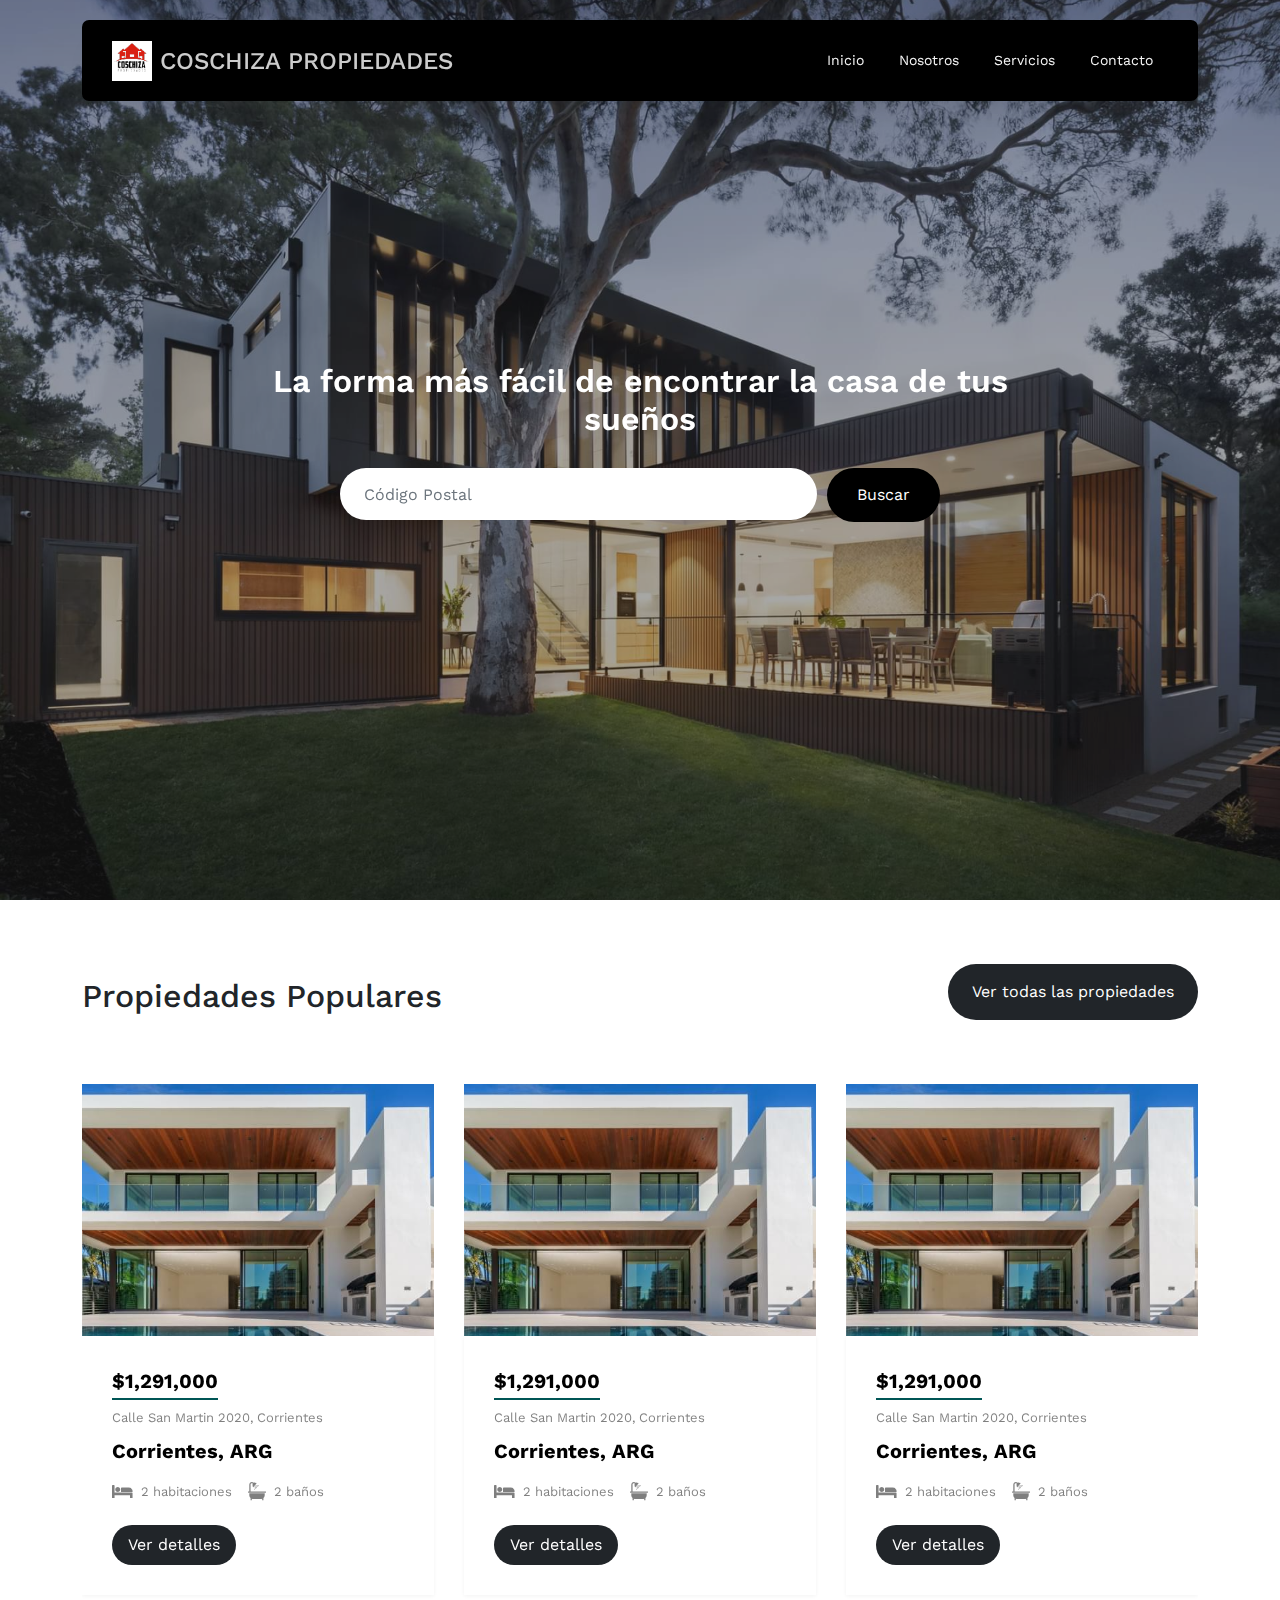
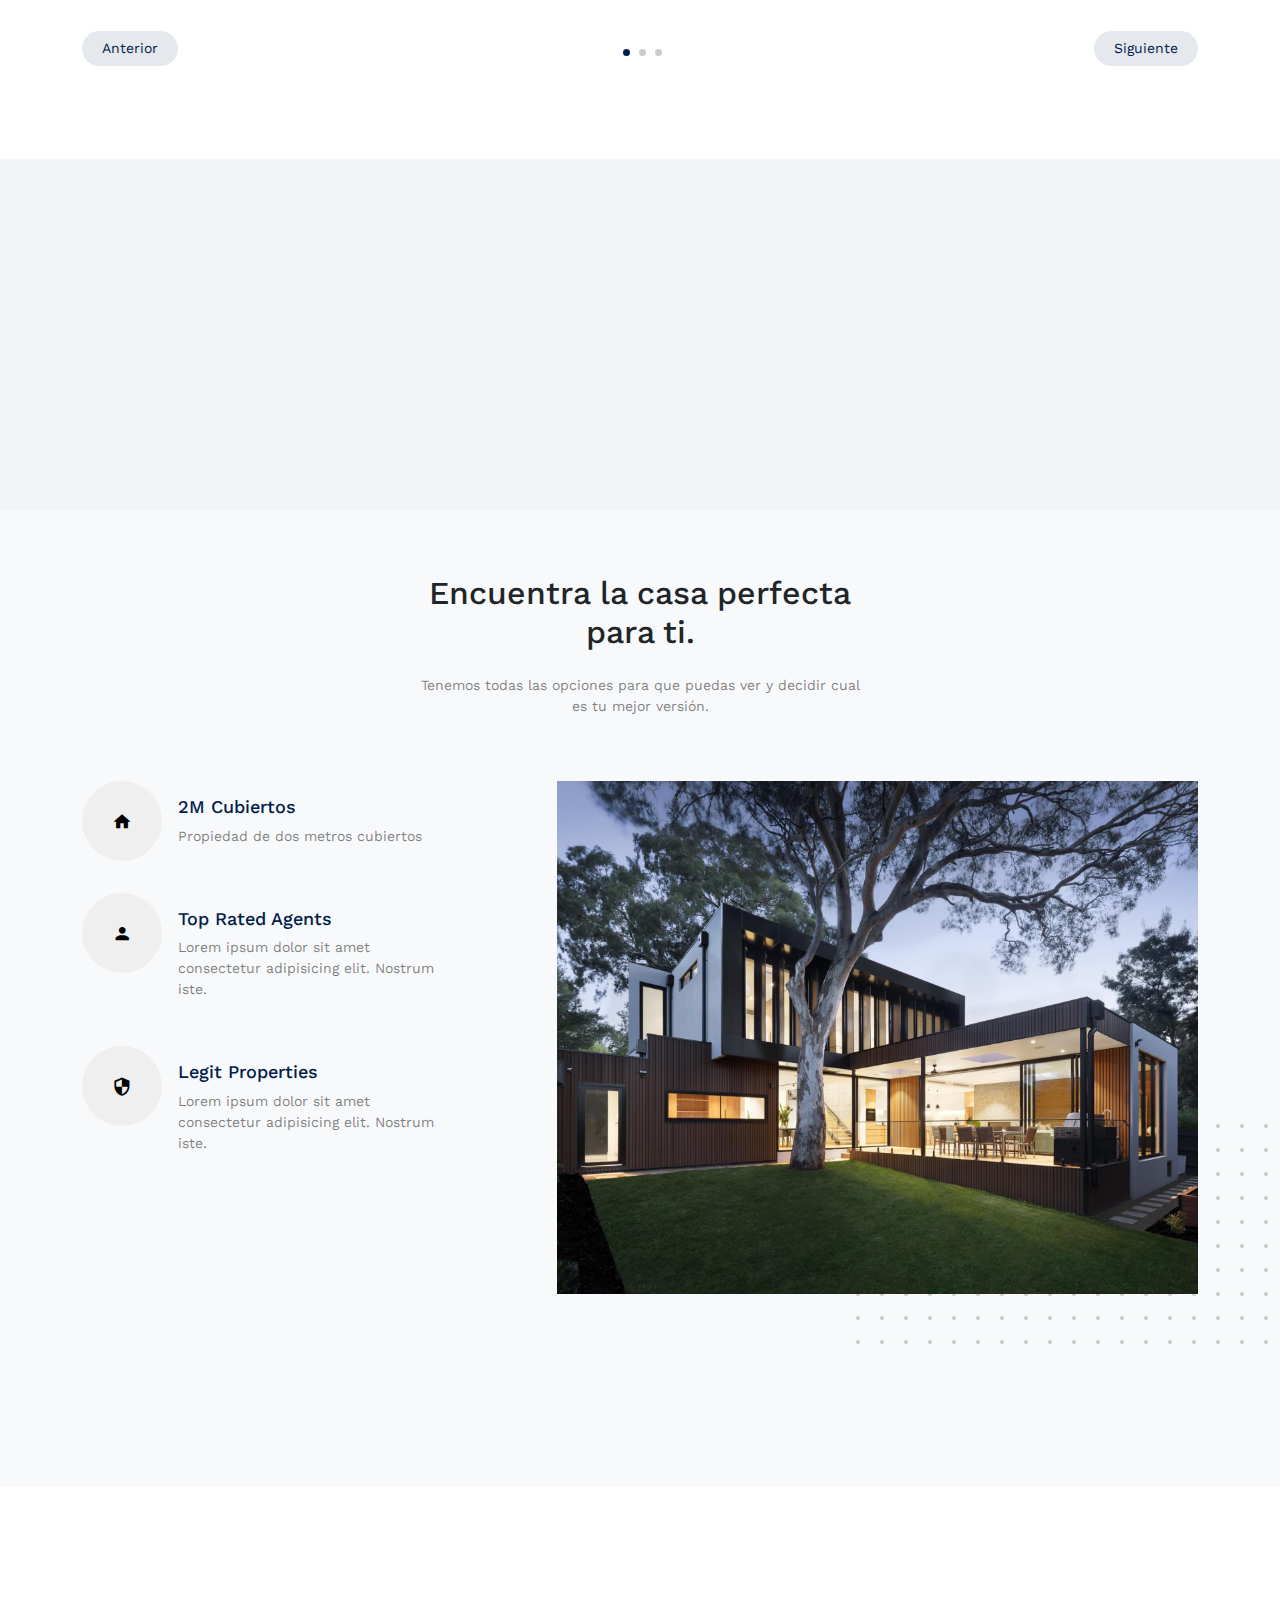
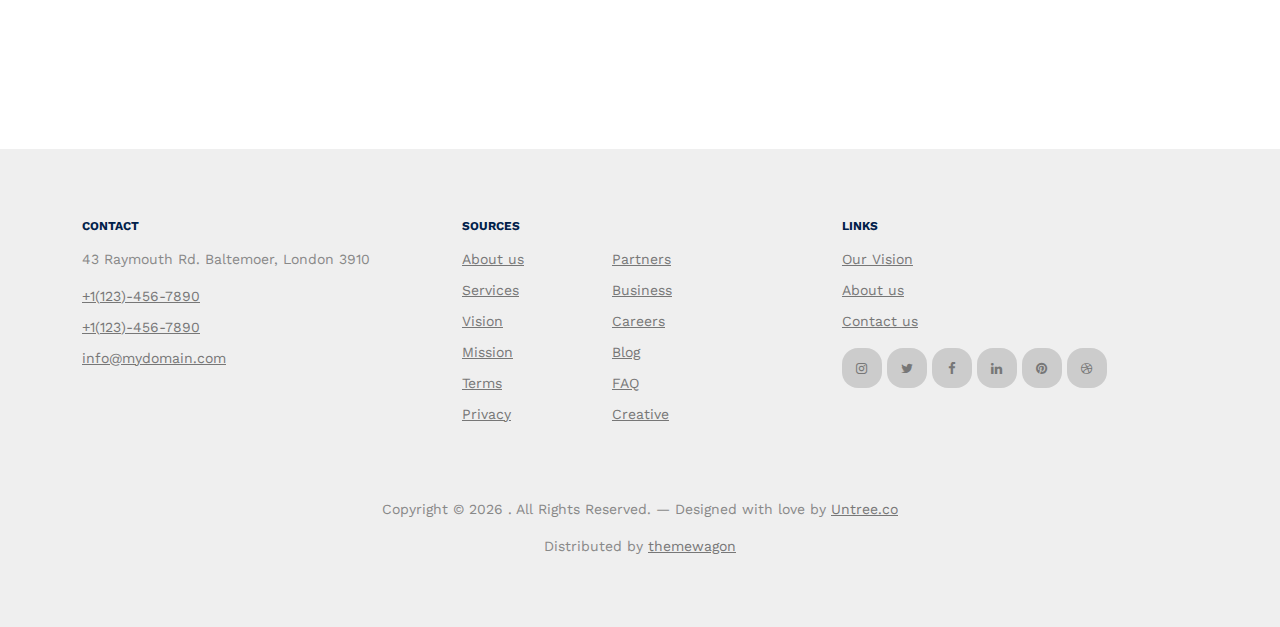
<file: property-1.0.0/index.html>
<!-- /*
* Template Name: Property
* Template Author: Untree.co
* Template URI: https://untree.co/
* License: https://creativecommons.org/licenses/by/3.0/
*/ -->
<!DOCTYPE html>
<html lang="en">
  <head>
    <meta charset="utf-8" />
    <meta name="viewport" content="width=device-width, initial-scale=1" />
    <meta name="author" content="Untree.co" />
    <link rel="shortcut icon" href="favicon.png" />

    <meta name="description" content="" />
    <meta name="keywords" content="bootstrap, bootstrap5" />

    <link rel="preconnect" href="https://fonts.googleapis.com" />
    <link rel="preconnect" href="https://fonts.gstatic.com" crossorigin />
    <link
      href="https://fonts.googleapis.com/css2?family=Work+Sans:wght@400;500;600;700&display=swap"
      rel="stylesheet"
    />

    <link rel="stylesheet" href="fonts/icomoon/style.css" />
    <link rel="stylesheet" href="fonts/flaticon/font/flaticon.css" />

    <link rel="stylesheet" href="css/tiny-slider.css" />
    <link rel="stylesheet" href="css/aos.css" />
    <link rel="stylesheet" href="css/style.css" />

    <title>
      Property &mdash; Free Bootstrap 5 Website Template by Untree.co
    </title>
  </head>
  <body>
    <div class="site-mobile-menu site-navbar-target">
      <div class="site-mobile-menu-header">
        <div class="site-mobile-menu-close">
          <span class="icofont-close js-menu-toggle"></span>
        </div>
      </div>
      <div class="site-mobile-menu-body"></div>
    </div>
    <nav class="site-nav navbar navbar-expand-lg navbar-light  fixed-top">
      <div class="container">
        <div class="menu-bg-wrap w-100">
          <div class="site-navigation d-flex align-items-center justify-content-between">
            <!-- Logo -->
            <a href="index.html" class="logo d-flex align-items-center">
              <img src="images/logo.svg" alt="Coschiza Propiedades Logo" class="me-2" style="height: 40px;">
              <span class="m-0">COSCHIZA PROPIEDADES</span>
            </a>
            
            <!-- Navigation Menu -->
            <ul class="js-clone-nav d-none d-lg-inline-block text-start site-menu">
              <li><a href="#home">Inicio</a></li>
              <li><a href="#about">Nosotros</a></li>
              <li><a href="#services">Servicios</a></li>
              <li><a href="#contact">Contacto</a></li>
            </ul>
    
            <!-- Optional Toggler for Small Screens -->
            <button class="navbar-toggler d-lg-none" type="button" data-bs-toggle="collapse" data-bs-target="#navbarNav" aria-controls="navbarNav" aria-expanded="false" aria-label="Toggle navigation">
              <span class="navbar-toggler-icon"></span>
            </button>
          </div>
        </div>
      </div>
    </nav>
    
    <div class="hero">
      <div class="hero-slide">
        <div
          class="img overlay"
          style="background-image: url('images/hero_bg_3.jpg')"
        ></div>
        <div
          class="img overlay"
          style="background-image: url('images/hero_bg_2.jpg')"
        ></div>
        <div
          class="img overlay"
          style="background-image: url('images/hero_bg_1.jpg')"
        ></div>
      </div>

      <div class="container">
        <div class="row justify-content-center align-items-center">
          <div class="col-lg-9 text-center">
            <h1 class="heading" data-aos="fade-up">
              La forma más fácil de encontrar la casa de tus sueños
            </h1>
            <form
              action="#"
              class="narrow-w form-search d-flex align-items-stretch mb-3"
              data-aos="fade-up"
              data-aos-delay="200"
            >
              <input
                type="text"
                class="form-control px-4"
                placeholder="Código Postal"
              />
              <button type="submit" class="btn btn-dark">Buscar</button>
            </form>
          </div>
        </div>
      </div>
    </div>

    <div class="section">
      <div class="container">
        <div class="row mb-5 align-items-center">
          <div class="col-lg-6">
            <h2 class="font-weight-bold text-dark heading">
              Propiedades Populares
            </h2>
          </div>
          <div class="col-lg-6 text-lg-end">
            <p>
              <a
                href="properties.html"
                target="_blank"
                class="btn btn-dark text-white py-3 px-4"
                >Ver todas las propiedades</a
              >
            </p>
          </div>
        </div>
        <div class="row">
          <div class="col-12">
            <div class="property-slider-wrap">
              <div class="property-slider">
                <div class="property-item">
                  <a href="property-single.html" class="img">
                    <img src="images/img_6.jpg" alt="Image" class="img-fluid" />
                  </a>

                  <div class="property-content">
                    <div class="price mb-2"><span>$1,291,000</span></div>
                    <div>
                      <span class="d-block mb-2 text-black-50"
                        >Calle San Martin 2020, Corrientes</span
                      >
                      <span class="city d-block mb-3">Corrientes, ARG</span>

                      <div class="specs d-flex mb-4">
                        <span class="d-block d-flex align-items-center me-3">
                          <span class="icon-bed me-2"></span>
                          <span class="caption">2 habitaciones</span>
                        </span>
                        <span class="d-block d-flex align-items-center">
                          <span class="icon-bath me-2"></span>
                          <span class="caption">2 baños</span>
                        </span>
                      </div>

                      <a
                        href="property-single.html"
                        class="btn btn-dark py-2 px-3"
                        >Ver detalles</a
                      >
                    </div>
                  </div>
                </div>
                <!-- .item -->
                <div class="property-item">
                  <a href="property-single.html" class="img">
                    <img src="images/img_6.jpg" alt="Image" class="img-fluid" />
                  </a>

                  <div class="property-content">
                    <div class="price mb-2"><span>$1,291,000</span></div>
                    <div>
                      <span class="d-block mb-2 text-black-50"
                        >Calle San Martin 2020, Corrientes</span
                      >
                      <span class="city d-block mb-3">Corrientes, ARG</span>

                      <div class="specs d-flex mb-4">
                        <span class="d-block d-flex align-items-center me-3">
                          <span class="icon-bed me-2"></span>
                          <span class="caption">2 habitaciones</span>
                        </span>
                        <span class="d-block d-flex align-items-center">
                          <span class="icon-bath me-2"></span>
                          <span class="caption">2 baños</span>
                        </span>
                      </div>

                      <a
                        href="property-single.html"
                        class="btn btn-dark py-2 px-3"
                        >Ver detalles</a
                      >
                    </div>
                  </div>
                </div>
                <!-- .item -->
                <div class="property-item">
                  <a href="property-single.html" class="img">
                    <img src="images/img_6.jpg" alt="Image" class="img-fluid" />
                  </a>

                  <div class="property-content">
                    <div class="price mb-2"><span>$1,291,000</span></div>
                    <div>
                      <span class="d-block mb-2 text-black-50"
                        >Calle San Martin 2020, Corrientes</span
                      >
                      <span class="city d-block mb-3">Corrientes, ARG</span>

                      <div class="specs d-flex mb-4">
                        <span class="d-block d-flex align-items-center me-3">
                          <span class="icon-bed me-2"></span>
                          <span class="caption">2 habitaciones</span>
                        </span>
                        <span class="d-block d-flex align-items-center">
                          <span class="icon-bath me-2"></span>
                          <span class="caption">2 baños</span>
                        </span>
                      </div>

                      <a
                        href="property-single.html"
                        class="btn btn-dark py-2 px-3"
                        >Ver detalles</a
                      >
                    </div>
                  </div>
                </div>
                <!-- .item -->

                <div class="property-item">
                  <a href="property-single.html" class="img">
                    <img src="images/img_6.jpg" alt="Image" class="img-fluid" />
                  </a>

                  <div class="property-content">
                    <div class="price mb-2"><span>$1,291,000</span></div>
                    <div>
                      <span class="d-block mb-2 text-black-50"
                        >Calle San Martin 2020, Corrientes</span
                      >
                      <span class="city d-block mb-3">Corrientes, ARG</span>

                      <div class="specs d-flex mb-4">
                        <span class="d-block d-flex align-items-center me-3">
                          <span class="icon-bed me-2"></span>
                          <span class="caption">2 habitaciones</span>
                        </span>
                        <span class="d-block d-flex align-items-center">
                          <span class="icon-bath me-2"></span>
                          <span class="caption">2 baños</span>
                        </span>
                      </div>

                      <a
                        href="property-single.html"
                        class="btn btn-dark py-2 px-3"
                        >Ver detalles</a
                      >
                    </div>
                  </div>
                </div>
                <!-- .item -->

                <div class="property-item">
                  <a href="property-single.html" class="img">
                    <img src="images/img_6.jpg" alt="Image" class="img-fluid" />
                  </a>

                  <div class="property-content">
                    <div class="price mb-2"><span>$1,291,000</span></div>
                    <div>
                      <span class="d-block mb-2 text-black-50"
                        >Calle San Martin 2020, Corrientes</span
                      >
                      <span class="city d-block mb-3">Corrientes, ARG</span>

                      <div class="specs d-flex mb-4">
                        <span class="d-block d-flex align-items-center me-3">
                          <span class="icon-bed me-2"></span>
                          <span class="caption">2 habitaciones</span>
                        </span>
                        <span class="d-block d-flex align-items-center">
                          <span class="icon-bath me-2"></span>
                          <span class="caption">2 baños</span>
                        </span>
                      </div>

                      <a
                        href="property-single.html"
                        class="btn btn-dark py-2 px-3"
                        >Ver detalles</a
                      >
                    </div>
                  </div>
                </div>
                <!-- .item -->

                <div class="property-item">
                  <a href="property-single.html" class="img">
                    <img src="images/img_6.jpg" alt="Image" class="img-fluid" />
                  </a>

                  <div class="property-content">
                    <div class="price mb-2"><span>$1,291,000</span></div>
                    <div>
                      <span class="d-block mb-2 text-black-50"
                        >Calle San Martin 2020, Corrientes</span
                      >
                      <span class="city d-block mb-3">Corrientes, ARG</span>

                      <div class="specs d-flex mb-4">
                        <span class="d-block d-flex align-items-center me-3">
                          <span class="icon-bed me-2"></span>
                          <span class="caption">2 habitaciones</span>
                        </span>
                        <span class="d-block d-flex align-items-center">
                          <span class="icon-bath me-2"></span>
                          <span class="caption">2 baños</span>
                        </span>
                      </div>

                      <a
                        href="property-single.html"
                        class="btn btn-dark py-2 px-3"
                        >Ver detalles</a
                      >
                    </div>
                  </div>
                </div>
                <!-- .item -->

                <div class="property-item">
                  <a href="property-single.html" class="img">
                    <img src="images/img_6.jpg" alt="Image" class="img-fluid" />
                  </a>

                  <div class="property-content">
                    <div class="price mb-2"><span>$1,291,000</span></div>
                    <div>
                      <span class="d-block mb-2 text-black-50"
                        >Calle San Martin 2020, Corrientes</span
                      >
                      <span class="city d-block mb-3">Corrientes, ARG</span>

                      <div class="specs d-flex mb-4">
                        <span class="d-block d-flex align-items-center me-3">
                          <span class="icon-bed me-2"></span>
                          <span class="caption">2 habitaciones</span>
                        </span>
                        <span class="d-block d-flex align-items-center">
                          <span class="icon-bath me-2"></span>
                          <span class="caption">2 baños</span>
                        </span>
                      </div>

                      <a
                        href="property-single.html"
                        class="btn btn-dark py-2 px-3"
                        >Ver detalles</a
                      >
                    </div>
                  </div>
                </div>
                <!-- .item -->

                <div class="property-item">
                  <a href="property-single.html" class="img">
                    <img src="images/img_6.jpg" alt="Image" class="img-fluid" />
                  </a>

                  <div class="property-content">
                    <div class="price mb-2"><span>$1,291,000</span></div>
                    <div>
                      <span class="d-block mb-2 text-black-50"
                        >Calle San Martin 2020, Corrientes</span
                      >
                      <span class="city d-block mb-3">Corrientes, ARG</span>

                      <div class="specs d-flex mb-4">
                        <span class="d-block d-flex align-items-center me-3">
                          <span class="icon-bed me-2"></span>
                          <span class="caption">2 habitaciones</span>
                        </span>
                        <span class="d-block d-flex align-items-center">
                          <span class="icon-bath me-2"></span>
                          <span class="caption">2 baños</span>
                        </span>
                      </div>

                      <a
                        href="property-single.html"
                        class="btn btn-dark py-2 px-3"
                        >Ver detalles</a
                      >
                    </div>
                  </div>
                </div>
                <!-- .item -->

                <div class="property-item">
                  <a href="property-single.html" class="img">
                    <img src="images/img_6.jpg" alt="Image" class="img-fluid" />
                  </a>

                  <div class="property-content">
                    <div class="price mb-2"><span>$1,291,000</span></div>
                    <div>
                      <span class="d-block mb-2 text-black-50"
                        >Calle San Martin 2020, Corrientes</span
                      >
                      <span class="city d-block mb-3">Corrientes, ARG</span>

                      <div class="specs d-flex mb-4">
                        <span class="d-block d-flex align-items-center me-3">
                          <span class="icon-bed me-2"></span>
                          <span class="caption">2 habitaciones</span>
                        </span>
                        <span class="d-block d-flex align-items-center">
                          <span class="icon-bath me-2"></span>
                          <span class="caption">2 baños</span>
                        </span>
                      </div>

                      <a
                        href="property-single.html"
                        class="btn btn-dark py-2 px-3"
                        >Ver detalles</a
                      >
                    </div>
                  </div>
                </div>
                <!-- .item -->
              </div>

              <div
                id="property-nav"
                class="controls"
                tabindex="0"
                aria-label="Carousel Navigation"
              >
                <span
                  class="prev"
                  data-controls="prev"
                  aria-controls="property"
                  tabindex="-1"
                  >Anterior</span
                >
                <span
                  class="next"
                  data-controls="next"
                  aria-controls="property"
                  tabindex="-1"
                  >Siguiente</span
                >
              </div>
            </div>
          </div>
        </div>
      </div>
    </div>

    <section class="features-1">
      <div class="container">
        <div class="row">
          <div class="col-6 col-lg-3" data-aos="fade-up" data-aos-delay="300">
            <div class="box-feature">
              <span class="flaticon-house"></span>
              <h3 class="mb-3">Propiedades Nuevas</h3>
              <p>
                Casas en ventas sin estrenar.
              </p>
              <p><a href="#" class="learn-more">Leer más</a></p>
            </div>
          </div>
          <div class="col-6 col-lg-3" data-aos="fade-up" data-aos-delay="500">
            <div class="box-feature">
              <span class="flaticon-building"></span>
              <h3 class="mb-3">Propiedades para Alquilar</h3>
              <p>
           Los mejores lugares para alquilar.
              </p>
              <p><a href="#" class="learn-more">Leer más</a></p>
            </div>
          </div>
          <div class="col-6 col-lg-3" data-aos="fade-up" data-aos-delay="400">
            <div class="box-feature">
              <span class="flaticon-house-3"></span>
              <h3 class="mb-3">Agentes reales</h3>
              <p>
               Atendidos por personas reales que pueden sacar tus dudas.
              </p>
              <p><a href="#" class="learn-more">Leer más</a></p>
            </div>
          </div>
          <div class="col-6 col-lg-3" data-aos="fade-up" data-aos-delay="600">
            <div class="box-feature">
              <span class="flaticon-house-1"></span>
              <h3 class="mb-3">Casas de Verano</h3>
              <p>
                Casas de veraneo para toda la familia.
              </p>
              <p><a href="properties.html" class="learn-more">Leer más</a></p>
            </div>
          </div>
        </div>
      </div>
    </section>

   <!-- <div class="section sec-testimonials">
      <div class="container">
        <div class="row mb-5 align-items-center">
          <div class="col-md-6">
            <h2 class="font-weight-bold heading text-dark mb-4 mb-md-0">
              Customer Says
            </h2>
          </div>
          <div class="col-md-6 text-md-end">
            <div id="testimonial-nav">
              <span class="prev" data-controls="prev">Prev</span>

              <span class="next" data-controls="next">Next</span>
            </div>
          </div>
        </div>

        <div class="row">
          <div class="col-lg-4"></div>
        </div>
        <div class="testimonial-slider-wrap">
          <div class="testimonial-slider">
            <div class="item">
              <div class="testimonial">
                <img
                  src="images/person_1-min.jpg"
                  alt="Image"
                  class="img-fluid rounded-circle w-25 mb-4"
                />
                <div class="rate">
                  <span class="icon-star text-warning"></span>
                  <span class="icon-star text-warning"></span>
                  <span class="icon-star text-warning"></span>
                  <span class="icon-star text-warning"></span>
                  <span class="icon-star text-warning"></span>
                </div>
                <h3 class="h5 text-dark mb-4">James Smith</h3>
                <blockquote>
                  <p>
                    &ldquo;Far far away, behind the word mountains, far from the
                    countries Vokalia and Consonantia, there live the blind
                    texts. Separated they live in Bookmarksgrove right at the
                    coast of the Semantics, a large language ocean.&rdquo;
                  </p>
                </blockquote>
                <p class="text-black-50">Designer, Co-founder</p>
              </div>
            </div>

            <div class="item">
              <div class="testimonial">
                <img
                  src="images/person_2-min.jpg"
                  alt="Image"
                  class="img-fluid rounded-circle w-25 mb-4"
                />
                <div class="rate">
                  <span class="icon-star text-warning"></span>
                  <span class="icon-star text-warning"></span>
                  <span class="icon-star text-warning"></span>
                  <span class="icon-star text-warning"></span>
                  <span class="icon-star text-warning"></span>
                </div>
                <h3 class="h5 text-dark mb-4">Mike Houston</h3>
                <blockquote>
                  <p>
                    &ldquo;Far far away, behind the word mountains, far from the
                    countries Vokalia and Consonantia, there live the blind
                    texts. Separated they live in Bookmarksgrove right at the
                    coast of the Semantics, a large language ocean.&rdquo;
                  </p>
                </blockquote>
                <p class="text-black-50">Designer, Co-founder</p>
              </div>
            </div>

            <div class="item">
              <div class="testimonial">
                <img
                  src="images/person_3-min.jpg"
                  alt="Image"
                  class="img-fluid rounded-circle w-25 mb-4"
                />
                <div class="rate">
                  <span class="icon-star text-warning"></span>
                  <span class="icon-star text-warning"></span>
                  <span class="icon-star text-warning"></span>
                  <span class="icon-star text-warning"></span>
                  <span class="icon-star text-warning"></span>
                </div>
                <h3 class="h5 text-dark mb-4">Cameron Webster</h3>
                <blockquote>
                  <p>
                    &ldquo;Far far away, behind the word mountains, far from the
                    countries Vokalia and Consonantia, there live the blind
                    texts. Separated they live in Bookmarksgrove right at the
                    coast of the Semantics, a large language ocean.&rdquo;
                  </p>
                </blockquote>
                <p class="text-black-50">Designer, Co-founder</p>
              </div>
            </div>

            <div class="item">
              <div class="testimonial">
                <img
                  src="images/person_4-min.jpg"
                  alt="Image"
                  class="img-fluid rounded-circle w-25 mb-4"
                />
                <div class="rate">
                  <span class="icon-star text-warning"></span>
                  <span class="icon-star text-warning"></span>
                  <span class="icon-star text-warning"></span>
                  <span class="icon-star text-warning"></span>
                  <span class="icon-star text-warning"></span>
                </div>
                <h3 class="h5 text-dark mb-4">Dave Smith</h3>
                <blockquote>
                  <p>
                    &ldquo;Far far away, behind the word mountains, far from the
                    countries Vokalia and Consonantia, there live the blind
                    texts. Separated they live in Bookmarksgrove right at the
                    coast of the Semantics, a large language ocean.&rdquo;
                  </p>
                </blockquote>
                <p class="text-black-50">Designer, Co-founder</p>
              </div>
            </div>
          </div>
        </div>
      </div>
    </div>-->

    <div class="section section-4 bg-light">
      <div class="container">
        <div class="row justify-content-center text-center mb-5">
          <div class="col-lg-5">
            <h2 class="font-weight-bold heading text-dark mb-4">
            Encuentra la casa perfecta para ti.
            </h2>
            <p class="text-black-50">
              Tenemos todas las opciones para que puedas ver y decidir cual es tu mejor versión.
            </p>
          </div>
        </div>
        <div class="row justify-content-between mb-5">
          <div class="col-lg-7 mb-5 mb-lg-0 order-lg-2">
            <div class="img-about dots">
              <img src="images/hero_bg_3.jpg" alt="Image" class="img-fluid" />
            </div>
          </div>
          <div class="col-lg-4">
            <div class="d-flex feature-h">
              <span class="wrap-icon me-3">
                <span class="icon-home2"></span>
              </span>
              <div class="feature-text">
                <h3 class="heading">2M Cubiertos</h3>
                <p class="text-black-50">
              Propiedad de dos metros cubiertos
                </p>
              </div>
            </div>

            <div class="d-flex feature-h">
              <span class="wrap-icon me-3">
                <span class="icon-person"></span>
              </span>
              <div class="feature-text">
                <h3 class="heading">Top Rated Agents</h3>
                <p class="text-black-50">
                  Lorem ipsum dolor sit amet consectetur adipisicing elit.
                  Nostrum iste.
                </p>
              </div>
            </div>

            <div class="d-flex feature-h">
              <span class="wrap-icon me-3">
                <span class="icon-security"></span>
              </span>
              <div class="feature-text">
                <h3 class="heading">Legit Properties</h3>
                <p class="text-black-50">
                  Lorem ipsum dolor sit amet consectetur adipisicing elit.
                  Nostrum iste.
                </p>
              </div>
            </div>
          </div>
        </div>
        <div class="row section-counter mt-5">
          <div
            class="col-6 col-sm-6 col-md-6 col-lg-3"
            data-aos="fade-up"
            data-aos-delay="300"
          >
            <div class="counter-wrap mb-5 mb-lg-0">
              <span class="number"
                ><span class="countup text-dark">3298</span></span
              >
              <span class="caption text-black-50"># of Buy Properties</span>
            </div>
          </div>
          <div
            class="col-6 col-sm-6 col-md-6 col-lg-3"
            data-aos="fade-up"
            data-aos-delay="400"
          >
            <div class="counter-wrap mb-5 mb-lg-0">
              <span class="number"
                ><span class="countup text-dark">2181</span></span
              >
              <span class="caption text-black-50"># of Sell Properties</span>
            </div>
          </div>
          <div
            class="col-6 col-sm-6 col-md-6 col-lg-3"
            data-aos="fade-up"
            data-aos-delay="500"
          >
           
              <div class="counter-wrap mb-5 mb-lg-0">
                <span class="number"
                  ><span class="countup text-dark">2181</span></span
                >
                <span class="caption text-black-50"># of Sell Properties</span>
              </div>
          </div>
          <div
            class="col-6 col-sm-6 col-md-6 col-lg-3"
            data-aos="fade-up"
            data-aos-delay="600"
          >
            <div class="counter-wrap mb-5 mb-lg-0">
              <span class="number"
                ><span class="countup text-dark">7191</span></span
              >
              <span class="caption text-black-50"># of Agents</span>
            </div>
          </div>
        </div>
      </div>
    </div>

    <div class="section">
      <div class="row justify-content-center footer-cta" data-aos="fade-up">
        <div class="col-lg-7 mx-auto text-center">
          <h2 class="mb-4">Be a part of our growing real state agents</h2>
          <p>
            <a
              href="#"
              target="_blank"
              class="btn btn-dark text-white py-3 px-4"
              >Apply for Real Estate agent</a
            >
          </p>
        </div>
        <!-- /.col-lg-7 -->
      </div> 
      <!-- /.row -->
    </div>
<!--
    <div class="section section-5 bg-light">
      <div class="container">
        <div class="row justify-content-center text-center mb-5">
          <div class="col-lg-6 mb-5">
            <h2 class="font-weight-bold heading text-dark mb-4">
              Our Agents
            </h2>
            <p class="text-black-50">
              Lorem ipsum dolor sit amet consectetur adipisicing elit. Numquam
              enim pariatur similique debitis vel nisi qui reprehenderit totam?
              Quod maiores.
            </p>
          </div>
        </div>
        <div class="row">
          <div class="col-sm-6 col-md-6 col-lg-4 mb-5 mb-lg-0">
            <div class="h-100 person">
              <img
                src="images/person_1-min.jpg"
                alt="Image"
                class="img-fluid"
              />

              <div class="person-contents">
                <h2 class="mb-0"><a href="#">James Doe</a></h2>
                <span class="meta d-block mb-3">Real Estate Agent</span>
                <p>
                  Lorem ipsum dolor sit amet consectetur adipisicing elit.
                  Facere officiis inventore cumque tenetur laboriosam, minus
                  culpa doloremque odio, neque molestias?
                </p>

                <ul class="social list-unstyled list-inline dark-hover">
                  <li class="list-inline-item">
                    <a href="#"><span class="icon-twitter"></span></a>
                  </li>
                  <li class="list-inline-item">
                    <a href="#"><span class="icon-facebook"></span></a>
                  </li>
                  <li class="list-inline-item">
                    <a href="#"><span class="icon-linkedin"></span></a>
                  </li>
                  <li class="list-inline-item">
                    <a href="#"><span class="icon-instagram"></span></a>
                  </li>
                </ul>
              </div>
            </div>
          </div>
          <div class="col-sm-6 col-md-6 col-lg-4 mb-5 mb-lg-0">
            <div class="h-100 person">
              <img
                src="images/person_2-min.jpg"
                alt="Image"
                class="img-fluid"
              />

              <div class="person-contents">
                <h2 class="mb-0"><a href="#">Jean Smith</a></h2>
                <span class="meta d-block mb-3">Real Estate Agent</span>
                <p>
                  Lorem ipsum dolor sit amet consectetur adipisicing elit.
                  Facere officiis inventore cumque tenetur laboriosam, minus
                  culpa doloremque odio, neque molestias?
                </p>

                <ul class="social list-unstyled list-inline dark-hover">
                  <li class="list-inline-item">
                    <a href="#"><span class="icon-twitter"></span></a>
                  </li>
                  <li class="list-inline-item">
                    <a href="#"><span class="icon-facebook"></span></a>
                  </li>
                  <li class="list-inline-item">
                    <a href="#"><span class="icon-linkedin"></span></a>
                  </li>
                  <li class="list-inline-item">
                    <a href="#"><span class="icon-instagram"></span></a>
                  </li>
                </ul>
              </div>
            </div>
          </div>
          <div class="col-sm-6 col-md-6 col-lg-4 mb-5 mb-lg-0">
            <div class="h-100 person">
              <img
                src="images/person_3-min.jpg"
                alt="Image"
                class="img-fluid"
              />
            
              <div class="person-contents">
                <h2 class="mb-0"><a href="#">Alicia Huston</a></h2>
                <span class="meta d-block mb-3">Real Estate Agent</span>
                <p>
                  Lorem ipsum dolor sit amet consectetur adipisicing elit.
                  Facere officiis inventore cumque tenetur laboriosam, minus
                  culpa doloremque odio, neque molestias?
                </p>

                <ul class="social list-unstyled list-inline dark-hover">
                  <li class="list-inline-item">
                    <a href="#"><span class="icon-twitter"></span></a>
                  </li>
                  <li class="list-inline-item">
                    <a href="#"><span class="icon-facebook"></span></a>
                  </li>
                  <li class="list-inline-item">
                    <a href="#"><span class="icon-linkedin"></span></a>
                  </li>
                  <li class="list-inline-item">
                    <a href="#"><span class="icon-instagram"></span></a>
                  </li>
                </ul>
              </div>
            </div>
          </div>
        </div>
      </div>
    </div>-->

    <div class="site-footer">
      <div class="container">
        <div class="row">
          <div class="col-lg-4">
            <div class="widget">
              <h3>Contact</h3>
              <address>43 Raymouth Rd. Baltemoer, London 3910</address>
              <ul class="list-unstyled links">
                <li><a href="tel://11234567890">+1(123)-456-7890</a></li>
                <li><a href="tel://11234567890">+1(123)-456-7890</a></li>
                <li>
                  <a href="mailto:info@mydomain.com">info@mydomain.com</a>
                </li>
              </ul>
            </div>
            <!-- /.widget -->
          </div>
          <!-- /.col-lg-4 -->
          <div class="col-lg-4">
            <div class="widget">
              <h3>Sources</h3>
              <ul class="list-unstyled float-start links">
                <li><a href="#">About us</a></li>
                <li><a href="#">Services</a></li>
                <li><a href="#">Vision</a></li>
                <li><a href="#">Mission</a></li>
                <li><a href="#">Terms</a></li>
                <li><a href="#">Privacy</a></li>
              </ul>
              <ul class="list-unstyled float-start links">
                <li><a href="#">Partners</a></li>
                <li><a href="#">Business</a></li>
                <li><a href="#">Careers</a></li>
                <li><a href="#">Blog</a></li>
                <li><a href="#">FAQ</a></li>
                <li><a href="#">Creative</a></li>
              </ul>
            </div>
            <!-- /.widget -->
          </div>
          <!-- /.col-lg-4 -->
          <div class="col-lg-4">
            <div class="widget">
              <h3>Links</h3>
              <ul class="list-unstyled links">
                <li><a href="#">Our Vision</a></li>
                <li><a href="#">About us</a></li>
                <li><a href="#">Contact us</a></li>
              </ul>

              <ul class="list-unstyled social">
                <li>
                  <a href="#"><span class="icon-instagram"></span></a>
                </li>
                <li>
                  <a href="#"><span class="icon-twitter"></span></a>
                </li>
                <li>
                  <a href="#"><span class="icon-facebook"></span></a>
                </li>
                <li>
                  <a href="#"><span class="icon-linkedin"></span></a>
                </li>
                <li>
                  <a href="#"><span class="icon-pinterest"></span></a>
                </li>
                <li>
                  <a href="#"><span class="icon-dribbble"></span></a>
                </li>
              </ul>
            </div>
            <!-- /.widget -->
          </div>
          <!-- /.col-lg-4 -->
        </div>
        <!-- /.row -->

        <div class="row mt-5">
          <div class="col-12 text-center">
            <!-- 
              **==========
              NOTE: 
              Please don't remove this copyright link unless you buy the license here https://untree.co/license/  
              **==========
            -->

            <p>
              Copyright &copy;
              <script>
                document.write(new Date().getFullYear());
              </script>
              . All Rights Reserved. &mdash; Designed with love by
              <a href="https://untree.co">Untree.co</a>
              <!-- License information: https://untree.co/license/ -->
            </p>
            <div>
              Distributed by
              <a href="https://themewagon.com/" target="_blank">themewagon</a>
            </div>
          </div>
        </div>
      </div>
      <!-- /.container -->
    </div>
    <!-- /.site-footer -->

    <!-- Preloader -->
    <div id="overlayer"></div>
    <div class="loader">
      <div class="spinner-border" role="status">
        <span class="visually-hidden">Loading...</span>
      </div>
    </div>

    <script src="js/bootstrap.bundle.min.js"></script>
    <script src="js/tiny-slider.js"></script>
    <script src="js/aos.js"></script>
    <script src="js/navbar.js"></script>
    <script src="js/counter.js"></script>
    <script src="js/custom.js"></script>
  </body>
</html>
</file>
<file: property-1.0.0/fonts/icomoon/style.css>
@font-face {
  font-family: 'icomoon';
  src:  url('fonts/icomoon.eot?10si43');
  src:  url('fonts/icomoon.eot?10si43#iefix') format('embedded-opentype'),
    url('fonts/icomoon.ttf?10si43') format('truetype'),
    url('fonts/icomoon.woff?10si43') format('woff'),
    url('fonts/icomoon.svg?10si43#icomoon') format('svg');
  font-weight: normal;
  font-style: normal;
}

[class^="icon-"], [class*=" icon-"] {
  /* use !important to prevent issues with browser extensions that change fonts */
  font-family: 'icomoon' !important;
  speak: none;
  font-style: normal;
  font-weight: normal;
  font-variant: normal;
  text-transform: none;
  line-height: 1;

  /* Better Font Rendering =========== */
  -webkit-font-smoothing: antialiased;
  -moz-osx-font-smoothing: grayscale;
}

.icon-asterisk:before {
  content: "\f069";
}
.icon-plus:before {
  content: "\f067";
}
.icon-question:before {
  content: "\f128";
}
.icon-minus:before {
  content: "\f068";
}
.icon-glass:before {
  content: "\f000";
}
.icon-music:before {
  content: "\f001";
}
.icon-search:before {
  content: "\f002";
}
.icon-envelope-o:before {
  content: "\f003";
}
.icon-heart:before {
  content: "\f004";
}
.icon-star:before {
  content: "\f005";
}
.icon-star-o:before {
  content: "\f006";
}
.icon-user:before {
  content: "\f007";
}
.icon-film:before {
  content: "\f008";
}
.icon-th-large:before {
  content: "\f009";
}
.icon-th:before {
  content: "\f00a";
}
.icon-th-list:before {
  content: "\f00b";
}
.icon-check:before {
  content: "\f00c";
}
.icon-close:before {
  content: "\f00d";
}
.icon-remove:before {
  content: "\f00d";
}
.icon-times:before {
  content: "\f00d";
}
.icon-search-plus:before {
  content: "\f00e";
}
.icon-search-minus:before {
  content: "\f010";
}
.icon-power-off:before {
  content: "\f011";
}
.icon-signal:before {
  content: "\f012";
}
.icon-cog:before {
  content: "\f013";
}
.icon-gear:before {
  content: "\f013";
}
.icon-trash-o:before {
  content: "\f014";
}
.icon-home:before {
  content: "\f015";
}
.icon-file-o:before {
  content: "\f016";
}
.icon-clock-o:before {
  content: "\f017";
}
.icon-road:before {
  content: "\f018";
}
.icon-download:before {
  content: "\f019";
}
.icon-arrow-circle-o-down:before {
  content: "\f01a";
}
.icon-arrow-circle-o-up:before {
  content: "\f01b";
}
.icon-inbox:before {
  content: "\f01c";
}
.icon-play-circle-o:before {
  content: "\f01d";
}
.icon-repeat:before {
  content: "\f01e";
}
.icon-rotate-right:before {
  content: "\f01e";
}
.icon-refresh:before {
  content: "\f021";
}
.icon-list-alt:before {
  content: "\f022";
}
.icon-lock:before {
  content: "\f023";
}
.icon-flag:before {
  content: "\f024";
}
.icon-headphones:before {
  content: "\f025";
}
.icon-volume-off:before {
  content: "\f026";
}
.icon-volume-down:before {
  content: "\f027";
}
.icon-volume-up:before {
  content: "\f028";
}
.icon-qrcode:before {
  content: "\f029";
}
.icon-barcode:before {
  content: "\f02a";
}
.icon-tag:before {
  content: "\f02b";
}
.icon-tags:before {
  content: "\f02c";
}
.icon-book:before {
  content: "\f02d";
}
.icon-bookmark:before {
  content: "\f02e";
}
.icon-print:before {
  content: "\f02f";
}
.icon-camera:before {
  content: "\f030";
}
.icon-font:before {
  content: "\f031";
}
.icon-bold:before {
  content: "\f032";
}
.icon-italic:before {
  content: "\f033";
}
.icon-text-height:before {
  content: "\f034";
}
.icon-text-width:before {
  content: "\f035";
}
.icon-align-left:before {
  content: "\f036";
}
.icon-align-center:before {
  content: "\f037";
}
.icon-align-right:before {
  content: "\f038";
}
.icon-align-justify:before {
  content: "\f039";
}
.icon-list:before {
  content: "\f03a";
}
.icon-dedent:before {
  content: "\f03b";
}
.icon-outdent:before {
  content: "\f03b";
}
.icon-indent:before {
  content: "\f03c";
}
.icon-video-camera:before {
  content: "\f03d";
}
.icon-image:before {
  content: "\f03e";
}
.icon-photo:before {
  content: "\f03e";
}
.icon-picture-o:before {
  content: "\f03e";
}
.icon-pencil:before {
  content: "\f040";
}
.icon-map-marker:before {
  content: "\f041";
}
.icon-adjust:before {
  content: "\f042";
}
.icon-tint:before {
  content: "\f043";
}
.icon-edit:before {
  content: "\f044";
}
.icon-pencil-square-o:before {
  content: "\f044";
}
.icon-share-square-o:before {
  content: "\f045";
}
.icon-check-square-o:before {
  content: "\f046";
}
.icon-arrows:before {
  content: "\f047";
}
.icon-step-backward:before {
  content: "\f048";
}
.icon-fast-backward:before {
  content: "\f049";
}
.icon-backward:before {
  content: "\f04a";
}
.icon-play:before {
  content: "\f04b";
}
.icon-pause:before {
  content: "\f04c";
}
.icon-stop:before {
  content: "\f04d";
}
.icon-forward:before {
  content: "\f04e";
}
.icon-fast-forward:before {
  content: "\f050";
}
.icon-step-forward:before {
  content: "\f051";
}
.icon-eject:before {
  content: "\f052";
}
.icon-chevron-left:before {
  content: "\f053";
}
.icon-chevron-right:before {
  content: "\f054";
}
.icon-plus-circle:before {
  content: "\f055";
}
.icon-minus-circle:before {
  content: "\f056";
}
.icon-times-circle:before {
  content: "\f057";
}
.icon-check-circle:before {
  content: "\f058";
}
.icon-question-circle:before {
  content: "\f059";
}
.icon-info-circle:before {
  content: "\f05a";
}
.icon-crosshairs:before {
  content: "\f05b";
}
.icon-times-circle-o:before {
  content: "\f05c";
}
.icon-check-circle-o:before {
  content: "\f05d";
}
.icon-ban:before {
  content: "\f05e";
}
.icon-arrow-left:before {
  content: "\f060";
}
.icon-arrow-right:before {
  content: "\f061";
}
.icon-arrow-up:before {
  content: "\f062";
}
.icon-arrow-down:before {
  content: "\f063";
}
.icon-mail-forward:before {
  content: "\f064";
}
.icon-share:before {
  content: "\f064";
}
.icon-expand:before {
  content: "\f065";
}
.icon-compress:before {
  content: "\f066";
}
.icon-exclamation-circle:before {
  content: "\f06a";
}
.icon-gift:before {
  content: "\f06b";
}
.icon-leaf:before {
  content: "\f06c";
}
.icon-fire:before {
  content: "\f06d";
}
.icon-eye:before {
  content: "\f06e";
}
.icon-eye-slash:before {
  content: "\f070";
}
.icon-exclamation-triangle:before {
  content: "\f071";
}
.icon-warning:before {
  content: "\f071";
}
.icon-plane:before {
  content: "\f072";
}
.icon-calendar:before {
  content: "\f073";
}
.icon-random:before {
  content: "\f074";
}
.icon-comment:before {
  content: "\f075";
}
.icon-magnet:before {
  content: "\f076";
}
.icon-chevron-up:before {
  content: "\f077";
}
.icon-chevron-down:before {
  content: "\f078";
}
.icon-retweet:before {
  content: "\f079";
}
.icon-shopping-cart:before {
  content: "\f07a";
}
.icon-folder:before {
  content: "\f07b";
}
.icon-folder-open:before {
  content: "\f07c";
}
.icon-arrows-v:before {
  content: "\f07d";
}
.icon-arrows-h:before {
  content: "\f07e";
}
.icon-bar-chart:before {
  content: "\f080";
}
.icon-bar-chart-o:before {
  content: "\f080";
}
.icon-twitter-square:before {
  content: "\f081";
}
.icon-facebook-square:before {
  content: "\f082";
}
.icon-camera-retro:before {
  content: "\f083";
}
.icon-key:before {
  content: "\f084";
}
.icon-cogs:before {
  content: "\f085";
}
.icon-gears:before {
  content: "\f085";
}
.icon-comments:before {
  content: "\f086";
}
.icon-thumbs-o-up:before {
  content: "\f087";
}
.icon-thumbs-o-down:before {
  content: "\f088";
}
.icon-star-half:before {
  content: "\f089";
}
.icon-heart-o:before {
  content: "\f08a";
}
.icon-sign-out:before {
  content: "\f08b";
}
.icon-linkedin-square:before {
  content: "\f08c";
}
.icon-thumb-tack:before {
  content: "\f08d";
}
.icon-external-link:before {
  content: "\f08e";
}
.icon-sign-in:before {
  content: "\f090";
}
.icon-trophy:before {
  content: "\f091";
}
.icon-github-square:before {
  content: "\f092";
}
.icon-upload:before {
  content: "\f093";
}
.icon-lemon-o:before {
  content: "\f094";
}
.icon-phone:before {
  content: "\f095";
}
.icon-square-o:before {
  content: "\f096";
}
.icon-bookmark-o:before {
  content: "\f097";
}
.icon-phone-square:before {
  content: "\f098";
}
.icon-twitter:before {
  content: "\f099";
}
.icon-facebook:before {
  content: "\f09a";
}
.icon-facebook-f:before {
  content: "\f09a";
}
.icon-github:before {
  content: "\f09b";
}
.icon-unlock:before {
  content: "\f09c";
}
.icon-credit-card:before {
  content: "\f09d";
}
.icon-feed:before {
  content: "\f09e";
}
.icon-rss:before {
  content: "\f09e";
}
.icon-hdd-o:before {
  content: "\f0a0";
}
.icon-bullhorn:before {
  content: "\f0a1";
}
.icon-bell-o:before {
  content: "\f0a2";
}
.icon-certificate:before {
  content: "\f0a3";
}
.icon-hand-o-right:before {
  content: "\f0a4";
}
.icon-hand-o-left:before {
  content: "\f0a5";
}
.icon-hand-o-up:before {
  content: "\f0a6";
}
.icon-hand-o-down:before {
  content: "\f0a7";
}
.icon-arrow-circle-left:before {
  content: "\f0a8";
}
.icon-arrow-circle-right:before {
  content: "\f0a9";
}
.icon-arrow-circle-up:before {
  content: "\f0aa";
}
.icon-arrow-circle-down:before {
  content: "\f0ab";
}
.icon-globe:before {
  content: "\f0ac";
}
.icon-wrench:before {
  content: "\f0ad";
}
.icon-tasks:before {
  content: "\f0ae";
}
.icon-filter:before {
  content: "\f0b0";
}
.icon-briefcase:before {
  content: "\f0b1";
}
.icon-arrows-alt:before {
  content: "\f0b2";
}
.icon-group:before {
  content: "\f0c0";
}
.icon-users:before {
  content: "\f0c0";
}
.icon-chain:before {
  content: "\f0c1";
}
.icon-link:before {
  content: "\f0c1";
}
.icon-cloud:before {
  content: "\f0c2";
}
.icon-flask:before {
  content: "\f0c3";
}
.icon-cut:before {
  content: "\f0c4";
}
.icon-scissors:before {
  content: "\f0c4";
}
.icon-copy:before {
  content: "\f0c5";
}
.icon-files-o:before {
  content: "\f0c5";
}
.icon-paperclip:before {
  content: "\f0c6";
}
.icon-floppy-o:before {
  content: "\f0c7";
}
.icon-save:before {
  content: "\f0c7";
}
.icon-square:before {
  content: "\f0c8";
}
.icon-bars:before {
  content: "\f0c9";
}
.icon-navicon:before {
  content: "\f0c9";
}
.icon-reorder:before {
  content: "\f0c9";
}
.icon-list-ul:before {
  content: "\f0ca";
}
.icon-list-ol:before {
  content: "\f0cb";
}
.icon-strikethrough:before {
  content: "\f0cc";
}
.icon-underline:before {
  content: "\f0cd";
}
.icon-table:before {
  content: "\f0ce";
}
.icon-magic:before {
  content: "\f0d0";
}
.icon-truck:before {
  content: "\f0d1";
}
.icon-pinterest:before {
  content: "\f0d2";
}
.icon-pinterest-square:before {
  content: "\f0d3";
}
.icon-google-plus-square:before {
  content: "\f0d4";
}
.icon-google-plus:before {
  content: "\f0d5";
}
.icon-money:before {
  content: "\f0d6";
}
.icon-caret-down:before {
  content: "\f0d7";
}
.icon-caret-up:before {
  content: "\f0d8";
}
.icon-caret-left:before {
  content: "\f0d9";
}
.icon-caret-right:before {
  content: "\f0da";
}
.icon-columns:before {
  content: "\f0db";
}
.icon-sort:before {
  content: "\f0dc";
}
.icon-unsorted:before {
  content: "\f0dc";
}
.icon-sort-desc:before {
  content: "\f0dd";
}
.icon-sort-down:before {
  content: "\f0dd";
}
.icon-sort-asc:before {
  content: "\f0de";
}
.icon-sort-up:before {
  content: "\f0de";
}
.icon-envelope:before {
  content: "\f0e0";
}
.icon-linkedin:before {
  content: "\f0e1";
}
.icon-rotate-left:before {
  content: "\f0e2";
}
.icon-undo:before {
  content: "\f0e2";
}
.icon-gavel:before {
  content: "\f0e3";
}
.icon-legal:before {
  content: "\f0e3";
}
.icon-dashboard:before {
  content: "\f0e4";
}
.icon-tachometer:before {
  content: "\f0e4";
}
.icon-comment-o:before {
  content: "\f0e5";
}
.icon-comments-o:before {
  content: "\f0e6";
}
.icon-bolt:before {
  content: "\f0e7";
}
.icon-flash:before {
  content: "\f0e7";
}
.icon-sitemap:before {
  content: "\f0e8";
}
.icon-umbrella:before {
  content: "\f0e9";
}
.icon-clipboard:before {
  content: "\f0ea";
}
.icon-paste:before {
  content: "\f0ea";
}
.icon-lightbulb-o:before {
  content: "\f0eb";
}
.icon-exchange:before {
  content: "\f0ec";
}
.icon-cloud-download:before {
  content: "\f0ed";
}
.icon-cloud-upload:before {
  content: "\f0ee";
}
.icon-user-md:before {
  content: "\f0f0";
}
.icon-stethoscope:before {
  content: "\f0f1";
}
.icon-suitcase:before {
  content: "\f0f2";
}
.icon-bell:before {
  content: "\f0f3";
}
.icon-coffee:before {
  content: "\f0f4";
}
.icon-cutlery:before {
  content: "\f0f5";
}
.icon-file-text-o:before {
  content: "\f0f6";
}
.icon-building-o:before {
  content: "\f0f7";
}
.icon-hospital-o:before {
  content: "\f0f8";
}
.icon-ambulance:before {
  content: "\f0f9";
}
.icon-medkit:before {
  content: "\f0fa";
}
.icon-fighter-jet:before {
  content: "\f0fb";
}
.icon-beer:before {
  content: "\f0fc";
}
.icon-h-square:before {
  content: "\f0fd";
}
.icon-plus-square:before {
  content: "\f0fe";
}
.icon-angle-double-left:before {
  content: "\f100";
}
.icon-angle-double-right:before {
  content: "\f101";
}
.icon-angle-double-up:before {
  content: "\f102";
}
.icon-angle-double-down:before {
  content: "\f103";
}
.icon-angle-left:before {
  content: "\f104";
}
.icon-angle-right:before {
  content: "\f105";
}
.icon-angle-up:before {
  content: "\f106";
}
.icon-angle-down:before {
  content: "\f107";
}
.icon-desktop:before {
  content: "\f108";
}
.icon-laptop:before {
  content: "\f109";
}
.icon-tablet:before {
  content: "\f10a";
}
.icon-mobile:before {
  content: "\f10b";
}
.icon-mobile-phone:before {
  content: "\f10b";
}
.icon-circle-o:before {
  content: "\f10c";
}
.icon-quote-left:before {
  content: "\f10d";
}
.icon-quote-right:before {
  content: "\f10e";
}
.icon-spinner:before {
  content: "\f110";
}
.icon-circle:before {
  content: "\f111";
}
.icon-mail-reply:before {
  content: "\f112";
}
.icon-reply:before {
  content: "\f112";
}
.icon-github-alt:before {
  content: "\f113";
}
.icon-folder-o:before {
  content: "\f114";
}
.icon-folder-open-o:before {
  content: "\f115";
}
.icon-smile-o:before {
  content: "\f118";
}
.icon-frown-o:before {
  content: "\f119";
}
.icon-meh-o:before {
  content: "\f11a";
}
.icon-gamepad:before {
  content: "\f11b";
}
.icon-keyboard-o:before {
  content: "\f11c";
}
.icon-flag-o:before {
  content: "\f11d";
}
.icon-flag-checkered:before {
  content: "\f11e";
}
.icon-terminal:before {
  content: "\f120";
}
.icon-code:before {
  content: "\f121";
}
.icon-mail-reply-all:before {
  content: "\f122";
}
.icon-reply-all:before {
  content: "\f122";
}
.icon-star-half-empty:before {
  content: "\f123";
}
.icon-star-half-full:before {
  content: "\f123";
}
.icon-star-half-o:before {
  content: "\f123";
}
.icon-location-arrow:before {
  content: "\f124";
}
.icon-crop:before {
  content: "\f125";
}
.icon-code-fork:before {
  content: "\f126";
}
.icon-chain-broken:before {
  content: "\f127";
}
.icon-unlink:before {
  content: "\f127";
}
.icon-info:before {
  content: "\f129";
}
.icon-exclamation:before {
  content: "\f12a";
}
.icon-superscript:before {
  content: "\f12b";
}
.icon-subscript:before {
  content: "\f12c";
}
.icon-eraser:before {
  content: "\f12d";
}
.icon-puzzle-piece:before {
  content: "\f12e";
}
.icon-microphone:before {
  content: "\f130";
}
.icon-microphone-slash:before {
  content: "\f131";
}
.icon-shield:before {
  content: "\f132";
}
.icon-calendar-o:before {
  content: "\f133";
}
.icon-fire-extinguisher:before {
  content: "\f134";
}
.icon-rocket:before {
  content: "\f135";
}
.icon-maxcdn:before {
  content: "\f136";
}
.icon-chevron-circle-left:before {
  content: "\f137";
}
.icon-chevron-circle-right:before {
  content: "\f138";
}
.icon-chevron-circle-up:before {
  content: "\f139";
}
.icon-chevron-circle-down:before {
  content: "\f13a";
}
.icon-html5:before {
  content: "\f13b";
}
.icon-css3:before {
  content: "\f13c";
}
.icon-anchor:before {
  content: "\f13d";
}
.icon-unlock-alt:before {
  content: "\f13e";
}
.icon-bullseye:before {
  content: "\f140";
}
.icon-ellipsis-h:before {
  content: "\f141";
}
.icon-ellipsis-v:before {
  content: "\f142";
}
.icon-rss-square:before {
  content: "\f143";
}
.icon-play-circle:before {
  content: "\f144";
}
.icon-ticket:before {
  content: "\f145";
}
.icon-minus-square:before {
  content: "\f146";
}
.icon-minus-square-o:before {
  content: "\f147";
}
.icon-level-up:before {
  content: "\f148";
}
.icon-level-down:before {
  content: "\f149";
}
.icon-check-square:before {
  content: "\f14a";
}
.icon-pencil-square:before {
  content: "\f14b";
}
.icon-external-link-square:before {
  content: "\f14c";
}
.icon-share-square:before {
  content: "\f14d";
}
.icon-compass:before {
  content: "\f14e";
}
.icon-caret-square-o-down:before {
  content: "\f150";
}
.icon-toggle-down:before {
  content: "\f150";
}
.icon-caret-square-o-up:before {
  content: "\f151";
}
.icon-toggle-up:before {
  content: "\f151";
}
.icon-caret-square-o-right:before {
  content: "\f152";
}
.icon-toggle-right:before {
  content: "\f152";
}
.icon-eur:before {
  content: "\f153";
}
.icon-euro:before {
  content: "\f153";
}
.icon-gbp:before {
  content: "\f154";
}
.icon-dollar:before {
  content: "\f155";
}
.icon-usd:before {
  content: "\f155";
}
.icon-inr:before {
  content: "\f156";
}
.icon-rupee:before {
  content: "\f156";
}
.icon-cny:before {
  content: "\f157";
}
.icon-jpy:before {
  content: "\f157";
}
.icon-rmb:before {
  content: "\f157";
}
.icon-yen:before {
  content: "\f157";
}
.icon-rouble:before {
  content: "\f158";
}
.icon-rub:before {
  content: "\f158";
}
.icon-ruble:before {
  content: "\f158";
}
.icon-krw:before {
  content: "\f159";
}
.icon-won:before {
  content: "\f159";
}
.icon-bitcoin:before {
  content: "\f15a";
}
.icon-btc:before {
  content: "\f15a";
}
.icon-file:before {
  content: "\f15b";
}
.icon-file-text:before {
  content: "\f15c";
}
.icon-sort-alpha-asc:before {
  content: "\f15d";
}
.icon-sort-alpha-desc:before {
  content: "\f15e";
}
.icon-sort-amount-asc:before {
  content: "\f160";
}
.icon-sort-amount-desc:before {
  content: "\f161";
}
.icon-sort-numeric-asc:before {
  content: "\f162";
}
.icon-sort-numeric-desc:before {
  content: "\f163";
}
.icon-thumbs-up:before {
  content: "\f164";
}
.icon-thumbs-down:before {
  content: "\f165";
}
.icon-youtube-square:before {
  content: "\f166";
}
.icon-youtube:before {
  content: "\f167";
}
.icon-xing:before {
  content: "\f168";
}
.icon-xing-square:before {
  content: "\f169";
}
.icon-youtube-play:before {
  content: "\f16a";
}
.icon-dropbox:before {
  content: "\f16b";
}
.icon-stack-overflow:before {
  content: "\f16c";
}
.icon-instagram:before {
  content: "\f16d";
}
.icon-flickr:before {
  content: "\f16e";
}
.icon-adn:before {
  content: "\f170";
}
.icon-bitbucket:before {
  content: "\f171";
}
.icon-bitbucket-square:before {
  content: "\f172";
}
.icon-tumblr:before {
  content: "\f173";
}
.icon-tumblr-square:before {
  content: "\f174";
}
.icon-long-arrow-down:before {
  content: "\f175";
}
.icon-long-arrow-up:before {
  content: "\f176";
}
.icon-long-arrow-left:before {
  content: "\f177";
}
.icon-long-arrow-right:before {
  content: "\f178";
}
.icon-apple:before {
  content: "\f179";
}
.icon-windows:before {
  content: "\f17a";
}
.icon-android:before {
  content: "\f17b";
}
.icon-linux:before {
  content: "\f17c";
}
.icon-dribbble:before {
  content: "\f17d";
}
.icon-skype:before {
  content: "\f17e";
}
.icon-foursquare:before {
  content: "\f180";
}
.icon-trello:before {
  content: "\f181";
}
.icon-female:before {
  content: "\f182";
}
.icon-male:before {
  content: "\f183";
}
.icon-gittip:before {
  content: "\f184";
}
.icon-gratipay:before {
  content: "\f184";
}
.icon-sun-o:before {
  content: "\f185";
}
.icon-moon-o:before {
  content: "\f186";
}
.icon-archive:before {
  content: "\f187";
}
.icon-bug:before {
  content: "\f188";
}
.icon-vk:before {
  content: "\f189";
}
.icon-weibo:before {
  content: "\f18a";
}
.icon-renren:before {
  content: "\f18b";
}
.icon-pagelines:before {
  content: "\f18c";
}
.icon-stack-exchange:before {
  content: "\f18d";
}
.icon-arrow-circle-o-right:before {
  content: "\f18e";
}
.icon-arrow-circle-o-left:before {
  content: "\f190";
}
.icon-caret-square-o-left:before {
  content: "\f191";
}
.icon-toggle-left:before {
  content: "\f191";
}
.icon-dot-circle-o:before {
  content: "\f192";
}
.icon-wheelchair:before {
  content: "\f193";
}
.icon-vimeo-square:before {
  content: "\f194";
}
.icon-try:before {
  content: "\f195";
}
.icon-turkish-lira:before {
  content: "\f195";
}
.icon-plus-square-o:before {
  content: "\f196";
}
.icon-space-shuttle:before {
  content: "\f197";
}
.icon-slack:before {
  content: "\f198";
}
.icon-envelope-square:before {
  content: "\f199";
}
.icon-wordpress:before {
  content: "\f19a";
}
.icon-openid:before {
  content: "\f19b";
}
.icon-bank:before {
  content: "\f19c";
}
.icon-institution:before {
  content: "\f19c";
}
.icon-university:before {
  content: "\f19c";
}
.icon-graduation-cap:before {
  content: "\f19d";
}
.icon-mortar-board:before {
  content: "\f19d";
}
.icon-yahoo:before {
  content: "\f19e";
}
.icon-google:before {
  content: "\f1a0";
}
.icon-reddit:before {
  content: "\f1a1";
}
.icon-reddit-square:before {
  content: "\f1a2";
}
.icon-stumbleupon-circle:before {
  content: "\f1a3";
}
.icon-stumbleupon:before {
  content: "\f1a4";
}
.icon-delicious:before {
  content: "\f1a5";
}
.icon-digg:before {
  content: "\f1a6";
}
.icon-pied-piper-pp:before {
  content: "\f1a7";
}
.icon-pied-piper-alt:before {
  content: "\f1a8";
}
.icon-drupal:before {
  content: "\f1a9";
}
.icon-joomla:before {
  content: "\f1aa";
}
.icon-language:before {
  content: "\f1ab";
}
.icon-fax:before {
  content: "\f1ac";
}
.icon-building:before {
  content: "\f1ad";
}
.icon-child:before {
  content: "\f1ae";
}
.icon-paw:before {
  content: "\f1b0";
}
.icon-spoon:before {
  content: "\f1b1";
}
.icon-cube:before {
  content: "\f1b2";
}
.icon-cubes:before {
  content: "\f1b3";
}
.icon-behance:before {
  content: "\f1b4";
}
.icon-behance-square:before {
  content: "\f1b5";
}
.icon-steam:before {
  content: "\f1b6";
}
.icon-steam-square:before {
  content: "\f1b7";
}
.icon-recycle:before {
  content: "\f1b8";
}
.icon-automobile:before {
  content: "\f1b9";
}
.icon-car:before {
  content: "\f1b9";
}
.icon-cab:before {
  content: "\f1ba";
}
.icon-taxi:before {
  content: "\f1ba";
}
.icon-tree:before {
  content: "\f1bb";
}
.icon-spotify:before {
  content: "\f1bc";
}
.icon-deviantart:before {
  content: "\f1bd";
}
.icon-soundcloud:before {
  content: "\f1be";
}
.icon-database:before {
  content: "\f1c0";
}
.icon-file-pdf-o:before {
  content: "\f1c1";
}
.icon-file-word-o:before {
  content: "\f1c2";
}
.icon-file-excel-o:before {
  content: "\f1c3";
}
.icon-file-powerpoint-o:before {
  content: "\f1c4";
}
.icon-file-image-o:before {
  content: "\f1c5";
}
.icon-file-photo-o:before {
  content: "\f1c5";
}
.icon-file-picture-o:before {
  content: "\f1c5";
}
.icon-file-archive-o:before {
  content: "\f1c6";
}
.icon-file-zip-o:before {
  content: "\f1c6";
}
.icon-file-audio-o:before {
  content: "\f1c7";
}
.icon-file-sound-o:before {
  content: "\f1c7";
}
.icon-file-movie-o:before {
  content: "\f1c8";
}
.icon-file-video-o:before {
  content: "\f1c8";
}
.icon-file-code-o:before {
  content: "\f1c9";
}
.icon-vine:before {
  content: "\f1ca";
}
.icon-codepen:before {
  content: "\f1cb";
}
.icon-jsfiddle:before {
  content: "\f1cc";
}
.icon-life-bouy:before {
  content: "\f1cd";
}
.icon-life-buoy:before {
  content: "\f1cd";
}
.icon-life-ring:before {
  content: "\f1cd";
}
.icon-life-saver:before {
  content: "\f1cd";
}
.icon-support:before {
  content: "\f1cd";
}
.icon-circle-o-notch:before {
  content: "\f1ce";
}
.icon-ra:before {
  content: "\f1d0";
}
.icon-rebel:before {
  content: "\f1d0";
}
.icon-resistance:before {
  content: "\f1d0";
}
.icon-empire:before {
  content: "\f1d1";
}
.icon-ge:before {
  content: "\f1d1";
}
.icon-git-square:before {
  content: "\f1d2";
}
.icon-git:before {
  content: "\f1d3";
}
.icon-hacker-news:before {
  content: "\f1d4";
}
.icon-y-combinator-square:before {
  content: "\f1d4";
}
.icon-yc-square:before {
  content: "\f1d4";
}
.icon-tencent-weibo:before {
  content: "\f1d5";
}
.icon-qq:before {
  content: "\f1d6";
}
.icon-wechat:before {
  content: "\f1d7";
}
.icon-weixin:before {
  content: "\f1d7";
}
.icon-paper-plane:before {
  content: "\f1d8";
}
.icon-send:before {
  content: "\f1d8";
}
.icon-paper-plane-o:before {
  content: "\f1d9";
}
.icon-send-o:before {
  content: "\f1d9";
}
.icon-history:before {
  content: "\f1da";
}
.icon-circle-thin:before {
  content: "\f1db";
}
.icon-header:before {
  content: "\f1dc";
}
.icon-paragraph:before {
  content: "\f1dd";
}
.icon-sliders:before {
  content: "\f1de";
}
.icon-share-alt:before {
  content: "\f1e0";
}
.icon-share-alt-square:before {
  content: "\f1e1";
}
.icon-bomb:before {
  content: "\f1e2";
}
.icon-futbol-o:before {
  content: "\f1e3";
}
.icon-soccer-ball-o:before {
  content: "\f1e3";
}
.icon-tty:before {
  content: "\f1e4";
}
.icon-binoculars:before {
  content: "\f1e5";
}
.icon-plug:before {
  content: "\f1e6";
}
.icon-slideshare:before {
  content: "\f1e7";
}
.icon-twitch:before {
  content: "\f1e8";
}
.icon-yelp:before {
  content: "\f1e9";
}
.icon-newspaper-o:before {
  content: "\f1ea";
}
.icon-wifi:before {
  content: "\f1eb";
}
.icon-calculator:before {
  content: "\f1ec";
}
.icon-paypal:before {
  content: "\f1ed";
}
.icon-google-wallet:before {
  content: "\f1ee";
}
.icon-cc-visa:before {
  content: "\f1f0";
}
.icon-cc-mastercard:before {
  content: "\f1f1";
}
.icon-cc-discover:before {
  content: "\f1f2";
}
.icon-cc-amex:before {
  content: "\f1f3";
}
.icon-cc-paypal:before {
  content: "\f1f4";
}
.icon-cc-stripe:before {
  content: "\f1f5";
}
.icon-bell-slash:before {
  content: "\f1f6";
}
.icon-bell-slash-o:before {
  content: "\f1f7";
}
.icon-trash:before {
  content: "\f1f8";
}
.icon-copyright:before {
  content: "\f1f9";
}
.icon-at:before {
  content: "\f1fa";
}
.icon-eyedropper:before {
  content: "\f1fb";
}
.icon-paint-brush:before {
  content: "\f1fc";
}
.icon-birthday-cake:before {
  content: "\f1fd";
}
.icon-area-chart:before {
  content: "\f1fe";
}
.icon-pie-chart:before {
  content: "\f200";
}
.icon-line-chart:before {
  content: "\f201";
}
.icon-lastfm:before {
  content: "\f202";
}
.icon-lastfm-square:before {
  content: "\f203";
}
.icon-toggle-off:before {
  content: "\f204";
}
.icon-toggle-on:before {
  content: "\f205";
}
.icon-bicycle:before {
  content: "\f206";
}
.icon-bus:before {
  content: "\f207";
}
.icon-ioxhost:before {
  content: "\f208";
}
.icon-angellist:before {
  content: "\f209";
}
.icon-cc:before {
  content: "\f20a";
}
.icon-ils:before {
  content: "\f20b";
}
.icon-shekel:before {
  content: "\f20b";
}
.icon-sheqel:before {
  content: "\f20b";
}
.icon-meanpath:before {
  content: "\f20c";
}
.icon-buysellads:before {
  content: "\f20d";
}
.icon-connectdevelop:before {
  content: "\f20e";
}
.icon-dashcube:before {
  content: "\f210";
}
.icon-forumbee:before {
  content: "\f211";
}
.icon-leanpub:before {
  content: "\f212";
}
.icon-sellsy:before {
  content: "\f213";
}
.icon-shirtsinbulk:before {
  content: "\f214";
}
.icon-simplybuilt:before {
  content: "\f215";
}
.icon-skyatlas:before {
  content: "\f216";
}
.icon-cart-plus:before {
  content: "\f217";
}
.icon-cart-arrow-down:before {
  content: "\f218";
}
.icon-diamond:before {
  content: "\f219";
}
.icon-ship:before {
  content: "\f21a";
}
.icon-user-secret:before {
  content: "\f21b";
}
.icon-motorcycle:before {
  content: "\f21c";
}
.icon-street-view:before {
  content: "\f21d";
}
.icon-heartbeat:before {
  content: "\f21e";
}
.icon-venus:before {
  content: "\f221";
}
.icon-mars:before {
  content: "\f222";
}
.icon-mercury:before {
  content: "\f223";
}
.icon-intersex:before {
  content: "\f224";
}
.icon-transgender:before {
  content: "\f224";
}
.icon-transgender-alt:before {
  content: "\f225";
}
.icon-venus-double:before {
  content: "\f226";
}
.icon-mars-double:before {
  content: "\f227";
}
.icon-venus-mars:before {
  content: "\f228";
}
.icon-mars-stroke:before {
  content: "\f229";
}
.icon-mars-stroke-v:before {
  content: "\f22a";
}
.icon-mars-stroke-h:before {
  content: "\f22b";
}
.icon-neuter:before {
  content: "\f22c";
}
.icon-genderless:before {
  content: "\f22d";
}
.icon-facebook-official:before {
  content: "\f230";
}
.icon-pinterest-p:before {
  content: "\f231";
}
.icon-whatsapp:before {
  content: "\f232";
}
.icon-server:before {
  content: "\f233";
}
.icon-user-plus:before {
  content: "\f234";
}
.icon-user-times:before {
  content: "\f235";
}
.icon-bed:before {
  content: "\f236";
}
.icon-hotel:before {
  content: "\f236";
}
.icon-viacoin:before {
  content: "\f237";
}
.icon-train:before {
  content: "\f238";
}
.icon-subway:before {
  content: "\f239";
}
.icon-medium:before {
  content: "\f23a";
}
.icon-y-combinator:before {
  content: "\f23b";
}
.icon-yc:before {
  content: "\f23b";
}
.icon-optin-monster:before {
  content: "\f23c";
}
.icon-opencart:before {
  content: "\f23d";
}
.icon-expeditedssl:before {
  content: "\f23e";
}
.icon-battery:before {
  content: "\f240";
}
.icon-battery-4:before {
  content: "\f240";
}
.icon-battery-full:before {
  content: "\f240";
}
.icon-battery-3:before {
  content: "\f241";
}
.icon-battery-three-quarters:before {
  content: "\f241";
}
.icon-battery-2:before {
  content: "\f242";
}
.icon-battery-half:before {
  content: "\f242";
}
.icon-battery-1:before {
  content: "\f243";
}
.icon-battery-quarter:before {
  content: "\f243";
}
.icon-battery-0:before {
  content: "\f244";
}
.icon-battery-empty:before {
  content: "\f244";
}
.icon-mouse-pointer:before {
  content: "\f245";
}
.icon-i-cursor:before {
  content: "\f246";
}
.icon-object-group:before {
  content: "\f247";
}
.icon-object-ungroup:before {
  content: "\f248";
}
.icon-sticky-note:before {
  content: "\f249";
}
.icon-sticky-note-o:before {
  content: "\f24a";
}
.icon-cc-jcb:before {
  content: "\f24b";
}
.icon-cc-diners-club:before {
  content: "\f24c";
}
.icon-clone:before {
  content: "\f24d";
}
.icon-balance-scale:before {
  content: "\f24e";
}
.icon-hourglass-o:before {
  content: "\f250";
}
.icon-hourglass-1:before {
  content: "\f251";
}
.icon-hourglass-start:before {
  content: "\f251";
}
.icon-hourglass-2:before {
  content: "\f252";
}
.icon-hourglass-half:before {
  content: "\f252";
}
.icon-hourglass-3:before {
  content: "\f253";
}
.icon-hourglass-end:before {
  content: "\f253";
}
.icon-hourglass:before {
  content: "\f254";
}
.icon-hand-grab-o:before {
  content: "\f255";
}
.icon-hand-rock-o:before {
  content: "\f255";
}
.icon-hand-paper-o:before {
  content: "\f256";
}
.icon-hand-stop-o:before {
  content: "\f256";
}
.icon-hand-scissors-o:before {
  content: "\f257";
}
.icon-hand-lizard-o:before {
  content: "\f258";
}
.icon-hand-spock-o:before {
  content: "\f259";
}
.icon-hand-pointer-o:before {
  content: "\f25a";
}
.icon-hand-peace-o:before {
  content: "\f25b";
}
.icon-trademark:before {
  content: "\f25c";
}
.icon-registered:before {
  content: "\f25d";
}
.icon-creative-commons:before {
  content: "\f25e";
}
.icon-gg:before {
  content: "\f260";
}
.icon-gg-circle:before {
  content: "\f261";
}
.icon-tripadvisor:before {
  content: "\f262";
}
.icon-odnoklassniki:before {
  content: "\f263";
}
.icon-odnoklassniki-square:before {
  content: "\f264";
}
.icon-get-pocket:before {
  content: "\f265";
}
.icon-wikipedia-w:before {
  content: "\f266";
}
.icon-safari:before {
  content: "\f267";
}
.icon-chrome:before {
  content: "\f268";
}
.icon-firefox:before {
  content: "\f269";
}
.icon-opera:before {
  content: "\f26a";
}
.icon-internet-explorer:before {
  content: "\f26b";
}
.icon-television:before {
  content: "\f26c";
}
.icon-tv:before {
  content: "\f26c";
}
.icon-contao:before {
  content: "\f26d";
}
.icon-500px:before {
  content: "\f26e";
}
.icon-amazon:before {
  content: "\f270";
}
.icon-calendar-plus-o:before {
  content: "\f271";
}
.icon-calendar-minus-o:before {
  content: "\f272";
}
.icon-calendar-times-o:before {
  content: "\f273";
}
.icon-calendar-check-o:before {
  content: "\f274";
}
.icon-industry:before {
  content: "\f275";
}
.icon-map-pin:before {
  content: "\f276";
}
.icon-map-signs:before {
  content: "\f277";
}
.icon-map-o:before {
  content: "\f278";
}
.icon-map:before {
  content: "\f279";
}
.icon-commenting:before {
  content: "\f27a";
}
.icon-commenting-o:before {
  content: "\f27b";
}
.icon-houzz:before {
  content: "\f27c";
}
.icon-vimeo:before {
  content: "\f27d";
}
.icon-black-tie:before {
  content: "\f27e";
}
.icon-fonticons:before {
  content: "\f280";
}
.icon-reddit-alien:before {
  content: "\f281";
}
.icon-edge:before {
  content: "\f282";
}
.icon-credit-card-alt:before {
  content: "\f283";
}
.icon-codiepie:before {
  content: "\f284";
}
.icon-modx:before {
  content: "\f285";
}
.icon-fort-awesome:before {
  content: "\f286";
}
.icon-usb:before {
  content: "\f287";
}
.icon-product-hunt:before {
  content: "\f288";
}
.icon-mixcloud:before {
  content: "\f289";
}
.icon-scribd:before {
  content: "\f28a";
}
.icon-pause-circle:before {
  content: "\f28b";
}
.icon-pause-circle-o:before {
  content: "\f28c";
}
.icon-stop-circle:before {
  content: "\f28d";
}
.icon-stop-circle-o:before {
  content: "\f28e";
}
.icon-shopping-bag:before {
  content: "\f290";
}
.icon-shopping-basket:before {
  content: "\f291";
}
.icon-hashtag:before {
  content: "\f292";
}
.icon-bluetooth:before {
  content: "\f293";
}
.icon-bluetooth-b:before {
  content: "\f294";
}
.icon-percent:before {
  content: "\f295";
}
.icon-gitlab:before {
  content: "\f296";
}
.icon-wpbeginner:before {
  content: "\f297";
}
.icon-wpforms:before {
  content: "\f298";
}
.icon-envira:before {
  content: "\f299";
}
.icon-universal-access:before {
  content: "\f29a";
}
.icon-wheelchair-alt:before {
  content: "\f29b";
}
.icon-question-circle-o:before {
  content: "\f29c";
}
.icon-blind:before {
  content: "\f29d";
}
.icon-audio-description:before {
  content: "\f29e";
}
.icon-volume-control-phone:before {
  content: "\f2a0";
}
.icon-braille:before {
  content: "\f2a1";
}
.icon-assistive-listening-systems:before {
  content: "\f2a2";
}
.icon-american-sign-language-interpreting:before {
  content: "\f2a3";
}
.icon-asl-interpreting:before {
  content: "\f2a3";
}
.icon-deaf:before {
  content: "\f2a4";
}
.icon-deafness:before {
  content: "\f2a4";
}
.icon-hard-of-hearing:before {
  content: "\f2a4";
}
.icon-glide:before {
  content: "\f2a5";
}
.icon-glide-g:before {
  content: "\f2a6";
}
.icon-sign-language:before {
  content: "\f2a7";
}
.icon-signing:before {
  content: "\f2a7";
}
.icon-low-vision:before {
  content: "\f2a8";
}
.icon-viadeo:before {
  content: "\f2a9";
}
.icon-viadeo-square:before {
  content: "\f2aa";
}
.icon-snapchat:before {
  content: "\f2ab";
}
.icon-snapchat-ghost:before {
  content: "\f2ac";
}
.icon-snapchat-square:before {
  content: "\f2ad";
}
.icon-pied-piper:before {
  content: "\f2ae";
}
.icon-first-order:before {
  content: "\f2b0";
}
.icon-yoast:before {
  content: "\f2b1";
}
.icon-themeisle:before {
  content: "\f2b2";
}
.icon-google-plus-circle:before {
  content: "\f2b3";
}
.icon-google-plus-official:before {
  content: "\f2b3";
}
.icon-fa:before {
  content: "\f2b4";
}
.icon-font-awesome:before {
  content: "\f2b4";
}
.icon-handshake-o:before {
  content: "\f2b5";
}
.icon-envelope-open:before {
  content: "\f2b6";
}
.icon-envelope-open-o:before {
  content: "\f2b7";
}
.icon-linode:before {
  content: "\f2b8";
}
.icon-address-book:before {
  content: "\f2b9";
}
.icon-address-book-o:before {
  content: "\f2ba";
}
.icon-address-card:before {
  content: "\f2bb";
}
.icon-vcard:before {
  content: "\f2bb";
}
.icon-address-card-o:before {
  content: "\f2bc";
}
.icon-vcard-o:before {
  content: "\f2bc";
}
.icon-user-circle:before {
  content: "\f2bd";
}
.icon-user-circle-o:before {
  content: "\f2be";
}
.icon-user-o:before {
  content: "\f2c0";
}
.icon-id-badge:before {
  content: "\f2c1";
}
.icon-drivers-license:before {
  content: "\f2c2";
}
.icon-id-card:before {
  content: "\f2c2";
}
.icon-drivers-license-o:before {
  content: "\f2c3";
}
.icon-id-card-o:before {
  content: "\f2c3";
}
.icon-quora:before {
  content: "\f2c4";
}
.icon-free-code-camp:before {
  content: "\f2c5";
}
.icon-telegram:before {
  content: "\f2c6";
}
.icon-thermometer:before {
  content: "\f2c7";
}
.icon-thermometer-4:before {
  content: "\f2c7";
}
.icon-thermometer-full:before {
  content: "\f2c7";
}
.icon-thermometer-3:before {
  content: "\f2c8";
}
.icon-thermometer-three-quarters:before {
  content: "\f2c8";
}
.icon-thermometer-2:before {
  content: "\f2c9";
}
.icon-thermometer-half:before {
  content: "\f2c9";
}
.icon-thermometer-1:before {
  content: "\f2ca";
}
.icon-thermometer-quarter:before {
  content: "\f2ca";
}
.icon-thermometer-0:before {
  content: "\f2cb";
}
.icon-thermometer-empty:before {
  content: "\f2cb";
}
.icon-shower:before {
  content: "\f2cc";
}
.icon-bath:before {
  content: "\f2cd";
}
.icon-bathtub:before {
  content: "\f2cd";
}
.icon-s15:before {
  content: "\f2cd";
}
.icon-podcast:before {
  content: "\f2ce";
}
.icon-window-maximize:before {
  content: "\f2d0";
}
.icon-window-minimize:before {
  content: "\f2d1";
}
.icon-window-restore:before {
  content: "\f2d2";
}
.icon-times-rectangle:before {
  content: "\f2d3";
}
.icon-window-close:before {
  content: "\f2d3";
}
.icon-times-rectangle-o:before {
  content: "\f2d4";
}
.icon-window-close-o:before {
  content: "\f2d4";
}
.icon-bandcamp:before {
  content: "\f2d5";
}
.icon-grav:before {
  content: "\f2d6";
}
.icon-etsy:before {
  content: "\f2d7";
}
.icon-imdb:before {
  content: "\f2d8";
}
.icon-ravelry:before {
  content: "\f2d9";
}
.icon-eercast:before {
  content: "\f2da";
}
.icon-microchip:before {
  content: "\f2db";
}
.icon-snowflake-o:before {
  content: "\f2dc";
}
.icon-superpowers:before {
  content: "\f2dd";
}
.icon-wpexplorer:before {
  content: "\f2de";
}
.icon-meetup:before {
  content: "\f2e0";
}
.icon-3d_rotation:before {
  content: "\e84d";
}
.icon-ac_unit:before {
  content: "\eb3b";
}
.icon-alarm:before {
  content: "\e855";
}
.icon-access_alarms:before {
  content: "\e191";
}
.icon-schedule:before {
  content: "\e8b5";
}
.icon-accessibility:before {
  content: "\e84e";
}
.icon-accessible:before {
  content: "\e914";
}
.icon-account_balance:before {
  content: "\e84f";
}
.icon-account_balance_wallet:before {
  content: "\e850";
}
.icon-account_box:before {
  content: "\e851";
}
.icon-account_circle:before {
  content: "\e853";
}
.icon-adb:before {
  content: "\e60e";
}
.icon-add:before {
  content: "\e145";
}
.icon-add_a_photo:before {
  content: "\e439";
}
.icon-alarm_add:before {
  content: "\e856";
}
.icon-add_alert:before {
  content: "\e003";
}
.icon-add_box:before {
  content: "\e146";
}
.icon-add_circle:before {
  content: "\e147";
}
.icon-control_point:before {
  content: "\e3ba";
}
.icon-add_location:before {
  content: "\e567";
}
.icon-add_shopping_cart:before {
  content: "\e854";
}
.icon-queue:before {
  content: "\e03c";
}
.icon-add_to_queue:before {
  content: "\e05c";
}
.icon-adjust2:before {
  content: "\e39e";
}
.icon-airline_seat_flat:before {
  content: "\e630";
}
.icon-airline_seat_flat_angled:before {
  content: "\e631";
}
.icon-airline_seat_individual_suite:before {
  content: "\e632";
}
.icon-airline_seat_legroom_extra:before {
  content: "\e633";
}
.icon-airline_seat_legroom_normal:before {
  content: "\e634";
}
.icon-airline_seat_legroom_reduced:before {
  content: "\e635";
}
.icon-airline_seat_recline_extra:before {
  content: "\e636";
}
.icon-airline_seat_recline_normal:before {
  content: "\e637";
}
.icon-flight:before {
  content: "\e539";
}
.icon-airplanemode_inactive:before {
  content: "\e194";
}
.icon-airplay:before {
  content: "\e055";
}
.icon-airport_shuttle:before {
  content: "\eb3c";
}
.icon-alarm_off:before {
  content: "\e857";
}
.icon-alarm_on:before {
  content: "\e858";
}
.icon-album:before {
  content: "\e019";
}
.icon-all_inclusive:before {
  content: "\eb3d";
}
.icon-all_out:before {
  content: "\e90b";
}
.icon-android2:before {
  content: "\e859";
}
.icon-announcement:before {
  content: "\e85a";
}
.icon-apps:before {
  content: "\e5c3";
}
.icon-archive2:before {
  content: "\e149";
}
.icon-arrow_back:before {
  content: "\e5c4";
}
.icon-arrow_downward:before {
  content: "\e5db";
}
.icon-arrow_drop_down:before {
  content: "\e5c5";
}
.icon-arrow_drop_down_circle:before {
  content: "\e5c6";
}
.icon-arrow_drop_up:before {
  content: "\e5c7";
}
.icon-arrow_forward:before {
  content: "\e5c8";
}
.icon-arrow_upward:before {
  content: "\e5d8";
}
.icon-art_track:before {
  content: "\e060";
}
.icon-aspect_ratio:before {
  content: "\e85b";
}
.icon-poll:before {
  content: "\e801";
}
.icon-assignment:before {
  content: "\e85d";
}
.icon-assignment_ind:before {
  content: "\e85e";
}
.icon-assignment_late:before {
  content: "\e85f";
}
.icon-assignment_return:before {
  content: "\e860";
}
.icon-assignment_returned:before {
  content: "\e861";
}
.icon-assignment_turned_in:before {
  content: "\e862";
}
.icon-assistant:before {
  content: "\e39f";
}
.icon-flag2:before {
  content: "\e153";
}
.icon-attach_file:before {
  content: "\e226";
}
.icon-attach_money:before {
  content: "\e227";
}
.icon-attachment:before {
  content: "\e2bc";
}
.icon-audiotrack:before {
  content: "\e3a1";
}
.icon-autorenew:before {
  content: "\e863";
}
.icon-av_timer:before {
  content: "\e01b";
}
.icon-backspace:before {
  content: "\e14a";
}
.icon-cloud_upload:before {
  content: "\e2c3";
}
.icon-battery_alert:before {
  content: "\e19c";
}
.icon-battery_charging_full:before {
  content: "\e1a3";
}
.icon-battery_std:before {
  content: "\e1a5";
}
.icon-battery_unknown:before {
  content: "\e1a6";
}
.icon-beach_access:before {
  content: "\eb3e";
}
.icon-beenhere:before {
  content: "\e52d";
}
.icon-block:before {
  content: "\e14b";
}
.icon-bluetooth2:before {
  content: "\e1a7";
}
.icon-bluetooth_searching:before {
  content: "\e1aa";
}
.icon-bluetooth_connected:before {
  content: "\e1a8";
}
.icon-bluetooth_disabled:before {
  content: "\e1a9";
}
.icon-blur_circular:before {
  content: "\e3a2";
}
.icon-blur_linear:before {
  content: "\e3a3";
}
.icon-blur_off:before {
  content: "\e3a4";
}
.icon-blur_on:before {
  content: "\e3a5";
}
.icon-class:before {
  content: "\e86e";
}
.icon-turned_in:before {
  content: "\e8e6";
}
.icon-turned_in_not:before {
  content: "\e8e7";
}
.icon-border_all:before {
  content: "\e228";
}
.icon-border_bottom:before {
  content: "\e229";
}
.icon-border_clear:before {
  content: "\e22a";
}
.icon-border_color:before {
  content: "\e22b";
}
.icon-border_horizontal:before {
  content: "\e22c";
}
.icon-border_inner:before {
  content: "\e22d";
}
.icon-border_left:before {
  content: "\e22e";
}
.icon-border_outer:before {
  content: "\e22f";
}
.icon-border_right:before {
  content: "\e230";
}
.icon-border_style:before {
  content: "\e231";
}
.icon-border_top:before {
  content: "\e232";
}
.icon-border_vertical:before {
  content: "\e233";
}
.icon-branding_watermark:before {
  content: "\e06b";
}
.icon-brightness_1:before {
  content: "\e3a6";
}
.icon-brightness_2:before {
  content: "\e3a7";
}
.icon-brightness_3:before {
  content: "\e3a8";
}
.icon-brightness_4:before {
  content: "\e3a9";
}
.icon-brightness_low:before {
  content: "\e1ad";
}
.icon-brightness_medium:before {
  content: "\e1ae";
}
.icon-brightness_high:before {
  content: "\e1ac";
}
.icon-brightness_auto:before {
  content: "\e1ab";
}
.icon-broken_image:before {
  content: "\e3ad";
}
.icon-brush:before {
  content: "\e3ae";
}
.icon-bubble_chart:before {
  content: "\e6dd";
}
.icon-bug_report:before {
  content: "\e868";
}
.icon-build:before {
  content: "\e869";
}
.icon-burst_mode:before {
  content: "\e43c";
}
.icon-domain:before {
  content: "\e7ee";
}
.icon-business_center:before {
  content: "\eb3f";
}
.icon-cached:before {
  content: "\e86a";
}
.icon-cake:before {
  content: "\e7e9";
}
.icon-phone2:before {
  content: "\e0cd";
}
.icon-call_end:before {
  content: "\e0b1";
}
.icon-call_made:before {
  content: "\e0b2";
}
.icon-merge_type:before {
  content: "\e252";
}
.icon-call_missed:before {
  content: "\e0b4";
}
.icon-call_missed_outgoing:before {
  content: "\e0e4";
}
.icon-call_received:before {
  content: "\e0b5";
}
.icon-call_split:before {
  content: "\e0b6";
}
.icon-call_to_action:before {
  content: "\e06c";
}
.icon-camera2:before {
  content: "\e3af";
}
.icon-photo_camera:before {
  content: "\e412";
}
.icon-camera_enhance:before {
  content: "\e8fc";
}
.icon-camera_front:before {
  content: "\e3b1";
}
.icon-camera_rear:before {
  content: "\e3b2";
}
.icon-camera_roll:before {
  content: "\e3b3";
}
.icon-cancel:before {
  content: "\e5c9";
}
.icon-redeem:before {
  content: "\e8b1";
}
.icon-card_membership:before {
  content: "\e8f7";
}
.icon-card_travel:before {
  content: "\e8f8";
}
.icon-casino:before {
  content: "\eb40";
}
.icon-cast:before {
  content: "\e307";
}
.icon-cast_connected:before {
  content: "\e308";
}
.icon-center_focus_strong:before {
  content: "\e3b4";
}
.icon-center_focus_weak:before {
  content: "\e3b5";
}
.icon-change_history:before {
  content: "\e86b";
}
.icon-chat:before {
  content: "\e0b7";
}
.icon-chat_bubble:before {
  content: "\e0ca";
}
.icon-chat_bubble_outline:before {
  content: "\e0cb";
}
.icon-check2:before {
  content: "\e5ca";
}
.icon-check_box:before {
  content: "\e834";
}
.icon-check_box_outline_blank:before {
  content: "\e835";
}
.icon-check_circle:before {
  content: "\e86c";
}
.icon-navigate_before:before {
  content: "\e408";
}
.icon-navigate_next:before {
  content: "\e409";
}
.icon-child_care:before {
  content: "\eb41";
}
.icon-child_friendly:before {
  content: "\eb42";
}
.icon-chrome_reader_mode:before {
  content: "\e86d";
}
.icon-close2:before {
  content: "\e5cd";
}
.icon-clear_all:before {
  content: "\e0b8";
}
.icon-closed_caption:before {
  content: "\e01c";
}
.icon-wb_cloudy:before {
  content: "\e42d";
}
.icon-cloud_circle:before {
  content: "\e2be";
}
.icon-cloud_done:before {
  content: "\e2bf";
}
.icon-cloud_download:before {
  content: "\e2c0";
}
.icon-cloud_off:before {
  content: "\e2c1";
}
.icon-cloud_queue:before {
  content: "\e2c2";
}
.icon-code2:before {
  content: "\e86f";
}
.icon-photo_library:before {
  content: "\e413";
}
.icon-collections_bookmark:before {
  content: "\e431";
}
.icon-palette:before {
  content: "\e40a";
}
.icon-colorize:before {
  content: "\e3b8";
}
.icon-comment2:before {
  content: "\e0b9";
}
.icon-compare:before {
  content: "\e3b9";
}
.icon-compare_arrows:before {
  content: "\e915";
}
.icon-laptop2:before {
  content: "\e31e";
}
.icon-confirmation_number:before {
  content: "\e638";
}
.icon-contact_mail:before {
  content: "\e0d0";
}
.icon-contact_phone:before {
  content: "\e0cf";
}
.icon-contacts:before {
  content: "\e0ba";
}
.icon-content_copy:before {
  content: "\e14d";
}
.icon-content_cut:before {
  content: "\e14e";
}
.icon-content_paste:before {
  content: "\e14f";
}
.icon-control_point_duplicate:before {
  content: "\e3bb";
}
.icon-copyright2:before {
  content: "\e90c";
}
.icon-mode_edit:before {
  content: "\e254";
}
.icon-create_new_folder:before {
  content: "\e2cc";
}
.icon-payment:before {
  content: "\e8a1";
}
.icon-crop2:before {
  content: "\e3be";
}
.icon-crop_16_9:before {
  content: "\e3bc";
}
.icon-crop_3_2:before {
  content: "\e3bd";
}
.icon-crop_landscape:before {
  content: "\e3c3";
}
.icon-crop_7_5:before {
  content: "\e3c0";
}
.icon-crop_din:before {
  content: "\e3c1";
}
.icon-crop_free:before {
  content: "\e3c2";
}
.icon-crop_original:before {
  content: "\e3c4";
}
.icon-crop_portrait:before {
  content: "\e3c5";
}
.icon-crop_rotate:before {
  content: "\e437";
}
.icon-crop_square:before {
  content: "\e3c6";
}
.icon-dashboard2:before {
  content: "\e871";
}
.icon-data_usage:before {
  content: "\e1af";
}
.icon-date_range:before {
  content: "\e916";
}
.icon-dehaze:before {
  content: "\e3c7";
}
.icon-delete:before {
  content: "\e872";
}
.icon-delete_forever:before {
  content: "\e92b";
}
.icon-delete_sweep:before {
  content: "\e16c";
}
.icon-description:before {
  content: "\e873";
}
.icon-desktop_mac:before {
  content: "\e30b";
}
.icon-desktop_windows:before {
  content: "\e30c";
}
.icon-details:before {
  content: "\e3c8";
}
.icon-developer_board:before {
  content: "\e30d";
}
.icon-developer_mode:before {
  content: "\e1b0";
}
.icon-device_hub:before {
  content: "\e335";
}
.icon-phonelink:before {
  content: "\e326";
}
.icon-devices_other:before {
  content: "\e337";
}
.icon-dialer_sip:before {
  content: "\e0bb";
}
.icon-dialpad:before {
  content: "\e0bc";
}
.icon-directions:before {
  content: "\e52e";
}
.icon-directions_bike:before {
  content: "\e52f";
}
.icon-directions_boat:before {
  content: "\e532";
}
.icon-directions_bus:before {
  content: "\e530";
}
.icon-directions_car:before {
  content: "\e531";
}
.icon-directions_railway:before {
  content: "\e534";
}
.icon-directions_run:before {
  content: "\e566";
}
.icon-directions_transit:before {
  content: "\e535";
}
.icon-directions_walk:before {
  content: "\e536";
}
.icon-disc_full:before {
  content: "\e610";
}
.icon-dns:before {
  content: "\e875";
}
.icon-not_interested:before {
  content: "\e033";
}
.icon-do_not_disturb_alt:before {
  content: "\e611";
}
.icon-do_not_disturb_off:before {
  content: "\e643";
}
.icon-remove_circle:before {
  content: "\e15c";
}
.icon-dock:before {
  content: "\e30e";
}
.icon-done:before {
  content: "\e876";
}
.icon-done_all:before {
  content: "\e877";
}
.icon-donut_large:before {
  content: "\e917";
}
.icon-donut_small:before {
  content: "\e918";
}
.icon-drafts:before {
  content: "\e151";
}
.icon-drag_handle:before {
  content: "\e25d";
}
.icon-time_to_leave:before {
  content: "\e62c";
}
.icon-dvr:before {
  content: "\e1b2";
}
.icon-edit_location:before {
  content: "\e568";
}
.icon-eject2:before {
  content: "\e8fb";
}
.icon-markunread:before {
  content: "\e159";
}
.icon-enhanced_encryption:before {
  content: "\e63f";
}
.icon-equalizer:before {
  content: "\e01d";
}
.icon-error:before {
  content: "\e000";
}
.icon-error_outline:before {
  content: "\e001";
}
.icon-euro_symbol:before {
  content: "\e926";
}
.icon-ev_station:before {
  content: "\e56d";
}
.icon-insert_invitation:before {
  content: "\e24f";
}
.icon-event_available:before {
  content: "\e614";
}
.icon-event_busy:before {
  content: "\e615";
}
.icon-event_note:before {
  content: "\e616";
}
.icon-event_seat:before {
  content: "\e903";
}
.icon-exit_to_app:before {
  content: "\e879";
}
.icon-expand_less:before {
  content: "\e5ce";
}
.icon-expand_more:before {
  content: "\e5cf";
}
.icon-explicit:before {
  content: "\e01e";
}
.icon-explore:before {
  content: "\e87a";
}
.icon-exposure:before {
  content: "\e3ca";
}
.icon-exposure_neg_1:before {
  content: "\e3cb";
}
.icon-exposure_neg_2:before {
  content: "\e3cc";
}
.icon-exposure_plus_1:before {
  content: "\e3cd";
}
.icon-exposure_plus_2:before {
  content: "\e3ce";
}
.icon-exposure_zero:before {
  content: "\e3cf";
}
.icon-extension:before {
  content: "\e87b";
}
.icon-face:before {
  content: "\e87c";
}
.icon-fast_forward:before {
  content: "\e01f";
}
.icon-fast_rewind:before {
  content: "\e020";
}
.icon-favorite:before {
  content: "\e87d";
}
.icon-favorite_border:before {
  content: "\e87e";
}
.icon-featured_play_list:before {
  content: "\e06d";
}
.icon-featured_video:before {
  content: "\e06e";
}
.icon-sms_failed:before {
  content: "\e626";
}
.icon-fiber_dvr:before {
  content: "\e05d";
}
.icon-fiber_manual_record:before {
  content: "\e061";
}
.icon-fiber_new:before {
  content: "\e05e";
}
.icon-fiber_pin:before {
  content: "\e06a";
}
.icon-fiber_smart_record:before {
  content: "\e062";
}
.icon-get_app:before {
  content: "\e884";
}
.icon-file_upload:before {
  content: "\e2c6";
}
.icon-filter2:before {
  content: "\e3d3";
}
.icon-filter_1:before {
  content: "\e3d0";
}
.icon-filter_2:before {
  content: "\e3d1";
}
.icon-filter_3:before {
  content: "\e3d2";
}
.icon-filter_4:before {
  content: "\e3d4";
}
.icon-filter_5:before {
  content: "\e3d5";
}
.icon-filter_6:before {
  content: "\e3d6";
}
.icon-filter_7:before {
  content: "\e3d7";
}
.icon-filter_8:before {
  content: "\e3d8";
}
.icon-filter_9:before {
  content: "\e3d9";
}
.icon-filter_9_plus:before {
  content: "\e3da";
}
.icon-filter_b_and_w:before {
  content: "\e3db";
}
.icon-filter_center_focus:before {
  content: "\e3dc";
}
.icon-filter_drama:before {
  content: "\e3dd";
}
.icon-filter_frames:before {
  content: "\e3de";
}
.icon-terrain:before {
  content: "\e564";
}
.icon-filter_list:before {
  content: "\e152";
}
.icon-filter_none:before {
  content: "\e3e0";
}
.icon-filter_tilt_shift:before {
  content: "\e3e2";
}
.icon-filter_vintage:before {
  content: "\e3e3";
}
.icon-find_in_page:before {
  content: "\e880";
}
.icon-find_replace:before {
  content: "\e881";
}
.icon-fingerprint:before {
  content: "\e90d";
}
.icon-first_page:before {
  content: "\e5dc";
}
.icon-fitness_center:before {
  content: "\eb43";
}
.icon-flare:before {
  content: "\e3e4";
}
.icon-flash_auto:before {
  content: "\e3e5";
}
.icon-flash_off:before {
  content: "\e3e6";
}
.icon-flash_on:before {
  content: "\e3e7";
}
.icon-flight_land:before {
  content: "\e904";
}
.icon-flight_takeoff:before {
  content: "\e905";
}
.icon-flip:before {
  content: "\e3e8";
}
.icon-flip_to_back:before {
  content: "\e882";
}
.icon-flip_to_front:before {
  content: "\e883";
}
.icon-folder2:before {
  content: "\e2c7";
}
.icon-folder_open:before {
  content: "\e2c8";
}
.icon-folder_shared:before {
  content: "\e2c9";
}
.icon-folder_special:before {
  content: "\e617";
}
.icon-font_download:before {
  content: "\e167";
}
.icon-format_align_center:before {
  content: "\e234";
}
.icon-format_align_justify:before {
  content: "\e235";
}
.icon-format_align_left:before {
  content: "\e236";
}
.icon-format_align_right:before {
  content: "\e237";
}
.icon-format_bold:before {
  content: "\e238";
}
.icon-format_clear:before {
  content: "\e239";
}
.icon-format_color_fill:before {
  content: "\e23a";
}
.icon-format_color_reset:before {
  content: "\e23b";
}
.icon-format_color_text:before {
  content: "\e23c";
}
.icon-format_indent_decrease:before {
  content: "\e23d";
}
.icon-format_indent_increase:before {
  content: "\e23e";
}
.icon-format_italic:before {
  content: "\e23f";
}
.icon-format_line_spacing:before {
  content: "\e240";
}
.icon-format_list_bulleted:before {
  content: "\e241";
}
.icon-format_list_numbered:before {
  content: "\e242";
}
.icon-format_paint:before {
  content: "\e243";
}
.icon-format_quote:before {
  content: "\e244";
}
.icon-format_shapes:before {
  content: "\e25e";
}
.icon-format_size:before {
  content: "\e245";
}
.icon-format_strikethrough:before {
  content: "\e246";
}
.icon-format_textdirection_l_to_r:before {
  content: "\e247";
}
.icon-format_textdirection_r_to_l:before {
  content: "\e248";
}
.icon-format_underlined:before {
  content: "\e249";
}
.icon-question_answer:before {
  content: "\e8af";
}
.icon-forward2:before {
  content: "\e154";
}
.icon-forward_10:before {
  content: "\e056";
}
.icon-forward_30:before {
  content: "\e057";
}
.icon-forward_5:before {
  content: "\e058";
}
.icon-free_breakfast:before {
  content: "\eb44";
}
.icon-fullscreen:before {
  content: "\e5d0";
}
.icon-fullscreen_exit:before {
  content: "\e5d1";
}
.icon-functions:before {
  content: "\e24a";
}
.icon-g_translate:before {
  content: "\e927";
}
.icon-games:before {
  content: "\e021";
}
.icon-gavel2:before {
  content: "\e90e";
}
.icon-gesture:before {
  content: "\e155";
}
.icon-gif:before {
  content: "\e908";
}
.icon-goat:before {
  content: "\e900";
}
.icon-golf_course:before {
  content: "\eb45";
}
.icon-my_location:before {
  content: "\e55c";
}
.icon-location_searching:before {
  content: "\e1b7";
}
.icon-location_disabled:before {
  content: "\e1b6";
}
.icon-star2:before {
  content: "\e838";
}
.icon-gradient:before {
  content: "\e3e9";
}
.icon-grain:before {
  content: "\e3ea";
}
.icon-graphic_eq:before {
  content: "\e1b8";
}
.icon-grid_off:before {
  content: "\e3eb";
}
.icon-grid_on:before {
  content: "\e3ec";
}
.icon-people:before {
  content: "\e7fb";
}
.icon-group_add:before {
  content: "\e7f0";
}
.icon-group_work:before {
  content: "\e886";
}
.icon-hd:before {
  content: "\e052";
}
.icon-hdr_off:before {
  content: "\e3ed";
}
.icon-hdr_on:before {
  content: "\e3ee";
}
.icon-hdr_strong:before {
  content: "\e3f1";
}
.icon-hdr_weak:before {
  content: "\e3f2";
}
.icon-headset:before {
  content: "\e310";
}
.icon-headset_mic:before {
  content: "\e311";
}
.icon-healing:before {
  content: "\e3f3";
}
.icon-hearing:before {
  content: "\e023";
}
.icon-help:before {
  content: "\e887";
}
.icon-help_outline:before {
  content: "\e8fd";
}
.icon-high_quality:before {
  content: "\e024";
}
.icon-highlight:before {
  content: "\e25f";
}
.icon-highlight_off:before {
  content: "\e888";
}
.icon-restore:before {
  content: "\e8b3";
}
.icon-home2:before {
  content: "\e88a";
}
.icon-hot_tub:before {
  content: "\eb46";
}
.icon-local_hotel:before {
  content: "\e549";
}
.icon-hourglass_empty:before {
  content: "\e88b";
}
.icon-hourglass_full:before {
  content: "\e88c";
}
.icon-http:before {
  content: "\e902";
}
.icon-lock2:before {
  content: "\e897";
}
.icon-photo2:before {
  content: "\e410";
}
.icon-image_aspect_ratio:before {
  content: "\e3f5";
}
.icon-import_contacts:before {
  content: "\e0e0";
}
.icon-import_export:before {
  content: "\e0c3";
}
.icon-important_devices:before {
  content: "\e912";
}
.icon-inbox2:before {
  content: "\e156";
}
.icon-indeterminate_check_box:before {
  content: "\e909";
}
.icon-info2:before {
  content: "\e88e";
}
.icon-info_outline:before {
  content: "\e88f";
}
.icon-input:before {
  content: "\e890";
}
.icon-insert_comment:before {
  content: "\e24c";
}
.icon-insert_drive_file:before {
  content: "\e24d";
}
.icon-tag_faces:before {
  content: "\e420";
}
.icon-link2:before {
  content: "\e157";
}
.icon-invert_colors:before {
  content: "\e891";
}
.icon-invert_colors_off:before {
  content: "\e0c4";
}
.icon-iso:before {
  content: "\e3f6";
}
.icon-keyboard:before {
  content: "\e312";
}
.icon-keyboard_arrow_down:before {
  content: "\e313";
}
.icon-keyboard_arrow_left:before {
  content: "\e314";
}
.icon-keyboard_arrow_right:before {
  content: "\e315";
}
.icon-keyboard_arrow_up:before {
  content: "\e316";
}
.icon-keyboard_backspace:before {
  content: "\e317";
}
.icon-keyboard_capslock:before {
  content: "\e318";
}
.icon-keyboard_hide:before {
  content: "\e31a";
}
.icon-keyboard_return:before {
  content: "\e31b";
}
.icon-keyboard_tab:before {
  content: "\e31c";
}
.icon-keyboard_voice:before {
  content: "\e31d";
}
.icon-kitchen:before {
  content: "\eb47";
}
.icon-label:before {
  content: "\e892";
}
.icon-label_outline:before {
  content: "\e893";
}
.icon-language2:before {
  content: "\e894";
}
.icon-laptop_chromebook:before {
  content: "\e31f";
}
.icon-laptop_mac:before {
  content: "\e320";
}
.icon-laptop_windows:before {
  content: "\e321";
}
.icon-last_page:before {
  content: "\e5dd";
}
.icon-open_in_new:before {
  content: "\e89e";
}
.icon-layers:before {
  content: "\e53b";
}
.icon-layers_clear:before {
  content: "\e53c";
}
.icon-leak_add:before {
  content: "\e3f8";
}
.icon-leak_remove:before {
  content: "\e3f9";
}
.icon-lens:before {
  content: "\e3fa";
}
.icon-library_books:before {
  content: "\e02f";
}
.icon-library_music:before {
  content: "\e030";
}
.icon-lightbulb_outline:before {
  content: "\e90f";
}
.icon-line_style:before {
  content: "\e919";
}
.icon-line_weight:before {
  content: "\e91a";
}
.icon-linear_scale:before {
  content: "\e260";
}
.icon-linked_camera:before {
  content: "\e438";
}
.icon-list2:before {
  content: "\e896";
}
.icon-live_help:before {
  content: "\e0c6";
}
.icon-live_tv:before {
  content: "\e639";
}
.icon-local_play:before {
  content: "\e553";
}
.icon-local_airport:before {
  content: "\e53d";
}
.icon-local_atm:before {
  content: "\e53e";
}
.icon-local_bar:before {
  content: "\e540";
}
.icon-local_cafe:before {
  content: "\e541";
}
.icon-local_car_wash:before {
  content: "\e542";
}
.icon-local_convenience_store:before {
  content: "\e543";
}
.icon-restaurant_menu:before {
  content: "\e561";
}
.icon-local_drink:before {
  content: "\e544";
}
.icon-local_florist:before {
  content: "\e545";
}
.icon-local_gas_station:before {
  content: "\e546";
}
.icon-shopping_cart:before {
  content: "\e8cc";
}
.icon-local_hospital:before {
  content: "\e548";
}
.icon-local_laundry_service:before {
  content: "\e54a";
}
.icon-local_library:before {
  content: "\e54b";
}
.icon-local_mall:before {
  content: "\e54c";
}
.icon-theaters:before {
  content: "\e8da";
}
.icon-local_offer:before {
  content: "\e54e";
}
.icon-local_parking:before {
  content: "\e54f";
}
.icon-local_pharmacy:before {
  content: "\e550";
}
.icon-local_pizza:before {
  content: "\e552";
}
.icon-print2:before {
  content: "\e8ad";
}
.icon-local_shipping:before {
  content: "\e558";
}
.icon-local_taxi:before {
  content: "\e559";
}
.icon-location_city:before {
  content: "\e7f1";
}
.icon-location_off:before {
  content: "\e0c7";
}
.icon-room:before {
  content: "\e8b4";
}
.icon-lock_open:before {
  content: "\e898";
}
.icon-lock_outline:before {
  content: "\e899";
}
.icon-looks:before {
  content: "\e3fc";
}
.icon-looks_3:before {
  content: "\e3fb";
}
.icon-looks_4:before {
  content: "\e3fd";
}
.icon-looks_5:before {
  content: "\e3fe";
}
.icon-looks_6:before {
  content: "\e3ff";
}
.icon-looks_one:before {
  content: "\e400";
}
.icon-looks_two:before {
  content: "\e401";
}
.icon-sync:before {
  content: "\e627";
}
.icon-loupe:before {
  content: "\e402";
}
.icon-low_priority:before {
  content: "\e16d";
}
.icon-loyalty:before {
  content: "\e89a";
}
.icon-mail_outline:before {
  content: "\e0e1";
}
.icon-map2:before {
  content: "\e55b";
}
.icon-markunread_mailbox:before {
  content: "\e89b";
}
.icon-memory:before {
  content: "\e322";
}
.icon-menu:before {
  content: "\e5d2";
}
.icon-message:before {
  content: "\e0c9";
}
.icon-mic:before {
  content: "\e029";
}
.icon-mic_none:before {
  content: "\e02a";
}
.icon-mic_off:before {
  content: "\e02b";
}
.icon-mms:before {
  content: "\e618";
}
.icon-mode_comment:before {
  content: "\e253";
}
.icon-monetization_on:before {
  content: "\e263";
}
.icon-money_off:before {
  content: "\e25c";
}
.icon-monochrome_photos:before {
  content: "\e403";
}
.icon-mood_bad:before {
  content: "\e7f3";
}
.icon-more:before {
  content: "\e619";
}
.icon-more_horiz:before {
  content: "\e5d3";
}
.icon-more_vert:before {
  content: "\e5d4";
}
.icon-motorcycle2:before {
  content: "\e91b";
}
.icon-mouse:before {
  content: "\e323";
}
.icon-move_to_inbox:before {
  content: "\e168";
}
.icon-movie_creation:before {
  content: "\e404";
}
.icon-movie_filter:before {
  content: "\e43a";
}
.icon-multiline_chart:before {
  content: "\e6df";
}
.icon-music_note:before {
  content: "\e405";
}
.icon-music_video:before {
  content: "\e063";
}
.icon-nature:before {
  content: "\e406";
}
.icon-nature_people:before {
  content: "\e407";
}
.icon-navigation:before {
  content: "\e55d";
}
.icon-near_me:before {
  content: "\e569";
}
.icon-network_cell:before {
  content: "\e1b9";
}
.icon-network_check:before {
  content: "\e640";
}
.icon-network_locked:before {
  content: "\e61a";
}
.icon-network_wifi:before {
  content: "\e1ba";
}
.icon-new_releases:before {
  content: "\e031";
}
.icon-next_week:before {
  content: "\e16a";
}
.icon-nfc:before {
  content: "\e1bb";
}
.icon-no_encryption:before {
  content: "\e641";
}
.icon-signal_cellular_no_sim:before {
  content: "\e1ce";
}
.icon-note:before {
  content: "\e06f";
}
.icon-note_add:before {
  content: "\e89c";
}
.icon-notifications:before {
  content: "\e7f4";
}
.icon-notifications_active:before {
  content: "\e7f7";
}
.icon-notifications_none:before {
  content: "\e7f5";
}
.icon-notifications_off:before {
  content: "\e7f6";
}
.icon-notifications_paused:before {
  content: "\e7f8";
}
.icon-offline_pin:before {
  content: "\e90a";
}
.icon-ondemand_video:before {
  content: "\e63a";
}
.icon-opacity:before {
  content: "\e91c";
}
.icon-open_in_browser:before {
  content: "\e89d";
}
.icon-open_with:before {
  content: "\e89f";
}
.icon-pages:before {
  content: "\e7f9";
}
.icon-pageview:before {
  content: "\e8a0";
}
.icon-pan_tool:before {
  content: "\e925";
}
.icon-panorama:before {
  content: "\e40b";
}
.icon-radio_button_unchecked:before {
  content: "\e836";
}
.icon-panorama_horizontal:before {
  content: "\e40d";
}
.icon-panorama_vertical:before {
  content: "\e40e";
}
.icon-panorama_wide_angle:before {
  content: "\e40f";
}
.icon-party_mode:before {
  content: "\e7fa";
}
.icon-pause2:before {
  content: "\e034";
}
.icon-pause_circle_filled:before {
  content: "\e035";
}
.icon-pause_circle_outline:before {
  content: "\e036";
}
.icon-people_outline:before {
  content: "\e7fc";
}
.icon-perm_camera_mic:before {
  content: "\e8a2";
}
.icon-perm_contact_calendar:before {
  content: "\e8a3";
}
.icon-perm_data_setting:before {
  content: "\e8a4";
}
.icon-perm_device_information:before {
  content: "\e8a5";
}
.icon-person_outline:before {
  content: "\e7ff";
}
.icon-perm_media:before {
  content: "\e8a7";
}
.icon-perm_phone_msg:before {
  content: "\e8a8";
}
.icon-perm_scan_wifi:before {
  content: "\e8a9";
}
.icon-person:before {
  content: "\e7fd";
}
.icon-person_add:before {
  content: "\e7fe";
}
.icon-person_pin:before {
  content: "\e55a";
}
.icon-person_pin_circle:before {
  content: "\e56a";
}
.icon-personal_video:before {
  content: "\e63b";
}
.icon-pets:before {
  content: "\e91d";
}
.icon-phone_android:before {
  content: "\e324";
}
.icon-phone_bluetooth_speaker:before {
  content: "\e61b";
}
.icon-phone_forwarded:before {
  content: "\e61c";
}
.icon-phone_in_talk:before {
  content: "\e61d";
}
.icon-phone_iphone:before {
  content: "\e325";
}
.icon-phone_locked:before {
  content: "\e61e";
}
.icon-phone_missed:before {
  content: "\e61f";
}
.icon-phone_paused:before {
  content: "\e620";
}
.icon-phonelink_erase:before {
  content: "\e0db";
}
.icon-phonelink_lock:before {
  content: "\e0dc";
}
.icon-phonelink_off:before {
  content: "\e327";
}
.icon-phonelink_ring:before {
  content: "\e0dd";
}
.icon-phonelink_setup:before {
  content: "\e0de";
}
.icon-photo_album:before {
  content: "\e411";
}
.icon-photo_filter:before {
  content: "\e43b";
}
.icon-photo_size_select_actual:before {
  content: "\e432";
}
.icon-photo_size_select_large:before {
  content: "\e433";
}
.icon-photo_size_select_small:before {
  content: "\e434";
}
.icon-picture_as_pdf:before {
  content: "\e415";
}
.icon-picture_in_picture:before {
  content: "\e8aa";
}
.icon-picture_in_picture_alt:before {
  content: "\e911";
}
.icon-pie_chart:before {
  content: "\e6c4";
}
.icon-pie_chart_outlined:before {
  content: "\e6c5";
}
.icon-pin_drop:before {
  content: "\e55e";
}
.icon-play_arrow:before {
  content: "\e037";
}
.icon-play_circle_filled:before {
  content: "\e038";
}
.icon-play_circle_outline:before {
  content: "\e039";
}
.icon-play_for_work:before {
  content: "\e906";
}
.icon-playlist_add:before {
  content: "\e03b";
}
.icon-playlist_add_check:before {
  content: "\e065";
}
.icon-playlist_play:before {
  content: "\e05f";
}
.icon-plus_one:before {
  content: "\e800";
}
.icon-polymer:before {
  content: "\e8ab";
}
.icon-pool:before {
  content: "\eb48";
}
.icon-portable_wifi_off:before {
  content: "\e0ce";
}
.icon-portrait:before {
  content: "\e416";
}
.icon-power:before {
  content: "\e63c";
}
.icon-power_input:before {
  content: "\e336";
}
.icon-power_settings_new:before {
  content: "\e8ac";
}
.icon-pregnant_woman:before {
  content: "\e91e";
}
.icon-present_to_all:before {
  content: "\e0df";
}
.icon-priority_high:before {
  content: "\e645";
}
.icon-public:before {
  content: "\e80b";
}
.icon-publish:before {
  content: "\e255";
}
.icon-queue_music:before {
  content: "\e03d";
}
.icon-queue_play_next:before {
  content: "\e066";
}
.icon-radio:before {
  content: "\e03e";
}
.icon-radio_button_checked:before {
  content: "\e837";
}
.icon-rate_review:before {
  content: "\e560";
}
.icon-receipt:before {
  content: "\e8b0";
}
.icon-recent_actors:before {
  content: "\e03f";
}
.icon-record_voice_over:before {
  content: "\e91f";
}
.icon-redo:before {
  content: "\e15a";
}
.icon-refresh2:before {
  content: "\e5d5";
}
.icon-remove2:before {
  content: "\e15b";
}
.icon-remove_circle_outline:before {
  content: "\e15d";
}
.icon-remove_from_queue:before {
  content: "\e067";
}
.icon-visibility:before {
  content: "\e8f4";
}
.icon-remove_shopping_cart:before {
  content: "\e928";
}
.icon-reorder2:before {
  content: "\e8fe";
}
.icon-repeat2:before {
  content: "\e040";
}
.icon-repeat_one:before {
  content: "\e041";
}
.icon-replay:before {
  content: "\e042";
}
.icon-replay_10:before {
  content: "\e059";
}
.icon-replay_30:before {
  content: "\e05a";
}
.icon-replay_5:before {
  content: "\e05b";
}
.icon-reply2:before {
  content: "\e15e";
}
.icon-reply_all:before {
  content: "\e15f";
}
.icon-report:before {
  content: "\e160";
}
.icon-warning2:before {
  content: "\e002";
}
.icon-restaurant:before {
  content: "\e56c";
}
.icon-restore_page:before {
  content: "\e929";
}
.icon-ring_volume:before {
  content: "\e0d1";
}
.icon-room_service:before {
  content: "\eb49";
}
.icon-rotate_90_degrees_ccw:before {
  content: "\e418";
}
.icon-rotate_left:before {
  content: "\e419";
}
.icon-rotate_right:before {
  content: "\e41a";
}
.icon-rounded_corner:before {
  content: "\e920";
}
.icon-router:before {
  content: "\e328";
}
.icon-rowing:before {
  content: "\e921";
}
.icon-rss_feed:before {
  content: "\e0e5";
}
.icon-rv_hookup:before {
  content: "\e642";
}
.icon-satellite:before {
  content: "\e562";
}
.icon-save2:before {
  content: "\e161";
}
.icon-scanner:before {
  content: "\e329";
}
.icon-school:before {
  content: "\e80c";
}
.icon-screen_lock_landscape:before {
  content: "\e1be";
}
.icon-screen_lock_portrait:before {
  content: "\e1bf";
}
.icon-screen_lock_rotation:before {
  content: "\e1c0";
}
.icon-screen_rotation:before {
  content: "\e1c1";
}
.icon-screen_share:before {
  content: "\e0e2";
}
.icon-sd_storage:before {
  content: "\e1c2";
}
.icon-search2:before {
  content: "\e8b6";
}
.icon-security:before {
  content: "\e32a";
}
.icon-select_all:before {
  content: "\e162";
}
.icon-send2:before {
  content: "\e163";
}
.icon-sentiment_dissatisfied:before {
  content: "\e811";
}
.icon-sentiment_neutral:before {
  content: "\e812";
}
.icon-sentiment_satisfied:before {
  content: "\e813";
}
.icon-sentiment_very_dissatisfied:before {
  content: "\e814";
}
.icon-sentiment_very_satisfied:before {
  content: "\e815";
}
.icon-settings:before {
  content: "\e8b8";
}
.icon-settings_applications:before {
  content: "\e8b9";
}
.icon-settings_backup_restore:before {
  content: "\e8ba";
}
.icon-settings_bluetooth:before {
  content: "\e8bb";
}
.icon-settings_brightness:before {
  content: "\e8bd";
}
.icon-settings_cell:before {
  content: "\e8bc";
}
.icon-settings_ethernet:before {
  content: "\e8be";
}
.icon-settings_input_antenna:before {
  content: "\e8bf";
}
.icon-settings_input_composite:before {
  content: "\e8c1";
}
.icon-settings_input_hdmi:before {
  content: "\e8c2";
}
.icon-settings_input_svideo:before {
  content: "\e8c3";
}
.icon-settings_overscan:before {
  content: "\e8c4";
}
.icon-settings_phone:before {
  content: "\e8c5";
}
.icon-settings_power:before {
  content: "\e8c6";
}
.icon-settings_remote:before {
  content: "\e8c7";
}
.icon-settings_system_daydream:before {
  content: "\e1c3";
}
.icon-settings_voice:before {
  content: "\e8c8";
}
.icon-share2:before {
  content: "\e80d";
}
.icon-shop:before {
  content: "\e8c9";
}
.icon-shop_two:before {
  content: "\e8ca";
}
.icon-shopping_basket:before {
  content: "\e8cb";
}
.icon-short_text:before {
  content: "\e261";
}
.icon-show_chart:before {
  content: "\e6e1";
}
.icon-shuffle:before {
  content: "\e043";
}
.icon-signal_cellular_4_bar:before {
  content: "\e1c8";
}
.icon-signal_cellular_connected_no_internet_4_bar:before {
  content: "\e1cd";
}
.icon-signal_cellular_null:before {
  content: "\e1cf";
}
.icon-signal_cellular_off:before {
  content: "\e1d0";
}
.icon-signal_wifi_4_bar:before {
  content: "\e1d8";
}
.icon-signal_wifi_4_bar_lock:before {
  content: "\e1d9";
}
.icon-signal_wifi_off:before {
  content: "\e1da";
}
.icon-sim_card:before {
  content: "\e32b";
}
.icon-sim_card_alert:before {
  content: "\e624";
}
.icon-skip_next:before {
  content: "\e044";
}
.icon-skip_previous:before {
  content: "\e045";
}
.icon-slideshow:before {
  content: "\e41b";
}
.icon-slow_motion_video:before {
  content: "\e068";
}
.icon-stay_primary_portrait:before {
  content: "\e0d6";
}
.icon-smoke_free:before {
  content: "\eb4a";
}
.icon-smoking_rooms:before {
  content: "\eb4b";
}
.icon-textsms:before {
  content: "\e0d8";
}
.icon-snooze:before {
  content: "\e046";
}
.icon-sort2:before {
  content: "\e164";
}
.icon-sort_by_alpha:before {
  content: "\e053";
}
.icon-spa:before {
  content: "\eb4c";
}
.icon-space_bar:before {
  content: "\e256";
}
.icon-speaker:before {
  content: "\e32d";
}
.icon-speaker_group:before {
  content: "\e32e";
}
.icon-speaker_notes:before {
  content: "\e8cd";
}
.icon-speaker_notes_off:before {
  content: "\e92a";
}
.icon-speaker_phone:before {
  content: "\e0d2";
}
.icon-spellcheck:before {
  content: "\e8ce";
}
.icon-star_border:before {
  content: "\e83a";
}
.icon-star_half:before {
  content: "\e839";
}
.icon-stars:before {
  content: "\e8d0";
}
.icon-stay_primary_landscape:before {
  content: "\e0d5";
}
.icon-stop2:before {
  content: "\e047";
}
.icon-stop_screen_share:before {
  content: "\e0e3";
}
.icon-storage:before {
  content: "\e1db";
}
.icon-store_mall_directory:before {
  content: "\e563";
}
.icon-straighten:before {
  content: "\e41c";
}
.icon-streetview:before {
  content: "\e56e";
}
.icon-strikethrough_s:before {
  content: "\e257";
}
.icon-style:before {
  content: "\e41d";
}
.icon-subdirectory_arrow_left:before {
  content: "\e5d9";
}
.icon-subdirectory_arrow_right:before {
  content: "\e5da";
}
.icon-subject:before {
  content: "\e8d2";
}
.icon-subscriptions:before {
  content: "\e064";
}
.icon-subtitles:before {
  content: "\e048";
}
.icon-subway2:before {
  content: "\e56f";
}
.icon-supervisor_account:before {
  content: "\e8d3";
}
.icon-surround_sound:before {
  content: "\e049";
}
.icon-swap_calls:before {
  content: "\e0d7";
}
.icon-swap_horiz:before {
  content: "\e8d4";
}
.icon-swap_vert:before {
  content: "\e8d5";
}
.icon-swap_vertical_circle:before {
  content: "\e8d6";
}
.icon-switch_camera:before {
  content: "\e41e";
}
.icon-switch_video:before {
  content: "\e41f";
}
.icon-sync_disabled:before {
  content: "\e628";
}
.icon-sync_problem:before {
  content: "\e629";
}
.icon-system_update:before {
  content: "\e62a";
}
.icon-system_update_alt:before {
  content: "\e8d7";
}
.icon-tab:before {
  content: "\e8d8";
}
.icon-tab_unselected:before {
  content: "\e8d9";
}
.icon-tablet2:before {
  content: "\e32f";
}
.icon-tablet_android:before {
  content: "\e330";
}
.icon-tablet_mac:before {
  content: "\e331";
}
.icon-tap_and_play:before {
  content: "\e62b";
}
.icon-text_fields:before {
  content: "\e262";
}
.icon-text_format:before {
  content: "\e165";
}
.icon-texture:before {
  content: "\e421";
}
.icon-thumb_down:before {
  content: "\e8db";
}
.icon-thumb_up:before {
  content: "\e8dc";
}
.icon-thumbs_up_down:before {
  content: "\e8dd";
}
.icon-timelapse:before {
  content: "\e422";
}
.icon-timeline:before {
  content: "\e922";
}
.icon-timer:before {
  content: "\e425";
}
.icon-timer_10:before {
  content: "\e423";
}
.icon-timer_3:before {
  content: "\e424";
}
.icon-timer_off:before {
  content: "\e426";
}
.icon-title:before {
  content: "\e264";
}
.icon-toc:before {
  content: "\e8de";
}
.icon-today:before {
  content: "\e8df";
}
.icon-toll:before {
  content: "\e8e0";
}
.icon-tonality:before {
  content: "\e427";
}
.icon-touch_app:before {
  content: "\e913";
}
.icon-toys:before {
  content: "\e332";
}
.icon-track_changes:before {
  content: "\e8e1";
}
.icon-traffic:before {
  content: "\e565";
}
.icon-train2:before {
  content: "\e570";
}
.icon-tram:before {
  content: "\e571";
}
.icon-transfer_within_a_station:before {
  content: "\e572";
}
.icon-transform:before {
  content: "\e428";
}
.icon-translate:before {
  content: "\e8e2";
}
.icon-trending_down:before {
  content: "\e8e3";
}
.icon-trending_flat:before {
  content: "\e8e4";
}
.icon-trending_up:before {
  content: "\e8e5";
}
.icon-tune:before {
  content: "\e429";
}
.icon-tv2:before {
  content: "\e333";
}
.icon-unarchive:before {
  content: "\e169";
}
.icon-undo2:before {
  content: "\e166";
}
.icon-unfold_less:before {
  content: "\e5d6";
}
.icon-unfold_more:before {
  content: "\e5d7";
}
.icon-update:before {
  content: "\e923";
}
.icon-usb2:before {
  content: "\e1e0";
}
.icon-verified_user:before {
  content: "\e8e8";
}
.icon-vertical_align_bottom:before {
  content: "\e258";
}
.icon-vertical_align_center:before {
  content: "\e259";
}
.icon-vertical_align_top:before {
  content: "\e25a";
}
.icon-vibration:before {
  content: "\e62d";
}
.icon-video_call:before {
  content: "\e070";
}
.icon-video_label:before {
  content: "\e071";
}
.icon-video_library:before {
  content: "\e04a";
}
.icon-videocam:before {
  content: "\e04b";
}
.icon-videocam_off:before {
  content: "\e04c";
}
.icon-videogame_asset:before {
  content: "\e338";
}
.icon-view_agenda:before {
  content: "\e8e9";
}
.icon-view_array:before {
  content: "\e8ea";
}
.icon-view_carousel:before {
  content: "\e8eb";
}
.icon-view_column:before {
  content: "\e8ec";
}
.icon-view_comfy:before {
  content: "\e42a";
}
.icon-view_compact:before {
  content: "\e42b";
}
.icon-view_day:before {
  content: "\e8ed";
}
.icon-view_headline:before {
  content: "\e8ee";
}
.icon-view_list:before {
  content: "\e8ef";
}
.icon-view_module:before {
  content: "\e8f0";
}
.icon-view_quilt:before {
  content: "\e8f1";
}
.icon-view_stream:before {
  content: "\e8f2";
}
.icon-view_week:before {
  content: "\e8f3";
}
.icon-vignette:before {
  content: "\e435";
}
.icon-visibility_off:before {
  content: "\e8f5";
}
.icon-voice_chat:before {
  content: "\e62e";
}
.icon-voicemail:before {
  content: "\e0d9";
}
.icon-volume_down:before {
  content: "\e04d";
}
.icon-volume_mute:before {
  content: "\e04e";
}
.icon-volume_off:before {
  content: "\e04f";
}
.icon-volume_up:before {
  content: "\e050";
}
.icon-vpn_key:before {
  content: "\e0da";
}
.icon-vpn_lock:before {
  content: "\e62f";
}
.icon-wallpaper:before {
  content: "\e1bc";
}
.icon-watch:before {
  content: "\e334";
}
.icon-watch_later:before {
  content: "\e924";
}
.icon-wb_auto:before {
  content: "\e42c";
}
.icon-wb_incandescent:before {
  content: "\e42e";
}
.icon-wb_iridescent:before {
  content: "\e436";
}
.icon-wb_sunny:before {
  content: "\e430";
}
.icon-wc:before {
  content: "\e63d";
}
.icon-web:before {
  content: "\e051";
}
.icon-web_asset:before {
  content: "\e069";
}
.icon-weekend:before {
  content: "\e16b";
}
.icon-whatshot:before {
  content: "\e80e";
}
.icon-widgets:before {
  content: "\e1bd";
}
.icon-wifi2:before {
  content: "\e63e";
}
.icon-wifi_lock:before {
  content: "\e1e1";
}
.icon-wifi_tethering:before {
  content: "\e1e2";
}
.icon-work:before {
  content: "\e8f9";
}
.icon-wrap_text:before {
  content: "\e25b";
}
.icon-youtube_searched_for:before {
  content: "\e8fa";
}
.icon-zoom_in:before {
  content: "\e8ff";
}
.icon-zoom_out:before {
  content: "\e901";
}
.icon-zoom_out_map:before {
  content: "\e56b";
}
</file>
<file: property-1.0.0/fonts/flaticon/font/flaticon.css>
/*
  	Flaticon icon font: Flaticon
  	Creation date: 29/11/2020 06:42
  	*/

    @font-face {
      font-family: "Flaticon";
      src: url("./Flaticon.eot");
      src: url("./Flaticon.eot?#iefix") format("embedded-opentype"),
      url("./Flaticon.woff2") format("woff2"),
      url("./Flaticon.woff") format("woff"),
      url("./Flaticon.ttf") format("truetype"),
      url("./Flaticon.svg#Flaticon") format("svg");
      font-weight: normal;
      font-style: normal;
    }

    @media screen and (-webkit-min-device-pixel-ratio:0) {
      @font-face {
        font-family: "Flaticon";
        src: url("./Flaticon.svg#Flaticon") format("svg");
      }
    }

    [class^="flaticon-"]:before, [class*=" flaticon-"]:before,
    [class^="flaticon-"]:after, [class*=" flaticon-"]:after {   
      font-family: Flaticon;
      speak: none;
      font-style: normal;
      font-weight: normal;
      font-variant: normal;
      text-transform: none;
      line-height: 1;

      /* Better Font Rendering =========== */
      -webkit-font-smoothing: antialiased;
      -moz-osx-font-smoothing: grayscale;
    }

    .flaticon-house-2:before { content: "\f100"; }
    .flaticon-building:before { content: "\f101"; }
    .flaticon-house:before { content: "\f102"; }
    .flaticon-house-1:before { content: "\f103"; }
    .flaticon-house-3:before { content: "\f104"; }
    .flaticon-house-4:before { content: "\f105"; }
</file>
<file: property-1.0.0/css/tiny-slider.css>
.tns-outer{padding:0 !important}.tns-outer [hidden]{display:none !important}.tns-outer [aria-controls],.tns-outer [data-action]{cursor:pointer}.tns-slider{-webkit-transition:all 0s;-moz-transition:all 0s;transition:all 0s}.tns-slider>.tns-item{-webkit-box-sizing:border-box;-moz-box-sizing:border-box;box-sizing:border-box}.tns-horizontal.tns-subpixel{white-space:nowrap}.tns-horizontal.tns-subpixel>.tns-item{display:inline-block;vertical-align:top;white-space:normal}.tns-horizontal.tns-no-subpixel:after{content:'';display:table;clear:both}.tns-horizontal.tns-no-subpixel>.tns-item{float:left}.tns-horizontal.tns-carousel.tns-no-subpixel>.tns-item{margin-right:-100%}.tns-no-calc{position:relative;left:0}.tns-gallery{position:relative;left:0;min-height:1px}.tns-gallery>.tns-item{position:absolute;left:-100%;-webkit-transition:transform 0s, opacity 0s;-moz-transition:transform 0s, opacity 0s;transition:transform 0s, opacity 0s}.tns-gallery>.tns-slide-active{position:relative;left:auto !important}.tns-gallery>.tns-moving{-webkit-transition:all 0.25s;-moz-transition:all 0.25s;transition:all 0.25s}.tns-autowidth{display:inline-block}.tns-lazy-img{-webkit-transition:opacity 0.6s;-moz-transition:opacity 0.6s;transition:opacity 0.6s;opacity:0.6}.tns-lazy-img.tns-complete{opacity:1}.tns-ah{-webkit-transition:height 0s;-moz-transition:height 0s;transition:height 0s}.tns-ovh{overflow:hidden}.tns-visually-hidden{position:absolute;left:-10000em}.tns-transparent{opacity:0;visibility:hidden}.tns-fadeIn{opacity:1;filter:alpha(opacity=100);z-index:0}.tns-normal,.tns-fadeOut{opacity:0;filter:alpha(opacity=0);z-index:-1}.tns-vpfix{white-space:nowrap}.tns-vpfix>div,.tns-vpfix>li{display:inline-block}.tns-t-subp2{margin:0 auto;width:310px;position:relative;height:10px;overflow:hidden}.tns-t-ct{width:2333.3333333%;width:-webkit-calc(100% * 70 / 3);width:-moz-calc(100% * 70 / 3);width:calc(100% * 70 / 3);position:absolute;right:0}.tns-t-ct:after{content:'';display:table;clear:both}.tns-t-ct>div{width:1.4285714%;width:-webkit-calc(100% / 70);width:-moz-calc(100% / 70);width:calc(100% / 70);height:10px;float:left}
</file>
<file: property-1.0.0/css/style.css>
/*
* Template Name: Property
* Template Author: Untree.co
* Template License: https://creativecommons.org/licenses/by/3.0/
* Author URI: https://untree.co/

* Twitter: https://twitter.com/Untree_co
* Facebook: https://web.facebook.com/Untree.co/
*/
/*!
 * Bootstrap v5.1.3 (https://getbootstrap.com/)
 * Copyright 2011-2021 The Bootstrap Authors
 * Copyright 2011-2021 Twitter, Inc.
 * Licensed under MIT (https://github.com/twbs/bootstrap/blob/main/LICENSE)
 */
:root {
  --bs-blue: #0d6efd;
  --bs-indigo: #6610f2;
  --bs-purple: #6f42c1;
  --bs-pink: #d63384;
  --bs-red: #dc3545;
  --bs-orange: #fd7e14;
  --bs-yellow: #ffc107;
  --bs-green: #198754;
  --bs-teal: #20c997;
  --bs-cyan: #0dcaf0;
  --bs-white: #fff;
  --bs-gray: #6c757d;
  --bs-gray-dark: #343a40;
  --bs-gray-100: #f8f9fa;
  --bs-gray-200: #e9ecef;
  --bs-gray-300: #dee2e6;
  --bs-gray-400: #ced4da;
  --bs-gray-500: #adb5bd;
  --bs-gray-600: #6c757d;
  --bs-gray-700: #495057;
  --bs-gray-800: #343a40;
  --bs-gray-900: #212529;
  --bs-primary: #00204a;
  --bs-secondary: #005555;
  --bs-success: #198754;
  --bs-info: #0dcaf0;
  --bs-warning: #ffc107;
  --bs-danger: #dc3545;
  --bs-light: #f8f9fa;
  --bs-dark: #212529;
  --bs-primary-rgb: 0, 32, 74;
  --bs-secondary-rgb: 0, 85, 85;
  --bs-success-rgb: 25, 135, 84;
  --bs-info-rgb: 13, 202, 240;
  --bs-warning-rgb: 255, 193, 7;
  --bs-danger-rgb: 220, 53, 69;
  --bs-light-rgb: 248, 249, 250;
  --bs-dark-rgb: 33, 37, 41;
  --bs-white-rgb: 255, 255, 255;
  --bs-black-rgb: 0, 0, 0;
  --bs-body-color-rgb: 33, 37, 41;
  --bs-body-bg-rgb: 255, 255, 255;
  --bs-font-sans-serif: "Work Sans", sans-serif;
  --bs-font-monospace: SFMono-Regular, Menlo, Monaco, Consolas, "Liberation Mono", "Courier New", monospace;
  --bs-gradient: linear-gradient(180deg, rgba(255, 255, 255, 0.15), rgba(255, 255, 255, 0));
  --bs-body-font-family: var(--bs-font-sans-serif);
  --bs-body-font-size: 1rem;
  --bs-body-font-weight: 400;
  --bs-body-line-height: 1.5;
  --bs-body-color: #212529;
  --bs-body-bg: #fff; }

*,
*::before,
*::after {
  -webkit-box-sizing: border-box;
  box-sizing: border-box; }

@media (prefers-reduced-motion: no-preference) {
  :root {
    scroll-behavior: smooth; } }

body {
  margin: 0;
  font-family: var(--bs-body-font-family);
  font-size: var(--bs-body-font-size);
  font-weight: var(--bs-body-font-weight);
  line-height: var(--bs-body-line-height);
  color: var(--bs-body-color);
  text-align: var(--bs-body-text-align);
  background-color: var(--bs-body-bg);
  -webkit-text-size-adjust: 100%;
  -webkit-tap-highlight-color: rgba(0, 0, 0, 0); }

hr {
  margin: 1rem 0;
  color: inherit;
  background-color: currentColor;
  border: 0;
  opacity: 0.25; }

hr:not([size]) {
  height: 1px; }

h1, .h1, h2, .h2, h3, .h3, h4, .h4, h5, .h5, h6, .h6 {
  margin-top: 0;
  margin-bottom: 0.5rem;
  font-weight: 500;
  line-height: 1.2; }

h1, .h1 {
  font-size: calc(1.375rem + 1.5vw); }
  @media (min-width: 1200px) {
    h1, .h1 {
      font-size: 2.5rem; } }

h2, .h2 {
  font-size: calc(1.325rem + 0.9vw); }
  @media (min-width: 1200px) {
    h2, .h2 {
      font-size: 2rem; } }

h3, .h3 {
  font-size: calc(1.3rem + 0.6vw); }
  @media (min-width: 1200px) {
    h3, .h3 {
      font-size: 1.75rem; } }

h4, .h4 {
  font-size: calc(1.275rem + 0.3vw); }
  @media (min-width: 1200px) {
    h4, .h4 {
      font-size: 1.5rem; } }

h5, .h5 {
  font-size: 1.25rem; }

h6, .h6 {
  font-size: 1rem; }

p {
  margin-top: 0;
  margin-bottom: 1rem; }

abbr[title],
abbr[data-bs-original-title] {
  -webkit-text-decoration: underline dotted;
  text-decoration: underline dotted;
  cursor: help;
  text-decoration-skip-ink: none; }

address {
  margin-bottom: 1rem;
  font-style: normal;
  line-height: inherit; }

ol,
ul {
  padding-left: 2rem; }

ol,
ul,
dl {
  margin-top: 0;
  margin-bottom: 1rem; }

ol ol,
ul ul,
ol ul,
ul ol {
  margin-bottom: 0; }

dt {
  font-weight: 700; }

dd {
  margin-bottom: .5rem;
  margin-left: 0; }

blockquote {
  margin: 0 0 1rem; }

b,
strong {
  font-weight: bolder; }

small, .small {
  font-size: 0.875em; }

mark, .mark {
  padding: 0.2em;
  background-color: #fcf8e3; }

sub,
sup {
  position: relative;
  font-size: 0.75em;
  line-height: 0;
  vertical-align: baseline; }

sub {
  bottom: -.25em; }

sup {
  top: -.5em; }

a {
  color: #00204a;
  text-decoration: underline; }
  a:hover {
    color: #001a3b; }

a:not([href]):not([class]), a:not([href]):not([class]):hover {
  color: inherit;
  text-decoration: none; }

pre,
code,
kbd,
samp {
  font-family: var(--bs-font-monospace);
  font-size: 1em;
  direction: ltr /* rtl:ignore */;
  unicode-bidi: bidi-override; }

pre {
  display: block;
  margin-top: 0;
  margin-bottom: 1rem;
  overflow: auto;
  font-size: 0.875em; }
  pre code {
    font-size: inherit;
    color: inherit;
    word-break: normal; }

code {
  font-size: 0.875em;
  color: #d63384;
  word-wrap: break-word; }
  a > code {
    color: inherit; }

kbd {
  padding: 0.2rem 0.4rem;
  font-size: 0.875em;
  color: #fff;
  background-color: #212529;
  border-radius: 0.2rem; }
  kbd kbd {
    padding: 0;
    font-size: 1em;
    font-weight: 700; }

figure {
  margin: 0 0 1rem; }

img,
svg {
  vertical-align: middle; }

table {
  caption-side: bottom;
  border-collapse: collapse; }

caption {
  padding-top: 0.5rem;
  padding-bottom: 0.5rem;
  color: #6c757d;
  text-align: left; }

th {
  text-align: inherit;
  text-align: -webkit-match-parent; }

thead,
tbody,
tfoot,
tr,
td,
th {
  border-color: inherit;
  border-style: solid;
  border-width: 0; }

label {
  display: inline-block; }

button {
  border-radius: 0; }

button:focus:not(:focus-visible) {
  outline: 0; }

input,
button,
select,
optgroup,
textarea {
  margin: 0;
  font-family: inherit;
  font-size: inherit;
  line-height: inherit; }

button,
select {
  text-transform: none; }

[role="button"] {
  cursor: pointer; }

select {
  word-wrap: normal; }
  select:disabled {
    opacity: 1; }

[list]::-webkit-calendar-picker-indicator {
  display: none; }

button,
[type="button"],
[type="reset"],
[type="submit"] {
  -webkit-appearance: button; }
  button:not(:disabled),
  [type="button"]:not(:disabled),
  [type="reset"]:not(:disabled),
  [type="submit"]:not(:disabled) {
    cursor: pointer; }

::-moz-focus-inner {
  padding: 0;
  border-style: none; }

textarea {
  resize: vertical; }

fieldset {
  min-width: 0;
  padding: 0;
  margin: 0;
  border: 0; }

legend {
  float: left;
  width: 100%;
  padding: 0;
  margin-bottom: 0.5rem;
  font-size: calc(1.275rem + 0.3vw);
  line-height: inherit; }
  @media (min-width: 1200px) {
    legend {
      font-size: 1.5rem; } }
  legend + * {
    clear: left; }

::-webkit-datetime-edit-fields-wrapper,
::-webkit-datetime-edit-text,
::-webkit-datetime-edit-minute,
::-webkit-datetime-edit-hour-field,
::-webkit-datetime-edit-day-field,
::-webkit-datetime-edit-month-field,
::-webkit-datetime-edit-year-field {
  padding: 0; }

::-webkit-inner-spin-button {
  height: auto; }

[type="search"] {
  outline-offset: -2px;
  -webkit-appearance: textfield; }

/* rtl:raw:
[type="tel"],
[type="url"],
[type="email"],
[type="number"] {
  direction: ltr;
}
*/
::-webkit-search-decoration {
  -webkit-appearance: none; }

::-webkit-color-swatch-wrapper {
  padding: 0; }

::file-selector-button {
  font: inherit; }

::-webkit-file-upload-button {
  font: inherit;
  -webkit-appearance: button; }

output {
  display: inline-block; }

iframe {
  border: 0; }

summary {
  display: list-item;
  cursor: pointer; }

progress {
  vertical-align: baseline; }

[hidden] {
  display: none !important; }

.lead {
  font-size: 1.25rem;
  font-weight: 300; }

.display-1 {
  font-size: calc(1.625rem + 4.5vw);
  font-weight: 300;
  line-height: 1.2; }
  @media (min-width: 1200px) {
    .display-1 {
      font-size: 5rem; } }

.display-2 {
  font-size: calc(1.575rem + 3.9vw);
  font-weight: 300;
  line-height: 1.2; }
  @media (min-width: 1200px) {
    .display-2 {
      font-size: 4.5rem; } }

.display-3 {
  font-size: calc(1.525rem + 3.3vw);
  font-weight: 300;
  line-height: 1.2; }
  @media (min-width: 1200px) {
    .display-3 {
      font-size: 4rem; } }

.display-4 {
  font-size: calc(1.475rem + 2.7vw);
  font-weight: 300;
  line-height: 1.2; }
  @media (min-width: 1200px) {
    .display-4 {
      font-size: 3.5rem; } }

.display-5 {
  font-size: calc(1.425rem + 2.1vw);
  font-weight: 300;
  line-height: 1.2; }
  @media (min-width: 1200px) {
    .display-5 {
      font-size: 3rem; } }

.display-6 {
  font-size: calc(1.375rem + 1.5vw);
  font-weight: 300;
  line-height: 1.2; }
  @media (min-width: 1200px) {
    .display-6 {
      font-size: 2.5rem; } }

.list-unstyled {
  padding-left: 0;
  list-style: none; }

.list-inline {
  padding-left: 0;
  list-style: none; }

.list-inline-item {
  display: inline-block; }
  .list-inline-item:not(:last-child) {
    margin-right: 0.5rem; }

.initialism {
  font-size: 0.875em;
  text-transform: uppercase; }

.blockquote {
  margin-bottom: 1rem;
  font-size: 1.25rem; }
  .blockquote > :last-child {
    margin-bottom: 0; }

.blockquote-footer {
  margin-top: -1rem;
  margin-bottom: 1rem;
  font-size: 0.875em;
  color: #6c757d; }
  .blockquote-footer::before {
    content: "\2014\00A0"; }

.img-fluid {
  max-width: 100%;
  height: auto; }

.img-thumbnail {
  padding: 0.25rem;
  background-color: #fff;
  border: 1px solid #dee2e6;
  border-radius: 0.25rem;
  max-width: 100%;
  height: auto; }

.figure {
  display: inline-block; }

.figure-img {
  margin-bottom: 0.5rem;
  line-height: 1; }

.figure-caption {
  font-size: 0.875em;
  color: #6c757d; }

.container,
.container-fluid,
.container-sm,
.container-md,
.container-lg,
.container-xl,
.container-xxl {
  width: 100%;
  padding-right: var(--bs-gutter-x, 0.75rem);
  padding-left: var(--bs-gutter-x, 0.75rem);
  margin-right: auto;
  margin-left: auto; }

@media (min-width: 576px) {
  .container, .container-sm {
    max-width: 540px; } }

@media (min-width: 768px) {
  .container, .container-sm, .container-md {
    max-width: 720px; } }

@media (min-width: 992px) {
  .container, .container-sm, .container-md, .container-lg {
    max-width: 960px; } }

@media (min-width: 1200px) {
  .container, .container-sm, .container-md, .container-lg, .container-xl {
    max-width: 1140px; } }

@media (min-width: 1400px) {
  .container, .container-sm, .container-md, .container-lg, .container-xl, .container-xxl {
    max-width: 1320px; } }

.row {
  --bs-gutter-x: 1.5rem;
  --bs-gutter-y: 0;
  display: -webkit-box;
  display: -ms-flexbox;
  display: flex;
  -ms-flex-wrap: wrap;
  flex-wrap: wrap;
  margin-top: calc(-1 * var(--bs-gutter-y));
  margin-right: calc(-.5 * var(--bs-gutter-x));
  margin-left: calc(-.5 * var(--bs-gutter-x)); }
  .row > * {
    -ms-flex-negative: 0;
    flex-shrink: 0;
    width: 100%;
    max-width: 100%;
    padding-right: calc(var(--bs-gutter-x) * .5);
    padding-left: calc(var(--bs-gutter-x) * .5);
    margin-top: var(--bs-gutter-y); }

.col {
  -webkit-box-flex: 1;
  -ms-flex: 1 0 0%;
  flex: 1 0 0%; }

.row-cols-auto > * {
  -webkit-box-flex: 0;
  -ms-flex: 0 0 auto;
  flex: 0 0 auto;
  width: auto; }

.row-cols-1 > * {
  -webkit-box-flex: 0;
  -ms-flex: 0 0 auto;
  flex: 0 0 auto;
  width: 100%; }

.row-cols-2 > * {
  -webkit-box-flex: 0;
  -ms-flex: 0 0 auto;
  flex: 0 0 auto;
  width: 50%; }

.row-cols-3 > * {
  -webkit-box-flex: 0;
  -ms-flex: 0 0 auto;
  flex: 0 0 auto;
  width: 33.33333%; }

.row-cols-4 > * {
  -webkit-box-flex: 0;
  -ms-flex: 0 0 auto;
  flex: 0 0 auto;
  width: 25%; }

.row-cols-5 > * {
  -webkit-box-flex: 0;
  -ms-flex: 0 0 auto;
  flex: 0 0 auto;
  width: 20%; }

.row-cols-6 > * {
  -webkit-box-flex: 0;
  -ms-flex: 0 0 auto;
  flex: 0 0 auto;
  width: 16.66667%; }

.col-auto {
  -webkit-box-flex: 0;
  -ms-flex: 0 0 auto;
  flex: 0 0 auto;
  width: auto; }

.col-1 {
  -webkit-box-flex: 0;
  -ms-flex: 0 0 auto;
  flex: 0 0 auto;
  width: 8.33333%; }

.col-2 {
  -webkit-box-flex: 0;
  -ms-flex: 0 0 auto;
  flex: 0 0 auto;
  width: 16.66667%; }

.col-3 {
  -webkit-box-flex: 0;
  -ms-flex: 0 0 auto;
  flex: 0 0 auto;
  width: 25%; }

.col-4 {
  -webkit-box-flex: 0;
  -ms-flex: 0 0 auto;
  flex: 0 0 auto;
  width: 33.33333%; }

.col-5 {
  -webkit-box-flex: 0;
  -ms-flex: 0 0 auto;
  flex: 0 0 auto;
  width: 41.66667%; }

.col-6 {
  -webkit-box-flex: 0;
  -ms-flex: 0 0 auto;
  flex: 0 0 auto;
  width: 50%; }

.col-7 {
  -webkit-box-flex: 0;
  -ms-flex: 0 0 auto;
  flex: 0 0 auto;
  width: 58.33333%; }

.col-8 {
  -webkit-box-flex: 0;
  -ms-flex: 0 0 auto;
  flex: 0 0 auto;
  width: 66.66667%; }

.col-9 {
  -webkit-box-flex: 0;
  -ms-flex: 0 0 auto;
  flex: 0 0 auto;
  width: 75%; }

.col-10 {
  -webkit-box-flex: 0;
  -ms-flex: 0 0 auto;
  flex: 0 0 auto;
  width: 83.33333%; }

.col-11 {
  -webkit-box-flex: 0;
  -ms-flex: 0 0 auto;
  flex: 0 0 auto;
  width: 91.66667%; }

.col-12 {
  -webkit-box-flex: 0;
  -ms-flex: 0 0 auto;
  flex: 0 0 auto;
  width: 100%; }

.offset-1 {
  margin-left: 8.33333%; }

.offset-2 {
  margin-left: 16.66667%; }

.offset-3 {
  margin-left: 25%; }

.offset-4 {
  margin-left: 33.33333%; }

.offset-5 {
  margin-left: 41.66667%; }

.offset-6 {
  margin-left: 50%; }

.offset-7 {
  margin-left: 58.33333%; }

.offset-8 {
  margin-left: 66.66667%; }

.offset-9 {
  margin-left: 75%; }

.offset-10 {
  margin-left: 83.33333%; }

.offset-11 {
  margin-left: 91.66667%; }

.g-0,
.gx-0 {
  --bs-gutter-x: 0; }

.g-0,
.gy-0 {
  --bs-gutter-y: 0; }

.g-1,
.gx-1 {
  --bs-gutter-x: 0.25rem; }

.g-1,
.gy-1 {
  --bs-gutter-y: 0.25rem; }

.g-2,
.gx-2 {
  --bs-gutter-x: 0.5rem; }

.g-2,
.gy-2 {
  --bs-gutter-y: 0.5rem; }

.g-3,
.gx-3 {
  --bs-gutter-x: 1rem; }

.g-3,
.gy-3 {
  --bs-gutter-y: 1rem; }

.g-4,
.gx-4 {
  --bs-gutter-x: 1.5rem; }

.g-4,
.gy-4 {
  --bs-gutter-y: 1.5rem; }

.g-5,
.gx-5 {
  --bs-gutter-x: 3rem; }

.g-5,
.gy-5 {
  --bs-gutter-y: 3rem; }

@media (min-width: 576px) {
  .col-sm {
    -webkit-box-flex: 1;
    -ms-flex: 1 0 0%;
    flex: 1 0 0%; }
  .row-cols-sm-auto > * {
    -webkit-box-flex: 0;
    -ms-flex: 0 0 auto;
    flex: 0 0 auto;
    width: auto; }
  .row-cols-sm-1 > * {
    -webkit-box-flex: 0;
    -ms-flex: 0 0 auto;
    flex: 0 0 auto;
    width: 100%; }
  .row-cols-sm-2 > * {
    -webkit-box-flex: 0;
    -ms-flex: 0 0 auto;
    flex: 0 0 auto;
    width: 50%; }
  .row-cols-sm-3 > * {
    -webkit-box-flex: 0;
    -ms-flex: 0 0 auto;
    flex: 0 0 auto;
    width: 33.33333%; }
  .row-cols-sm-4 > * {
    -webkit-box-flex: 0;
    -ms-flex: 0 0 auto;
    flex: 0 0 auto;
    width: 25%; }
  .row-cols-sm-5 > * {
    -webkit-box-flex: 0;
    -ms-flex: 0 0 auto;
    flex: 0 0 auto;
    width: 20%; }
  .row-cols-sm-6 > * {
    -webkit-box-flex: 0;
    -ms-flex: 0 0 auto;
    flex: 0 0 auto;
    width: 16.66667%; }
  .col-sm-auto {
    -webkit-box-flex: 0;
    -ms-flex: 0 0 auto;
    flex: 0 0 auto;
    width: auto; }
  .col-sm-1 {
    -webkit-box-flex: 0;
    -ms-flex: 0 0 auto;
    flex: 0 0 auto;
    width: 8.33333%; }
  .col-sm-2 {
    -webkit-box-flex: 0;
    -ms-flex: 0 0 auto;
    flex: 0 0 auto;
    width: 16.66667%; }
  .col-sm-3 {
    -webkit-box-flex: 0;
    -ms-flex: 0 0 auto;
    flex: 0 0 auto;
    width: 25%; }
  .col-sm-4 {
    -webkit-box-flex: 0;
    -ms-flex: 0 0 auto;
    flex: 0 0 auto;
    width: 33.33333%; }
  .col-sm-5 {
    -webkit-box-flex: 0;
    -ms-flex: 0 0 auto;
    flex: 0 0 auto;
    width: 41.66667%; }
  .col-sm-6 {
    -webkit-box-flex: 0;
    -ms-flex: 0 0 auto;
    flex: 0 0 auto;
    width: 50%; }
  .col-sm-7 {
    -webkit-box-flex: 0;
    -ms-flex: 0 0 auto;
    flex: 0 0 auto;
    width: 58.33333%; }
  .col-sm-8 {
    -webkit-box-flex: 0;
    -ms-flex: 0 0 auto;
    flex: 0 0 auto;
    width: 66.66667%; }
  .col-sm-9 {
    -webkit-box-flex: 0;
    -ms-flex: 0 0 auto;
    flex: 0 0 auto;
    width: 75%; }
  .col-sm-10 {
    -webkit-box-flex: 0;
    -ms-flex: 0 0 auto;
    flex: 0 0 auto;
    width: 83.33333%; }
  .col-sm-11 {
    -webkit-box-flex: 0;
    -ms-flex: 0 0 auto;
    flex: 0 0 auto;
    width: 91.66667%; }
  .col-sm-12 {
    -webkit-box-flex: 0;
    -ms-flex: 0 0 auto;
    flex: 0 0 auto;
    width: 100%; }
  .offset-sm-0 {
    margin-left: 0; }
  .offset-sm-1 {
    margin-left: 8.33333%; }
  .offset-sm-2 {
    margin-left: 16.66667%; }
  .offset-sm-3 {
    margin-left: 25%; }
  .offset-sm-4 {
    margin-left: 33.33333%; }
  .offset-sm-5 {
    margin-left: 41.66667%; }
  .offset-sm-6 {
    margin-left: 50%; }
  .offset-sm-7 {
    margin-left: 58.33333%; }
  .offset-sm-8 {
    margin-left: 66.66667%; }
  .offset-sm-9 {
    margin-left: 75%; }
  .offset-sm-10 {
    margin-left: 83.33333%; }
  .offset-sm-11 {
    margin-left: 91.66667%; }
  .g-sm-0,
  .gx-sm-0 {
    --bs-gutter-x: 0; }
  .g-sm-0,
  .gy-sm-0 {
    --bs-gutter-y: 0; }
  .g-sm-1,
  .gx-sm-1 {
    --bs-gutter-x: 0.25rem; }
  .g-sm-1,
  .gy-sm-1 {
    --bs-gutter-y: 0.25rem; }
  .g-sm-2,
  .gx-sm-2 {
    --bs-gutter-x: 0.5rem; }
  .g-sm-2,
  .gy-sm-2 {
    --bs-gutter-y: 0.5rem; }
  .g-sm-3,
  .gx-sm-3 {
    --bs-gutter-x: 1rem; }
  .g-sm-3,
  .gy-sm-3 {
    --bs-gutter-y: 1rem; }
  .g-sm-4,
  .gx-sm-4 {
    --bs-gutter-x: 1.5rem; }
  .g-sm-4,
  .gy-sm-4 {
    --bs-gutter-y: 1.5rem; }
  .g-sm-5,
  .gx-sm-5 {
    --bs-gutter-x: 3rem; }
  .g-sm-5,
  .gy-sm-5 {
    --bs-gutter-y: 3rem; } }

@media (min-width: 768px) {
  .col-md {
    -webkit-box-flex: 1;
    -ms-flex: 1 0 0%;
    flex: 1 0 0%; }
  .row-cols-md-auto > * {
    -webkit-box-flex: 0;
    -ms-flex: 0 0 auto;
    flex: 0 0 auto;
    width: auto; }
  .row-cols-md-1 > * {
    -webkit-box-flex: 0;
    -ms-flex: 0 0 auto;
    flex: 0 0 auto;
    width: 100%; }
  .row-cols-md-2 > * {
    -webkit-box-flex: 0;
    -ms-flex: 0 0 auto;
    flex: 0 0 auto;
    width: 50%; }
  .row-cols-md-3 > * {
    -webkit-box-flex: 0;
    -ms-flex: 0 0 auto;
    flex: 0 0 auto;
    width: 33.33333%; }
  .row-cols-md-4 > * {
    -webkit-box-flex: 0;
    -ms-flex: 0 0 auto;
    flex: 0 0 auto;
    width: 25%; }
  .row-cols-md-5 > * {
    -webkit-box-flex: 0;
    -ms-flex: 0 0 auto;
    flex: 0 0 auto;
    width: 20%; }
  .row-cols-md-6 > * {
    -webkit-box-flex: 0;
    -ms-flex: 0 0 auto;
    flex: 0 0 auto;
    width: 16.66667%; }
  .col-md-auto {
    -webkit-box-flex: 0;
    -ms-flex: 0 0 auto;
    flex: 0 0 auto;
    width: auto; }
  .col-md-1 {
    -webkit-box-flex: 0;
    -ms-flex: 0 0 auto;
    flex: 0 0 auto;
    width: 8.33333%; }
  .col-md-2 {
    -webkit-box-flex: 0;
    -ms-flex: 0 0 auto;
    flex: 0 0 auto;
    width: 16.66667%; }
  .col-md-3 {
    -webkit-box-flex: 0;
    -ms-flex: 0 0 auto;
    flex: 0 0 auto;
    width: 25%; }
  .col-md-4 {
    -webkit-box-flex: 0;
    -ms-flex: 0 0 auto;
    flex: 0 0 auto;
    width: 33.33333%; }
  .col-md-5 {
    -webkit-box-flex: 0;
    -ms-flex: 0 0 auto;
    flex: 0 0 auto;
    width: 41.66667%; }
  .col-md-6 {
    -webkit-box-flex: 0;
    -ms-flex: 0 0 auto;
    flex: 0 0 auto;
    width: 50%; }
  .col-md-7 {
    -webkit-box-flex: 0;
    -ms-flex: 0 0 auto;
    flex: 0 0 auto;
    width: 58.33333%; }
  .col-md-8 {
    -webkit-box-flex: 0;
    -ms-flex: 0 0 auto;
    flex: 0 0 auto;
    width: 66.66667%; }
  .col-md-9 {
    -webkit-box-flex: 0;
    -ms-flex: 0 0 auto;
    flex: 0 0 auto;
    width: 75%; }
  .col-md-10 {
    -webkit-box-flex: 0;
    -ms-flex: 0 0 auto;
    flex: 0 0 auto;
    width: 83.33333%; }
  .col-md-11 {
    -webkit-box-flex: 0;
    -ms-flex: 0 0 auto;
    flex: 0 0 auto;
    width: 91.66667%; }
  .col-md-12 {
    -webkit-box-flex: 0;
    -ms-flex: 0 0 auto;
    flex: 0 0 auto;
    width: 100%; }
  .offset-md-0 {
    margin-left: 0; }
  .offset-md-1 {
    margin-left: 8.33333%; }
  .offset-md-2 {
    margin-left: 16.66667%; }
  .offset-md-3 {
    margin-left: 25%; }
  .offset-md-4 {
    margin-left: 33.33333%; }
  .offset-md-5 {
    margin-left: 41.66667%; }
  .offset-md-6 {
    margin-left: 50%; }
  .offset-md-7 {
    margin-left: 58.33333%; }
  .offset-md-8 {
    margin-left: 66.66667%; }
  .offset-md-9 {
    margin-left: 75%; }
  .offset-md-10 {
    margin-left: 83.33333%; }
  .offset-md-11 {
    margin-left: 91.66667%; }
  .g-md-0,
  .gx-md-0 {
    --bs-gutter-x: 0; }
  .g-md-0,
  .gy-md-0 {
    --bs-gutter-y: 0; }
  .g-md-1,
  .gx-md-1 {
    --bs-gutter-x: 0.25rem; }
  .g-md-1,
  .gy-md-1 {
    --bs-gutter-y: 0.25rem; }
  .g-md-2,
  .gx-md-2 {
    --bs-gutter-x: 0.5rem; }
  .g-md-2,
  .gy-md-2 {
    --bs-gutter-y: 0.5rem; }
  .g-md-3,
  .gx-md-3 {
    --bs-gutter-x: 1rem; }
  .g-md-3,
  .gy-md-3 {
    --bs-gutter-y: 1rem; }
  .g-md-4,
  .gx-md-4 {
    --bs-gutter-x: 1.5rem; }
  .g-md-4,
  .gy-md-4 {
    --bs-gutter-y: 1.5rem; }
  .g-md-5,
  .gx-md-5 {
    --bs-gutter-x: 3rem; }
  .g-md-5,
  .gy-md-5 {
    --bs-gutter-y: 3rem; } }

@media (min-width: 992px) {
  .col-lg {
    -webkit-box-flex: 1;
    -ms-flex: 1 0 0%;
    flex: 1 0 0%; }
  .row-cols-lg-auto > * {
    -webkit-box-flex: 0;
    -ms-flex: 0 0 auto;
    flex: 0 0 auto;
    width: auto; }
  .row-cols-lg-1 > * {
    -webkit-box-flex: 0;
    -ms-flex: 0 0 auto;
    flex: 0 0 auto;
    width: 100%; }
  .row-cols-lg-2 > * {
    -webkit-box-flex: 0;
    -ms-flex: 0 0 auto;
    flex: 0 0 auto;
    width: 50%; }
  .row-cols-lg-3 > * {
    -webkit-box-flex: 0;
    -ms-flex: 0 0 auto;
    flex: 0 0 auto;
    width: 33.33333%; }
  .row-cols-lg-4 > * {
    -webkit-box-flex: 0;
    -ms-flex: 0 0 auto;
    flex: 0 0 auto;
    width: 25%; }
  .row-cols-lg-5 > * {
    -webkit-box-flex: 0;
    -ms-flex: 0 0 auto;
    flex: 0 0 auto;
    width: 20%; }
  .row-cols-lg-6 > * {
    -webkit-box-flex: 0;
    -ms-flex: 0 0 auto;
    flex: 0 0 auto;
    width: 16.66667%; }
  .col-lg-auto {
    -webkit-box-flex: 0;
    -ms-flex: 0 0 auto;
    flex: 0 0 auto;
    width: auto; }
  .col-lg-1 {
    -webkit-box-flex: 0;
    -ms-flex: 0 0 auto;
    flex: 0 0 auto;
    width: 8.33333%; }
  .col-lg-2 {
    -webkit-box-flex: 0;
    -ms-flex: 0 0 auto;
    flex: 0 0 auto;
    width: 16.66667%; }
  .col-lg-3 {
    -webkit-box-flex: 0;
    -ms-flex: 0 0 auto;
    flex: 0 0 auto;
    width: 25%; }
  .col-lg-4 {
    -webkit-box-flex: 0;
    -ms-flex: 0 0 auto;
    flex: 0 0 auto;
    width: 33.33333%; }
  .col-lg-5 {
    -webkit-box-flex: 0;
    -ms-flex: 0 0 auto;
    flex: 0 0 auto;
    width: 41.66667%; }
  .col-lg-6 {
    -webkit-box-flex: 0;
    -ms-flex: 0 0 auto;
    flex: 0 0 auto;
    width: 50%; }
  .col-lg-7 {
    -webkit-box-flex: 0;
    -ms-flex: 0 0 auto;
    flex: 0 0 auto;
    width: 58.33333%; }
  .col-lg-8 {
    -webkit-box-flex: 0;
    -ms-flex: 0 0 auto;
    flex: 0 0 auto;
    width: 66.66667%; }
  .col-lg-9 {
    -webkit-box-flex: 0;
    -ms-flex: 0 0 auto;
    flex: 0 0 auto;
    width: 75%; }
  .col-lg-10 {
    -webkit-box-flex: 0;
    -ms-flex: 0 0 auto;
    flex: 0 0 auto;
    width: 83.33333%; }
  .col-lg-11 {
    -webkit-box-flex: 0;
    -ms-flex: 0 0 auto;
    flex: 0 0 auto;
    width: 91.66667%; }
  .col-lg-12 {
    -webkit-box-flex: 0;
    -ms-flex: 0 0 auto;
    flex: 0 0 auto;
    width: 100%; }
  .offset-lg-0 {
    margin-left: 0; }
  .offset-lg-1 {
    margin-left: 8.33333%; }
  .offset-lg-2 {
    margin-left: 16.66667%; }
  .offset-lg-3 {
    margin-left: 25%; }
  .offset-lg-4 {
    margin-left: 33.33333%; }
  .offset-lg-5 {
    margin-left: 41.66667%; }
  .offset-lg-6 {
    margin-left: 50%; }
  .offset-lg-7 {
    margin-left: 58.33333%; }
  .offset-lg-8 {
    margin-left: 66.66667%; }
  .offset-lg-9 {
    margin-left: 75%; }
  .offset-lg-10 {
    margin-left: 83.33333%; }
  .offset-lg-11 {
    margin-left: 91.66667%; }
  .g-lg-0,
  .gx-lg-0 {
    --bs-gutter-x: 0; }
  .g-lg-0,
  .gy-lg-0 {
    --bs-gutter-y: 0; }
  .g-lg-1,
  .gx-lg-1 {
    --bs-gutter-x: 0.25rem; }
  .g-lg-1,
  .gy-lg-1 {
    --bs-gutter-y: 0.25rem; }
  .g-lg-2,
  .gx-lg-2 {
    --bs-gutter-x: 0.5rem; }
  .g-lg-2,
  .gy-lg-2 {
    --bs-gutter-y: 0.5rem; }
  .g-lg-3,
  .gx-lg-3 {
    --bs-gutter-x: 1rem; }
  .g-lg-3,
  .gy-lg-3 {
    --bs-gutter-y: 1rem; }
  .g-lg-4,
  .gx-lg-4 {
    --bs-gutter-x: 1.5rem; }
  .g-lg-4,
  .gy-lg-4 {
    --bs-gutter-y: 1.5rem; }
  .g-lg-5,
  .gx-lg-5 {
    --bs-gutter-x: 3rem; }
  .g-lg-5,
  .gy-lg-5 {
    --bs-gutter-y: 3rem; } }

@media (min-width: 1200px) {
  .col-xl {
    -webkit-box-flex: 1;
    -ms-flex: 1 0 0%;
    flex: 1 0 0%; }
  .row-cols-xl-auto > * {
    -webkit-box-flex: 0;
    -ms-flex: 0 0 auto;
    flex: 0 0 auto;
    width: auto; }
  .row-cols-xl-1 > * {
    -webkit-box-flex: 0;
    -ms-flex: 0 0 auto;
    flex: 0 0 auto;
    width: 100%; }
  .row-cols-xl-2 > * {
    -webkit-box-flex: 0;
    -ms-flex: 0 0 auto;
    flex: 0 0 auto;
    width: 50%; }
  .row-cols-xl-3 > * {
    -webkit-box-flex: 0;
    -ms-flex: 0 0 auto;
    flex: 0 0 auto;
    width: 33.33333%; }
  .row-cols-xl-4 > * {
    -webkit-box-flex: 0;
    -ms-flex: 0 0 auto;
    flex: 0 0 auto;
    width: 25%; }
  .row-cols-xl-5 > * {
    -webkit-box-flex: 0;
    -ms-flex: 0 0 auto;
    flex: 0 0 auto;
    width: 20%; }
  .row-cols-xl-6 > * {
    -webkit-box-flex: 0;
    -ms-flex: 0 0 auto;
    flex: 0 0 auto;
    width: 16.66667%; }
  .col-xl-auto {
    -webkit-box-flex: 0;
    -ms-flex: 0 0 auto;
    flex: 0 0 auto;
    width: auto; }
  .col-xl-1 {
    -webkit-box-flex: 0;
    -ms-flex: 0 0 auto;
    flex: 0 0 auto;
    width: 8.33333%; }
  .col-xl-2 {
    -webkit-box-flex: 0;
    -ms-flex: 0 0 auto;
    flex: 0 0 auto;
    width: 16.66667%; }
  .col-xl-3 {
    -webkit-box-flex: 0;
    -ms-flex: 0 0 auto;
    flex: 0 0 auto;
    width: 25%; }
  .col-xl-4 {
    -webkit-box-flex: 0;
    -ms-flex: 0 0 auto;
    flex: 0 0 auto;
    width: 33.33333%; }
  .col-xl-5 {
    -webkit-box-flex: 0;
    -ms-flex: 0 0 auto;
    flex: 0 0 auto;
    width: 41.66667%; }
  .col-xl-6 {
    -webkit-box-flex: 0;
    -ms-flex: 0 0 auto;
    flex: 0 0 auto;
    width: 50%; }
  .col-xl-7 {
    -webkit-box-flex: 0;
    -ms-flex: 0 0 auto;
    flex: 0 0 auto;
    width: 58.33333%; }
  .col-xl-8 {
    -webkit-box-flex: 0;
    -ms-flex: 0 0 auto;
    flex: 0 0 auto;
    width: 66.66667%; }
  .col-xl-9 {
    -webkit-box-flex: 0;
    -ms-flex: 0 0 auto;
    flex: 0 0 auto;
    width: 75%; }
  .col-xl-10 {
    -webkit-box-flex: 0;
    -ms-flex: 0 0 auto;
    flex: 0 0 auto;
    width: 83.33333%; }
  .col-xl-11 {
    -webkit-box-flex: 0;
    -ms-flex: 0 0 auto;
    flex: 0 0 auto;
    width: 91.66667%; }
  .col-xl-12 {
    -webkit-box-flex: 0;
    -ms-flex: 0 0 auto;
    flex: 0 0 auto;
    width: 100%; }
  .offset-xl-0 {
    margin-left: 0; }
  .offset-xl-1 {
    margin-left: 8.33333%; }
  .offset-xl-2 {
    margin-left: 16.66667%; }
  .offset-xl-3 {
    margin-left: 25%; }
  .offset-xl-4 {
    margin-left: 33.33333%; }
  .offset-xl-5 {
    margin-left: 41.66667%; }
  .offset-xl-6 {
    margin-left: 50%; }
  .offset-xl-7 {
    margin-left: 58.33333%; }
  .offset-xl-8 {
    margin-left: 66.66667%; }
  .offset-xl-9 {
    margin-left: 75%; }
  .offset-xl-10 {
    margin-left: 83.33333%; }
  .offset-xl-11 {
    margin-left: 91.66667%; }
  .g-xl-0,
  .gx-xl-0 {
    --bs-gutter-x: 0; }
  .g-xl-0,
  .gy-xl-0 {
    --bs-gutter-y: 0; }
  .g-xl-1,
  .gx-xl-1 {
    --bs-gutter-x: 0.25rem; }
  .g-xl-1,
  .gy-xl-1 {
    --bs-gutter-y: 0.25rem; }
  .g-xl-2,
  .gx-xl-2 {
    --bs-gutter-x: 0.5rem; }
  .g-xl-2,
  .gy-xl-2 {
    --bs-gutter-y: 0.5rem; }
  .g-xl-3,
  .gx-xl-3 {
    --bs-gutter-x: 1rem; }
  .g-xl-3,
  .gy-xl-3 {
    --bs-gutter-y: 1rem; }
  .g-xl-4,
  .gx-xl-4 {
    --bs-gutter-x: 1.5rem; }
  .g-xl-4,
  .gy-xl-4 {
    --bs-gutter-y: 1.5rem; }
  .g-xl-5,
  .gx-xl-5 {
    --bs-gutter-x: 3rem; }
  .g-xl-5,
  .gy-xl-5 {
    --bs-gutter-y: 3rem; } }

@media (min-width: 1400px) {
  .col-xxl {
    -webkit-box-flex: 1;
    -ms-flex: 1 0 0%;
    flex: 1 0 0%; }
  .row-cols-xxl-auto > * {
    -webkit-box-flex: 0;
    -ms-flex: 0 0 auto;
    flex: 0 0 auto;
    width: auto; }
  .row-cols-xxl-1 > * {
    -webkit-box-flex: 0;
    -ms-flex: 0 0 auto;
    flex: 0 0 auto;
    width: 100%; }
  .row-cols-xxl-2 > * {
    -webkit-box-flex: 0;
    -ms-flex: 0 0 auto;
    flex: 0 0 auto;
    width: 50%; }
  .row-cols-xxl-3 > * {
    -webkit-box-flex: 0;
    -ms-flex: 0 0 auto;
    flex: 0 0 auto;
    width: 33.33333%; }
  .row-cols-xxl-4 > * {
    -webkit-box-flex: 0;
    -ms-flex: 0 0 auto;
    flex: 0 0 auto;
    width: 25%; }
  .row-cols-xxl-5 > * {
    -webkit-box-flex: 0;
    -ms-flex: 0 0 auto;
    flex: 0 0 auto;
    width: 20%; }
  .row-cols-xxl-6 > * {
    -webkit-box-flex: 0;
    -ms-flex: 0 0 auto;
    flex: 0 0 auto;
    width: 16.66667%; }
  .col-xxl-auto {
    -webkit-box-flex: 0;
    -ms-flex: 0 0 auto;
    flex: 0 0 auto;
    width: auto; }
  .col-xxl-1 {
    -webkit-box-flex: 0;
    -ms-flex: 0 0 auto;
    flex: 0 0 auto;
    width: 8.33333%; }
  .col-xxl-2 {
    -webkit-box-flex: 0;
    -ms-flex: 0 0 auto;
    flex: 0 0 auto;
    width: 16.66667%; }
  .col-xxl-3 {
    -webkit-box-flex: 0;
    -ms-flex: 0 0 auto;
    flex: 0 0 auto;
    width: 25%; }
  .col-xxl-4 {
    -webkit-box-flex: 0;
    -ms-flex: 0 0 auto;
    flex: 0 0 auto;
    width: 33.33333%; }
  .col-xxl-5 {
    -webkit-box-flex: 0;
    -ms-flex: 0 0 auto;
    flex: 0 0 auto;
    width: 41.66667%; }
  .col-xxl-6 {
    -webkit-box-flex: 0;
    -ms-flex: 0 0 auto;
    flex: 0 0 auto;
    width: 50%; }
  .col-xxl-7 {
    -webkit-box-flex: 0;
    -ms-flex: 0 0 auto;
    flex: 0 0 auto;
    width: 58.33333%; }
  .col-xxl-8 {
    -webkit-box-flex: 0;
    -ms-flex: 0 0 auto;
    flex: 0 0 auto;
    width: 66.66667%; }
  .col-xxl-9 {
    -webkit-box-flex: 0;
    -ms-flex: 0 0 auto;
    flex: 0 0 auto;
    width: 75%; }
  .col-xxl-10 {
    -webkit-box-flex: 0;
    -ms-flex: 0 0 auto;
    flex: 0 0 auto;
    width: 83.33333%; }
  .col-xxl-11 {
    -webkit-box-flex: 0;
    -ms-flex: 0 0 auto;
    flex: 0 0 auto;
    width: 91.66667%; }
  .col-xxl-12 {
    -webkit-box-flex: 0;
    -ms-flex: 0 0 auto;
    flex: 0 0 auto;
    width: 100%; }
  .offset-xxl-0 {
    margin-left: 0; }
  .offset-xxl-1 {
    margin-left: 8.33333%; }
  .offset-xxl-2 {
    margin-left: 16.66667%; }
  .offset-xxl-3 {
    margin-left: 25%; }
  .offset-xxl-4 {
    margin-left: 33.33333%; }
  .offset-xxl-5 {
    margin-left: 41.66667%; }
  .offset-xxl-6 {
    margin-left: 50%; }
  .offset-xxl-7 {
    margin-left: 58.33333%; }
  .offset-xxl-8 {
    margin-left: 66.66667%; }
  .offset-xxl-9 {
    margin-left: 75%; }
  .offset-xxl-10 {
    margin-left: 83.33333%; }
  .offset-xxl-11 {
    margin-left: 91.66667%; }
  .g-xxl-0,
  .gx-xxl-0 {
    --bs-gutter-x: 0; }
  .g-xxl-0,
  .gy-xxl-0 {
    --bs-gutter-y: 0; }
  .g-xxl-1,
  .gx-xxl-1 {
    --bs-gutter-x: 0.25rem; }
  .g-xxl-1,
  .gy-xxl-1 {
    --bs-gutter-y: 0.25rem; }
  .g-xxl-2,
  .gx-xxl-2 {
    --bs-gutter-x: 0.5rem; }
  .g-xxl-2,
  .gy-xxl-2 {
    --bs-gutter-y: 0.5rem; }
  .g-xxl-3,
  .gx-xxl-3 {
    --bs-gutter-x: 1rem; }
  .g-xxl-3,
  .gy-xxl-3 {
    --bs-gutter-y: 1rem; }
  .g-xxl-4,
  .gx-xxl-4 {
    --bs-gutter-x: 1.5rem; }
  .g-xxl-4,
  .gy-xxl-4 {
    --bs-gutter-y: 1.5rem; }
  .g-xxl-5,
  .gx-xxl-5 {
    --bs-gutter-x: 3rem; }
  .g-xxl-5,
  .gy-xxl-5 {
    --bs-gutter-y: 3rem; } }

.table {
  --bs-table-bg: transparent;
  --bs-table-accent-bg: transparent;
  --bs-table-striped-color: #212529;
  --bs-table-striped-bg: rgba(0, 0, 0, 0.05);
  --bs-table-active-color: #212529;
  --bs-table-active-bg: rgba(0, 0, 0, 0.1);
  --bs-table-hover-color: #212529;
  --bs-table-hover-bg: rgba(0, 0, 0, 0.075);
  width: 100%;
  margin-bottom: 1rem;
  color: #212529;
  vertical-align: top;
  border-color: #dee2e6; }
  .table > :not(caption) > * > * {
    padding: 0.5rem 0.5rem;
    background-color: var(--bs-table-bg);
    border-bottom-width: 1px;
    -webkit-box-shadow: inset 0 0 0 9999px var(--bs-table-accent-bg);
    box-shadow: inset 0 0 0 9999px var(--bs-table-accent-bg); }
  .table > tbody {
    vertical-align: inherit; }
  .table > thead {
    vertical-align: bottom; }
  .table > :not(:first-child) {
    border-top: 2px solid currentColor; }

.caption-top {
  caption-side: top; }

.table-sm > :not(caption) > * > * {
  padding: 0.25rem 0.25rem; }

.table-bordered > :not(caption) > * {
  border-width: 1px 0; }
  .table-bordered > :not(caption) > * > * {
    border-width: 0 1px; }

.table-borderless > :not(caption) > * > * {
  border-bottom-width: 0; }

.table-borderless > :not(:first-child) {
  border-top-width: 0; }

.table-striped > tbody > tr:nth-of-type(odd) > * {
  --bs-table-accent-bg: var(--bs-table-striped-bg);
  color: var(--bs-table-striped-color); }

.table-active {
  --bs-table-accent-bg: var(--bs-table-active-bg);
  color: var(--bs-table-active-color); }

.table-hover > tbody > tr:hover > * {
  --bs-table-accent-bg: var(--bs-table-hover-bg);
  color: var(--bs-table-hover-color); }

.table-primary {
  --bs-table-bg: #ccd2db;
  --bs-table-striped-bg: #c2c8d0;
  --bs-table-striped-color: #000;
  --bs-table-active-bg: #b8bdc5;
  --bs-table-active-color: #000;
  --bs-table-hover-bg: #bdc2cb;
  --bs-table-hover-color: #000;
  color: #000;
  border-color: #b8bdc5; }

.table-secondary {
  --bs-table-bg: #ccdddd;
  --bs-table-striped-bg: #c2d2d2;
  --bs-table-striped-color: #000;
  --bs-table-active-bg: #b8c7c7;
  --bs-table-active-color: #000;
  --bs-table-hover-bg: #bdcccc;
  --bs-table-hover-color: #000;
  color: #000;
  border-color: #b8c7c7; }

.table-success {
  --bs-table-bg: #d1e7dd;
  --bs-table-striped-bg: #c7dbd2;
  --bs-table-striped-color: #000;
  --bs-table-active-bg: #bcd0c7;
  --bs-table-active-color: #000;
  --bs-table-hover-bg: #c1d6cc;
  --bs-table-hover-color: #000;
  color: #000;
  border-color: #bcd0c7; }

.table-info {
  --bs-table-bg: #cff4fc;
  --bs-table-striped-bg: #c5e8ef;
  --bs-table-striped-color: #000;
  --bs-table-active-bg: #badce3;
  --bs-table-active-color: #000;
  --bs-table-hover-bg: #bfe2e9;
  --bs-table-hover-color: #000;
  color: #000;
  border-color: #badce3; }

.table-warning {
  --bs-table-bg: #fff3cd;
  --bs-table-striped-bg: #f2e7c3;
  --bs-table-striped-color: #000;
  --bs-table-active-bg: #e6dbb9;
  --bs-table-active-color: #000;
  --bs-table-hover-bg: #ece1be;
  --bs-table-hover-color: #000;
  color: #000;
  border-color: #e6dbb9; }

.table-danger {
  --bs-table-bg: #f8d7da;
  --bs-table-striped-bg: #eccccf;
  --bs-table-striped-color: #000;
  --bs-table-active-bg: #dfc2c4;
  --bs-table-active-color: #000;
  --bs-table-hover-bg: #e5c7ca;
  --bs-table-hover-color: #000;
  color: #000;
  border-color: #dfc2c4; }

.table-light {
  --bs-table-bg: #f8f9fa;
  --bs-table-striped-bg: #ecedee;
  --bs-table-striped-color: #000;
  --bs-table-active-bg: #dfe0e1;
  --bs-table-active-color: #000;
  --bs-table-hover-bg: #e5e6e7;
  --bs-table-hover-color: #000;
  color: #000;
  border-color: #dfe0e1; }

.table-dark {
  --bs-table-bg: #212529;
  --bs-table-striped-bg: #2c3034;
  --bs-table-striped-color: #fff;
  --bs-table-active-bg: #373b3e;
  --bs-table-active-color: #fff;
  --bs-table-hover-bg: #323539;
  --bs-table-hover-color: #fff;
  color: #fff;
  border-color: #373b3e; }

.table-responsive {
  overflow-x: auto;
  -webkit-overflow-scrolling: touch; }

@media (max-width: 575.98px) {
  .table-responsive-sm {
    overflow-x: auto;
    -webkit-overflow-scrolling: touch; } }

@media (max-width: 767.98px) {
  .table-responsive-md {
    overflow-x: auto;
    -webkit-overflow-scrolling: touch; } }

@media (max-width: 991.98px) {
  .table-responsive-lg {
    overflow-x: auto;
    -webkit-overflow-scrolling: touch; } }

@media (max-width: 1199.98px) {
  .table-responsive-xl {
    overflow-x: auto;
    -webkit-overflow-scrolling: touch; } }

@media (max-width: 1399.98px) {
  .table-responsive-xxl {
    overflow-x: auto;
    -webkit-overflow-scrolling: touch; } }

.form-label {
  margin-bottom: 0.5rem; }

.col-form-label {
  padding-top: calc(0.375rem + 1px);
  padding-bottom: calc(0.375rem + 1px);
  margin-bottom: 0;
  font-size: inherit;
  line-height: 1.5; }

.col-form-label-lg {
  padding-top: calc(0.5rem + 1px);
  padding-bottom: calc(0.5rem + 1px);
  font-size: 1.25rem; }

.col-form-label-sm {
  padding-top: calc(0.25rem + 1px);
  padding-bottom: calc(0.25rem + 1px);
  font-size: 0.875rem; }

.form-text {
  margin-top: 0.25rem;
  font-size: 0.875em;
  color: #6c757d; }

.form-control {
  display: block;
  width: 100%;
  padding: 0.375rem 0.75rem;
  font-size: 1rem;
  font-weight: 400;
  line-height: 1.5;
  color: #212529;
  background-color: #fff;
  background-clip: padding-box;
  border: 1px solid #ced4da;
  -webkit-appearance: none;
  -moz-appearance: none;
  appearance: none;
  border-radius: 0.25rem;
  -webkit-transition: border-color 0.15s ease-in-out, -webkit-box-shadow 0.15s ease-in-out;
  transition: border-color 0.15s ease-in-out, -webkit-box-shadow 0.15s ease-in-out;
  -o-transition: border-color 0.15s ease-in-out, box-shadow 0.15s ease-in-out;
  transition: border-color 0.15s ease-in-out, box-shadow 0.15s ease-in-out;
  transition: border-color 0.15s ease-in-out, box-shadow 0.15s ease-in-out, -webkit-box-shadow 0.15s ease-in-out; }
  @media (prefers-reduced-motion: reduce) {
    .form-control {
      -webkit-transition: none;
      -o-transition: none;
      transition: none; } }
  .form-control[type="file"] {
    overflow: hidden; }
    .form-control[type="file"]:not(:disabled):not([readonly]) {
      cursor: pointer; }
  .form-control:focus {
    color: #212529;
    background-color: #fff;
    border-color: #8090a5;
    outline: 0;
    -webkit-box-shadow: 0 0 0 0.25rem rgba(0, 32, 74, 0.25);
    box-shadow: 0 0 0 0.25rem rgba(0, 32, 74, 0.25); }
  .form-control::-webkit-date-and-time-value {
    height: 1.5em; }
  .form-control::-webkit-input-placeholder {
    color: #6c757d;
    opacity: 1; }
  .form-control:-ms-input-placeholder {
    color: #6c757d;
    opacity: 1; }
  .form-control::-ms-input-placeholder {
    color: #6c757d;
    opacity: 1; }
  .form-control::placeholder {
    color: #6c757d;
    opacity: 1; }
  .form-control:disabled, .form-control[readonly] {
    background-color: #e9ecef;
    opacity: 1; }
  .form-control::file-selector-button {
    padding: 0.375rem 0.75rem;
    margin: -0.375rem -0.75rem;
    -webkit-margin-end: 0.75rem;
    margin-inline-end: 0.75rem;
    color: #212529;
    background-color: #e9ecef;
    pointer-events: none;
    border-color: inherit;
    border-style: solid;
    border-width: 0;
    border-inline-end-width: 1px;
    border-radius: 0;
    -webkit-transition: color 0.15s ease-in-out, background-color 0.15s ease-in-out, border-color 0.15s ease-in-out, -webkit-box-shadow 0.15s ease-in-out;
    transition: color 0.15s ease-in-out, background-color 0.15s ease-in-out, border-color 0.15s ease-in-out, -webkit-box-shadow 0.15s ease-in-out;
    -o-transition: color 0.15s ease-in-out, background-color 0.15s ease-in-out, border-color 0.15s ease-in-out, box-shadow 0.15s ease-in-out;
    transition: color 0.15s ease-in-out, background-color 0.15s ease-in-out, border-color 0.15s ease-in-out, box-shadow 0.15s ease-in-out;
    transition: color 0.15s ease-in-out, background-color 0.15s ease-in-out, border-color 0.15s ease-in-out, box-shadow 0.15s ease-in-out, -webkit-box-shadow 0.15s ease-in-out; }
    @media (prefers-reduced-motion: reduce) {
      .form-control::file-selector-button {
        -webkit-transition: none;
        -o-transition: none;
        transition: none; } }
  .form-control:hover:not(:disabled):not([readonly])::file-selector-button {
    background-color: #dde0e3; }
  .form-control::-webkit-file-upload-button {
    padding: 0.375rem 0.75rem;
    margin: -0.375rem -0.75rem;
    -webkit-margin-end: 0.75rem;
    margin-inline-end: 0.75rem;
    color: #212529;
    background-color: #e9ecef;
    pointer-events: none;
    border-color: inherit;
    border-style: solid;
    border-width: 0;
    border-inline-end-width: 1px;
    border-radius: 0;
    -webkit-transition: color 0.15s ease-in-out, background-color 0.15s ease-in-out, border-color 0.15s ease-in-out, -webkit-box-shadow 0.15s ease-in-out;
    transition: color 0.15s ease-in-out, background-color 0.15s ease-in-out, border-color 0.15s ease-in-out, -webkit-box-shadow 0.15s ease-in-out;
    -o-transition: color 0.15s ease-in-out, background-color 0.15s ease-in-out, border-color 0.15s ease-in-out, box-shadow 0.15s ease-in-out;
    transition: color 0.15s ease-in-out, background-color 0.15s ease-in-out, border-color 0.15s ease-in-out, box-shadow 0.15s ease-in-out;
    transition: color 0.15s ease-in-out, background-color 0.15s ease-in-out, border-color 0.15s ease-in-out, box-shadow 0.15s ease-in-out, -webkit-box-shadow 0.15s ease-in-out; }
    @media (prefers-reduced-motion: reduce) {
      .form-control::-webkit-file-upload-button {
        -webkit-transition: none;
        -o-transition: none;
        transition: none; } }
  .form-control:hover:not(:disabled):not([readonly])::-webkit-file-upload-button {
    background-color: #dde0e3; }

.form-control-plaintext {
  display: block;
  width: 100%;
  padding: 0.375rem 0;
  margin-bottom: 0;
  line-height: 1.5;
  color: #212529;
  background-color: transparent;
  border: solid transparent;
  border-width: 1px 0; }
  .form-control-plaintext.form-control-sm, .form-control-plaintext.form-control-lg {
    padding-right: 0;
    padding-left: 0; }

.form-control-sm {
  min-height: calc(1.5em + 0.5rem + 2px);
  padding: 0.25rem 0.5rem;
  font-size: 0.875rem;
  border-radius: 0.2rem; }
  .form-control-sm::file-selector-button {
    padding: 0.25rem 0.5rem;
    margin: -0.25rem -0.5rem;
    -webkit-margin-end: 0.5rem;
    margin-inline-end: 0.5rem; }
  .form-control-sm::-webkit-file-upload-button {
    padding: 0.25rem 0.5rem;
    margin: -0.25rem -0.5rem;
    -webkit-margin-end: 0.5rem;
    margin-inline-end: 0.5rem; }

.form-control-lg {
  min-height: calc(1.5em + 1rem + 2px);
  padding: 0.5rem 1rem;
  font-size: 1.25rem;
  border-radius: 0.3rem; }
  .form-control-lg::file-selector-button {
    padding: 0.5rem 1rem;
    margin: -0.5rem -1rem;
    -webkit-margin-end: 1rem;
    margin-inline-end: 1rem; }
  .form-control-lg::-webkit-file-upload-button {
    padding: 0.5rem 1rem;
    margin: -0.5rem -1rem;
    -webkit-margin-end: 1rem;
    margin-inline-end: 1rem; }

textarea.form-control {
  min-height: calc(1.5em + 0.75rem + 2px); }

textarea.form-control-sm {
  min-height: calc(1.5em + 0.5rem + 2px); }

textarea.form-control-lg {
  min-height: calc(1.5em + 1rem + 2px); }

.form-control-color {
  width: 3rem;
  height: auto;
  padding: 0.375rem; }
  .form-control-color:not(:disabled):not([readonly]) {
    cursor: pointer; }
  .form-control-color::-moz-color-swatch {
    height: 1.5em;
    border-radius: 0.25rem; }
  .form-control-color::-webkit-color-swatch {
    height: 1.5em;
    border-radius: 0.25rem; }

.form-select {
  display: block;
  width: 100%;
  padding: 0.375rem 2.25rem 0.375rem 0.75rem;
  -moz-padding-start: calc(0.75rem - 3px);
  font-size: 1rem;
  font-weight: 400;
  line-height: 1.5;
  color: #212529;
  background-color: #fff;
  background-image: url("data:image/svg+xml,%3csvg xmlns='http://www.w3.org/2000/svg' viewBox='0 0 16 16'%3e%3cpath fill='none' stroke='%23343a40' stroke-linecap='round' stroke-linejoin='round' stroke-width='2' d='M2 5l6 6 6-6'/%3e%3c/svg%3e");
  background-repeat: no-repeat;
  background-position: right 0.75rem center;
  background-size: 16px 12px;
  border: 1px solid #ced4da;
  border-radius: 0.25rem;
  -webkit-transition: border-color 0.15s ease-in-out, -webkit-box-shadow 0.15s ease-in-out;
  transition: border-color 0.15s ease-in-out, -webkit-box-shadow 0.15s ease-in-out;
  -o-transition: border-color 0.15s ease-in-out, box-shadow 0.15s ease-in-out;
  transition: border-color 0.15s ease-in-out, box-shadow 0.15s ease-in-out;
  transition: border-color 0.15s ease-in-out, box-shadow 0.15s ease-in-out, -webkit-box-shadow 0.15s ease-in-out;
  -webkit-appearance: none;
  -moz-appearance: none;
  appearance: none; }
  @media (prefers-reduced-motion: reduce) {
    .form-select {
      -webkit-transition: none;
      -o-transition: none;
      transition: none; } }
  .form-select:focus {
    border-color: #8090a5;
    outline: 0;
    -webkit-box-shadow: 0 0 0 0.25rem rgba(0, 32, 74, 0.25);
    box-shadow: 0 0 0 0.25rem rgba(0, 32, 74, 0.25); }
  .form-select[multiple], .form-select[size]:not([size="1"]) {
    padding-right: 0.75rem;
    background-image: none; }
  .form-select:disabled {
    background-color: #e9ecef; }
  .form-select:-moz-focusring {
    color: transparent;
    text-shadow: 0 0 0 #212529; }

.form-select-sm {
  padding-top: 0.25rem;
  padding-bottom: 0.25rem;
  padding-left: 0.5rem;
  font-size: 0.875rem;
  border-radius: 0.2rem; }

.form-select-lg {
  padding-top: 0.5rem;
  padding-bottom: 0.5rem;
  padding-left: 1rem;
  font-size: 1.25rem;
  border-radius: 0.3rem; }

.form-check {
  display: block;
  min-height: 1.5rem;
  padding-left: 1.5em;
  margin-bottom: 0.125rem; }
  .form-check .form-check-input {
    float: left;
    margin-left: -1.5em; }

.form-check-input {
  width: 1em;
  height: 1em;
  margin-top: 0.25em;
  vertical-align: top;
  background-color: #fff;
  background-repeat: no-repeat;
  background-position: center;
  background-size: contain;
  border: 1px solid rgba(0, 0, 0, 0.25);
  -webkit-appearance: none;
  -moz-appearance: none;
  appearance: none;
  -webkit-print-color-adjust: exact;
  color-adjust: exact; }
  .form-check-input[type="checkbox"] {
    border-radius: 0.25em; }
  .form-check-input[type="radio"] {
    border-radius: 50%; }
  .form-check-input:active {
    -webkit-filter: brightness(90%);
    filter: brightness(90%); }
  .form-check-input:focus {
    border-color: #8090a5;
    outline: 0;
    -webkit-box-shadow: 0 0 0 0.25rem rgba(0, 32, 74, 0.25);
    box-shadow: 0 0 0 0.25rem rgba(0, 32, 74, 0.25); }
  .form-check-input:checked {
    background-color: #00204a;
    border-color: #00204a; }
    .form-check-input:checked[type="checkbox"] {
      background-image: url("data:image/svg+xml,%3csvg xmlns='http://www.w3.org/2000/svg' viewBox='0 0 20 20'%3e%3cpath fill='none' stroke='%23fff' stroke-linecap='round' stroke-linejoin='round' stroke-width='3' d='M6 10l3 3l6-6'/%3e%3c/svg%3e"); }
    .form-check-input:checked[type="radio"] {
      background-image: url("data:image/svg+xml,%3csvg xmlns='http://www.w3.org/2000/svg' viewBox='-4 -4 8 8'%3e%3ccircle r='2' fill='%23fff'/%3e%3c/svg%3e"); }
  .form-check-input[type="checkbox"]:indeterminate {
    background-color: #00204a;
    border-color: #00204a;
    background-image: url("data:image/svg+xml,%3csvg xmlns='http://www.w3.org/2000/svg' viewBox='0 0 20 20'%3e%3cpath fill='none' stroke='%23fff' stroke-linecap='round' stroke-linejoin='round' stroke-width='3' d='M6 10h8'/%3e%3c/svg%3e"); }
  .form-check-input:disabled {
    pointer-events: none;
    -webkit-filter: none;
    filter: none;
    opacity: 0.5; }
  .form-check-input[disabled] ~ .form-check-label, .form-check-input:disabled ~ .form-check-label {
    opacity: 0.5; }

.form-switch {
  padding-left: 2.5em; }
  .form-switch .form-check-input {
    width: 2em;
    margin-left: -2.5em;
    background-image: url("data:image/svg+xml,%3csvg xmlns='http://www.w3.org/2000/svg' viewBox='-4 -4 8 8'%3e%3ccircle r='3' fill='rgba%280, 0, 0, 0.25%29'/%3e%3c/svg%3e");
    background-position: left center;
    border-radius: 2em;
    -webkit-transition: background-position 0.15s ease-in-out;
    -o-transition: background-position 0.15s ease-in-out;
    transition: background-position 0.15s ease-in-out; }
    @media (prefers-reduced-motion: reduce) {
      .form-switch .form-check-input {
        -webkit-transition: none;
        -o-transition: none;
        transition: none; } }
    .form-switch .form-check-input:focus {
      background-image: url("data:image/svg+xml,%3csvg xmlns='http://www.w3.org/2000/svg' viewBox='-4 -4 8 8'%3e%3ccircle r='3' fill='%238090a5'/%3e%3c/svg%3e"); }
    .form-switch .form-check-input:checked {
      background-position: right center;
      background-image: url("data:image/svg+xml,%3csvg xmlns='http://www.w3.org/2000/svg' viewBox='-4 -4 8 8'%3e%3ccircle r='3' fill='%23fff'/%3e%3c/svg%3e"); }

.form-check-inline {
  display: inline-block;
  margin-right: 1rem; }

.btn-check {
  position: absolute;
  clip: rect(0, 0, 0, 0);
  pointer-events: none; }
  .btn-check[disabled] + .btn, .btn-check:disabled + .btn {
    pointer-events: none;
    -webkit-filter: none;
    filter: none;
    opacity: 0.65; }

.form-range {
  width: 100%;
  height: 1.5rem;
  padding: 0;
  background-color: transparent;
  -webkit-appearance: none;
  -moz-appearance: none;
  appearance: none; }
  .form-range:focus {
    outline: 0; }
    .form-range:focus::-webkit-slider-thumb {
      -webkit-box-shadow: 0 0 0 1px #fff, 0 0 0 0.25rem rgba(0, 32, 74, 0.25);
      box-shadow: 0 0 0 1px #fff, 0 0 0 0.25rem rgba(0, 32, 74, 0.25); }
    .form-range:focus::-moz-range-thumb {
      box-shadow: 0 0 0 1px #fff, 0 0 0 0.25rem rgba(0, 32, 74, 0.25); }
  .form-range::-moz-focus-outer {
    border: 0; }
  .form-range::-webkit-slider-thumb {
    width: 1rem;
    height: 1rem;
    margin-top: -0.25rem;
    background-color: #00204a;
    border: 0;
    border-radius: 1rem;
    -webkit-transition: background-color 0.15s ease-in-out, border-color 0.15s ease-in-out, -webkit-box-shadow 0.15s ease-in-out;
    transition: background-color 0.15s ease-in-out, border-color 0.15s ease-in-out, -webkit-box-shadow 0.15s ease-in-out;
    -o-transition: background-color 0.15s ease-in-out, border-color 0.15s ease-in-out, box-shadow 0.15s ease-in-out;
    transition: background-color 0.15s ease-in-out, border-color 0.15s ease-in-out, box-shadow 0.15s ease-in-out;
    transition: background-color 0.15s ease-in-out, border-color 0.15s ease-in-out, box-shadow 0.15s ease-in-out, -webkit-box-shadow 0.15s ease-in-out;
    -webkit-appearance: none;
    appearance: none; }
    @media (prefers-reduced-motion: reduce) {
      .form-range::-webkit-slider-thumb {
        -webkit-transition: none;
        -o-transition: none;
        transition: none; } }
    .form-range::-webkit-slider-thumb:active {
      background-color: #b3bcc9; }
  .form-range::-webkit-slider-runnable-track {
    width: 100%;
    height: 0.5rem;
    color: transparent;
    cursor: pointer;
    background-color: #dee2e6;
    border-color: transparent;
    border-radius: 1rem; }
  .form-range::-moz-range-thumb {
    width: 1rem;
    height: 1rem;
    background-color: #00204a;
    border: 0;
    border-radius: 1rem;
    -webkit-transition: background-color 0.15s ease-in-out, border-color 0.15s ease-in-out, -webkit-box-shadow 0.15s ease-in-out;
    transition: background-color 0.15s ease-in-out, border-color 0.15s ease-in-out, -webkit-box-shadow 0.15s ease-in-out;
    -o-transition: background-color 0.15s ease-in-out, border-color 0.15s ease-in-out, box-shadow 0.15s ease-in-out;
    transition: background-color 0.15s ease-in-out, border-color 0.15s ease-in-out, box-shadow 0.15s ease-in-out;
    transition: background-color 0.15s ease-in-out, border-color 0.15s ease-in-out, box-shadow 0.15s ease-in-out, -webkit-box-shadow 0.15s ease-in-out;
    -moz-appearance: none;
    appearance: none; }
    @media (prefers-reduced-motion: reduce) {
      .form-range::-moz-range-thumb {
        -webkit-transition: none;
        -o-transition: none;
        transition: none; } }
    .form-range::-moz-range-thumb:active {
      background-color: #b3bcc9; }
  .form-range::-moz-range-track {
    width: 100%;
    height: 0.5rem;
    color: transparent;
    cursor: pointer;
    background-color: #dee2e6;
    border-color: transparent;
    border-radius: 1rem; }
  .form-range:disabled {
    pointer-events: none; }
    .form-range:disabled::-webkit-slider-thumb {
      background-color: #adb5bd; }
    .form-range:disabled::-moz-range-thumb {
      background-color: #adb5bd; }

.form-floating {
  position: relative; }
  .form-floating > .form-control,
  .form-floating > .form-select {
    height: calc(3.5rem + 2px);
    line-height: 1.25; }
  .form-floating > label {
    position: absolute;
    top: 0;
    left: 0;
    height: 100%;
    padding: 1rem 0.75rem;
    pointer-events: none;
    border: 1px solid transparent;
    -webkit-transform-origin: 0 0;
    -ms-transform-origin: 0 0;
    transform-origin: 0 0;
    -webkit-transition: opacity 0.1s ease-in-out, -webkit-transform 0.1s ease-in-out;
    transition: opacity 0.1s ease-in-out, -webkit-transform 0.1s ease-in-out;
    -o-transition: opacity 0.1s ease-in-out, transform 0.1s ease-in-out;
    transition: opacity 0.1s ease-in-out, transform 0.1s ease-in-out;
    transition: opacity 0.1s ease-in-out, transform 0.1s ease-in-out, -webkit-transform 0.1s ease-in-out; }
    @media (prefers-reduced-motion: reduce) {
      .form-floating > label {
        -webkit-transition: none;
        -o-transition: none;
        transition: none; } }
  .form-floating > .form-control {
    padding: 1rem 0.75rem; }
    .form-floating > .form-control::-webkit-input-placeholder {
      color: transparent; }
    .form-floating > .form-control:-ms-input-placeholder {
      color: transparent; }
    .form-floating > .form-control::-ms-input-placeholder {
      color: transparent; }
    .form-floating > .form-control::placeholder {
      color: transparent; }
    .form-floating > .form-control:focus, .form-floating > .form-control:not(:placeholder-shown) {
      padding-top: 1.625rem;
      padding-bottom: 0.625rem; }
    .form-floating > .form-control:-webkit-autofill {
      padding-top: 1.625rem;
      padding-bottom: 0.625rem; }
  .form-floating > .form-select {
    padding-top: 1.625rem;
    padding-bottom: 0.625rem; }
  .form-floating > .form-control:focus ~ label,
  .form-floating > .form-control:not(:placeholder-shown) ~ label,
  .form-floating > .form-select ~ label {
    opacity: 0.65;
    -webkit-transform: scale(0.85) translateY(-0.5rem) translateX(0.15rem);
    -ms-transform: scale(0.85) translateY(-0.5rem) translateX(0.15rem);
    transform: scale(0.85) translateY(-0.5rem) translateX(0.15rem); }
  .form-floating > .form-control:-webkit-autofill ~ label {
    opacity: 0.65;
    -webkit-transform: scale(0.85) translateY(-0.5rem) translateX(0.15rem);
    transform: scale(0.85) translateY(-0.5rem) translateX(0.15rem); }

.input-group {
  position: relative;
  display: -webkit-box;
  display: -ms-flexbox;
  display: flex;
  -ms-flex-wrap: wrap;
  flex-wrap: wrap;
  -webkit-box-align: stretch;
  -ms-flex-align: stretch;
  align-items: stretch;
  width: 100%; }
  .input-group > .form-control,
  .input-group > .form-select {
    position: relative;
    -webkit-box-flex: 1;
    -ms-flex: 1 1 auto;
    flex: 1 1 auto;
    width: 1%;
    min-width: 0; }
  .input-group > .form-control:focus,
  .input-group > .form-select:focus {
    z-index: 3; }
  .input-group .btn {
    position: relative;
    z-index: 2; }
    .input-group .btn:focus {
      z-index: 3; }

.input-group-text {
  display: -webkit-box;
  display: -ms-flexbox;
  display: flex;
  -webkit-box-align: center;
  -ms-flex-align: center;
  align-items: center;
  padding: 0.375rem 0.75rem;
  font-size: 1rem;
  font-weight: 400;
  line-height: 1.5;
  color: #212529;
  text-align: center;
  white-space: nowrap;
  background-color: #e9ecef;
  border: 1px solid #ced4da;
  border-radius: 0.25rem; }

.input-group-lg > .form-control,
.input-group-lg > .form-select,
.input-group-lg > .input-group-text,
.input-group-lg > .btn {
  padding: 0.5rem 1rem;
  font-size: 1.25rem;
  border-radius: 0.3rem; }

.input-group-sm > .form-control,
.input-group-sm > .form-select,
.input-group-sm > .input-group-text,
.input-group-sm > .btn {
  padding: 0.25rem 0.5rem;
  font-size: 0.875rem;
  border-radius: 0.2rem; }

.input-group-lg > .form-select,
.input-group-sm > .form-select {
  padding-right: 3rem; }

.input-group:not(.has-validation) > :not(:last-child):not(.dropdown-toggle):not(.dropdown-menu),
.input-group:not(.has-validation) > .dropdown-toggle:nth-last-child(n + 3) {
  border-top-right-radius: 0;
  border-bottom-right-radius: 0; }

.input-group.has-validation > :nth-last-child(n + 3):not(.dropdown-toggle):not(.dropdown-menu),
.input-group.has-validation > .dropdown-toggle:nth-last-child(n + 4) {
  border-top-right-radius: 0;
  border-bottom-right-radius: 0; }

.input-group > :not(:first-child):not(.dropdown-menu):not(.valid-tooltip):not(.valid-feedback):not(.invalid-tooltip):not(.invalid-feedback) {
  margin-left: -1px;
  border-top-left-radius: 0;
  border-bottom-left-radius: 0; }

.valid-feedback {
  display: none;
  width: 100%;
  margin-top: 0.25rem;
  font-size: 0.875em;
  color: #198754; }

.valid-tooltip {
  position: absolute;
  top: 100%;
  z-index: 5;
  display: none;
  max-width: 100%;
  padding: 0.25rem 0.5rem;
  margin-top: .1rem;
  font-size: 0.875rem;
  color: #fff;
  background-color: rgba(25, 135, 84, 0.9);
  border-radius: 0.25rem; }

.was-validated :valid ~ .valid-feedback,
.was-validated :valid ~ .valid-tooltip,
.is-valid ~ .valid-feedback,
.is-valid ~ .valid-tooltip {
  display: block; }

.was-validated .form-control:valid, .form-control.is-valid {
  border-color: #198754;
  padding-right: calc(1.5em + 0.75rem);
  background-image: url("data:image/svg+xml,%3csvg xmlns='http://www.w3.org/2000/svg' viewBox='0 0 8 8'%3e%3cpath fill='%23198754' d='M2.3 6.73L.6 4.53c-.4-1.04.46-1.4 1.1-.8l1.1 1.4 3.4-3.8c.6-.63 1.6-.27 1.2.7l-4 4.6c-.43.5-.8.4-1.1.1z'/%3e%3c/svg%3e");
  background-repeat: no-repeat;
  background-position: right calc(0.375em + 0.1875rem) center;
  background-size: calc(0.75em + 0.375rem) calc(0.75em + 0.375rem); }
  .was-validated .form-control:valid:focus, .form-control.is-valid:focus {
    border-color: #198754;
    -webkit-box-shadow: 0 0 0 0.25rem rgba(25, 135, 84, 0.25);
    box-shadow: 0 0 0 0.25rem rgba(25, 135, 84, 0.25); }

.was-validated textarea.form-control:valid, textarea.form-control.is-valid {
  padding-right: calc(1.5em + 0.75rem);
  background-position: top calc(0.375em + 0.1875rem) right calc(0.375em + 0.1875rem); }

.was-validated .form-select:valid, .form-select.is-valid {
  border-color: #198754; }
  .was-validated .form-select:valid:not([multiple]):not([size]), .was-validated .form-select:valid:not([multiple])[size="1"], .form-select.is-valid:not([multiple]):not([size]), .form-select.is-valid:not([multiple])[size="1"] {
    padding-right: 4.125rem;
    background-image: url("data:image/svg+xml,%3csvg xmlns='http://www.w3.org/2000/svg' viewBox='0 0 16 16'%3e%3cpath fill='none' stroke='%23343a40' stroke-linecap='round' stroke-linejoin='round' stroke-width='2' d='M2 5l6 6 6-6'/%3e%3c/svg%3e"), url("data:image/svg+xml,%3csvg xmlns='http://www.w3.org/2000/svg' viewBox='0 0 8 8'%3e%3cpath fill='%23198754' d='M2.3 6.73L.6 4.53c-.4-1.04.46-1.4 1.1-.8l1.1 1.4 3.4-3.8c.6-.63 1.6-.27 1.2.7l-4 4.6c-.43.5-.8.4-1.1.1z'/%3e%3c/svg%3e");
    background-position: right 0.75rem center, center right 2.25rem;
    background-size: 16px 12px, calc(0.75em + 0.375rem) calc(0.75em + 0.375rem); }
  .was-validated .form-select:valid:focus, .form-select.is-valid:focus {
    border-color: #198754;
    -webkit-box-shadow: 0 0 0 0.25rem rgba(25, 135, 84, 0.25);
    box-shadow: 0 0 0 0.25rem rgba(25, 135, 84, 0.25); }

.was-validated .form-check-input:valid, .form-check-input.is-valid {
  border-color: #198754; }
  .was-validated .form-check-input:valid:checked, .form-check-input.is-valid:checked {
    background-color: #198754; }
  .was-validated .form-check-input:valid:focus, .form-check-input.is-valid:focus {
    -webkit-box-shadow: 0 0 0 0.25rem rgba(25, 135, 84, 0.25);
    box-shadow: 0 0 0 0.25rem rgba(25, 135, 84, 0.25); }
  .was-validated .form-check-input:valid ~ .form-check-label, .form-check-input.is-valid ~ .form-check-label {
    color: #198754; }

.form-check-inline .form-check-input ~ .valid-feedback {
  margin-left: .5em; }

.was-validated .input-group .form-control:valid, .input-group .form-control.is-valid, .was-validated
.input-group .form-select:valid,
.input-group .form-select.is-valid {
  z-index: 1; }
  .was-validated .input-group .form-control:valid:focus, .input-group .form-control.is-valid:focus, .was-validated
  .input-group .form-select:valid:focus,
  .input-group .form-select.is-valid:focus {
    z-index: 3; }

.invalid-feedback {
  display: none;
  width: 100%;
  margin-top: 0.25rem;
  font-size: 0.875em;
  color: #dc3545; }

.invalid-tooltip {
  position: absolute;
  top: 100%;
  z-index: 5;
  display: none;
  max-width: 100%;
  padding: 0.25rem 0.5rem;
  margin-top: .1rem;
  font-size: 0.875rem;
  color: #fff;
  background-color: rgba(220, 53, 69, 0.9);
  border-radius: 0.25rem; }

.was-validated :invalid ~ .invalid-feedback,
.was-validated :invalid ~ .invalid-tooltip,
.is-invalid ~ .invalid-feedback,
.is-invalid ~ .invalid-tooltip {
  display: block; }

.was-validated .form-control:invalid, .form-control.is-invalid {
  border-color: #dc3545;
  padding-right: calc(1.5em + 0.75rem);
  background-image: url("data:image/svg+xml,%3csvg xmlns='http://www.w3.org/2000/svg' viewBox='0 0 12 12' width='12' height='12' fill='none' stroke='%23dc3545'%3e%3ccircle cx='6' cy='6' r='4.5'/%3e%3cpath stroke-linejoin='round' d='M5.8 3.6h.4L6 6.5z'/%3e%3ccircle cx='6' cy='8.2' r='.6' fill='%23dc3545' stroke='none'/%3e%3c/svg%3e");
  background-repeat: no-repeat;
  background-position: right calc(0.375em + 0.1875rem) center;
  background-size: calc(0.75em + 0.375rem) calc(0.75em + 0.375rem); }
  .was-validated .form-control:invalid:focus, .form-control.is-invalid:focus {
    border-color: #dc3545;
    -webkit-box-shadow: 0 0 0 0.25rem rgba(220, 53, 69, 0.25);
    box-shadow: 0 0 0 0.25rem rgba(220, 53, 69, 0.25); }

.was-validated textarea.form-control:invalid, textarea.form-control.is-invalid {
  padding-right: calc(1.5em + 0.75rem);
  background-position: top calc(0.375em + 0.1875rem) right calc(0.375em + 0.1875rem); }

.was-validated .form-select:invalid, .form-select.is-invalid {
  border-color: #dc3545; }
  .was-validated .form-select:invalid:not([multiple]):not([size]), .was-validated .form-select:invalid:not([multiple])[size="1"], .form-select.is-invalid:not([multiple]):not([size]), .form-select.is-invalid:not([multiple])[size="1"] {
    padding-right: 4.125rem;
    background-image: url("data:image/svg+xml,%3csvg xmlns='http://www.w3.org/2000/svg' viewBox='0 0 16 16'%3e%3cpath fill='none' stroke='%23343a40' stroke-linecap='round' stroke-linejoin='round' stroke-width='2' d='M2 5l6 6 6-6'/%3e%3c/svg%3e"), url("data:image/svg+xml,%3csvg xmlns='http://www.w3.org/2000/svg' viewBox='0 0 12 12' width='12' height='12' fill='none' stroke='%23dc3545'%3e%3ccircle cx='6' cy='6' r='4.5'/%3e%3cpath stroke-linejoin='round' d='M5.8 3.6h.4L6 6.5z'/%3e%3ccircle cx='6' cy='8.2' r='.6' fill='%23dc3545' stroke='none'/%3e%3c/svg%3e");
    background-position: right 0.75rem center, center right 2.25rem;
    background-size: 16px 12px, calc(0.75em + 0.375rem) calc(0.75em + 0.375rem); }
  .was-validated .form-select:invalid:focus, .form-select.is-invalid:focus {
    border-color: #dc3545;
    -webkit-box-shadow: 0 0 0 0.25rem rgba(220, 53, 69, 0.25);
    box-shadow: 0 0 0 0.25rem rgba(220, 53, 69, 0.25); }

.was-validated .form-check-input:invalid, .form-check-input.is-invalid {
  border-color: #dc3545; }
  .was-validated .form-check-input:invalid:checked, .form-check-input.is-invalid:checked {
    background-color: #dc3545; }
  .was-validated .form-check-input:invalid:focus, .form-check-input.is-invalid:focus {
    -webkit-box-shadow: 0 0 0 0.25rem rgba(220, 53, 69, 0.25);
    box-shadow: 0 0 0 0.25rem rgba(220, 53, 69, 0.25); }
  .was-validated .form-check-input:invalid ~ .form-check-label, .form-check-input.is-invalid ~ .form-check-label {
    color: #dc3545; }

.form-check-inline .form-check-input ~ .invalid-feedback {
  margin-left: .5em; }

.was-validated .input-group .form-control:invalid, .input-group .form-control.is-invalid, .was-validated
.input-group .form-select:invalid,
.input-group .form-select.is-invalid {
  z-index: 2; }
  .was-validated .input-group .form-control:invalid:focus, .input-group .form-control.is-invalid:focus, .was-validated
  .input-group .form-select:invalid:focus,
  .input-group .form-select.is-invalid:focus {
    z-index: 3; }

.btn {
  display: inline-block;
  font-weight: 400;
  line-height: 1.5;
  color: #212529;
  text-align: center;
  text-decoration: none;
  vertical-align: middle;
  cursor: pointer;
  -webkit-user-select: none;
  -moz-user-select: none;
  -ms-user-select: none;
  user-select: none;
  background-color: transparent;
  border: 1px solid transparent;
  padding: 0.375rem 0.75rem;
  font-size: 1rem;
  border-radius: 0.25rem;
  -webkit-transition: color 0.15s ease-in-out, background-color 0.15s ease-in-out, border-color 0.15s ease-in-out, -webkit-box-shadow 0.15s ease-in-out;
  transition: color 0.15s ease-in-out, background-color 0.15s ease-in-out, border-color 0.15s ease-in-out, -webkit-box-shadow 0.15s ease-in-out;
  -o-transition: color 0.15s ease-in-out, background-color 0.15s ease-in-out, border-color 0.15s ease-in-out, box-shadow 0.15s ease-in-out;
  transition: color 0.15s ease-in-out, background-color 0.15s ease-in-out, border-color 0.15s ease-in-out, box-shadow 0.15s ease-in-out;
  transition: color 0.15s ease-in-out, background-color 0.15s ease-in-out, border-color 0.15s ease-in-out, box-shadow 0.15s ease-in-out, -webkit-box-shadow 0.15s ease-in-out; }
  @media (prefers-reduced-motion: reduce) {
    .btn {
      -webkit-transition: none;
      -o-transition: none;
      transition: none; } }
  .btn:hover {
    color: #212529; }
  .btn-check:focus + .btn, .btn:focus {
    outline: 0;
    -webkit-box-shadow: 0 0 0 0.25rem rgba(0, 32, 74, 0.25);
    box-shadow: 0 0 0 0.25rem rgba(0, 32, 74, 0.25); }
  .btn:disabled, .btn.disabled,
  fieldset:disabled .btn {
    pointer-events: none;
    opacity: 0.65; }

.btn-primary {
  color: #fff;
  background-color: #00204a;
  border-color: #00204a; }
  .btn-primary:hover {
    color: #fff;
    background-color: #001b3f;
    border-color: #001a3b; }
  .btn-check:focus + .btn-primary, .btn-primary:focus {
    color: #fff;
    background-color: #001b3f;
    border-color: #001a3b;
    -webkit-box-shadow: 0 0 0 0.25rem rgba(38, 65, 101, 0.5);
    box-shadow: 0 0 0 0.25rem rgba(38, 65, 101, 0.5); }
  .btn-check:checked + .btn-primary,
  .btn-check:active + .btn-primary, .btn-primary:active, .btn-primary.active,
  .show > .btn-primary.dropdown-toggle {
    color: #fff;
    background-color: #001a3b;
    border-color: #001838; }
    .btn-check:checked + .btn-primary:focus,
    .btn-check:active + .btn-primary:focus, .btn-primary:active:focus, .btn-primary.active:focus,
    .show > .btn-primary.dropdown-toggle:focus {
      -webkit-box-shadow: 0 0 0 0.25rem rgba(38, 65, 101, 0.5);
      box-shadow: 0 0 0 0.25rem rgba(38, 65, 101, 0.5); }
  .btn-primary:disabled, .btn-primary.disabled {
    color: #fff;
    background-color: #00204a;
    border-color: #00204a; }

.btn-secondary {
  color: #fff;
  background-color: #005555;
  border-color: #005555; }
  .btn-secondary:hover {
    color: #fff;
    background-color: #004848;
    border-color: #004444; }
  .btn-check:focus + .btn-secondary, .btn-secondary:focus {
    color: #fff;
    background-color: #004848;
    border-color: #004444;
    -webkit-box-shadow: 0 0 0 0.25rem rgba(38, 111, 111, 0.5);
    box-shadow: 0 0 0 0.25rem rgba(38, 111, 111, 0.5); }
  .btn-check:checked + .btn-secondary,
  .btn-check:active + .btn-secondary, .btn-secondary:active, .btn-secondary.active,
  .show > .btn-secondary.dropdown-toggle {
    color: #fff;
    background-color: #004444;
    border-color: #004040; }
    .btn-check:checked + .btn-secondary:focus,
    .btn-check:active + .btn-secondary:focus, .btn-secondary:active:focus, .btn-secondary.active:focus,
    .show > .btn-secondary.dropdown-toggle:focus {
      -webkit-box-shadow: 0 0 0 0.25rem rgba(38, 111, 111, 0.5);
      box-shadow: 0 0 0 0.25rem rgba(38, 111, 111, 0.5); }
  .btn-secondary:disabled, .btn-secondary.disabled {
    color: #fff;
    background-color: #005555;
    border-color: #005555; }

.btn-success {
  color: #fff;
  background-color: #198754;
  border-color: #198754; }
  .btn-success:hover {
    color: #fff;
    background-color: #157347;
    border-color: #146c43; }
  .btn-check:focus + .btn-success, .btn-success:focus {
    color: #fff;
    background-color: #157347;
    border-color: #146c43;
    -webkit-box-shadow: 0 0 0 0.25rem rgba(60, 153, 110, 0.5);
    box-shadow: 0 0 0 0.25rem rgba(60, 153, 110, 0.5); }
  .btn-check:checked + .btn-success,
  .btn-check:active + .btn-success, .btn-success:active, .btn-success.active,
  .show > .btn-success.dropdown-toggle {
    color: #fff;
    background-color: #146c43;
    border-color: #13653f; }
    .btn-check:checked + .btn-success:focus,
    .btn-check:active + .btn-success:focus, .btn-success:active:focus, .btn-success.active:focus,
    .show > .btn-success.dropdown-toggle:focus {
      -webkit-box-shadow: 0 0 0 0.25rem rgba(60, 153, 110, 0.5);
      box-shadow: 0 0 0 0.25rem rgba(60, 153, 110, 0.5); }
  .btn-success:disabled, .btn-success.disabled {
    color: #fff;
    background-color: #198754;
    border-color: #198754; }

.btn-info {
  color: #000;
  background-color: #0dcaf0;
  border-color: #0dcaf0; }
  .btn-info:hover {
    color: #000;
    background-color: #31d2f2;
    border-color: #25cff2; }
  .btn-check:focus + .btn-info, .btn-info:focus {
    color: #000;
    background-color: #31d2f2;
    border-color: #25cff2;
    -webkit-box-shadow: 0 0 0 0.25rem rgba(11, 172, 204, 0.5);
    box-shadow: 0 0 0 0.25rem rgba(11, 172, 204, 0.5); }
  .btn-check:checked + .btn-info,
  .btn-check:active + .btn-info, .btn-info:active, .btn-info.active,
  .show > .btn-info.dropdown-toggle {
    color: #000;
    background-color: #3dd5f3;
    border-color: #25cff2; }
    .btn-check:checked + .btn-info:focus,
    .btn-check:active + .btn-info:focus, .btn-info:active:focus, .btn-info.active:focus,
    .show > .btn-info.dropdown-toggle:focus {
      -webkit-box-shadow: 0 0 0 0.25rem rgba(11, 172, 204, 0.5);
      box-shadow: 0 0 0 0.25rem rgba(11, 172, 204, 0.5); }
  .btn-info:disabled, .btn-info.disabled {
    color: #000;
    background-color: #0dcaf0;
    border-color: #0dcaf0; }

.btn-warning {
  color: #000;
  background-color: #ffc107;
  border-color: #ffc107; }
  .btn-warning:hover {
    color: #000;
    background-color: #ffca2c;
    border-color: #ffc720; }
  .btn-check:focus + .btn-warning, .btn-warning:focus {
    color: #000;
    background-color: #ffca2c;
    border-color: #ffc720;
    -webkit-box-shadow: 0 0 0 0.25rem rgba(217, 164, 6, 0.5);
    box-shadow: 0 0 0 0.25rem rgba(217, 164, 6, 0.5); }
  .btn-check:checked + .btn-warning,
  .btn-check:active + .btn-warning, .btn-warning:active, .btn-warning.active,
  .show > .btn-warning.dropdown-toggle {
    color: #000;
    background-color: #ffcd39;
    border-color: #ffc720; }
    .btn-check:checked + .btn-warning:focus,
    .btn-check:active + .btn-warning:focus, .btn-warning:active:focus, .btn-warning.active:focus,
    .show > .btn-warning.dropdown-toggle:focus {
      -webkit-box-shadow: 0 0 0 0.25rem rgba(217, 164, 6, 0.5);
      box-shadow: 0 0 0 0.25rem rgba(217, 164, 6, 0.5); }
  .btn-warning:disabled, .btn-warning.disabled {
    color: #000;
    background-color: #ffc107;
    border-color: #ffc107; }

.btn-danger {
  color: #fff;
  background-color: #dc3545;
  border-color: #dc3545; }
  .btn-danger:hover {
    color: #fff;
    background-color: #bb2d3b;
    border-color: #b02a37; }
  .btn-check:focus + .btn-danger, .btn-danger:focus {
    color: #fff;
    background-color: #bb2d3b;
    border-color: #b02a37;
    -webkit-box-shadow: 0 0 0 0.25rem rgba(225, 83, 97, 0.5);
    box-shadow: 0 0 0 0.25rem rgba(225, 83, 97, 0.5); }
  .btn-check:checked + .btn-danger,
  .btn-check:active + .btn-danger, .btn-danger:active, .btn-danger.active,
  .show > .btn-danger.dropdown-toggle {
    color: #fff;
    background-color: #b02a37;
    border-color: #a52834; }
    .btn-check:checked + .btn-danger:focus,
    .btn-check:active + .btn-danger:focus, .btn-danger:active:focus, .btn-danger.active:focus,
    .show > .btn-danger.dropdown-toggle:focus {
      -webkit-box-shadow: 0 0 0 0.25rem rgba(225, 83, 97, 0.5);
      box-shadow: 0 0 0 0.25rem rgba(225, 83, 97, 0.5); }
  .btn-danger:disabled, .btn-danger.disabled {
    color: #fff;
    background-color: #dc3545;
    border-color: #dc3545; }

.btn-light {
  color: #000;
  background-color: #f8f9fa;
  border-color: #f8f9fa; }
  .btn-light:hover {
    color: #000;
    background-color: #f9fafb;
    border-color: #f9fafb; }
  .btn-check:focus + .btn-light, .btn-light:focus {
    color: #000;
    background-color: #f9fafb;
    border-color: #f9fafb;
    -webkit-box-shadow: 0 0 0 0.25rem rgba(211, 212, 213, 0.5);
    box-shadow: 0 0 0 0.25rem rgba(211, 212, 213, 0.5); }
  .btn-check:checked + .btn-light,
  .btn-check:active + .btn-light, .btn-light:active, .btn-light.active,
  .show > .btn-light.dropdown-toggle {
    color: #000;
    background-color: #f9fafb;
    border-color: #f9fafb; }
    .btn-check:checked + .btn-light:focus,
    .btn-check:active + .btn-light:focus, .btn-light:active:focus, .btn-light.active:focus,
    .show > .btn-light.dropdown-toggle:focus {
      -webkit-box-shadow: 0 0 0 0.25rem rgba(211, 212, 213, 0.5);
      box-shadow: 0 0 0 0.25rem rgba(211, 212, 213, 0.5); }
  .btn-light:disabled, .btn-light.disabled {
    color: #000;
    background-color: #f8f9fa;
    border-color: #f8f9fa; }

.btn-dark {
  color: #fff;
  background-color: #212529;
  border-color: #212529; }
  .btn-dark:hover {
    color: #fff;
    background-color: #1c1f23;
    border-color: #1a1e21; }
  .btn-check:focus + .btn-dark, .btn-dark:focus {
    color: #fff;
    background-color: #1c1f23;
    border-color: #1a1e21;
    -webkit-box-shadow: 0 0 0 0.25rem rgba(66, 70, 73, 0.5);
    box-shadow: 0 0 0 0.25rem rgba(66, 70, 73, 0.5); }
  .btn-check:checked + .btn-dark,
  .btn-check:active + .btn-dark, .btn-dark:active, .btn-dark.active,
  .show > .btn-dark.dropdown-toggle {
    color: #fff;
    background-color: #1a1e21;
    border-color: #191c1f; }
    .btn-check:checked + .btn-dark:focus,
    .btn-check:active + .btn-dark:focus, .btn-dark:active:focus, .btn-dark.active:focus,
    .show > .btn-dark.dropdown-toggle:focus {
      -webkit-box-shadow: 0 0 0 0.25rem rgba(66, 70, 73, 0.5);
      box-shadow: 0 0 0 0.25rem rgba(66, 70, 73, 0.5); }
  .btn-dark:disabled, .btn-dark.disabled {
    color: #fff;
    background-color: #212529;
    border-color: #212529; }

.btn-outline-primary {
  color: #00204a;
  border-color: #00204a; }
  .btn-outline-primary:hover {
    color: #fff;
    background-color: #00204a;
    border-color: #00204a; }
  .btn-check:focus + .btn-outline-primary, .btn-outline-primary:focus {
    -webkit-box-shadow: 0 0 0 0.25rem rgba(0, 32, 74, 0.5);
    box-shadow: 0 0 0 0.25rem rgba(0, 32, 74, 0.5); }
  .btn-check:checked + .btn-outline-primary,
  .btn-check:active + .btn-outline-primary, .btn-outline-primary:active, .btn-outline-primary.active, .btn-outline-primary.dropdown-toggle.show {
    color: #fff;
    background-color: #00204a;
    border-color: #00204a; }
    .btn-check:checked + .btn-outline-primary:focus,
    .btn-check:active + .btn-outline-primary:focus, .btn-outline-primary:active:focus, .btn-outline-primary.active:focus, .btn-outline-primary.dropdown-toggle.show:focus {
      -webkit-box-shadow: 0 0 0 0.25rem rgba(0, 32, 74, 0.5);
      box-shadow: 0 0 0 0.25rem rgba(0, 32, 74, 0.5); }
  .btn-outline-primary:disabled, .btn-outline-primary.disabled {
    color: #00204a;
    background-color: transparent; }

.btn-outline-secondary {
  color: #005555;
  border-color: #005555; }
  .btn-outline-secondary:hover {
    color: #fff;
    background-color: #005555;
    border-color: #005555; }
  .btn-check:focus + .btn-outline-secondary, .btn-outline-secondary:focus {
    -webkit-box-shadow: 0 0 0 0.25rem rgba(0, 85, 85, 0.5);
    box-shadow: 0 0 0 0.25rem rgba(0, 85, 85, 0.5); }
  .btn-check:checked + .btn-outline-secondary,
  .btn-check:active + .btn-outline-secondary, .btn-outline-secondary:active, .btn-outline-secondary.active, .btn-outline-secondary.dropdown-toggle.show {
    color: #fff;
    background-color: #005555;
    border-color: #005555; }
    .btn-check:checked + .btn-outline-secondary:focus,
    .btn-check:active + .btn-outline-secondary:focus, .btn-outline-secondary:active:focus, .btn-outline-secondary.active:focus, .btn-outline-secondary.dropdown-toggle.show:focus {
      -webkit-box-shadow: 0 0 0 0.25rem rgba(0, 85, 85, 0.5);
      box-shadow: 0 0 0 0.25rem rgba(0, 85, 85, 0.5); }
  .btn-outline-secondary:disabled, .btn-outline-secondary.disabled {
    color: #005555;
    background-color: transparent; }

.btn-outline-success {
  color: #198754;
  border-color: #198754; }
  .btn-outline-success:hover {
    color: #fff;
    background-color: #198754;
    border-color: #198754; }
  .btn-check:focus + .btn-outline-success, .btn-outline-success:focus {
    -webkit-box-shadow: 0 0 0 0.25rem rgba(25, 135, 84, 0.5);
    box-shadow: 0 0 0 0.25rem rgba(25, 135, 84, 0.5); }
  .btn-check:checked + .btn-outline-success,
  .btn-check:active + .btn-outline-success, .btn-outline-success:active, .btn-outline-success.active, .btn-outline-success.dropdown-toggle.show {
    color: #fff;
    background-color: #198754;
    border-color: #198754; }
    .btn-check:checked + .btn-outline-success:focus,
    .btn-check:active + .btn-outline-success:focus, .btn-outline-success:active:focus, .btn-outline-success.active:focus, .btn-outline-success.dropdown-toggle.show:focus {
      -webkit-box-shadow: 0 0 0 0.25rem rgba(25, 135, 84, 0.5);
      box-shadow: 0 0 0 0.25rem rgba(25, 135, 84, 0.5); }
  .btn-outline-success:disabled, .btn-outline-success.disabled {
    color: #198754;
    background-color: transparent; }

.btn-outline-info {
  color: #0dcaf0;
  border-color: #0dcaf0; }
  .btn-outline-info:hover {
    color: #000;
    background-color: #0dcaf0;
    border-color: #0dcaf0; }
  .btn-check:focus + .btn-outline-info, .btn-outline-info:focus {
    -webkit-box-shadow: 0 0 0 0.25rem rgba(13, 202, 240, 0.5);
    box-shadow: 0 0 0 0.25rem rgba(13, 202, 240, 0.5); }
  .btn-check:checked + .btn-outline-info,
  .btn-check:active + .btn-outline-info, .btn-outline-info:active, .btn-outline-info.active, .btn-outline-info.dropdown-toggle.show {
    color: #000;
    background-color: #0dcaf0;
    border-color: #0dcaf0; }
    .btn-check:checked + .btn-outline-info:focus,
    .btn-check:active + .btn-outline-info:focus, .btn-outline-info:active:focus, .btn-outline-info.active:focus, .btn-outline-info.dropdown-toggle.show:focus {
      -webkit-box-shadow: 0 0 0 0.25rem rgba(13, 202, 240, 0.5);
      box-shadow: 0 0 0 0.25rem rgba(13, 202, 240, 0.5); }
  .btn-outline-info:disabled, .btn-outline-info.disabled {
    color: #0dcaf0;
    background-color: transparent; }

.btn-outline-warning {
  color: #ffc107;
  border-color: #ffc107; }
  .btn-outline-warning:hover {
    color: #000;
    background-color: #ffc107;
    border-color: #ffc107; }
  .btn-check:focus + .btn-outline-warning, .btn-outline-warning:focus {
    -webkit-box-shadow: 0 0 0 0.25rem rgba(255, 193, 7, 0.5);
    box-shadow: 0 0 0 0.25rem rgba(255, 193, 7, 0.5); }
  .btn-check:checked + .btn-outline-warning,
  .btn-check:active + .btn-outline-warning, .btn-outline-warning:active, .btn-outline-warning.active, .btn-outline-warning.dropdown-toggle.show {
    color: #000;
    background-color: #ffc107;
    border-color: #ffc107; }
    .btn-check:checked + .btn-outline-warning:focus,
    .btn-check:active + .btn-outline-warning:focus, .btn-outline-warning:active:focus, .btn-outline-warning.active:focus, .btn-outline-warning.dropdown-toggle.show:focus {
      -webkit-box-shadow: 0 0 0 0.25rem rgba(255, 193, 7, 0.5);
      box-shadow: 0 0 0 0.25rem rgba(255, 193, 7, 0.5); }
  .btn-outline-warning:disabled, .btn-outline-warning.disabled {
    color: #ffc107;
    background-color: transparent; }

.btn-outline-danger {
  color: #dc3545;
  border-color: #dc3545; }
  .btn-outline-danger:hover {
    color: #fff;
    background-color: #dc3545;
    border-color: #dc3545; }
  .btn-check:focus + .btn-outline-danger, .btn-outline-danger:focus {
    -webkit-box-shadow: 0 0 0 0.25rem rgba(220, 53, 69, 0.5);
    box-shadow: 0 0 0 0.25rem rgba(220, 53, 69, 0.5); }
  .btn-check:checked + .btn-outline-danger,
  .btn-check:active + .btn-outline-danger, .btn-outline-danger:active, .btn-outline-danger.active, .btn-outline-danger.dropdown-toggle.show {
    color: #fff;
    background-color: #dc3545;
    border-color: #dc3545; }
    .btn-check:checked + .btn-outline-danger:focus,
    .btn-check:active + .btn-outline-danger:focus, .btn-outline-danger:active:focus, .btn-outline-danger.active:focus, .btn-outline-danger.dropdown-toggle.show:focus {
      -webkit-box-shadow: 0 0 0 0.25rem rgba(220, 53, 69, 0.5);
      box-shadow: 0 0 0 0.25rem rgba(220, 53, 69, 0.5); }
  .btn-outline-danger:disabled, .btn-outline-danger.disabled {
    color: #dc3545;
    background-color: transparent; }

.btn-outline-light {
  color: #f8f9fa;
  border-color: #f8f9fa; }
  .btn-outline-light:hover {
    color: #000;
    background-color: #f8f9fa;
    border-color: #f8f9fa; }
  .btn-check:focus + .btn-outline-light, .btn-outline-light:focus {
    -webkit-box-shadow: 0 0 0 0.25rem rgba(248, 249, 250, 0.5);
    box-shadow: 0 0 0 0.25rem rgba(248, 249, 250, 0.5); }
  .btn-check:checked + .btn-outline-light,
  .btn-check:active + .btn-outline-light, .btn-outline-light:active, .btn-outline-light.active, .btn-outline-light.dropdown-toggle.show {
    color: #000;
    background-color: #f8f9fa;
    border-color: #f8f9fa; }
    .btn-check:checked + .btn-outline-light:focus,
    .btn-check:active + .btn-outline-light:focus, .btn-outline-light:active:focus, .btn-outline-light.active:focus, .btn-outline-light.dropdown-toggle.show:focus {
      -webkit-box-shadow: 0 0 0 0.25rem rgba(248, 249, 250, 0.5);
      box-shadow: 0 0 0 0.25rem rgba(248, 249, 250, 0.5); }
  .btn-outline-light:disabled, .btn-outline-light.disabled {
    color: #f8f9fa;
    background-color: transparent; }

.btn-outline-dark {
  color: #212529;
  border-color: #212529; }
  .btn-outline-dark:hover {
    color: #fff;
    background-color: #212529;
    border-color: #212529; }
  .btn-check:focus + .btn-outline-dark, .btn-outline-dark:focus {
    -webkit-box-shadow: 0 0 0 0.25rem rgba(33, 37, 41, 0.5);
    box-shadow: 0 0 0 0.25rem rgba(33, 37, 41, 0.5); }
  .btn-check:checked + .btn-outline-dark,
  .btn-check:active + .btn-outline-dark, .btn-outline-dark:active, .btn-outline-dark.active, .btn-outline-dark.dropdown-toggle.show {
    color: #fff;
    background-color: #212529;
    border-color: #212529; }
    .btn-check:checked + .btn-outline-dark:focus,
    .btn-check:active + .btn-outline-dark:focus, .btn-outline-dark:active:focus, .btn-outline-dark.active:focus, .btn-outline-dark.dropdown-toggle.show:focus {
      -webkit-box-shadow: 0 0 0 0.25rem rgba(33, 37, 41, 0.5);
      box-shadow: 0 0 0 0.25rem rgba(33, 37, 41, 0.5); }
  .btn-outline-dark:disabled, .btn-outline-dark.disabled {
    color: #212529;
    background-color: transparent; }

.btn-link {
  font-weight: 400;
  color: #00204a;
  text-decoration: underline; }
  .btn-link:hover {
    color: #001a3b; }
  .btn-link:disabled, .btn-link.disabled {
    color: #6c757d; }

.btn-lg, .btn-group-lg > .btn {
  padding: 0.5rem 1rem;
  font-size: 1.25rem;
  border-radius: 0.3rem; }

.btn-sm, .btn-group-sm > .btn {
  padding: 0.25rem 0.5rem;
  font-size: 0.875rem;
  border-radius: 0.2rem; }

.fade {
  -webkit-transition: opacity 0.15s linear;
  -o-transition: opacity 0.15s linear;
  transition: opacity 0.15s linear; }
  @media (prefers-reduced-motion: reduce) {
    .fade {
      -webkit-transition: none;
      -o-transition: none;
      transition: none; } }
  .fade:not(.show) {
    opacity: 0; }

.collapse:not(.show) {
  display: none; }

.collapsing {
  height: 0;
  overflow: hidden;
  -webkit-transition: height 0.35s ease;
  -o-transition: height 0.35s ease;
  transition: height 0.35s ease; }
  @media (prefers-reduced-motion: reduce) {
    .collapsing {
      -webkit-transition: none;
      -o-transition: none;
      transition: none; } }
  .collapsing.collapse-horizontal {
    width: 0;
    height: auto;
    -webkit-transition: width 0.35s ease;
    -o-transition: width 0.35s ease;
    transition: width 0.35s ease; }
    @media (prefers-reduced-motion: reduce) {
      .collapsing.collapse-horizontal {
        -webkit-transition: none;
        -o-transition: none;
        transition: none; } }

.dropup,
.dropend,
.dropdown,
.dropstart {
  position: relative; }

.dropdown-toggle {
  white-space: nowrap; }
  .dropdown-toggle::after {
    display: inline-block;
    margin-left: 0.255em;
    vertical-align: 0.255em;
    content: "";
    border-top: 0.3em solid;
    border-right: 0.3em solid transparent;
    border-bottom: 0;
    border-left: 0.3em solid transparent; }
  .dropdown-toggle:empty::after {
    margin-left: 0; }

.dropdown-menu {
  position: absolute;
  z-index: 1000;
  display: none;
  min-width: 10rem;
  padding: 0.5rem 0;
  margin: 0;
  font-size: 1rem;
  color: #212529;
  text-align: left;
  list-style: none;
  background-color: #fff;
  background-clip: padding-box;
  border: 1px solid rgba(0, 0, 0, 0.15);
  border-radius: 0.25rem; }
  .dropdown-menu[data-bs-popper] {
    top: 100%;
    left: 0;
    margin-top: 0.125rem; }

.dropdown-menu-start {
  --bs-position: start; }
  .dropdown-menu-start[data-bs-popper] {
    right: auto;
    left: 0; }

.dropdown-menu-end {
  --bs-position: end; }
  .dropdown-menu-end[data-bs-popper] {
    right: 0;
    left: auto; }

@media (min-width: 576px) {
  .dropdown-menu-sm-start {
    --bs-position: start; }
    .dropdown-menu-sm-start[data-bs-popper] {
      right: auto;
      left: 0; }
  .dropdown-menu-sm-end {
    --bs-position: end; }
    .dropdown-menu-sm-end[data-bs-popper] {
      right: 0;
      left: auto; } }

@media (min-width: 768px) {
  .dropdown-menu-md-start {
    --bs-position: start; }
    .dropdown-menu-md-start[data-bs-popper] {
      right: auto;
      left: 0; }
  .dropdown-menu-md-end {
    --bs-position: end; }
    .dropdown-menu-md-end[data-bs-popper] {
      right: 0;
      left: auto; } }

@media (min-width: 992px) {
  .dropdown-menu-lg-start {
    --bs-position: start; }
    .dropdown-menu-lg-start[data-bs-popper] {
      right: auto;
      left: 0; }
  .dropdown-menu-lg-end {
    --bs-position: end; }
    .dropdown-menu-lg-end[data-bs-popper] {
      right: 0;
      left: auto; } }

@media (min-width: 1200px) {
  .dropdown-menu-xl-start {
    --bs-position: start; }
    .dropdown-menu-xl-start[data-bs-popper] {
      right: auto;
      left: 0; }
  .dropdown-menu-xl-end {
    --bs-position: end; }
    .dropdown-menu-xl-end[data-bs-popper] {
      right: 0;
      left: auto; } }

@media (min-width: 1400px) {
  .dropdown-menu-xxl-start {
    --bs-position: start; }
    .dropdown-menu-xxl-start[data-bs-popper] {
      right: auto;
      left: 0; }
  .dropdown-menu-xxl-end {
    --bs-position: end; }
    .dropdown-menu-xxl-end[data-bs-popper] {
      right: 0;
      left: auto; } }

.dropup .dropdown-menu[data-bs-popper] {
  top: auto;
  bottom: 100%;
  margin-top: 0;
  margin-bottom: 0.125rem; }

.dropup .dropdown-toggle::after {
  display: inline-block;
  margin-left: 0.255em;
  vertical-align: 0.255em;
  content: "";
  border-top: 0;
  border-right: 0.3em solid transparent;
  border-bottom: 0.3em solid;
  border-left: 0.3em solid transparent; }

.dropup .dropdown-toggle:empty::after {
  margin-left: 0; }

.dropend .dropdown-menu[data-bs-popper] {
  top: 0;
  right: auto;
  left: 100%;
  margin-top: 0;
  margin-left: 0.125rem; }

.dropend .dropdown-toggle::after {
  display: inline-block;
  margin-left: 0.255em;
  vertical-align: 0.255em;
  content: "";
  border-top: 0.3em solid transparent;
  border-right: 0;
  border-bottom: 0.3em solid transparent;
  border-left: 0.3em solid; }

.dropend .dropdown-toggle:empty::after {
  margin-left: 0; }

.dropend .dropdown-toggle::after {
  vertical-align: 0; }

.dropstart .dropdown-menu[data-bs-popper] {
  top: 0;
  right: 100%;
  left: auto;
  margin-top: 0;
  margin-right: 0.125rem; }

.dropstart .dropdown-toggle::after {
  display: inline-block;
  margin-left: 0.255em;
  vertical-align: 0.255em;
  content: ""; }

.dropstart .dropdown-toggle::after {
  display: none; }

.dropstart .dropdown-toggle::before {
  display: inline-block;
  margin-right: 0.255em;
  vertical-align: 0.255em;
  content: "";
  border-top: 0.3em solid transparent;
  border-right: 0.3em solid;
  border-bottom: 0.3em solid transparent; }

.dropstart .dropdown-toggle:empty::after {
  margin-left: 0; }

.dropstart .dropdown-toggle::before {
  vertical-align: 0; }

.dropdown-divider {
  height: 0;
  margin: 0.5rem 0;
  overflow: hidden;
  border-top: 1px solid rgba(0, 0, 0, 0.15); }

.dropdown-item {
  display: block;
  width: 100%;
  padding: 0.25rem 1rem;
  clear: both;
  font-weight: 400;
  color: #212529;
  text-align: inherit;
  text-decoration: none;
  white-space: nowrap;
  background-color: transparent;
  border: 0; }
  .dropdown-item:hover, .dropdown-item:focus {
    color: #1e2125;
    background-color: #e9ecef; }
  .dropdown-item.active, .dropdown-item:active {
    color: #fff;
    text-decoration: none;
    background-color: #00204a; }
  .dropdown-item.disabled, .dropdown-item:disabled {
    color: #adb5bd;
    pointer-events: none;
    background-color: transparent; }

.dropdown-menu.show {
  display: block; }

.dropdown-header {
  display: block;
  padding: 0.5rem 1rem;
  margin-bottom: 0;
  font-size: 0.875rem;
  color: #6c757d;
  white-space: nowrap; }

.dropdown-item-text {
  display: block;
  padding: 0.25rem 1rem;
  color: #212529; }

.dropdown-menu-dark {
  color: #dee2e6;
  background-color: #343a40;
  border-color: rgba(0, 0, 0, 0.15); }
  .dropdown-menu-dark .dropdown-item {
    color: #dee2e6; }
    .dropdown-menu-dark .dropdown-item:hover, .dropdown-menu-dark .dropdown-item:focus {
      color: #fff;
      background-color: rgba(255, 255, 255, 0.15); }
    .dropdown-menu-dark .dropdown-item.active, .dropdown-menu-dark .dropdown-item:active {
      color: #fff;
      background-color: #00204a; }
    .dropdown-menu-dark .dropdown-item.disabled, .dropdown-menu-dark .dropdown-item:disabled {
      color: #adb5bd; }
  .dropdown-menu-dark .dropdown-divider {
    border-color: rgba(0, 0, 0, 0.15); }
  .dropdown-menu-dark .dropdown-item-text {
    color: #dee2e6; }
  .dropdown-menu-dark .dropdown-header {
    color: #adb5bd; }

.btn-group,
.btn-group-vertical {
  position: relative;
  display: -webkit-inline-box;
  display: -ms-inline-flexbox;
  display: inline-flex;
  vertical-align: middle; }
  .btn-group > .btn,
  .btn-group-vertical > .btn {
    position: relative;
    -webkit-box-flex: 1;
    -ms-flex: 1 1 auto;
    flex: 1 1 auto; }
  .btn-group > .btn-check:checked + .btn,
  .btn-group > .btn-check:focus + .btn,
  .btn-group > .btn:hover,
  .btn-group > .btn:focus,
  .btn-group > .btn:active,
  .btn-group > .btn.active,
  .btn-group-vertical > .btn-check:checked + .btn,
  .btn-group-vertical > .btn-check:focus + .btn,
  .btn-group-vertical > .btn:hover,
  .btn-group-vertical > .btn:focus,
  .btn-group-vertical > .btn:active,
  .btn-group-vertical > .btn.active {
    z-index: 1; }

.btn-toolbar {
  display: -webkit-box;
  display: -ms-flexbox;
  display: flex;
  -ms-flex-wrap: wrap;
  flex-wrap: wrap;
  -webkit-box-pack: start;
  -ms-flex-pack: start;
  justify-content: flex-start; }
  .btn-toolbar .input-group {
    width: auto; }

.btn-group > .btn:not(:first-child),
.btn-group > .btn-group:not(:first-child) {
  margin-left: -1px; }

.btn-group > .btn:not(:last-child):not(.dropdown-toggle),
.btn-group > .btn-group:not(:last-child) > .btn {
  border-top-right-radius: 0;
  border-bottom-right-radius: 0; }

.btn-group > .btn:nth-child(n + 3),
.btn-group > :not(.btn-check) + .btn,
.btn-group > .btn-group:not(:first-child) > .btn {
  border-top-left-radius: 0;
  border-bottom-left-radius: 0; }

.dropdown-toggle-split {
  padding-right: 0.5625rem;
  padding-left: 0.5625rem; }
  .dropdown-toggle-split::after,
  .dropup .dropdown-toggle-split::after,
  .dropend .dropdown-toggle-split::after {
    margin-left: 0; }
  .dropstart .dropdown-toggle-split::before {
    margin-right: 0; }

.btn-sm + .dropdown-toggle-split, .btn-group-sm > .btn + .dropdown-toggle-split {
  padding-right: 0.375rem;
  padding-left: 0.375rem; }

.btn-lg + .dropdown-toggle-split, .btn-group-lg > .btn + .dropdown-toggle-split {
  padding-right: 0.75rem;
  padding-left: 0.75rem; }

.btn-group-vertical {
  -webkit-box-orient: vertical;
  -webkit-box-direction: normal;
  -ms-flex-direction: column;
  flex-direction: column;
  -webkit-box-align: start;
  -ms-flex-align: start;
  align-items: flex-start;
  -webkit-box-pack: center;
  -ms-flex-pack: center;
  justify-content: center; }
  .btn-group-vertical > .btn,
  .btn-group-vertical > .btn-group {
    width: 100%; }
  .btn-group-vertical > .btn:not(:first-child),
  .btn-group-vertical > .btn-group:not(:first-child) {
    margin-top: -1px; }
  .btn-group-vertical > .btn:not(:last-child):not(.dropdown-toggle),
  .btn-group-vertical > .btn-group:not(:last-child) > .btn {
    border-bottom-right-radius: 0;
    border-bottom-left-radius: 0; }
  .btn-group-vertical > .btn ~ .btn,
  .btn-group-vertical > .btn-group:not(:first-child) > .btn {
    border-top-left-radius: 0;
    border-top-right-radius: 0; }

.nav {
  display: -webkit-box;
  display: -ms-flexbox;
  display: flex;
  -ms-flex-wrap: wrap;
  flex-wrap: wrap;
  padding-left: 0;
  margin-bottom: 0;
  list-style: none; }

.nav-link {
  display: block;
  padding: 0.5rem 1rem;
  color: whitesmoke;
  text-decoration: none;
  -webkit-transition: color 0.15s ease-in-out, background-color 0.15s ease-in-out, border-color 0.15s ease-in-out;
  -o-transition: color 0.15s ease-in-out, background-color 0.15s ease-in-out, border-color 0.15s ease-in-out;
  transition: color 0.15s ease-in-out, background-color 0.15s ease-in-out, border-color 0.15s ease-in-out; }
  @media (prefers-reduced-motion: reduce) {
    .nav-link {
      -webkit-transition: none;
      -o-transition: none;
      transition: none; } }
  .nav-link:hover, .nav-link:focus {
    color: #001a3b; }
  .nav-link.disabled {
    color: #6c757d;
    pointer-events: none;
    cursor: default; }

.nav-tabs {
  border-bottom: 1px solid #dee2e6; }
  .nav-tabs .nav-link {
    margin-bottom: -1px;
    background: none;
    border: 1px solid transparent;
    border-top-left-radius: 0.25rem;
    border-top-right-radius: 0.25rem; }
    .nav-tabs .nav-link:hover, .nav-tabs .nav-link:focus {
      border-color: #e9ecef #e9ecef #dee2e6;
      isolation: isolate; }
    .nav-tabs .nav-link.disabled {
      color: whitesmoke;
      background-color: transparent;
      border-color: transparent; }
  .nav-tabs .nav-link.active,
  .nav-tabs .nav-item.show .nav-link {
    color: #495057;
    background-color: #fff;
    border-color: #dee2e6 #dee2e6 #fff; }
  .nav-tabs .dropdown-menu {
    margin-top: -1px;
    border-top-left-radius: 0;
    border-top-right-radius: 0; }

.nav-pills .nav-link {
  background: none;
  border: 0;
  border-radius: 0.25rem; }

.nav-pills .nav-link.active,
.nav-pills .show > .nav-link {
  color: #fff;
  background-color: #00204a; }

.nav-fill > .nav-link,
.nav-fill .nav-item {
  -webkit-box-flex: 1;
  -ms-flex: 1 1 auto;
  flex: 1 1 auto;
  text-align: center; }

.nav-justified > .nav-link,
.nav-justified .nav-item {
  -ms-flex-preferred-size: 0;
  flex-basis: 0;
  -webkit-box-flex: 1;
  -ms-flex-positive: 1;
  flex-grow: 1;
  text-align: center; }

.nav-fill .nav-item .nav-link,
.nav-justified .nav-item .nav-link {
  width: 100%; }

.tab-content > .tab-pane {
  display: none; }

.tab-content > .active {
  display: block; }

.navbar {
  position: relative;
  display: -webkit-box;
  display: -ms-flexbox;
  display: flex;
  -ms-flex-wrap: wrap;
  flex-wrap: wrap;
  -webkit-box-align: center;
  -ms-flex-align: center;
  align-items: center;
  -webkit-box-pack: justify;
  -ms-flex-pack: justify;
  justify-content: space-between;
  padding-top: 0.5rem;
  padding-bottom: 0.5rem; }
  .navbar > .container,
  .navbar > .container-fluid, .navbar > .container-sm, .navbar > .container-md, .navbar > .container-lg, .navbar > .container-xl, .navbar > .container-xxl {
    display: -webkit-box;
    display: -ms-flexbox;
    display: flex;
    -ms-flex-wrap: inherit;
    flex-wrap: inherit;
    -webkit-box-align: center;
    -ms-flex-align: center;
    align-items: center;
    -webkit-box-pack: justify;
    -ms-flex-pack: justify;
    justify-content: space-between; }

.navbar-brand {
  padding-top: 0.3125rem;
  padding-bottom: 0.3125rem;
  margin-right: 1rem;
  font-size: 1.25rem;
  text-decoration: none;
  white-space: nowrap; }

.navbar-nav {
  display: -webkit-box;
  display: -ms-flexbox;
  display: flex;
  -webkit-box-orient: vertical;
  -webkit-box-direction: normal;
  -ms-flex-direction: column;
  flex-direction: column;
  padding-left: 0;
  margin-bottom: 0;
  list-style: none; }
  .navbar-nav .nav-link {
    padding-right: 0;
    padding-left: 0; }
  .navbar-nav .dropdown-menu {
    position: static; }

.navbar-text {
  padding-top: 0.5rem;
  padding-bottom: 0.5rem; }

.navbar-collapse {
  -ms-flex-preferred-size: 100%;
  flex-basis: 100%;
  -webkit-box-flex: 1;
  -ms-flex-positive: 1;
  flex-grow: 1;
  -webkit-box-align: center;
  -ms-flex-align: center;
  align-items: center; }

.navbar-toggler {
  padding: 0.25rem 0.75rem;
  font-size: 1.25rem;
  line-height: 1;
  background-color: transparent;
  border: 1px solid transparent;
  border-radius: 0.25rem;
  -webkit-transition: -webkit-box-shadow 0.15s ease-in-out;
  transition: -webkit-box-shadow 0.15s ease-in-out;
  -o-transition: box-shadow 0.15s ease-in-out;
  transition: box-shadow 0.15s ease-in-out;
  transition: box-shadow 0.15s ease-in-out, -webkit-box-shadow 0.15s ease-in-out; }
  @media (prefers-reduced-motion: reduce) {
    .navbar-toggler {
      -webkit-transition: none;
      -o-transition: none;
      transition: none; } }
  .navbar-toggler:hover {
    text-decoration: none; }
  .navbar-toggler:focus {
    text-decoration: none;
    outline: 0;
    -webkit-box-shadow: 0 0 0 0.25rem;
    box-shadow: 0 0 0 0.25rem; }

.navbar-toggler-icon {
  display: inline-block;
  width: 1.5em;
  height: 1.5em;
  vertical-align: middle;
  background-repeat: no-repeat;
  background-position: center;
  background-size: 100%; }

.navbar-nav-scroll {
  max-height: var(--bs-scroll-height, 75vh);
  overflow-y: auto; }

@media (min-width: 576px) {
  .navbar-expand-sm {
    -ms-flex-wrap: nowrap;
    flex-wrap: nowrap;
    -webkit-box-pack: start;
    -ms-flex-pack: start;
    justify-content: flex-start; }
    .navbar-expand-sm .navbar-nav {
      -webkit-box-orient: horizontal;
      -webkit-box-direction: normal;
      -ms-flex-direction: row;
      flex-direction: row; }
      .navbar-expand-sm .navbar-nav .dropdown-menu {
        position: absolute; }
      .navbar-expand-sm .navbar-nav .nav-link {
        padding-right: 0.5rem;
        padding-left: 0.5rem; }
    .navbar-expand-sm .navbar-nav-scroll {
      overflow: visible; }
    .navbar-expand-sm .navbar-collapse {
      display: -webkit-box !important;
      display: -ms-flexbox !important;
      display: flex !important;
      -ms-flex-preferred-size: auto;
      flex-basis: auto; }
    .navbar-expand-sm .navbar-toggler {
      display: none; }
    .navbar-expand-sm .offcanvas-header {
      display: none; }
    .navbar-expand-sm .offcanvas {
      position: inherit;
      bottom: 0;
      z-index: 1000;
      -webkit-box-flex: 1;
      -ms-flex-positive: 1;
      flex-grow: 1;
      visibility: visible !important;
      background-color: transparent;
      border-right: 0;
      border-left: 0;
      -webkit-transition: none;
      -o-transition: none;
      transition: none;
      -webkit-transform: none;
      -ms-transform: none;
      transform: none; }
    .navbar-expand-sm .offcanvas-top,
    .navbar-expand-sm .offcanvas-bottom {
      height: auto;
      border-top: 0;
      border-bottom: 0; }
    .navbar-expand-sm .offcanvas-body {
      display: -webkit-box;
      display: -ms-flexbox;
      display: flex;
      -webkit-box-flex: 0;
      -ms-flex-positive: 0;
      flex-grow: 0;
      padding: 0;
      overflow-y: visible; } }

@media (min-width: 768px) {
  .navbar-expand-md {
    -ms-flex-wrap: nowrap;
    flex-wrap: nowrap;
    -webkit-box-pack: start;
    -ms-flex-pack: start;
    justify-content: flex-start; }
    .navbar-expand-md .navbar-nav {
      -webkit-box-orient: horizontal;
      -webkit-box-direction: normal;
      -ms-flex-direction: row;
      flex-direction: row; }
      .navbar-expand-md .navbar-nav .dropdown-menu {
        position: absolute; }
      .navbar-expand-md .navbar-nav .nav-link {
        padding-right: 0.5rem;
        padding-left: 0.5rem; }
    .navbar-expand-md .navbar-nav-scroll {
      overflow: visible; }
    .navbar-expand-md .navbar-collapse {
      display: -webkit-box !important;
      display: -ms-flexbox !important;
      display: flex !important;
      -ms-flex-preferred-size: auto;
      flex-basis: auto; }
    .navbar-expand-md .navbar-toggler {
      display: none; }
    .navbar-expand-md .offcanvas-header {
      display: none; }
    .navbar-expand-md .offcanvas {
      position: inherit;
      bottom: 0;
      z-index: 1000;
      -webkit-box-flex: 1;
      -ms-flex-positive: 1;
      flex-grow: 1;
      visibility: visible !important;
      background-color: transparent;
      border-right: 0;
      border-left: 0;
      -webkit-transition: none;
      -o-transition: none;
      transition: none;
      -webkit-transform: none;
      -ms-transform: none;
      transform: none; }
    .navbar-expand-md .offcanvas-top,
    .navbar-expand-md .offcanvas-bottom {
      height: auto;
      border-top: 0;
      border-bottom: 0; }
    .navbar-expand-md .offcanvas-body {
      display: -webkit-box;
      display: -ms-flexbox;
      display: flex;
      -webkit-box-flex: 0;
      -ms-flex-positive: 0;
      flex-grow: 0;
      padding: 0;
      overflow-y: visible; } }

@media (min-width: 992px) {
  .navbar-expand-lg {
    -ms-flex-wrap: nowrap;
    flex-wrap: nowrap;
    -webkit-box-pack: start;
    -ms-flex-pack: start;
    justify-content: flex-start; }
    .navbar-expand-lg .navbar-nav {
      -webkit-box-orient: horizontal;
      -webkit-box-direction: normal;
      -ms-flex-direction: row;
      flex-direction: row; }
      .navbar-expand-lg .navbar-nav .dropdown-menu {
        position: absolute; }
      .navbar-expand-lg .navbar-nav .nav-link {
        padding-right: 0.5rem;
        padding-left: 0.5rem; }
    .navbar-expand-lg .navbar-nav-scroll {
      overflow: visible; }
    .navbar-expand-lg .navbar-collapse {
      display: -webkit-box !important;
      display: -ms-flexbox !important;
      display: flex !important;
      -ms-flex-preferred-size: auto;
      flex-basis: auto; }
    .navbar-expand-lg .navbar-toggler {
      display: none; }
    .navbar-expand-lg .offcanvas-header {
      display: none; }
    .navbar-expand-lg .offcanvas {
      position: inherit;
      bottom: 0;
      z-index: 1000;
      -webkit-box-flex: 1;
      -ms-flex-positive: 1;
      flex-grow: 1;
      visibility: visible !important;
      background-color: transparent;
      border-right: 0;
      border-left: 0;
      -webkit-transition: none;
      -o-transition: none;
      transition: none;
      -webkit-transform: none;
      -ms-transform: none;
      transform: none; }
    .navbar-expand-lg .offcanvas-top,
    .navbar-expand-lg .offcanvas-bottom {
      height: auto;
      border-top: 0;
      border-bottom: 0; }
    .navbar-expand-lg .offcanvas-body {
      display: -webkit-box;
      display: -ms-flexbox;
      display: flex;
      -webkit-box-flex: 0;
      -ms-flex-positive: 0;
      flex-grow: 0;
      padding: 0;
      overflow-y: visible; } }

@media (min-width: 1200px) {
  .navbar-expand-xl {
    -ms-flex-wrap: nowrap;
    flex-wrap: nowrap;
    -webkit-box-pack: start;
    -ms-flex-pack: start;
    justify-content: flex-start; }
    .navbar-expand-xl .navbar-nav {
      -webkit-box-orient: horizontal;
      -webkit-box-direction: normal;
      -ms-flex-direction: row;
      flex-direction: row; }
      .navbar-expand-xl .navbar-nav .dropdown-menu {
        position: absolute; }
      .navbar-expand-xl .navbar-nav .nav-link {
        padding-right: 0.5rem;
        padding-left: 0.5rem; }
    .navbar-expand-xl .navbar-nav-scroll {
      overflow: visible; }
    .navbar-expand-xl .navbar-collapse {
      display: -webkit-box !important;
      display: -ms-flexbox !important;
      display: flex !important;
      -ms-flex-preferred-size: auto;
      flex-basis: auto; }
    .navbar-expand-xl .navbar-toggler {
      display: none; }
    .navbar-expand-xl .offcanvas-header {
      display: none; }
    .navbar-expand-xl .offcanvas {
      position: inherit;
      bottom: 0;
      z-index: 1000;
      -webkit-box-flex: 1;
      -ms-flex-positive: 1;
      flex-grow: 1;
      visibility: visible !important;
      background-color: transparent;
      border-right: 0;
      border-left: 0;
      -webkit-transition: none;
      -o-transition: none;
      transition: none;
      -webkit-transform: none;
      -ms-transform: none;
      transform: none; }
    .navbar-expand-xl .offcanvas-top,
    .navbar-expand-xl .offcanvas-bottom {
      height: auto;
      border-top: 0;
      border-bottom: 0; }
    .navbar-expand-xl .offcanvas-body {
      display: -webkit-box;
      display: -ms-flexbox;
      display: flex;
      -webkit-box-flex: 0;
      -ms-flex-positive: 0;
      flex-grow: 0;
      padding: 0;
      overflow-y: visible; } }

@media (min-width: 1400px) {
  .navbar-expand-xxl {
    -ms-flex-wrap: nowrap;
    flex-wrap: nowrap;
    -webkit-box-pack: start;
    -ms-flex-pack: start;
    justify-content: flex-start; }
    .navbar-expand-xxl .navbar-nav {
      -webkit-box-orient: horizontal;
      -webkit-box-direction: normal;
      -ms-flex-direction: row;
      flex-direction: row; }
      .navbar-expand-xxl .navbar-nav .dropdown-menu {
        position: absolute; }
      .navbar-expand-xxl .navbar-nav .nav-link {
        padding-right: 0.5rem;
        padding-left: 0.5rem; }
    .navbar-expand-xxl .navbar-nav-scroll {
      overflow: visible; }
    .navbar-expand-xxl .navbar-collapse {
      display: -webkit-box !important;
      display: -ms-flexbox !important;
      display: flex !important;
      -ms-flex-preferred-size: auto;
      flex-basis: auto; }
    .navbar-expand-xxl .navbar-toggler {
      display: none; }
    .navbar-expand-xxl .offcanvas-header {
      display: none; }
    .navbar-expand-xxl .offcanvas {
      position: inherit;
      bottom: 0;
      z-index: 1000;
      -webkit-box-flex: 1;
      -ms-flex-positive: 1;
      flex-grow: 1;
      visibility: visible !important;
      background-color: transparent;
      border-right: 0;
      border-left: 0;
      -webkit-transition: none;
      -o-transition: none;
      transition: none;
      -webkit-transform: none;
      -ms-transform: none;
      transform: none; }
    .navbar-expand-xxl .offcanvas-top,
    .navbar-expand-xxl .offcanvas-bottom {
      height: auto;
      border-top: 0;
      border-bottom: 0; }
    .navbar-expand-xxl .offcanvas-body {
      display: -webkit-box;
      display: -ms-flexbox;
      display: flex;
      -webkit-box-flex: 0;
      -ms-flex-positive: 0;
      flex-grow: 0;
      padding: 0;
      overflow-y: visible; } }

.navbar-expand {
  -ms-flex-wrap: nowrap;
  flex-wrap: nowrap;
  -webkit-box-pack: start;
  -ms-flex-pack: start;
  justify-content: flex-start; }
  .navbar-expand .navbar-nav {
    -webkit-box-orient: horizontal;
    -webkit-box-direction: normal;
    -ms-flex-direction: row;
    flex-direction: row; }
    .navbar-expand .navbar-nav .dropdown-menu {
      position: absolute; }
    .navbar-expand .navbar-nav .nav-link {
      padding-right: 0.5rem;
      padding-left: 0.5rem; }
  .navbar-expand .navbar-nav-scroll {
    overflow: visible; }
  .navbar-expand .navbar-collapse {
    display: -webkit-box !important;
    display: -ms-flexbox !important;
    display: flex !important;
    -ms-flex-preferred-size: auto;
    flex-basis: auto; }
  .navbar-expand .navbar-toggler {
    display: none; }
  .navbar-expand .offcanvas-header {
    display: none; }
  .navbar-expand .offcanvas {
    position: inherit;
    bottom: 0;
    z-index: 1000;
    -webkit-box-flex: 1;
    -ms-flex-positive: 1;
    flex-grow: 1;
    visibility: visible !important;
    background-color: transparent;
    border-right: 0;
    border-left: 0;
    -webkit-transition: none;
    -o-transition: none;
    transition: none;
    -webkit-transform: none;
    -ms-transform: none;
    transform: none; }
  .navbar-expand .offcanvas-top,
  .navbar-expand .offcanvas-bottom {
    height: auto;
    border-top: 0;
    border-bottom: 0; }
  .navbar-expand .offcanvas-body {
    display: -webkit-box;
    display: -ms-flexbox;
    display: flex;
    -webkit-box-flex: 0;
    -ms-flex-positive: 0;
    flex-grow: 0;
    padding: 0;
    overflow-y: visible; }

.navbar-light .navbar-brand {
  color: rgba(0, 0, 0, 0.9); }
  .navbar-light .navbar-brand:hover, .navbar-light .navbar-brand:focus {
    color: rgba(0, 0, 0, 0.9); }

.navbar-light .navbar-nav .nav-link {
  color: rgba(0, 0, 0, 0.55); }
  .navbar-light .navbar-nav .nav-link:hover, .navbar-light .navbar-nav .nav-link:focus {
    color: rgba(0, 0, 0, 0.7); }
  .navbar-light .navbar-nav .nav-link.disabled {
    color: rgba(0, 0, 0, 0.3); }

.navbar-light .navbar-nav .show > .nav-link,
.navbar-light .navbar-nav .nav-link.active {
  color: rgba(0, 0, 0, 0.9); }

.navbar-light .navbar-toggler {
  color: rgba(0, 0, 0, 0.55);
  border-color: rgba(0, 0, 0, 0.1); }

.navbar-light .navbar-toggler-icon {
  background-image: url("data:image/svg+xml,%3csvg xmlns='http://www.w3.org/2000/svg' viewBox='0 0 30 30'%3e%3cpath stroke='rgba%280, 0, 0, 0.55%29' stroke-linecap='round' stroke-miterlimit='10' stroke-width='2' d='M4 7h22M4 15h22M4 23h22'/%3e%3c/svg%3e"); }

.navbar-light .navbar-text {
  color: rgba(0, 0, 0, 0.55); }
  .navbar-light .navbar-text a,
  .navbar-light .navbar-text a:hover,
  .navbar-light .navbar-text a:focus {
    color: rgba(0, 0, 0, 0.9); }

.navbar-dark .navbar-brand {
  color: #fff; }
  .navbar-dark .navbar-brand:hover, .navbar-dark .navbar-brand:focus {
    color: #fff; }

.navbar-dark .navbar-nav .nav-link {
  color: rgba(255, 255, 255, 0.55); }
  .navbar-dark .navbar-nav .nav-link:hover, .navbar-dark .navbar-nav .nav-link:focus {
    color: rgba(255, 255, 255, 0.75); }
  .navbar-dark .navbar-nav .nav-link.disabled {
    color: rgba(255, 255, 255, 0.25); }

.navbar-dark .navbar-nav .show > .nav-link,
.navbar-dark .navbar-nav .nav-link.active {
  color: #fff; }

.navbar-dark .navbar-toggler {
  color: rgba(255, 255, 255, 0.55);
  border-color: rgba(255, 255, 255, 0.1); }

.navbar-dark .navbar-toggler-icon {
  background-image: url("data:image/svg+xml,%3csvg xmlns='http://www.w3.org/2000/svg' viewBox='0 0 30 30'%3e%3cpath stroke='rgba%28255, 255, 255, 0.55%29' stroke-linecap='round' stroke-miterlimit='10' stroke-width='2' d='M4 7h22M4 15h22M4 23h22'/%3e%3c/svg%3e"); }

.navbar-dark .navbar-text {
  color: rgba(255, 255, 255, 0.55); }
  .navbar-dark .navbar-text a,
  .navbar-dark .navbar-text a:hover,
  .navbar-dark .navbar-text a:focus {
    color: #fff; }

.card {
  position: relative;
  display: -webkit-box;
  display: -ms-flexbox;
  display: flex;
  -webkit-box-orient: vertical;
  -webkit-box-direction: normal;
  -ms-flex-direction: column;
  flex-direction: column;
  min-width: 0;
  word-wrap: break-word;
  background-color: #fff;
  background-clip: border-box;
  border: 1px solid rgba(0, 0, 0, 0.125);
  border-radius: 0.25rem; }
  .card > hr {
    margin-right: 0;
    margin-left: 0; }
  .card > .list-group {
    border-top: inherit;
    border-bottom: inherit; }
    .card > .list-group:first-child {
      border-top-width: 0;
      border-top-left-radius: calc(0.25rem - 1px);
      border-top-right-radius: calc(0.25rem - 1px); }
    .card > .list-group:last-child {
      border-bottom-width: 0;
      border-bottom-right-radius: calc(0.25rem - 1px);
      border-bottom-left-radius: calc(0.25rem - 1px); }
  .card > .card-header + .list-group,
  .card > .list-group + .card-footer {
    border-top: 0; }

.card-body {
  -webkit-box-flex: 1;
  -ms-flex: 1 1 auto;
  flex: 1 1 auto;
  padding: 1rem 1rem; }

.card-title {
  margin-bottom: 0.5rem; }

.card-subtitle {
  margin-top: -0.25rem;
  margin-bottom: 0; }

.card-text:last-child {
  margin-bottom: 0; }

.card-link + .card-link {
  margin-left: 1rem; }

.card-header {
  padding: 0.5rem 1rem;
  margin-bottom: 0;
  background-color: rgba(0, 0, 0, 0.03);
  border-bottom: 1px solid rgba(0, 0, 0, 0.125); }
  .card-header:first-child {
    border-radius: calc(0.25rem - 1px) calc(0.25rem - 1px) 0 0; }

.card-footer {
  padding: 0.5rem 1rem;
  background-color: rgba(0, 0, 0, 0.03);
  border-top: 1px solid rgba(0, 0, 0, 0.125); }
  .card-footer:last-child {
    border-radius: 0 0 calc(0.25rem - 1px) calc(0.25rem - 1px); }

.card-header-tabs {
  margin-right: -0.5rem;
  margin-bottom: -0.5rem;
  margin-left: -0.5rem;
  border-bottom: 0; }

.card-header-pills {
  margin-right: -0.5rem;
  margin-left: -0.5rem; }

.card-img-overlay {
  position: absolute;
  top: 0;
  right: 0;
  bottom: 0;
  left: 0;
  padding: 1rem;
  border-radius: calc(0.25rem - 1px); }

.card-img,
.card-img-top,
.card-img-bottom {
  width: 100%; }

.card-img,
.card-img-top {
  border-top-left-radius: calc(0.25rem - 1px);
  border-top-right-radius: calc(0.25rem - 1px); }

.card-img,
.card-img-bottom {
  border-bottom-right-radius: calc(0.25rem - 1px);
  border-bottom-left-radius: calc(0.25rem - 1px); }

.card-group > .card {
  margin-bottom: 0.75rem; }

@media (min-width: 576px) {
  .card-group {
    display: -webkit-box;
    display: -ms-flexbox;
    display: flex;
    -webkit-box-orient: horizontal;
    -webkit-box-direction: normal;
    -ms-flex-flow: row wrap;
    flex-flow: row wrap; }
    .card-group > .card {
      -webkit-box-flex: 1;
      -ms-flex: 1 0 0%;
      flex: 1 0 0%;
      margin-bottom: 0; }
      .card-group > .card + .card {
        margin-left: 0;
        border-left: 0; }
      .card-group > .card:not(:last-child) {
        border-top-right-radius: 0;
        border-bottom-right-radius: 0; }
        .card-group > .card:not(:last-child) .card-img-top,
        .card-group > .card:not(:last-child) .card-header {
          border-top-right-radius: 0; }
        .card-group > .card:not(:last-child) .card-img-bottom,
        .card-group > .card:not(:last-child) .card-footer {
          border-bottom-right-radius: 0; }
      .card-group > .card:not(:first-child) {
        border-top-left-radius: 0;
        border-bottom-left-radius: 0; }
        .card-group > .card:not(:first-child) .card-img-top,
        .card-group > .card:not(:first-child) .card-header {
          border-top-left-radius: 0; }
        .card-group > .card:not(:first-child) .card-img-bottom,
        .card-group > .card:not(:first-child) .card-footer {
          border-bottom-left-radius: 0; } }

.accordion-button {
  position: relative;
  display: -webkit-box;
  display: -ms-flexbox;
  display: flex;
  -webkit-box-align: center;
  -ms-flex-align: center;
  align-items: center;
  width: 100%;
  padding: 1rem 1.25rem;
  font-size: 1rem;
  color: #212529;
  text-align: left;
  background-color: #fff;
  border: 0;
  border-radius: 0;
  overflow-anchor: none;
  -webkit-transition: color 0.15s ease-in-out, background-color 0.15s ease-in-out, border-color 0.15s ease-in-out, border-radius 0.15s ease, -webkit-box-shadow 0.15s ease-in-out;
  transition: color 0.15s ease-in-out, background-color 0.15s ease-in-out, border-color 0.15s ease-in-out, border-radius 0.15s ease, -webkit-box-shadow 0.15s ease-in-out;
  -o-transition: color 0.15s ease-in-out, background-color 0.15s ease-in-out, border-color 0.15s ease-in-out, box-shadow 0.15s ease-in-out, border-radius 0.15s ease;
  transition: color 0.15s ease-in-out, background-color 0.15s ease-in-out, border-color 0.15s ease-in-out, box-shadow 0.15s ease-in-out, border-radius 0.15s ease;
  transition: color 0.15s ease-in-out, background-color 0.15s ease-in-out, border-color 0.15s ease-in-out, box-shadow 0.15s ease-in-out, border-radius 0.15s ease, -webkit-box-shadow 0.15s ease-in-out; }
  @media (prefers-reduced-motion: reduce) {
    .accordion-button {
      -webkit-transition: none;
      -o-transition: none;
      transition: none; } }
  .accordion-button:not(.collapsed) {
    color: #001d43;
    background-color: #e6e9ed;
    -webkit-box-shadow: inset 0 -1px 0 rgba(0, 0, 0, 0.125);
    box-shadow: inset 0 -1px 0 rgba(0, 0, 0, 0.125); }
    .accordion-button:not(.collapsed)::after {
      background-image: url("data:image/svg+xml,%3csvg xmlns='http://www.w3.org/2000/svg' viewBox='0 0 16 16' fill='%23001d43'%3e%3cpath fill-rule='evenodd' d='M1.646 4.646a.5.5 0 0 1 .708 0L8 10.293l5.646-5.647a.5.5 0 0 1 .708.708l-6 6a.5.5 0 0 1-.708 0l-6-6a.5.5 0 0 1 0-.708z'/%3e%3c/svg%3e");
      -webkit-transform: rotate(-180deg);
      -ms-transform: rotate(-180deg);
      transform: rotate(-180deg); }
  .accordion-button::after {
    -ms-flex-negative: 0;
    flex-shrink: 0;
    width: 1.25rem;
    height: 1.25rem;
    margin-left: auto;
    content: "";
    background-image: url("data:image/svg+xml,%3csvg xmlns='http://www.w3.org/2000/svg' viewBox='0 0 16 16' fill='%23212529'%3e%3cpath fill-rule='evenodd' d='M1.646 4.646a.5.5 0 0 1 .708 0L8 10.293l5.646-5.647a.5.5 0 0 1 .708.708l-6 6a.5.5 0 0 1-.708 0l-6-6a.5.5 0 0 1 0-.708z'/%3e%3c/svg%3e");
    background-repeat: no-repeat;
    background-size: 1.25rem;
    -webkit-transition: -webkit-transform 0.2s ease-in-out;
    transition: -webkit-transform 0.2s ease-in-out;
    -o-transition: transform 0.2s ease-in-out;
    transition: transform 0.2s ease-in-out;
    transition: transform 0.2s ease-in-out, -webkit-transform 0.2s ease-in-out; }
    @media (prefers-reduced-motion: reduce) {
      .accordion-button::after {
        -webkit-transition: none;
        -o-transition: none;
        transition: none; } }
  .accordion-button:hover {
    z-index: 2; }
  .accordion-button:focus {
    z-index: 3;
    border-color: #8090a5;
    outline: 0;
    -webkit-box-shadow: 0 0 0 0.25rem rgba(0, 32, 74, 0.25);
    box-shadow: 0 0 0 0.25rem rgba(0, 32, 74, 0.25); }

.accordion-header {
  margin-bottom: 0; }

.accordion-item {
  background-color: #fff;
  border: 1px solid rgba(0, 0, 0, 0.125); }
  .accordion-item:first-of-type {
    border-top-left-radius: 0.25rem;
    border-top-right-radius: 0.25rem; }
    .accordion-item:first-of-type .accordion-button {
      border-top-left-radius: calc(0.25rem - 1px);
      border-top-right-radius: calc(0.25rem - 1px); }
  .accordion-item:not(:first-of-type) {
    border-top: 0; }
  .accordion-item:last-of-type {
    border-bottom-right-radius: 0.25rem;
    border-bottom-left-radius: 0.25rem; }
    .accordion-item:last-of-type .accordion-button.collapsed {
      border-bottom-right-radius: calc(0.25rem - 1px);
      border-bottom-left-radius: calc(0.25rem - 1px); }
    .accordion-item:last-of-type .accordion-collapse {
      border-bottom-right-radius: 0.25rem;
      border-bottom-left-radius: 0.25rem; }

.accordion-body {
  padding: 1rem 1.25rem; }

.accordion-flush .accordion-collapse {
  border-width: 0; }

.accordion-flush .accordion-item {
  border-right: 0;
  border-left: 0;
  border-radius: 0; }
  .accordion-flush .accordion-item:first-child {
    border-top: 0; }
  .accordion-flush .accordion-item:last-child {
    border-bottom: 0; }
  .accordion-flush .accordion-item .accordion-button {
    border-radius: 0; }

.breadcrumb {
  display: -webkit-box;
  display: -ms-flexbox;
  display: flex;
  -ms-flex-wrap: wrap;
  flex-wrap: wrap;
  padding: 0 0;
  margin-bottom: 1rem;
  list-style: none; }

.breadcrumb-item + .breadcrumb-item {
  padding-left: 0.5rem; }
  .breadcrumb-item + .breadcrumb-item::before {
    float: left;
    padding-right: 0.5rem;
    color: #6c757d;
    content: var(--bs-breadcrumb-divider, "/") /* rtl: var(--bs-breadcrumb-divider, "/") */; }

.breadcrumb-item.active {
  color: #6c757d; }

.pagination {
  display: -webkit-box;
  display: -ms-flexbox;
  display: flex;
  padding-left: 0;
  list-style: none; }

.page-link {
  position: relative;
  display: block;
  color: #00204a;
  text-decoration: none;
  background-color: #fff;
  border: 1px solid #dee2e6;
  -webkit-transition: color 0.15s ease-in-out, background-color 0.15s ease-in-out, border-color 0.15s ease-in-out, -webkit-box-shadow 0.15s ease-in-out;
  transition: color 0.15s ease-in-out, background-color 0.15s ease-in-out, border-color 0.15s ease-in-out, -webkit-box-shadow 0.15s ease-in-out;
  -o-transition: color 0.15s ease-in-out, background-color 0.15s ease-in-out, border-color 0.15s ease-in-out, box-shadow 0.15s ease-in-out;
  transition: color 0.15s ease-in-out, background-color 0.15s ease-in-out, border-color 0.15s ease-in-out, box-shadow 0.15s ease-in-out;
  transition: color 0.15s ease-in-out, background-color 0.15s ease-in-out, border-color 0.15s ease-in-out, box-shadow 0.15s ease-in-out, -webkit-box-shadow 0.15s ease-in-out; }
  @media (prefers-reduced-motion: reduce) {
    .page-link {
      -webkit-transition: none;
      -o-transition: none;
      transition: none; } }
  .page-link:hover {
    z-index: 2;
    color: #001a3b;
    background-color: #e9ecef;
    border-color: #dee2e6; }
  .page-link:focus {
    z-index: 3;
    color: #001a3b;
    background-color: #e9ecef;
    outline: 0;
    -webkit-box-shadow: 0 0 0 0.25rem rgba(0, 32, 74, 0.25);
    box-shadow: 0 0 0 0.25rem rgba(0, 32, 74, 0.25); }

.page-item:not(:first-child) .page-link {
  margin-left: -1px; }

.page-item.active .page-link {
  z-index: 3;
  color: #fff;
  background-color: #00204a;
  border-color: #00204a; }

.page-item.disabled .page-link {
  color: #6c757d;
  pointer-events: none;
  background-color: #fff;
  border-color: #dee2e6; }

.page-link {
  padding: 0.375rem 0.75rem; }

.page-item:first-child .page-link {
  border-top-left-radius: 0.25rem;
  border-bottom-left-radius: 0.25rem; }

.page-item:last-child .page-link {
  border-top-right-radius: 0.25rem;
  border-bottom-right-radius: 0.25rem; }

.pagination-lg .page-link {
  padding: 0.75rem 1.5rem;
  font-size: 1.25rem; }

.pagination-lg .page-item:first-child .page-link {
  border-top-left-radius: 0.3rem;
  border-bottom-left-radius: 0.3rem; }

.pagination-lg .page-item:last-child .page-link {
  border-top-right-radius: 0.3rem;
  border-bottom-right-radius: 0.3rem; }

.pagination-sm .page-link {
  padding: 0.25rem 0.5rem;
  font-size: 0.875rem; }

.pagination-sm .page-item:first-child .page-link {
  border-top-left-radius: 0.2rem;
  border-bottom-left-radius: 0.2rem; }

.pagination-sm .page-item:last-child .page-link {
  border-top-right-radius: 0.2rem;
  border-bottom-right-radius: 0.2rem; }

.badge {
  display: inline-block;
  padding: 0.35em 0.65em;
  font-size: 0.75em;
  font-weight: 700;
  line-height: 1;
  color: #fff;
  text-align: center;
  white-space: nowrap;
  vertical-align: baseline;
  border-radius: 0.25rem; }
  .badge:empty {
    display: none; }

.btn .badge {
  position: relative;
  top: -1px; }

.alert {
  position: relative;
  padding: 1rem 1rem;
  margin-bottom: 1rem;
  border: 1px solid transparent;
  border-radius: 0.25rem; }

.alert-heading {
  color: inherit; }

.alert-link {
  font-weight: 700; }

.alert-dismissible {
  padding-right: 3rem; }
  .alert-dismissible .btn-close {
    position: absolute;
    top: 0;
    right: 0;
    z-index: 2;
    padding: 1.25rem 1rem; }

.alert-primary {
  color: #00132c;
  background-color: #ccd2db;
  border-color: #b3bcc9; }
  .alert-primary .alert-link {
    color: #000f23; }

.alert-secondary {
  color: #003333;
  background-color: #ccdddd;
  border-color: #b3cccc; }
  .alert-secondary .alert-link {
    color: #002929; }

.alert-success {
  color: #0f5132;
  background-color: #d1e7dd;
  border-color: #badbcc; }
  .alert-success .alert-link {
    color: #0c4128; }

.alert-info {
  color: #055160;
  background-color: #cff4fc;
  border-color: #b6effb; }
  .alert-info .alert-link {
    color: #04414d; }

.alert-warning {
  color: #664d03;
  background-color: #fff3cd;
  border-color: #ffecb5; }
  .alert-warning .alert-link {
    color: #523e02; }

.alert-danger {
  color: #842029;
  background-color: #f8d7da;
  border-color: #f5c2c7; }
  .alert-danger .alert-link {
    color: #6a1a21; }

.alert-light {
  color: #636464;
  background-color: #fefefe;
  border-color: #fdfdfe; }
  .alert-light .alert-link {
    color: #4f5050; }

.alert-dark {
  color: #141619;
  background-color: #d3d3d4;
  border-color: #bcbebf; }
  .alert-dark .alert-link {
    color: #101214; }

@-webkit-keyframes progress-bar-stripes {
  0% {
    background-position-x: 1rem; } }

@keyframes progress-bar-stripes {
  0% {
    background-position-x: 1rem; } }

.progress {
  display: -webkit-box;
  display: -ms-flexbox;
  display: flex;
  height: 1rem;
  overflow: hidden;
  font-size: 0.75rem;
  background-color: #e9ecef;
  border-radius: 0.25rem; }

.progress-bar {
  display: -webkit-box;
  display: -ms-flexbox;
  display: flex;
  -webkit-box-orient: vertical;
  -webkit-box-direction: normal;
  -ms-flex-direction: column;
  flex-direction: column;
  -webkit-box-pack: center;
  -ms-flex-pack: center;
  justify-content: center;
  overflow: hidden;
  color: #fff;
  text-align: center;
  white-space: nowrap;
  background-color: #00204a;
  -webkit-transition: width 0.6s ease;
  -o-transition: width 0.6s ease;
  transition: width 0.6s ease; }
  @media (prefers-reduced-motion: reduce) {
    .progress-bar {
      -webkit-transition: none;
      -o-transition: none;
      transition: none; } }

.progress-bar-striped {
  background-image: -webkit-linear-gradient(45deg, rgba(255, 255, 255, 0.15) 25%, transparent 25%, transparent 50%, rgba(255, 255, 255, 0.15) 50%, rgba(255, 255, 255, 0.15) 75%, transparent 75%, transparent);
  background-image: -o-linear-gradient(45deg, rgba(255, 255, 255, 0.15) 25%, transparent 25%, transparent 50%, rgba(255, 255, 255, 0.15) 50%, rgba(255, 255, 255, 0.15) 75%, transparent 75%, transparent);
  background-image: linear-gradient(45deg, rgba(255, 255, 255, 0.15) 25%, transparent 25%, transparent 50%, rgba(255, 255, 255, 0.15) 50%, rgba(255, 255, 255, 0.15) 75%, transparent 75%, transparent);
  background-size: 1rem 1rem; }

.progress-bar-animated {
  -webkit-animation: 1s linear infinite progress-bar-stripes;
  animation: 1s linear infinite progress-bar-stripes; }
  @media (prefers-reduced-motion: reduce) {
    .progress-bar-animated {
      -webkit-animation: none;
      animation: none; } }

.list-group {
  display: -webkit-box;
  display: -ms-flexbox;
  display: flex;
  -webkit-box-orient: vertical;
  -webkit-box-direction: normal;
  -ms-flex-direction: column;
  flex-direction: column;
  padding-left: 0;
  margin-bottom: 0;
  border-radius: 0.25rem; }

.list-group-numbered {
  list-style-type: none;
  counter-reset: section; }
  .list-group-numbered > li::before {
    content: counters(section, ".") ". ";
    counter-increment: section; }

.list-group-item-action {
  width: 100%;
  color: #495057;
  text-align: inherit; }
  .list-group-item-action:hover, .list-group-item-action:focus {
    z-index: 1;
    color: #495057;
    text-decoration: none;
    background-color: #f8f9fa; }
  .list-group-item-action:active {
    color: #212529;
    background-color: #e9ecef; }

.list-group-item {
  position: relative;
  display: block;
  padding: 0.5rem 1rem;
  color: #212529;
  text-decoration: none;
  background-color: #fff;
  border: 1px solid rgba(0, 0, 0, 0.125); }
  .list-group-item:first-child {
    border-top-left-radius: inherit;
    border-top-right-radius: inherit; }
  .list-group-item:last-child {
    border-bottom-right-radius: inherit;
    border-bottom-left-radius: inherit; }
  .list-group-item.disabled, .list-group-item:disabled {
    color: #6c757d;
    pointer-events: none;
    background-color: #fff; }
  .list-group-item.active {
    z-index: 2;
    color: #fff;
    background-color: #00204a;
    border-color: #00204a; }
  .list-group-item + .list-group-item {
    border-top-width: 0; }
    .list-group-item + .list-group-item.active {
      margin-top: -1px;
      border-top-width: 1px; }

.list-group-horizontal {
  -webkit-box-orient: horizontal;
  -webkit-box-direction: normal;
  -ms-flex-direction: row;
  flex-direction: row; }
  .list-group-horizontal > .list-group-item:first-child {
    border-bottom-left-radius: 0.25rem;
    border-top-right-radius: 0; }
  .list-group-horizontal > .list-group-item:last-child {
    border-top-right-radius: 0.25rem;
    border-bottom-left-radius: 0; }
  .list-group-horizontal > .list-group-item.active {
    margin-top: 0; }
  .list-group-horizontal > .list-group-item + .list-group-item {
    border-top-width: 1px;
    border-left-width: 0; }
    .list-group-horizontal > .list-group-item + .list-group-item.active {
      margin-left: -1px;
      border-left-width: 1px; }

@media (min-width: 576px) {
  .list-group-horizontal-sm {
    -webkit-box-orient: horizontal;
    -webkit-box-direction: normal;
    -ms-flex-direction: row;
    flex-direction: row; }
    .list-group-horizontal-sm > .list-group-item:first-child {
      border-bottom-left-radius: 0.25rem;
      border-top-right-radius: 0; }
    .list-group-horizontal-sm > .list-group-item:last-child {
      border-top-right-radius: 0.25rem;
      border-bottom-left-radius: 0; }
    .list-group-horizontal-sm > .list-group-item.active {
      margin-top: 0; }
    .list-group-horizontal-sm > .list-group-item + .list-group-item {
      border-top-width: 1px;
      border-left-width: 0; }
      .list-group-horizontal-sm > .list-group-item + .list-group-item.active {
        margin-left: -1px;
        border-left-width: 1px; } }

@media (min-width: 768px) {
  .list-group-horizontal-md {
    -webkit-box-orient: horizontal;
    -webkit-box-direction: normal;
    -ms-flex-direction: row;
    flex-direction: row; }
    .list-group-horizontal-md > .list-group-item:first-child {
      border-bottom-left-radius: 0.25rem;
      border-top-right-radius: 0; }
    .list-group-horizontal-md > .list-group-item:last-child {
      border-top-right-radius: 0.25rem;
      border-bottom-left-radius: 0; }
    .list-group-horizontal-md > .list-group-item.active {
      margin-top: 0; }
    .list-group-horizontal-md > .list-group-item + .list-group-item {
      border-top-width: 1px;
      border-left-width: 0; }
      .list-group-horizontal-md > .list-group-item + .list-group-item.active {
        margin-left: -1px;
        border-left-width: 1px; } }

@media (min-width: 992px) {
  .list-group-horizontal-lg {
    -webkit-box-orient: horizontal;
    -webkit-box-direction: normal;
    -ms-flex-direction: row;
    flex-direction: row; }
    .list-group-horizontal-lg > .list-group-item:first-child {
      border-bottom-left-radius: 0.25rem;
      border-top-right-radius: 0; }
    .list-group-horizontal-lg > .list-group-item:last-child {
      border-top-right-radius: 0.25rem;
      border-bottom-left-radius: 0; }
    .list-group-horizontal-lg > .list-group-item.active {
      margin-top: 0; }
    .list-group-horizontal-lg > .list-group-item + .list-group-item {
      border-top-width: 1px;
      border-left-width: 0; }
      .list-group-horizontal-lg > .list-group-item + .list-group-item.active {
        margin-left: -1px;
        border-left-width: 1px; } }

@media (min-width: 1200px) {
  .list-group-horizontal-xl {
    -webkit-box-orient: horizontal;
    -webkit-box-direction: normal;
    -ms-flex-direction: row;
    flex-direction: row; }
    .list-group-horizontal-xl > .list-group-item:first-child {
      border-bottom-left-radius: 0.25rem;
      border-top-right-radius: 0; }
    .list-group-horizontal-xl > .list-group-item:last-child {
      border-top-right-radius: 0.25rem;
      border-bottom-left-radius: 0; }
    .list-group-horizontal-xl > .list-group-item.active {
      margin-top: 0; }
    .list-group-horizontal-xl > .list-group-item + .list-group-item {
      border-top-width: 1px;
      border-left-width: 0; }
      .list-group-horizontal-xl > .list-group-item + .list-group-item.active {
        margin-left: -1px;
        border-left-width: 1px; } }

@media (min-width: 1400px) {
  .list-group-horizontal-xxl {
    -webkit-box-orient: horizontal;
    -webkit-box-direction: normal;
    -ms-flex-direction: row;
    flex-direction: row; }
    .list-group-horizontal-xxl > .list-group-item:first-child {
      border-bottom-left-radius: 0.25rem;
      border-top-right-radius: 0; }
    .list-group-horizontal-xxl > .list-group-item:last-child {
      border-top-right-radius: 0.25rem;
      border-bottom-left-radius: 0; }
    .list-group-horizontal-xxl > .list-group-item.active {
      margin-top: 0; }
    .list-group-horizontal-xxl > .list-group-item + .list-group-item {
      border-top-width: 1px;
      border-left-width: 0; }
      .list-group-horizontal-xxl > .list-group-item + .list-group-item.active {
        margin-left: -1px;
        border-left-width: 1px; } }

.list-group-flush {
  border-radius: 0; }
  .list-group-flush > .list-group-item {
    border-width: 0 0 1px; }
    .list-group-flush > .list-group-item:last-child {
      border-bottom-width: 0; }

.list-group-item-primary {
  color: #00132c;
  background-color: #ccd2db; }
  .list-group-item-primary.list-group-item-action:hover, .list-group-item-primary.list-group-item-action:focus {
    color: #00132c;
    background-color: #b8bdc5; }
  .list-group-item-primary.list-group-item-action.active {
    color: #fff;
    background-color: #00132c;
    border-color: #00132c; }

.list-group-item-secondary {
  color: #003333;
  background-color: #ccdddd; }
  .list-group-item-secondary.list-group-item-action:hover, .list-group-item-secondary.list-group-item-action:focus {
    color: #003333;
    background-color: #b8c7c7; }
  .list-group-item-secondary.list-group-item-action.active {
    color: #fff;
    background-color: #003333;
    border-color: #003333; }

.list-group-item-success {
  color: #0f5132;
  background-color: #d1e7dd; }
  .list-group-item-success.list-group-item-action:hover, .list-group-item-success.list-group-item-action:focus {
    color: #0f5132;
    background-color: #bcd0c7; }
  .list-group-item-success.list-group-item-action.active {
    color: #fff;
    background-color: #0f5132;
    border-color: #0f5132; }

.list-group-item-info {
  color: #055160;
  background-color: #cff4fc; }
  .list-group-item-info.list-group-item-action:hover, .list-group-item-info.list-group-item-action:focus {
    color: #055160;
    background-color: #badce3; }
  .list-group-item-info.list-group-item-action.active {
    color: #fff;
    background-color: #055160;
    border-color: #055160; }

.list-group-item-warning {
  color: #664d03;
  background-color: #fff3cd; }
  .list-group-item-warning.list-group-item-action:hover, .list-group-item-warning.list-group-item-action:focus {
    color: #664d03;
    background-color: #e6dbb9; }
  .list-group-item-warning.list-group-item-action.active {
    color: #fff;
    background-color: #664d03;
    border-color: #664d03; }

.list-group-item-danger {
  color: #842029;
  background-color: #f8d7da; }
  .list-group-item-danger.list-group-item-action:hover, .list-group-item-danger.list-group-item-action:focus {
    color: #842029;
    background-color: #dfc2c4; }
  .list-group-item-danger.list-group-item-action.active {
    color: #fff;
    background-color: #842029;
    border-color: #842029; }

.list-group-item-light {
  color: #636464;
  background-color: #fefefe; }
  .list-group-item-light.list-group-item-action:hover, .list-group-item-light.list-group-item-action:focus {
    color: #636464;
    background-color: #e5e5e5; }
  .list-group-item-light.list-group-item-action.active {
    color: #fff;
    background-color: #636464;
    border-color: #636464; }

.list-group-item-dark {
  color: #141619;
  background-color: #d3d3d4; }
  .list-group-item-dark.list-group-item-action:hover, .list-group-item-dark.list-group-item-action:focus {
    color: #141619;
    background-color: #bebebf; }
  .list-group-item-dark.list-group-item-action.active {
    color: #fff;
    background-color: #141619;
    border-color: #141619; }

.btn-close {
  -webkit-box-sizing: content-box;
  box-sizing: content-box;
  width: 1em;
  height: 1em;
  padding: 0.25em 0.25em;
  color: #000;
  background: transparent url("data:image/svg+xml,%3csvg xmlns='http://www.w3.org/2000/svg' viewBox='0 0 16 16' fill='%23000'%3e%3cpath d='M.293.293a1 1 0 011.414 0L8 6.586 14.293.293a1 1 0 111.414 1.414L9.414 8l6.293 6.293a1 1 0 01-1.414 1.414L8 9.414l-6.293 6.293a1 1 0 01-1.414-1.414L6.586 8 .293 1.707a1 1 0 010-1.414z'/%3e%3c/svg%3e") center/1em auto no-repeat;
  border: 0;
  border-radius: 0.25rem;
  opacity: 0.5; }
  .btn-close:hover {
    color: #000;
    text-decoration: none;
    opacity: 0.75; }
  .btn-close:focus {
    outline: 0;
    -webkit-box-shadow: 0 0 0 0.25rem rgba(0, 32, 74, 0.25);
    box-shadow: 0 0 0 0.25rem rgba(0, 32, 74, 0.25);
    opacity: 1; }
  .btn-close:disabled, .btn-close.disabled {
    pointer-events: none;
    -webkit-user-select: none;
    -moz-user-select: none;
    -ms-user-select: none;
    user-select: none;
    opacity: 0.25; }

.btn-close-white {
  -webkit-filter: invert(1) grayscale(100%) brightness(200%);
  filter: invert(1) grayscale(100%) brightness(200%); }

.toast {
  width: 350px;
  max-width: 100%;
  font-size: 0.875rem;
  pointer-events: auto;
  background-color: rgba(255, 255, 255, 0.85);
  background-clip: padding-box;
  border: 1px solid rgba(0, 0, 0, 0.1);
  -webkit-box-shadow: 0 0.5rem 1rem rgba(0, 0, 0, 0.15);
  box-shadow: 0 0.5rem 1rem rgba(0, 0, 0, 0.15);
  border-radius: 0.25rem; }
  .toast.showing {
    opacity: 0; }
  .toast:not(.show) {
    display: none; }

.toast-container {
  width: -webkit-max-content;
  width: -moz-max-content;
  width: max-content;
  max-width: 100%;
  pointer-events: none; }
  .toast-container > :not(:last-child) {
    margin-bottom: 0.75rem; }

.toast-header {
  display: -webkit-box;
  display: -ms-flexbox;
  display: flex;
  -webkit-box-align: center;
  -ms-flex-align: center;
  align-items: center;
  padding: 0.5rem 0.75rem;
  color: #6c757d;
  background-color: rgba(255, 255, 255, 0.85);
  background-clip: padding-box;
  border-bottom: 1px solid rgba(0, 0, 0, 0.05);
  border-top-left-radius: calc(0.25rem - 1px);
  border-top-right-radius: calc(0.25rem - 1px); }
  .toast-header .btn-close {
    margin-right: -0.375rem;
    margin-left: 0.75rem; }

.toast-body {
  padding: 0.75rem;
  word-wrap: break-word; }

.modal {
  position: fixed;
  top: 0;
  left: 0;
  z-index: 1055;
  display: none;
  width: 100%;
  height: 100%;
  overflow-x: hidden;
  overflow-y: auto;
  outline: 0; }

.modal-dialog {
  position: relative;
  width: auto;
  margin: 0.5rem;
  pointer-events: none; }
  .modal.fade .modal-dialog {
    -webkit-transition: -webkit-transform 0.3s ease-out;
    transition: -webkit-transform 0.3s ease-out;
    -o-transition: transform 0.3s ease-out;
    transition: transform 0.3s ease-out;
    transition: transform 0.3s ease-out, -webkit-transform 0.3s ease-out;
    -webkit-transform: translate(0, -50px);
    -ms-transform: translate(0, -50px);
    transform: translate(0, -50px); }
    @media (prefers-reduced-motion: reduce) {
      .modal.fade .modal-dialog {
        -webkit-transition: none;
        -o-transition: none;
        transition: none; } }
  .modal.show .modal-dialog {
    -webkit-transform: none;
    -ms-transform: none;
    transform: none; }
  .modal.modal-static .modal-dialog {
    -webkit-transform: scale(1.02);
    -ms-transform: scale(1.02);
    transform: scale(1.02); }

.modal-dialog-scrollable {
  height: calc(100% - 1rem); }
  .modal-dialog-scrollable .modal-content {
    max-height: 100%;
    overflow: hidden; }
  .modal-dialog-scrollable .modal-body {
    overflow-y: auto; }

.modal-dialog-centered {
  display: -webkit-box;
  display: -ms-flexbox;
  display: flex;
  -webkit-box-align: center;
  -ms-flex-align: center;
  align-items: center;
  min-height: calc(100% - 1rem); }

.modal-content {
  position: relative;
  display: -webkit-box;
  display: -ms-flexbox;
  display: flex;
  -webkit-box-orient: vertical;
  -webkit-box-direction: normal;
  -ms-flex-direction: column;
  flex-direction: column;
  width: 100%;
  pointer-events: auto;
  background-color: #fff;
  background-clip: padding-box;
  border: 1px solid rgba(0, 0, 0, 0.2);
  border-radius: 0.3rem;
  outline: 0; }

.modal-backdrop {
  position: fixed;
  top: 0;
  left: 0;
  z-index: 1050;
  width: 100vw;
  height: 100vh;
  background-color: #000; }
  .modal-backdrop.fade {
    opacity: 0; }
  .modal-backdrop.show {
    opacity: 0.5; }

.modal-header {
  display: -webkit-box;
  display: -ms-flexbox;
  display: flex;
  -ms-flex-negative: 0;
  flex-shrink: 0;
  -webkit-box-align: center;
  -ms-flex-align: center;
  align-items: center;
  -webkit-box-pack: justify;
  -ms-flex-pack: justify;
  justify-content: space-between;
  padding: 1rem 1rem;
  border-bottom: 1px solid #dee2e6;
  border-top-left-radius: calc(0.3rem - 1px);
  border-top-right-radius: calc(0.3rem - 1px); }
  .modal-header .btn-close {
    padding: 0.5rem 0.5rem;
    margin: -0.5rem -0.5rem -0.5rem auto; }

.modal-title {
  margin-bottom: 0;
  line-height: 1.5; }

.modal-body {
  position: relative;
  -webkit-box-flex: 1;
  -ms-flex: 1 1 auto;
  flex: 1 1 auto;
  padding: 1rem; }

.modal-footer {
  display: -webkit-box;
  display: -ms-flexbox;
  display: flex;
  -ms-flex-wrap: wrap;
  flex-wrap: wrap;
  -ms-flex-negative: 0;
  flex-shrink: 0;
  -webkit-box-align: center;
  -ms-flex-align: center;
  align-items: center;
  -webkit-box-pack: end;
  -ms-flex-pack: end;
  justify-content: flex-end;
  padding: 0.75rem;
  border-top: 1px solid #dee2e6;
  border-bottom-right-radius: calc(0.3rem - 1px);
  border-bottom-left-radius: calc(0.3rem - 1px); }
  .modal-footer > * {
    margin: 0.25rem; }

@media (min-width: 576px) {
  .modal-dialog {
    max-width: 500px;
    margin: 1.75rem auto; }
  .modal-dialog-scrollable {
    height: calc(100% - 3.5rem); }
  .modal-dialog-centered {
    min-height: calc(100% - 3.5rem); }
  .modal-sm {
    max-width: 300px; } }

@media (min-width: 992px) {
  .modal-lg,
  .modal-xl {
    max-width: 800px; } }

@media (min-width: 1200px) {
  .modal-xl {
    max-width: 1140px; } }

.modal-fullscreen {
  width: 100vw;
  max-width: none;
  height: 100%;
  margin: 0; }
  .modal-fullscreen .modal-content {
    height: 100%;
    border: 0;
    border-radius: 0; }
  .modal-fullscreen .modal-header {
    border-radius: 0; }
  .modal-fullscreen .modal-body {
    overflow-y: auto; }
  .modal-fullscreen .modal-footer {
    border-radius: 0; }

@media (max-width: 575.98px) {
  .modal-fullscreen-sm-down {
    width: 100vw;
    max-width: none;
    height: 100%;
    margin: 0; }
    .modal-fullscreen-sm-down .modal-content {
      height: 100%;
      border: 0;
      border-radius: 0; }
    .modal-fullscreen-sm-down .modal-header {
      border-radius: 0; }
    .modal-fullscreen-sm-down .modal-body {
      overflow-y: auto; }
    .modal-fullscreen-sm-down .modal-footer {
      border-radius: 0; } }

@media (max-width: 767.98px) {
  .modal-fullscreen-md-down {
    width: 100vw;
    max-width: none;
    height: 100%;
    margin: 0; }
    .modal-fullscreen-md-down .modal-content {
      height: 100%;
      border: 0;
      border-radius: 0; }
    .modal-fullscreen-md-down .modal-header {
      border-radius: 0; }
    .modal-fullscreen-md-down .modal-body {
      overflow-y: auto; }
    .modal-fullscreen-md-down .modal-footer {
      border-radius: 0; } }

@media (max-width: 991.98px) {
  .modal-fullscreen-lg-down {
    width: 100vw;
    max-width: none;
    height: 100%;
    margin: 0; }
    .modal-fullscreen-lg-down .modal-content {
      height: 100%;
      border: 0;
      border-radius: 0; }
    .modal-fullscreen-lg-down .modal-header {
      border-radius: 0; }
    .modal-fullscreen-lg-down .modal-body {
      overflow-y: auto; }
    .modal-fullscreen-lg-down .modal-footer {
      border-radius: 0; } }

@media (max-width: 1199.98px) {
  .modal-fullscreen-xl-down {
    width: 100vw;
    max-width: none;
    height: 100%;
    margin: 0; }
    .modal-fullscreen-xl-down .modal-content {
      height: 100%;
      border: 0;
      border-radius: 0; }
    .modal-fullscreen-xl-down .modal-header {
      border-radius: 0; }
    .modal-fullscreen-xl-down .modal-body {
      overflow-y: auto; }
    .modal-fullscreen-xl-down .modal-footer {
      border-radius: 0; } }

@media (max-width: 1399.98px) {
  .modal-fullscreen-xxl-down {
    width: 100vw;
    max-width: none;
    height: 100%;
    margin: 0; }
    .modal-fullscreen-xxl-down .modal-content {
      height: 100%;
      border: 0;
      border-radius: 0; }
    .modal-fullscreen-xxl-down .modal-header {
      border-radius: 0; }
    .modal-fullscreen-xxl-down .modal-body {
      overflow-y: auto; }
    .modal-fullscreen-xxl-down .modal-footer {
      border-radius: 0; } }

.tooltip {
  position: absolute;
  z-index: 1080;
  display: block;
  margin: 0;
  font-family: var(--bs-font-sans-serif);
  font-style: normal;
  font-weight: 400;
  line-height: 1.5;
  text-align: left;
  text-align: start;
  text-decoration: none;
  text-shadow: none;
  text-transform: none;
  letter-spacing: normal;
  word-break: normal;
  word-spacing: normal;
  white-space: normal;
  line-break: auto;
  font-size: 0.875rem;
  word-wrap: break-word;
  opacity: 0; }
  .tooltip.show {
    opacity: 0.9; }
  .tooltip .tooltip-arrow {
    position: absolute;
    display: block;
    width: 0.8rem;
    height: 0.4rem; }
    .tooltip .tooltip-arrow::before {
      position: absolute;
      content: "";
      border-color: transparent;
      border-style: solid; }

.bs-tooltip-top, .bs-tooltip-auto[data-popper-placement^="top"] {
  padding: 0.4rem 0; }
  .bs-tooltip-top .tooltip-arrow, .bs-tooltip-auto[data-popper-placement^="top"] .tooltip-arrow {
    bottom: 0; }
    .bs-tooltip-top .tooltip-arrow::before, .bs-tooltip-auto[data-popper-placement^="top"] .tooltip-arrow::before {
      top: -1px;
      border-width: 0.4rem 0.4rem 0;
      border-top-color: #000; }

.bs-tooltip-end, .bs-tooltip-auto[data-popper-placement^="right"] {
  padding: 0 0.4rem; }
  .bs-tooltip-end .tooltip-arrow, .bs-tooltip-auto[data-popper-placement^="right"] .tooltip-arrow {
    left: 0;
    width: 0.4rem;
    height: 0.8rem; }
    .bs-tooltip-end .tooltip-arrow::before, .bs-tooltip-auto[data-popper-placement^="right"] .tooltip-arrow::before {
      right: -1px;
      border-width: 0.4rem 0.4rem 0.4rem 0;
      border-right-color: #000; }

.bs-tooltip-bottom, .bs-tooltip-auto[data-popper-placement^="bottom"] {
  padding: 0.4rem 0; }
  .bs-tooltip-bottom .tooltip-arrow, .bs-tooltip-auto[data-popper-placement^="bottom"] .tooltip-arrow {
    top: 0; }
    .bs-tooltip-bottom .tooltip-arrow::before, .bs-tooltip-auto[data-popper-placement^="bottom"] .tooltip-arrow::before {
      bottom: -1px;
      border-width: 0 0.4rem 0.4rem;
      border-bottom-color: #000; }

.bs-tooltip-start, .bs-tooltip-auto[data-popper-placement^="left"] {
  padding: 0 0.4rem; }
  .bs-tooltip-start .tooltip-arrow, .bs-tooltip-auto[data-popper-placement^="left"] .tooltip-arrow {
    right: 0;
    width: 0.4rem;
    height: 0.8rem; }
    .bs-tooltip-start .tooltip-arrow::before, .bs-tooltip-auto[data-popper-placement^="left"] .tooltip-arrow::before {
      left: -1px;
      border-width: 0.4rem 0 0.4rem 0.4rem;
      border-left-color: #000; }

.tooltip-inner {
  max-width: 200px;
  padding: 0.25rem 0.5rem;
  color: #fff;
  text-align: center;
  background-color: #000;
  border-radius: 0.25rem; }

.popover {
  position: absolute;
  top: 0;
  left: 0 /* rtl:ignore */;
  z-index: 1070;
  display: block;
  max-width: 276px;
  font-family: var(--bs-font-sans-serif);
  font-style: normal;
  font-weight: 400;
  line-height: 1.5;
  text-align: left;
  text-align: start;
  text-decoration: none;
  text-shadow: none;
  text-transform: none;
  letter-spacing: normal;
  word-break: normal;
  word-spacing: normal;
  white-space: normal;
  line-break: auto;
  font-size: 0.875rem;
  word-wrap: break-word;
  background-color: #fff;
  background-clip: padding-box;
  border: 1px solid rgba(0, 0, 0, 0.2);
  border-radius: 0.3rem; }
  .popover .popover-arrow {
    position: absolute;
    display: block;
    width: 1rem;
    height: 0.5rem; }
    .popover .popover-arrow::before, .popover .popover-arrow::after {
      position: absolute;
      display: block;
      content: "";
      border-color: transparent;
      border-style: solid; }

.bs-popover-top > .popover-arrow, .bs-popover-auto[data-popper-placement^="top"] > .popover-arrow {
  bottom: calc(-0.5rem - 1px); }
  .bs-popover-top > .popover-arrow::before, .bs-popover-auto[data-popper-placement^="top"] > .popover-arrow::before {
    bottom: 0;
    border-width: 0.5rem 0.5rem 0;
    border-top-color: rgba(0, 0, 0, 0.25); }
  .bs-popover-top > .popover-arrow::after, .bs-popover-auto[data-popper-placement^="top"] > .popover-arrow::after {
    bottom: 1px;
    border-width: 0.5rem 0.5rem 0;
    border-top-color: #fff; }

.bs-popover-end > .popover-arrow, .bs-popover-auto[data-popper-placement^="right"] > .popover-arrow {
  left: calc(-0.5rem - 1px);
  width: 0.5rem;
  height: 1rem; }
  .bs-popover-end > .popover-arrow::before, .bs-popover-auto[data-popper-placement^="right"] > .popover-arrow::before {
    left: 0;
    border-width: 0.5rem 0.5rem 0.5rem 0;
    border-right-color: rgba(0, 0, 0, 0.25); }
  .bs-popover-end > .popover-arrow::after, .bs-popover-auto[data-popper-placement^="right"] > .popover-arrow::after {
    left: 1px;
    border-width: 0.5rem 0.5rem 0.5rem 0;
    border-right-color: #fff; }

.bs-popover-bottom > .popover-arrow, .bs-popover-auto[data-popper-placement^="bottom"] > .popover-arrow {
  top: calc(-0.5rem - 1px); }
  .bs-popover-bottom > .popover-arrow::before, .bs-popover-auto[data-popper-placement^="bottom"] > .popover-arrow::before {
    top: 0;
    border-width: 0 0.5rem 0.5rem 0.5rem;
    border-bottom-color: rgba(0, 0, 0, 0.25); }
  .bs-popover-bottom > .popover-arrow::after, .bs-popover-auto[data-popper-placement^="bottom"] > .popover-arrow::after {
    top: 1px;
    border-width: 0 0.5rem 0.5rem 0.5rem;
    border-bottom-color: #fff; }

.bs-popover-bottom .popover-header::before, .bs-popover-auto[data-popper-placement^="bottom"] .popover-header::before {
  position: absolute;
  top: 0;
  left: 50%;
  display: block;
  width: 1rem;
  margin-left: -0.5rem;
  content: "";
  border-bottom: 1px solid #f0f0f0; }

.bs-popover-start > .popover-arrow, .bs-popover-auto[data-popper-placement^="left"] > .popover-arrow {
  right: calc(-0.5rem - 1px);
  width: 0.5rem;
  height: 1rem; }
  .bs-popover-start > .popover-arrow::before, .bs-popover-auto[data-popper-placement^="left"] > .popover-arrow::before {
    right: 0;
    border-width: 0.5rem 0 0.5rem 0.5rem;
    border-left-color: rgba(0, 0, 0, 0.25); }
  .bs-popover-start > .popover-arrow::after, .bs-popover-auto[data-popper-placement^="left"] > .popover-arrow::after {
    right: 1px;
    border-width: 0.5rem 0 0.5rem 0.5rem;
    border-left-color: #fff; }

.popover-header {
  padding: 0.5rem 1rem;
  margin-bottom: 0;
  font-size: 1rem;
  background-color: #f0f0f0;
  border-bottom: 1px solid rgba(0, 0, 0, 0.2);
  border-top-left-radius: calc(0.3rem - 1px);
  border-top-right-radius: calc(0.3rem - 1px); }
  .popover-header:empty {
    display: none; }

.popover-body {
  padding: 1rem 1rem;
  color: #212529; }

.carousel {
  position: relative; }

.carousel.pointer-event {
  -ms-touch-action: pan-y;
  touch-action: pan-y; }

.carousel-inner {
  position: relative;
  width: 100%;
  overflow: hidden; }
  .carousel-inner::after {
    display: block;
    clear: both;
    content: ""; }

.carousel-item {
  position: relative;
  display: none;
  float: left;
  width: 100%;
  margin-right: -100%;
  -webkit-backface-visibility: hidden;
  backface-visibility: hidden;
  -webkit-transition: -webkit-transform 0.6s ease-in-out;
  transition: -webkit-transform 0.6s ease-in-out;
  -o-transition: transform 0.6s ease-in-out;
  transition: transform 0.6s ease-in-out;
  transition: transform 0.6s ease-in-out, -webkit-transform 0.6s ease-in-out; }
  @media (prefers-reduced-motion: reduce) {
    .carousel-item {
      -webkit-transition: none;
      -o-transition: none;
      transition: none; } }

.carousel-item.active,
.carousel-item-next,
.carousel-item-prev {
  display: block; }

/* rtl:begin:ignore */
.carousel-item-next:not(.carousel-item-start),
.active.carousel-item-end {
  -webkit-transform: translateX(100%);
  -ms-transform: translateX(100%);
  transform: translateX(100%); }

.carousel-item-prev:not(.carousel-item-end),
.active.carousel-item-start {
  -webkit-transform: translateX(-100%);
  -ms-transform: translateX(-100%);
  transform: translateX(-100%); }

/* rtl:end:ignore */
.carousel-fade .carousel-item {
  opacity: 0;
  -webkit-transition-property: opacity;
  -o-transition-property: opacity;
  transition-property: opacity;
  -webkit-transform: none;
  -ms-transform: none;
  transform: none; }

.carousel-fade .carousel-item.active,
.carousel-fade .carousel-item-next.carousel-item-start,
.carousel-fade .carousel-item-prev.carousel-item-end {
  z-index: 1;
  opacity: 1; }

.carousel-fade .active.carousel-item-start,
.carousel-fade .active.carousel-item-end {
  z-index: 0;
  opacity: 0;
  -webkit-transition: opacity 0s 0.6s;
  -o-transition: opacity 0s 0.6s;
  transition: opacity 0s 0.6s; }
  @media (prefers-reduced-motion: reduce) {
    .carousel-fade .active.carousel-item-start,
    .carousel-fade .active.carousel-item-end {
      -webkit-transition: none;
      -o-transition: none;
      transition: none; } }

.carousel-control-prev,
.carousel-control-next {
  position: absolute;
  top: 0;
  bottom: 0;
  z-index: 1;
  display: -webkit-box;
  display: -ms-flexbox;
  display: flex;
  -webkit-box-align: center;
  -ms-flex-align: center;
  align-items: center;
  -webkit-box-pack: center;
  -ms-flex-pack: center;
  justify-content: center;
  width: 15%;
  padding: 0;
  color: #fff;
  text-align: center;
  background: none;
  border: 0;
  opacity: 0.5;
  -webkit-transition: opacity 0.15s ease;
  -o-transition: opacity 0.15s ease;
  transition: opacity 0.15s ease; }
  @media (prefers-reduced-motion: reduce) {
    .carousel-control-prev,
    .carousel-control-next {
      -webkit-transition: none;
      -o-transition: none;
      transition: none; } }
  .carousel-control-prev:hover, .carousel-control-prev:focus,
  .carousel-control-next:hover,
  .carousel-control-next:focus {
    color: #fff;
    text-decoration: none;
    outline: 0;
    opacity: 0.9; }

.carousel-control-prev {
  left: 0; }

.carousel-control-next {
  right: 0; }

.carousel-control-prev-icon,
.carousel-control-next-icon {
  display: inline-block;
  width: 2rem;
  height: 2rem;
  background-repeat: no-repeat;
  background-position: 50%;
  background-size: 100% 100%; }

/* rtl:options: {
  "autoRename": true,
  "stringMap":[ {
    "name"    : "prev-next",
    "search"  : "prev",
    "replace" : "next"
  } ]
} */
.carousel-control-prev-icon {
  background-image: url("data:image/svg+xml,%3csvg xmlns='http://www.w3.org/2000/svg' viewBox='0 0 16 16' fill='%23fff'%3e%3cpath d='M11.354 1.646a.5.5 0 0 1 0 .708L5.707 8l5.647 5.646a.5.5 0 0 1-.708.708l-6-6a.5.5 0 0 1 0-.708l6-6a.5.5 0 0 1 .708 0z'/%3e%3c/svg%3e"); }

.carousel-control-next-icon {
  background-image: url("data:image/svg+xml,%3csvg xmlns='http://www.w3.org/2000/svg' viewBox='0 0 16 16' fill='%23fff'%3e%3cpath d='M4.646 1.646a.5.5 0 0 1 .708 0l6 6a.5.5 0 0 1 0 .708l-6 6a.5.5 0 0 1-.708-.708L10.293 8 4.646 2.354a.5.5 0 0 1 0-.708z'/%3e%3c/svg%3e"); }

.carousel-indicators {
  position: absolute;
  right: 0;
  bottom: 0;
  left: 0;
  z-index: 2;
  display: -webkit-box;
  display: -ms-flexbox;
  display: flex;
  -webkit-box-pack: center;
  -ms-flex-pack: center;
  justify-content: center;
  padding: 0;
  margin-right: 15%;
  margin-bottom: 1rem;
  margin-left: 15%;
  list-style: none; }
  .carousel-indicators [data-bs-target] {
    -webkit-box-sizing: content-box;
    box-sizing: content-box;
    -webkit-box-flex: 0;
    -ms-flex: 0 1 auto;
    flex: 0 1 auto;
    width: 30px;
    height: 3px;
    padding: 0;
    margin-right: 3px;
    margin-left: 3px;
    text-indent: -999px;
    cursor: pointer;
    background-color: #fff;
    background-clip: padding-box;
    border: 0;
    border-top: 10px solid transparent;
    border-bottom: 10px solid transparent;
    opacity: 0.5;
    -webkit-transition: opacity 0.6s ease;
    -o-transition: opacity 0.6s ease;
    transition: opacity 0.6s ease; }
    @media (prefers-reduced-motion: reduce) {
      .carousel-indicators [data-bs-target] {
        -webkit-transition: none;
        -o-transition: none;
        transition: none; } }
  .carousel-indicators .active {
    opacity: 1; }

.carousel-caption {
  position: absolute;
  right: 15%;
  bottom: 1.25rem;
  left: 15%;
  padding-top: 1.25rem;
  padding-bottom: 1.25rem;
  color: #fff;
  text-align: center; }

.carousel-dark .carousel-control-prev-icon,
.carousel-dark .carousel-control-next-icon {
  -webkit-filter: invert(1) grayscale(100);
  filter: invert(1) grayscale(100); }

.carousel-dark .carousel-indicators [data-bs-target] {
  background-color: #000; }

.carousel-dark .carousel-caption {
  color: #000; }

@-webkit-keyframes spinner-border {
  to {
    -webkit-transform: rotate(360deg) /* rtl:ignore */;
    transform: rotate(360deg) /* rtl:ignore */; } }

@keyframes spinner-border {
  to {
    -webkit-transform: rotate(360deg) /* rtl:ignore */;
    transform: rotate(360deg) /* rtl:ignore */; } }

.spinner-border {
  display: inline-block;
  width: 2rem;
  height: 2rem;
  vertical-align: -0.125em;
  border: 0.25em solid currentColor;
  border-right-color: transparent;
  border-radius: 50%;
  -webkit-animation: 0.75s linear infinite spinner-border;
  animation: 0.75s linear infinite spinner-border; }

.spinner-border-sm {
  width: 1rem;
  height: 1rem;
  border-width: 0.2em; }

@-webkit-keyframes spinner-grow {
  0% {
    -webkit-transform: scale(0);
    transform: scale(0); }
  50% {
    opacity: 1;
    -webkit-transform: none;
    transform: none; } }

@keyframes spinner-grow {
  0% {
    -webkit-transform: scale(0);
    transform: scale(0); }
  50% {
    opacity: 1;
    -webkit-transform: none;
    transform: none; } }

.spinner-grow {
  display: inline-block;
  width: 2rem;
  height: 2rem;
  vertical-align: -0.125em;
  background-color: currentColor;
  border-radius: 50%;
  opacity: 0;
  -webkit-animation: 0.75s linear infinite spinner-grow;
  animation: 0.75s linear infinite spinner-grow; }

.spinner-grow-sm {
  width: 1rem;
  height: 1rem; }

@media (prefers-reduced-motion: reduce) {
  .spinner-border,
  .spinner-grow {
    -webkit-animation-duration: 1.5s;
    animation-duration: 1.5s; } }

.offcanvas {
  position: fixed;
  bottom: 0;
  z-index: 1045;
  display: -webkit-box;
  display: -ms-flexbox;
  display: flex;
  -webkit-box-orient: vertical;
  -webkit-box-direction: normal;
  -ms-flex-direction: column;
  flex-direction: column;
  max-width: 100%;
  visibility: hidden;
  background-color: #fff;
  background-clip: padding-box;
  outline: 0;
  -webkit-transition: -webkit-transform 0.3s ease-in-out;
  transition: -webkit-transform 0.3s ease-in-out;
  -o-transition: transform 0.3s ease-in-out;
  transition: transform 0.3s ease-in-out;
  transition: transform 0.3s ease-in-out, -webkit-transform 0.3s ease-in-out; }
  @media (prefers-reduced-motion: reduce) {
    .offcanvas {
      -webkit-transition: none;
      -o-transition: none;
      transition: none; } }

.offcanvas-backdrop {
  position: fixed;
  top: 0;
  left: 0;
  z-index: 1040;
  width: 100vw;
  height: 100vh;
  background-color: #000; }
  .offcanvas-backdrop.fade {
    opacity: 0; }
  .offcanvas-backdrop.show {
    opacity: 0.5; }

.offcanvas-header {
  display: -webkit-box;
  display: -ms-flexbox;
  display: flex;
  -webkit-box-align: center;
  -ms-flex-align: center;
  align-items: center;
  -webkit-box-pack: justify;
  -ms-flex-pack: justify;
  justify-content: space-between;
  padding: 1rem 1rem; }
  .offcanvas-header .btn-close {
    padding: 0.5rem 0.5rem;
    margin-top: -0.5rem;
    margin-right: -0.5rem;
    margin-bottom: -0.5rem; }

.offcanvas-title {
  margin-bottom: 0;
  line-height: 1.5; }

.offcanvas-body {
  -webkit-box-flex: 1;
  -ms-flex-positive: 1;
  flex-grow: 1;
  padding: 1rem 1rem;
  overflow-y: auto; }

.offcanvas-start {
  top: 0;
  left: 0;
  width: 400px;
  border-right: 1px solid rgba(0, 0, 0, 0.2);
  -webkit-transform: translateX(-100%);
  -ms-transform: translateX(-100%);
  transform: translateX(-100%); }

.offcanvas-end {
  top: 0;
  right: 0;
  width: 400px;
  border-left: 1px solid rgba(0, 0, 0, 0.2);
  -webkit-transform: translateX(100%);
  -ms-transform: translateX(100%);
  transform: translateX(100%); }

.offcanvas-top {
  top: 0;
  right: 0;
  left: 0;
  height: 30vh;
  max-height: 100%;
  border-bottom: 1px solid rgba(0, 0, 0, 0.2);
  -webkit-transform: translateY(-100%);
  -ms-transform: translateY(-100%);
  transform: translateY(-100%); }

.offcanvas-bottom {
  right: 0;
  left: 0;
  height: 30vh;
  max-height: 100%;
  border-top: 1px solid rgba(0, 0, 0, 0.2);
  -webkit-transform: translateY(100%);
  -ms-transform: translateY(100%);
  transform: translateY(100%); }

.offcanvas.show {
  -webkit-transform: none;
  -ms-transform: none;
  transform: none; }

.placeholder {
  display: inline-block;
  min-height: 1em;
  vertical-align: middle;
  cursor: wait;
  background-color: currentColor;
  opacity: 0.5; }
  .placeholder.btn::before {
    display: inline-block;
    content: ""; }

.placeholder-xs {
  min-height: .6em; }

.placeholder-sm {
  min-height: .8em; }

.placeholder-lg {
  min-height: 1.2em; }

.placeholder-glow .placeholder {
  -webkit-animation: placeholder-glow 2s ease-in-out infinite;
  animation: placeholder-glow 2s ease-in-out infinite; }

@-webkit-keyframes placeholder-glow {
  50% {
    opacity: 0.2; } }

@keyframes placeholder-glow {
  50% {
    opacity: 0.2; } }

.placeholder-wave {
  -webkit-mask-image: -webkit-linear-gradient(320deg, #000 55%, rgba(0, 0, 0, 0.8) 75%, #000 95%);
  mask-image: linear-gradient(130deg, #000 55%, rgba(0, 0, 0, 0.8) 75%, #000 95%);
  -webkit-mask-size: 200% 100%;
  mask-size: 200% 100%;
  -webkit-animation: placeholder-wave 2s linear infinite;
  animation: placeholder-wave 2s linear infinite; }

@-webkit-keyframes placeholder-wave {
  100% {
    -webkit-mask-position: -200% 0%;
    mask-position: -200% 0%; } }

@keyframes placeholder-wave {
  100% {
    -webkit-mask-position: -200% 0%;
    mask-position: -200% 0%; } }

.clearfix::after {
  display: block;
  clear: both;
  content: ""; }

.link-primary {
  color: #00204a; }
  .link-primary:hover, .link-primary:focus {
    color: #001a3b; }

.link-secondary {
  color: #005555; }
  .link-secondary:hover, .link-secondary:focus {
    color: #004444; }

.link-success {
  color: #198754; }
  .link-success:hover, .link-success:focus {
    color: #146c43; }

.link-info {
  color: #0dcaf0; }
  .link-info:hover, .link-info:focus {
    color: #3dd5f3; }

.link-warning {
  color: #ffc107; }
  .link-warning:hover, .link-warning:focus {
    color: #ffcd39; }

.link-danger {
  color: #dc3545; }
  .link-danger:hover, .link-danger:focus {
    color: #b02a37; }

.link-light {
  color: #f8f9fa; }
  .link-light:hover, .link-light:focus {
    color: #f9fafb; }

.link-dark {
  color: #212529; }
  .link-dark:hover, .link-dark:focus {
    color: #1a1e21; }

.ratio {
  position: relative;
  width: 100%; }
  .ratio::before {
    display: block;
    padding-top: var(--bs-aspect-ratio);
    content: ""; }
  .ratio > * {
    position: absolute;
    top: 0;
    left: 0;
    width: 100%;
    height: 100%; }

.ratio-1x1 {
  --bs-aspect-ratio: 100%; }

.ratio-4x3 {
  --bs-aspect-ratio: calc(3 / 4 * 100%); }

.ratio-16x9 {
  --bs-aspect-ratio: calc(9 / 16 * 100%); }

.ratio-21x9 {
  --bs-aspect-ratio: calc(9 / 21 * 100%); }

.fixed-top {
  position: fixed;
  top: 0;
  right: 0;
  left: 0;
  z-index: 1030; }

.fixed-bottom {
  position: fixed;
  right: 0;
  bottom: 0;
  left: 0;
  z-index: 1030; }

.sticky-top {
  position: -webkit-sticky;
  position: sticky;
  top: 0;
  z-index: 1020; }

@media (min-width: 576px) {
  .sticky-sm-top {
    position: -webkit-sticky;
    position: sticky;
    top: 0;
    z-index: 1020; } }

@media (min-width: 768px) {
  .sticky-md-top {
    position: -webkit-sticky;
    position: sticky;
    top: 0;
    z-index: 1020; } }

@media (min-width: 992px) {
  .sticky-lg-top {
    position: -webkit-sticky;
    position: sticky;
    top: 0;
    z-index: 1020; } }

@media (min-width: 1200px) {
  .sticky-xl-top {
    position: -webkit-sticky;
    position: sticky;
    top: 0;
    z-index: 1020; } }

@media (min-width: 1400px) {
  .sticky-xxl-top {
    position: -webkit-sticky;
    position: sticky;
    top: 0;
    z-index: 1020; } }

.hstack {
  display: -webkit-box;
  display: -ms-flexbox;
  display: flex;
  -webkit-box-orient: horizontal;
  -webkit-box-direction: normal;
  -ms-flex-direction: row;
  flex-direction: row;
  -webkit-box-align: center;
  -ms-flex-align: center;
  align-items: center;
  -ms-flex-item-align: stretch;
  align-self: stretch; }

.vstack {
  display: -webkit-box;
  display: -ms-flexbox;
  display: flex;
  -webkit-box-flex: 1;
  -ms-flex: 1 1 auto;
  flex: 1 1 auto;
  -webkit-box-orient: vertical;
  -webkit-box-direction: normal;
  -ms-flex-direction: column;
  flex-direction: column;
  -ms-flex-item-align: stretch;
  align-self: stretch; }

.visually-hidden,
.visually-hidden-focusable:not(:focus):not(:focus-within) {
  position: absolute !important;
  width: 1px !important;
  height: 1px !important;
  padding: 0 !important;
  margin: -1px !important;
  overflow: hidden !important;
  clip: rect(0, 0, 0, 0) !important;
  white-space: nowrap !important;
  border: 0 !important; }

.stretched-link::after {
  position: absolute;
  top: 0;
  right: 0;
  bottom: 0;
  left: 0;
  z-index: 1;
  content: ""; }

.text-truncate {
  overflow: hidden;
  -o-text-overflow: ellipsis;
  text-overflow: ellipsis;
  white-space: nowrap; }

.vr {
  display: inline-block;
  -ms-flex-item-align: stretch;
  -ms-grid-row-align: stretch;
  align-self: stretch;
  width: 1px;
  min-height: 1em;
  background-color: currentColor;
  opacity: 0.25; }

.align-baseline {
  vertical-align: baseline !important; }

.align-top {
  vertical-align: top !important; }

.align-middle {
  vertical-align: middle !important; }

.align-bottom {
  vertical-align: bottom !important; }

.align-text-bottom {
  vertical-align: text-bottom !important; }

.align-text-top {
  vertical-align: text-top !important; }

.float-start {
  float: left !important; }

.float-end {
  float: right !important; }

.float-none {
  float: none !important; }

.opacity-0 {
  opacity: 0 !important; }

.opacity-25 {
  opacity: 0.25 !important; }

.opacity-50 {
  opacity: 0.5 !important; }

.opacity-75 {
  opacity: 0.75 !important; }

.opacity-100 {
  opacity: 1 !important; }

.overflow-auto {
  overflow: auto !important; }

.overflow-hidden {
  overflow: hidden !important; }

.overflow-visible {
  overflow: visible !important; }

.overflow-scroll {
  overflow: scroll !important; }

.d-inline {
  display: inline !important; }

.d-inline-block {
  display: inline-block !important; }

.d-block {
  display: block !important; }

.d-grid {
  display: -ms-grid !important;
  display: grid !important; }

.d-table {
  display: table !important; }

.d-table-row {
  display: table-row !important; }

.d-table-cell {
  display: table-cell !important; }

.d-flex {
  display: -webkit-box !important;
  display: -ms-flexbox !important;
  display: flex !important; }

.d-inline-flex {
  display: -webkit-inline-box !important;
  display: -ms-inline-flexbox !important;
  display: inline-flex !important; }

.d-none {
  display: none !important; }

.shadow {
  -webkit-box-shadow: 0 0.5rem 1rem rgba(0, 0, 0, 0.15) !important;
  box-shadow: 0 0.5rem 1rem rgba(0, 0, 0, 0.15) !important; }

.shadow-sm {
  -webkit-box-shadow: 0 0.125rem 0.25rem rgba(0, 0, 0, 0.075) !important;
  box-shadow: 0 0.125rem 0.25rem rgba(0, 0, 0, 0.075) !important; }

.shadow-lg {
  -webkit-box-shadow: 0 1rem 3rem rgba(0, 0, 0, 0.175) !important;
  box-shadow: 0 1rem 3rem rgba(0, 0, 0, 0.175) !important; }

.shadow-none {
  -webkit-box-shadow: none !important;
  box-shadow: none !important; }

.position-static {
  position: static !important; }

.position-relative {
  position: relative !important; }

.position-absolute {
  position: absolute !important; }

.position-fixed {
  position: fixed !important; }

.position-sticky {
  position: -webkit-sticky !important;
  position: sticky !important; }

.top-0 {
  top: 0 !important; }

.top-50 {
  top: 50% !important; }

.top-100 {
  top: 100% !important; }

.bottom-0 {
  bottom: 0 !important; }

.bottom-50 {
  bottom: 50% !important; }

.bottom-100 {
  bottom: 100% !important; }

.start-0 {
  left: 0 !important; }

.start-50 {
  left: 50% !important; }

.start-100 {
  left: 100% !important; }

.end-0 {
  right: 0 !important; }

.end-50 {
  right: 50% !important; }

.end-100 {
  right: 100% !important; }

.translate-middle {
  -webkit-transform: translate(-50%, -50%) !important;
  -ms-transform: translate(-50%, -50%) !important;
  transform: translate(-50%, -50%) !important; }

.translate-middle-x {
  -webkit-transform: translateX(-50%) !important;
  -ms-transform: translateX(-50%) !important;
  transform: translateX(-50%) !important; }

.translate-middle-y {
  -webkit-transform: translateY(-50%) !important;
  -ms-transform: translateY(-50%) !important;
  transform: translateY(-50%) !important; }

.border {
  border: 1px solid #dee2e6 !important; }

.border-0 {
  border: 0 !important; }

.border-top {
  border-top: 1px solid #dee2e6 !important; }

.border-top-0 {
  border-top: 0 !important; }

.border-end {
  border-right: 1px solid #dee2e6 !important; }

.border-end-0 {
  border-right: 0 !important; }

.border-bottom {
  border-bottom: 1px solid #dee2e6 !important; }

.border-bottom-0 {
  border-bottom: 0 !important; }

.border-start {
  border-left: 1px solid #dee2e6 !important; }

.border-start-0 {
  border-left: 0 !important; }

.border-primary {
  border-color: #00204a !important; }

.border-secondary {
  border-color: #005555 !important; }

.border-success {
  border-color: #198754 !important; }

.border-info {
  border-color: #0dcaf0 !important; }

.border-warning {
  border-color: #ffc107 !important; }

.border-danger {
  border-color: #dc3545 !important; }

.border-light {
  border-color: #f8f9fa !important; }

.border-dark {
  border-color: #212529 !important; }

.border-white {
  border-color: #fff !important; }

.border-1 {
  border-width: 1px !important; }

.border-2 {
  border-width: 2px !important; }

.border-3 {
  border-width: 3px !important; }

.border-4 {
  border-width: 4px !important; }

.border-5 {
  border-width: 5px !important; }

.w-25 {
  width: 25% !important; }

.w-50 {
  width: 50% !important; }

.w-75 {
  width: 75% !important; }

.w-100 {
  width: 100% !important; }

.w-auto {
  width: auto !important; }

.mw-100 {
  max-width: 100% !important; }

.vw-100 {
  width: 100vw !important; }

.min-vw-100 {
  min-width: 100vw !important; }

.h-25 {
  height: 25% !important; }

.h-50 {
  height: 50% !important; }

.h-75 {
  height: 75% !important; }

.h-100 {
  height: 100% !important; }

.h-auto {
  height: auto !important; }

.mh-100 {
  max-height: 100% !important; }

.vh-100 {
  height: 100vh !important; }

.min-vh-100 {
  min-height: 100vh !important; }

.flex-fill {
  -webkit-box-flex: 1 !important;
  -ms-flex: 1 1 auto !important;
  flex: 1 1 auto !important; }

.flex-row {
  -webkit-box-orient: horizontal !important;
  -webkit-box-direction: normal !important;
  -ms-flex-direction: row !important;
  flex-direction: row !important; }

.flex-column {
  -webkit-box-orient: vertical !important;
  -webkit-box-direction: normal !important;
  -ms-flex-direction: column !important;
  flex-direction: column !important; }

.flex-row-reverse {
  -webkit-box-orient: horizontal !important;
  -webkit-box-direction: reverse !important;
  -ms-flex-direction: row-reverse !important;
  flex-direction: row-reverse !important; }

.flex-column-reverse {
  -webkit-box-orient: vertical !important;
  -webkit-box-direction: reverse !important;
  -ms-flex-direction: column-reverse !important;
  flex-direction: column-reverse !important; }

.flex-grow-0 {
  -webkit-box-flex: 0 !important;
  -ms-flex-positive: 0 !important;
  flex-grow: 0 !important; }

.flex-grow-1 {
  -webkit-box-flex: 1 !important;
  -ms-flex-positive: 1 !important;
  flex-grow: 1 !important; }

.flex-shrink-0 {
  -ms-flex-negative: 0 !important;
  flex-shrink: 0 !important; }

.flex-shrink-1 {
  -ms-flex-negative: 1 !important;
  flex-shrink: 1 !important; }

.flex-wrap {
  -ms-flex-wrap: wrap !important;
  flex-wrap: wrap !important; }

.flex-nowrap {
  -ms-flex-wrap: nowrap !important;
  flex-wrap: nowrap !important; }

.flex-wrap-reverse {
  -ms-flex-wrap: wrap-reverse !important;
  flex-wrap: wrap-reverse !important; }

.gap-0 {
  gap: 0 !important; }

.gap-1 {
  gap: 0.25rem !important; }

.gap-2 {
  gap: 0.5rem !important; }

.gap-3 {
  gap: 1rem !important; }

.gap-4 {
  gap: 1.5rem !important; }

.gap-5 {
  gap: 3rem !important; }

.justify-content-start {
  -webkit-box-pack: start !important;
  -ms-flex-pack: start !important;
  justify-content: flex-start !important; }

.justify-content-end {
  -webkit-box-pack: end !important;
  -ms-flex-pack: end !important;
  justify-content: flex-end !important; }

.justify-content-center {
  -webkit-box-pack: center !important;
  -ms-flex-pack: center !important;
  justify-content: center !important; }

.justify-content-between {
  -webkit-box-pack: justify !important;
  -ms-flex-pack: justify !important;
  justify-content: space-between !important; }

.justify-content-around {
  -ms-flex-pack: distribute !important;
  justify-content: space-around !important; }

.justify-content-evenly {
  -webkit-box-pack: space-evenly !important;
  -ms-flex-pack: space-evenly !important;
  justify-content: space-evenly !important; }

.align-items-start {
  -webkit-box-align: start !important;
  -ms-flex-align: start !important;
  align-items: flex-start !important; }

.align-items-end {
  -webkit-box-align: end !important;
  -ms-flex-align: end !important;
  align-items: flex-end !important; }

.align-items-center {
  -webkit-box-align: center !important;
  -ms-flex-align: center !important;
  align-items: center !important; }

.align-items-baseline {
  -webkit-box-align: baseline !important;
  -ms-flex-align: baseline !important;
  align-items: baseline !important; }

.align-items-stretch {
  -webkit-box-align: stretch !important;
  -ms-flex-align: stretch !important;
  align-items: stretch !important; }

.align-content-start {
  -ms-flex-line-pack: start !important;
  align-content: flex-start !important; }

.align-content-end {
  -ms-flex-line-pack: end !important;
  align-content: flex-end !important; }

.align-content-center {
  -ms-flex-line-pack: center !important;
  align-content: center !important; }

.align-content-between {
  -ms-flex-line-pack: justify !important;
  align-content: space-between !important; }

.align-content-around {
  -ms-flex-line-pack: distribute !important;
  align-content: space-around !important; }

.align-content-stretch {
  -ms-flex-line-pack: stretch !important;
  align-content: stretch !important; }

.align-self-auto {
  -ms-flex-item-align: auto !important;
  -ms-grid-row-align: auto !important;
  align-self: auto !important; }

.align-self-start {
  -ms-flex-item-align: start !important;
  align-self: flex-start !important; }

.align-self-end {
  -ms-flex-item-align: end !important;
  align-self: flex-end !important; }

.align-self-center {
  -ms-flex-item-align: center !important;
  -ms-grid-row-align: center !important;
  align-self: center !important; }

.align-self-baseline {
  -ms-flex-item-align: baseline !important;
  align-self: baseline !important; }

.align-self-stretch {
  -ms-flex-item-align: stretch !important;
  -ms-grid-row-align: stretch !important;
  align-self: stretch !important; }

.order-first {
  -webkit-box-ordinal-group: 0 !important;
  -ms-flex-order: -1 !important;
  order: -1 !important; }

.order-0 {
  -webkit-box-ordinal-group: 1 !important;
  -ms-flex-order: 0 !important;
  order: 0 !important; }

.order-1 {
  -webkit-box-ordinal-group: 2 !important;
  -ms-flex-order: 1 !important;
  order: 1 !important; }

.order-2 {
  -webkit-box-ordinal-group: 3 !important;
  -ms-flex-order: 2 !important;
  order: 2 !important; }

.order-3 {
  -webkit-box-ordinal-group: 4 !important;
  -ms-flex-order: 3 !important;
  order: 3 !important; }

.order-4 {
  -webkit-box-ordinal-group: 5 !important;
  -ms-flex-order: 4 !important;
  order: 4 !important; }

.order-5 {
  -webkit-box-ordinal-group: 6 !important;
  -ms-flex-order: 5 !important;
  order: 5 !important; }

.order-last {
  -webkit-box-ordinal-group: 7 !important;
  -ms-flex-order: 6 !important;
  order: 6 !important; }

.m-0 {
  margin: 0 !important; }

.m-1 {
  margin: 0.25rem !important; }

.m-2 {
  margin: 0.5rem !important; }

.m-3 {
  margin: 1rem !important; }

.m-4 {
  margin: 1.5rem !important; }

.m-5 {
  margin: 3rem !important; }

.m-auto {
  margin: auto !important; }

.mx-0 {
  margin-right: 0 !important;
  margin-left: 0 !important; }

.mx-1 {
  margin-right: 0.25rem !important;
  margin-left: 0.25rem !important; }

.mx-2 {
  margin-right: 0.5rem !important;
  margin-left: 0.5rem !important; }

.mx-3 {
  margin-right: 1rem !important;
  margin-left: 1rem !important; }

.mx-4 {
  margin-right: 1.5rem !important;
  margin-left: 1.5rem !important; }

.mx-5 {
  margin-right: 3rem !important;
  margin-left: 3rem !important; }

.mx-auto {
  margin-right: auto !important;
  margin-left: auto !important; }

.my-0 {
  margin-top: 0 !important;
  margin-bottom: 0 !important; }

.my-1 {
  margin-top: 0.25rem !important;
  margin-bottom: 0.25rem !important; }

.my-2 {
  margin-top: 0.5rem !important;
  margin-bottom: 0.5rem !important; }

.my-3 {
  margin-top: 1rem !important;
  margin-bottom: 1rem !important; }

.my-4 {
  margin-top: 1.5rem !important;
  margin-bottom: 1.5rem !important; }

.my-5 {
  margin-top: 3rem !important;
  margin-bottom: 3rem !important; }

.my-auto {
  margin-top: auto !important;
  margin-bottom: auto !important; }

.mt-0 {
  margin-top: 0 !important; }

.mt-1 {
  margin-top: 0.25rem !important; }

.mt-2 {
  margin-top: 0.5rem !important; }

.mt-3 {
  margin-top: 1rem !important; }

.mt-4 {
  margin-top: 1.5rem !important; }

.mt-5 {
  margin-top: 3rem !important; }

.mt-auto {
  margin-top: auto !important; }

.me-0 {
  margin-right: 0 !important; }

.me-1 {
  margin-right: 0.25rem !important; }

.me-2 {
  margin-right: 0.5rem !important; }

.me-3 {
  margin-right: 1rem !important; }

.me-4 {
  margin-right: 1.5rem !important; }

.me-5 {
  margin-right: 3rem !important; }

.me-auto {
  margin-right: auto !important; }

.mb-0 {
  margin-bottom: 0 !important; }

.mb-1 {
  margin-bottom: 0.25rem !important; }

.mb-2 {
  margin-bottom: 0.5rem !important; }

.mb-3 {
  margin-bottom: 1rem !important; }

.mb-4 {
  margin-bottom: 1.5rem !important; }

.mb-5 {
  margin-bottom: 3rem !important; }

.mb-auto {
  margin-bottom: auto !important; }

.ms-0 {
  margin-left: 0 !important; }

.ms-1 {
  margin-left: 0.25rem !important; }

.ms-2 {
  margin-left: 0.5rem !important; }

.ms-3 {
  margin-left: 1rem !important; }

.ms-4 {
  margin-left: 1.5rem !important; }

.ms-5 {
  margin-left: 3rem !important; }

.ms-auto {
  margin-left: auto !important; }

.p-0 {
  padding: 0 !important; }

.p-1 {
  padding: 0.25rem !important; }

.p-2 {
  padding: 0.5rem !important; }

.p-3 {
  padding: 1rem !important; }

.p-4 {
  padding: 1.5rem !important; }

.p-5 {
  padding: 3rem !important; }

.px-0 {
  padding-right: 0 !important;
  padding-left: 0 !important; }

.px-1 {
  padding-right: 0.25rem !important;
  padding-left: 0.25rem !important; }

.px-2 {
  padding-right: 0.5rem !important;
  padding-left: 0.5rem !important; }

.px-3 {
  padding-right: 1rem !important;
  padding-left: 1rem !important; }

.px-4 {
  padding-right: 1.5rem !important;
  padding-left: 1.5rem !important; }

.px-5 {
  padding-right: 3rem !important;
  padding-left: 3rem !important; }

.py-0 {
  padding-top: 0 !important;
  padding-bottom: 0 !important; }

.py-1 {
  padding-top: 0.25rem !important;
  padding-bottom: 0.25rem !important; }

.py-2 {
  padding-top: 0.5rem !important;
  padding-bottom: 0.5rem !important; }

.py-3 {
  padding-top: 1rem !important;
  padding-bottom: 1rem !important; }

.py-4 {
  padding-top: 1.5rem !important;
  padding-bottom: 1.5rem !important; }

.py-5 {
  padding-top: 3rem !important;
  padding-bottom: 3rem !important; }

.pt-0 {
  padding-top: 0 !important; }

.pt-1 {
  padding-top: 0.25rem !important; }

.pt-2 {
  padding-top: 0.5rem !important; }

.pt-3 {
  padding-top: 1rem !important; }

.pt-4 {
  padding-top: 1.5rem !important; }

.pt-5 {
  padding-top: 3rem !important; }

.pe-0 {
  padding-right: 0 !important; }

.pe-1 {
  padding-right: 0.25rem !important; }

.pe-2 {
  padding-right: 0.5rem !important; }

.pe-3 {
  padding-right: 1rem !important; }

.pe-4 {
  padding-right: 1.5rem !important; }

.pe-5 {
  padding-right: 3rem !important; }

.pb-0 {
  padding-bottom: 0 !important; }

.pb-1 {
  padding-bottom: 0.25rem !important; }

.pb-2 {
  padding-bottom: 0.5rem !important; }

.pb-3 {
  padding-bottom: 1rem !important; }

.pb-4 {
  padding-bottom: 1.5rem !important; }

.pb-5 {
  padding-bottom: 3rem !important; }

.ps-0 {
  padding-left: 0 !important; }

.ps-1 {
  padding-left: 0.25rem !important; }

.ps-2 {
  padding-left: 0.5rem !important; }

.ps-3 {
  padding-left: 1rem !important; }

.ps-4 {
  padding-left: 1.5rem !important; }

.ps-5 {
  padding-left: 3rem !important; }

.font-monospace {
  font-family: var(--bs-font-monospace) !important; }

.fs-1 {
  font-size: calc(1.375rem + 1.5vw) !important; }

.fs-2 {
  font-size: calc(1.325rem + 0.9vw) !important; }

.fs-3 {
  font-size: calc(1.3rem + 0.6vw) !important; }

.fs-4 {
  font-size: calc(1.275rem + 0.3vw) !important; }

.fs-5 {
  font-size: 1.25rem !important; }

.fs-6 {
  font-size: 1rem !important; }

.fst-italic {
  font-style: italic !important; }

.fst-normal {
  font-style: normal !important; }

.fw-light {
  font-weight: 300 !important; }

.fw-lighter {
  font-weight: lighter !important; }

.fw-normal {
  font-weight: 400 !important; }

.fw-bold {
  font-weight: 700 !important; }

.fw-bolder {
  font-weight: bolder !important; }

.lh-1 {
  line-height: 1 !important; }

.lh-sm {
  line-height: 1.25 !important; }

.lh-base {
  line-height: 1.5 !important; }

.lh-lg {
  line-height: 2 !important; }

.text-start {
  text-align: left !important; }

.text-end {
  text-align: right !important; }

.text-center {
  text-align: center !important; }

.text-decoration-none {
  text-decoration: none !important; }

.text-decoration-underline {
  text-decoration: underline !important; }

.text-decoration-line-through {
  text-decoration: line-through !important; }

.text-lowercase {
  text-transform: lowercase !important; }

.text-uppercase {
  text-transform: uppercase !important; }

.text-capitalize {
  text-transform: capitalize !important; }

.text-wrap {
  white-space: normal !important; }

.text-nowrap {
  white-space: nowrap !important; }

/* rtl:begin:remove */
.text-break {
  word-wrap: break-word !important;
  word-break: break-word !important; }

/* rtl:end:remove */
.text-primary {
  --bs-text-opacity: 1;
  color: rgba(var(--bs-primary-rgb), var(--bs-text-opacity)) !important; }

.text-secondary {
  --bs-text-opacity: 1;
  color: rgba(var(--bs-secondary-rgb), var(--bs-text-opacity)) !important; }

.text-success {
  --bs-text-opacity: 1;
  color: rgba(var(--bs-success-rgb), var(--bs-text-opacity)) !important; }

.text-info {
  --bs-text-opacity: 1;
  color: rgba(var(--bs-info-rgb), var(--bs-text-opacity)) !important; }

.text-warning {
  --bs-text-opacity: 1;
  color: rgba(var(--bs-warning-rgb), var(--bs-text-opacity)) !important; }

.text-danger {
  --bs-text-opacity: 1;
  color: rgba(var(--bs-danger-rgb), var(--bs-text-opacity)) !important; }

.text-light {
  --bs-text-opacity: 1;
  color: rgba(var(--bs-light-rgb), var(--bs-text-opacity)) !important; }

.text-dark {
  --bs-text-opacity: 1;
  color: rgba(var(--bs-dark-rgb), var(--bs-text-opacity)) !important; }

.text-black {
  --bs-text-opacity: 1;
  color: rgba(var(--bs-black-rgb), var(--bs-text-opacity)) !important; }

.text-white {
  --bs-text-opacity: 1;
  color: rgba(var(--bs-white-rgb), var(--bs-text-opacity)) !important; }

.text-body {
  --bs-text-opacity: 1;
  color: rgba(var(--bs-body-color-rgb), var(--bs-text-opacity)) !important; }

.text-muted {
  --bs-text-opacity: 1;
  color: #6c757d !important; }

.text-black-50, body {
  --bs-text-opacity: 1;
  color: rgba(0, 0, 0, 0.5) !important; }

.text-white-50 {
  --bs-text-opacity: 1;
  color: rgba(255, 255, 255, 0.5) !important; }

.text-reset {
  --bs-text-opacity: 1;
  color: inherit !important; }

.text-opacity-25 {
  --bs-text-opacity: 0.25; }

.text-opacity-50 {
  --bs-text-opacity: 0.5; }

.text-opacity-75 {
  --bs-text-opacity: 0.75; }

.text-opacity-100 {
  --bs-text-opacity: 1; }

.bg-primary {
  --bs-bg-opacity: 1;
  background-color: rgba(var(--bs-primary-rgb), var(--bs-bg-opacity)) !important; }

.bg-secondary {
  --bs-bg-opacity: 1;
  background-color: rgba(var(--bs-secondary-rgb), var(--bs-bg-opacity)) !important; }

.bg-success {
  --bs-bg-opacity: 1;
  background-color: rgba(var(--bs-success-rgb), var(--bs-bg-opacity)) !important; }

.bg-info {
  --bs-bg-opacity: 1;
  background-color: rgba(var(--bs-info-rgb), var(--bs-bg-opacity)) !important; }

.bg-warning {
  --bs-bg-opacity: 1;
  background-color: rgba(var(--bs-warning-rgb), var(--bs-bg-opacity)) !important; }

.bg-danger {
  --bs-bg-opacity: 1;
  background-color: rgba(var(--bs-danger-rgb), var(--bs-bg-opacity)) !important; }

.bg-light {
  --bs-bg-opacity: 1;
  background-color: rgba(var(--bs-light-rgb), var(--bs-bg-opacity)) !important; }

.bg-dark {
  --bs-bg-opacity: 1;
  background-color: rgba(var(--bs-dark-rgb), var(--bs-bg-opacity)) !important; }

.bg-black {
  --bs-bg-opacity: 1;
  background-color: rgba(var(--bs-black-rgb), var(--bs-bg-opacity)) !important; }

.bg-white {
  --bs-bg-opacity: 1;
  background-color: rgba(var(--bs-white-rgb), var(--bs-bg-opacity)) !important; }

.bg-body {
  --bs-bg-opacity: 1;
  background-color: rgba(var(--bs-body-bg-rgb), var(--bs-bg-opacity)) !important; }

.bg-transparent {
  --bs-bg-opacity: 1;
  background-color: transparent !important; }

.bg-opacity-10 {
  --bs-bg-opacity: 0.1; }

.bg-opacity-25 {
  --bs-bg-opacity: 0.25; }

.bg-opacity-50 {
  --bs-bg-opacity: 0.5; }

.bg-opacity-75 {
  --bs-bg-opacity: 0.75; }

.bg-opacity-100 {
  --bs-bg-opacity: 1; }

.bg-gradient {
  background-image: var(--bs-gradient) !important; }

.user-select-all {
  -webkit-user-select: all !important;
  -moz-user-select: all !important;
  -ms-user-select: all !important;
  user-select: all !important; }

.user-select-auto {
  -webkit-user-select: auto !important;
  -moz-user-select: auto !important;
  -ms-user-select: auto !important;
  user-select: auto !important; }

.user-select-none {
  -webkit-user-select: none !important;
  -moz-user-select: none !important;
  -ms-user-select: none !important;
  user-select: none !important; }

.pe-none {
  pointer-events: none !important; }

.pe-auto {
  pointer-events: auto !important; }

.rounded {
  border-radius: 0.25rem !important; }

.rounded-0 {
  border-radius: 0 !important; }

.rounded-1 {
  border-radius: 0.2rem !important; }

.rounded-2 {
  border-radius: 0.25rem !important; }

.rounded-3 {
  border-radius: 0.3rem !important; }

.rounded-circle {
  border-radius: 50% !important; }

.rounded-pill {
  border-radius: 50rem !important; }

.rounded-top {
  border-top-left-radius: 0.25rem !important;
  border-top-right-radius: 0.25rem !important; }

.rounded-end {
  border-top-right-radius: 0.25rem !important;
  border-bottom-right-radius: 0.25rem !important; }

.rounded-bottom {
  border-bottom-right-radius: 0.25rem !important;
  border-bottom-left-radius: 0.25rem !important; }

.rounded-start {
  border-bottom-left-radius: 0.25rem !important;
  border-top-left-radius: 0.25rem !important; }

.visible {
  visibility: visible !important; }

.invisible {
  visibility: hidden !important; }

@media (min-width: 576px) {
  .float-sm-start {
    float: left !important; }
  .float-sm-end {
    float: right !important; }
  .float-sm-none {
    float: none !important; }
  .d-sm-inline {
    display: inline !important; }
  .d-sm-inline-block {
    display: inline-block !important; }
  .d-sm-block {
    display: block !important; }
  .d-sm-grid {
    display: -ms-grid !important;
    display: grid !important; }
  .d-sm-table {
    display: table !important; }
  .d-sm-table-row {
    display: table-row !important; }
  .d-sm-table-cell {
    display: table-cell !important; }
  .d-sm-flex {
    display: -webkit-box !important;
    display: -ms-flexbox !important;
    display: flex !important; }
  .d-sm-inline-flex {
    display: -webkit-inline-box !important;
    display: -ms-inline-flexbox !important;
    display: inline-flex !important; }
  .d-sm-none {
    display: none !important; }
  .flex-sm-fill {
    -webkit-box-flex: 1 !important;
    -ms-flex: 1 1 auto !important;
    flex: 1 1 auto !important; }
  .flex-sm-row {
    -webkit-box-orient: horizontal !important;
    -webkit-box-direction: normal !important;
    -ms-flex-direction: row !important;
    flex-direction: row !important; }
  .flex-sm-column {
    -webkit-box-orient: vertical !important;
    -webkit-box-direction: normal !important;
    -ms-flex-direction: column !important;
    flex-direction: column !important; }
  .flex-sm-row-reverse {
    -webkit-box-orient: horizontal !important;
    -webkit-box-direction: reverse !important;
    -ms-flex-direction: row-reverse !important;
    flex-direction: row-reverse !important; }
  .flex-sm-column-reverse {
    -webkit-box-orient: vertical !important;
    -webkit-box-direction: reverse !important;
    -ms-flex-direction: column-reverse !important;
    flex-direction: column-reverse !important; }
  .flex-sm-grow-0 {
    -webkit-box-flex: 0 !important;
    -ms-flex-positive: 0 !important;
    flex-grow: 0 !important; }
  .flex-sm-grow-1 {
    -webkit-box-flex: 1 !important;
    -ms-flex-positive: 1 !important;
    flex-grow: 1 !important; }
  .flex-sm-shrink-0 {
    -ms-flex-negative: 0 !important;
    flex-shrink: 0 !important; }
  .flex-sm-shrink-1 {
    -ms-flex-negative: 1 !important;
    flex-shrink: 1 !important; }
  .flex-sm-wrap {
    -ms-flex-wrap: wrap !important;
    flex-wrap: wrap !important; }
  .flex-sm-nowrap {
    -ms-flex-wrap: nowrap !important;
    flex-wrap: nowrap !important; }
  .flex-sm-wrap-reverse {
    -ms-flex-wrap: wrap-reverse !important;
    flex-wrap: wrap-reverse !important; }
  .gap-sm-0 {
    gap: 0 !important; }
  .gap-sm-1 {
    gap: 0.25rem !important; }
  .gap-sm-2 {
    gap: 0.5rem !important; }
  .gap-sm-3 {
    gap: 1rem !important; }
  .gap-sm-4 {
    gap: 1.5rem !important; }
  .gap-sm-5 {
    gap: 3rem !important; }
  .justify-content-sm-start {
    -webkit-box-pack: start !important;
    -ms-flex-pack: start !important;
    justify-content: flex-start !important; }
  .justify-content-sm-end {
    -webkit-box-pack: end !important;
    -ms-flex-pack: end !important;
    justify-content: flex-end !important; }
  .justify-content-sm-center {
    -webkit-box-pack: center !important;
    -ms-flex-pack: center !important;
    justify-content: center !important; }
  .justify-content-sm-between {
    -webkit-box-pack: justify !important;
    -ms-flex-pack: justify !important;
    justify-content: space-between !important; }
  .justify-content-sm-around {
    -ms-flex-pack: distribute !important;
    justify-content: space-around !important; }
  .justify-content-sm-evenly {
    -webkit-box-pack: space-evenly !important;
    -ms-flex-pack: space-evenly !important;
    justify-content: space-evenly !important; }
  .align-items-sm-start {
    -webkit-box-align: start !important;
    -ms-flex-align: start !important;
    align-items: flex-start !important; }
  .align-items-sm-end {
    -webkit-box-align: end !important;
    -ms-flex-align: end !important;
    align-items: flex-end !important; }
  .align-items-sm-center {
    -webkit-box-align: center !important;
    -ms-flex-align: center !important;
    align-items: center !important; }
  .align-items-sm-baseline {
    -webkit-box-align: baseline !important;
    -ms-flex-align: baseline !important;
    align-items: baseline !important; }
  .align-items-sm-stretch {
    -webkit-box-align: stretch !important;
    -ms-flex-align: stretch !important;
    align-items: stretch !important; }
  .align-content-sm-start {
    -ms-flex-line-pack: start !important;
    align-content: flex-start !important; }
  .align-content-sm-end {
    -ms-flex-line-pack: end !important;
    align-content: flex-end !important; }
  .align-content-sm-center {
    -ms-flex-line-pack: center !important;
    align-content: center !important; }
  .align-content-sm-between {
    -ms-flex-line-pack: justify !important;
    align-content: space-between !important; }
  .align-content-sm-around {
    -ms-flex-line-pack: distribute !important;
    align-content: space-around !important; }
  .align-content-sm-stretch {
    -ms-flex-line-pack: stretch !important;
    align-content: stretch !important; }
  .align-self-sm-auto {
    -ms-flex-item-align: auto !important;
    -ms-grid-row-align: auto !important;
    align-self: auto !important; }
  .align-self-sm-start {
    -ms-flex-item-align: start !important;
    align-self: flex-start !important; }
  .align-self-sm-end {
    -ms-flex-item-align: end !important;
    align-self: flex-end !important; }
  .align-self-sm-center {
    -ms-flex-item-align: center !important;
    -ms-grid-row-align: center !important;
    align-self: center !important; }
  .align-self-sm-baseline {
    -ms-flex-item-align: baseline !important;
    align-self: baseline !important; }
  .align-self-sm-stretch {
    -ms-flex-item-align: stretch !important;
    -ms-grid-row-align: stretch !important;
    align-self: stretch !important; }
  .order-sm-first {
    -webkit-box-ordinal-group: 0 !important;
    -ms-flex-order: -1 !important;
    order: -1 !important; }
  .order-sm-0 {
    -webkit-box-ordinal-group: 1 !important;
    -ms-flex-order: 0 !important;
    order: 0 !important; }
  .order-sm-1 {
    -webkit-box-ordinal-group: 2 !important;
    -ms-flex-order: 1 !important;
    order: 1 !important; }
  .order-sm-2 {
    -webkit-box-ordinal-group: 3 !important;
    -ms-flex-order: 2 !important;
    order: 2 !important; }
  .order-sm-3 {
    -webkit-box-ordinal-group: 4 !important;
    -ms-flex-order: 3 !important;
    order: 3 !important; }
  .order-sm-4 {
    -webkit-box-ordinal-group: 5 !important;
    -ms-flex-order: 4 !important;
    order: 4 !important; }
  .order-sm-5 {
    -webkit-box-ordinal-group: 6 !important;
    -ms-flex-order: 5 !important;
    order: 5 !important; }
  .order-sm-last {
    -webkit-box-ordinal-group: 7 !important;
    -ms-flex-order: 6 !important;
    order: 6 !important; }
  .m-sm-0 {
    margin: 0 !important; }
  .m-sm-1 {
    margin: 0.25rem !important; }
  .m-sm-2 {
    margin: 0.5rem !important; }
  .m-sm-3 {
    margin: 1rem !important; }
  .m-sm-4 {
    margin: 1.5rem !important; }
  .m-sm-5 {
    margin: 3rem !important; }
  .m-sm-auto {
    margin: auto !important; }
  .mx-sm-0 {
    margin-right: 0 !important;
    margin-left: 0 !important; }
  .mx-sm-1 {
    margin-right: 0.25rem !important;
    margin-left: 0.25rem !important; }
  .mx-sm-2 {
    margin-right: 0.5rem !important;
    margin-left: 0.5rem !important; }
  .mx-sm-3 {
    margin-right: 1rem !important;
    margin-left: 1rem !important; }
  .mx-sm-4 {
    margin-right: 1.5rem !important;
    margin-left: 1.5rem !important; }
  .mx-sm-5 {
    margin-right: 3rem !important;
    margin-left: 3rem !important; }
  .mx-sm-auto {
    margin-right: auto !important;
    margin-left: auto !important; }
  .my-sm-0 {
    margin-top: 0 !important;
    margin-bottom: 0 !important; }
  .my-sm-1 {
    margin-top: 0.25rem !important;
    margin-bottom: 0.25rem !important; }
  .my-sm-2 {
    margin-top: 0.5rem !important;
    margin-bottom: 0.5rem !important; }
  .my-sm-3 {
    margin-top: 1rem !important;
    margin-bottom: 1rem !important; }
  .my-sm-4 {
    margin-top: 1.5rem !important;
    margin-bottom: 1.5rem !important; }
  .my-sm-5 {
    margin-top: 3rem !important;
    margin-bottom: 3rem !important; }
  .my-sm-auto {
    margin-top: auto !important;
    margin-bottom: auto !important; }
  .mt-sm-0 {
    margin-top: 0 !important; }
  .mt-sm-1 {
    margin-top: 0.25rem !important; }
  .mt-sm-2 {
    margin-top: 0.5rem !important; }
  .mt-sm-3 {
    margin-top: 1rem !important; }
  .mt-sm-4 {
    margin-top: 1.5rem !important; }
  .mt-sm-5 {
    margin-top: 3rem !important; }
  .mt-sm-auto {
    margin-top: auto !important; }
  .me-sm-0 {
    margin-right: 0 !important; }
  .me-sm-1 {
    margin-right: 0.25rem !important; }
  .me-sm-2 {
    margin-right: 0.5rem !important; }
  .me-sm-3 {
    margin-right: 1rem !important; }
  .me-sm-4 {
    margin-right: 1.5rem !important; }
  .me-sm-5 {
    margin-right: 3rem !important; }
  .me-sm-auto {
    margin-right: auto !important; }
  .mb-sm-0 {
    margin-bottom: 0 !important; }
  .mb-sm-1 {
    margin-bottom: 0.25rem !important; }
  .mb-sm-2 {
    margin-bottom: 0.5rem !important; }
  .mb-sm-3 {
    margin-bottom: 1rem !important; }
  .mb-sm-4 {
    margin-bottom: 1.5rem !important; }
  .mb-sm-5 {
    margin-bottom: 3rem !important; }
  .mb-sm-auto {
    margin-bottom: auto !important; }
  .ms-sm-0 {
    margin-left: 0 !important; }
  .ms-sm-1 {
    margin-left: 0.25rem !important; }
  .ms-sm-2 {
    margin-left: 0.5rem !important; }
  .ms-sm-3 {
    margin-left: 1rem !important; }
  .ms-sm-4 {
    margin-left: 1.5rem !important; }
  .ms-sm-5 {
    margin-left: 3rem !important; }
  .ms-sm-auto {
    margin-left: auto !important; }
  .p-sm-0 {
    padding: 0 !important; }
  .p-sm-1 {
    padding: 0.25rem !important; }
  .p-sm-2 {
    padding: 0.5rem !important; }
  .p-sm-3 {
    padding: 1rem !important; }
  .p-sm-4 {
    padding: 1.5rem !important; }
  .p-sm-5 {
    padding: 3rem !important; }
  .px-sm-0 {
    padding-right: 0 !important;
    padding-left: 0 !important; }
  .px-sm-1 {
    padding-right: 0.25rem !important;
    padding-left: 0.25rem !important; }
  .px-sm-2 {
    padding-right: 0.5rem !important;
    padding-left: 0.5rem !important; }
  .px-sm-3 {
    padding-right: 1rem !important;
    padding-left: 1rem !important; }
  .px-sm-4 {
    padding-right: 1.5rem !important;
    padding-left: 1.5rem !important; }
  .px-sm-5 {
    padding-right: 3rem !important;
    padding-left: 3rem !important; }
  .py-sm-0 {
    padding-top: 0 !important;
    padding-bottom: 0 !important; }
  .py-sm-1 {
    padding-top: 0.25rem !important;
    padding-bottom: 0.25rem !important; }
  .py-sm-2 {
    padding-top: 0.5rem !important;
    padding-bottom: 0.5rem !important; }
  .py-sm-3 {
    padding-top: 1rem !important;
    padding-bottom: 1rem !important; }
  .py-sm-4 {
    padding-top: 1.5rem !important;
    padding-bottom: 1.5rem !important; }
  .py-sm-5 {
    padding-top: 3rem !important;
    padding-bottom: 3rem !important; }
  .pt-sm-0 {
    padding-top: 0 !important; }
  .pt-sm-1 {
    padding-top: 0.25rem !important; }
  .pt-sm-2 {
    padding-top: 0.5rem !important; }
  .pt-sm-3 {
    padding-top: 1rem !important; }
  .pt-sm-4 {
    padding-top: 1.5rem !important; }
  .pt-sm-5 {
    padding-top: 3rem !important; }
  .pe-sm-0 {
    padding-right: 0 !important; }
  .pe-sm-1 {
    padding-right: 0.25rem !important; }
  .pe-sm-2 {
    padding-right: 0.5rem !important; }
  .pe-sm-3 {
    padding-right: 1rem !important; }
  .pe-sm-4 {
    padding-right: 1.5rem !important; }
  .pe-sm-5 {
    padding-right: 3rem !important; }
  .pb-sm-0 {
    padding-bottom: 0 !important; }
  .pb-sm-1 {
    padding-bottom: 0.25rem !important; }
  .pb-sm-2 {
    padding-bottom: 0.5rem !important; }
  .pb-sm-3 {
    padding-bottom: 1rem !important; }
  .pb-sm-4 {
    padding-bottom: 1.5rem !important; }
  .pb-sm-5 {
    padding-bottom: 3rem !important; }
  .ps-sm-0 {
    padding-left: 0 !important; }
  .ps-sm-1 {
    padding-left: 0.25rem !important; }
  .ps-sm-2 {
    padding-left: 0.5rem !important; }
  .ps-sm-3 {
    padding-left: 1rem !important; }
  .ps-sm-4 {
    padding-left: 1.5rem !important; }
  .ps-sm-5 {
    padding-left: 3rem !important; }
  .text-sm-start {
    text-align: left !important; }
  .text-sm-end {
    text-align: right !important; }
  .text-sm-center {
    text-align: center !important; } }

@media (min-width: 768px) {
  .float-md-start {
    float: left !important; }
  .float-md-end {
    float: right !important; }
  .float-md-none {
    float: none !important; }
  .d-md-inline {
    display: inline !important; }
  .d-md-inline-block {
    display: inline-block !important; }
  .d-md-block {
    display: block !important; }
  .d-md-grid {
    display: -ms-grid !important;
    display: grid !important; }
  .d-md-table {
    display: table !important; }
  .d-md-table-row {
    display: table-row !important; }
  .d-md-table-cell {
    display: table-cell !important; }
  .d-md-flex {
    display: -webkit-box !important;
    display: -ms-flexbox !important;
    display: flex !important; }
  .d-md-inline-flex {
    display: -webkit-inline-box !important;
    display: -ms-inline-flexbox !important;
    display: inline-flex !important; }
  .d-md-none {
    display: none !important; }
  .flex-md-fill {
    -webkit-box-flex: 1 !important;
    -ms-flex: 1 1 auto !important;
    flex: 1 1 auto !important; }
  .flex-md-row {
    -webkit-box-orient: horizontal !important;
    -webkit-box-direction: normal !important;
    -ms-flex-direction: row !important;
    flex-direction: row !important; }
  .flex-md-column {
    -webkit-box-orient: vertical !important;
    -webkit-box-direction: normal !important;
    -ms-flex-direction: column !important;
    flex-direction: column !important; }
  .flex-md-row-reverse {
    -webkit-box-orient: horizontal !important;
    -webkit-box-direction: reverse !important;
    -ms-flex-direction: row-reverse !important;
    flex-direction: row-reverse !important; }
  .flex-md-column-reverse {
    -webkit-box-orient: vertical !important;
    -webkit-box-direction: reverse !important;
    -ms-flex-direction: column-reverse !important;
    flex-direction: column-reverse !important; }
  .flex-md-grow-0 {
    -webkit-box-flex: 0 !important;
    -ms-flex-positive: 0 !important;
    flex-grow: 0 !important; }
  .flex-md-grow-1 {
    -webkit-box-flex: 1 !important;
    -ms-flex-positive: 1 !important;
    flex-grow: 1 !important; }
  .flex-md-shrink-0 {
    -ms-flex-negative: 0 !important;
    flex-shrink: 0 !important; }
  .flex-md-shrink-1 {
    -ms-flex-negative: 1 !important;
    flex-shrink: 1 !important; }
  .flex-md-wrap {
    -ms-flex-wrap: wrap !important;
    flex-wrap: wrap !important; }
  .flex-md-nowrap {
    -ms-flex-wrap: nowrap !important;
    flex-wrap: nowrap !important; }
  .flex-md-wrap-reverse {
    -ms-flex-wrap: wrap-reverse !important;
    flex-wrap: wrap-reverse !important; }
  .gap-md-0 {
    gap: 0 !important; }
  .gap-md-1 {
    gap: 0.25rem !important; }
  .gap-md-2 {
    gap: 0.5rem !important; }
  .gap-md-3 {
    gap: 1rem !important; }
  .gap-md-4 {
    gap: 1.5rem !important; }
  .gap-md-5 {
    gap: 3rem !important; }
  .justify-content-md-start {
    -webkit-box-pack: start !important;
    -ms-flex-pack: start !important;
    justify-content: flex-start !important; }
  .justify-content-md-end {
    -webkit-box-pack: end !important;
    -ms-flex-pack: end !important;
    justify-content: flex-end !important; }
  .justify-content-md-center {
    -webkit-box-pack: center !important;
    -ms-flex-pack: center !important;
    justify-content: center !important; }
  .justify-content-md-between {
    -webkit-box-pack: justify !important;
    -ms-flex-pack: justify !important;
    justify-content: space-between !important; }
  .justify-content-md-around {
    -ms-flex-pack: distribute !important;
    justify-content: space-around !important; }
  .justify-content-md-evenly {
    -webkit-box-pack: space-evenly !important;
    -ms-flex-pack: space-evenly !important;
    justify-content: space-evenly !important; }
  .align-items-md-start {
    -webkit-box-align: start !important;
    -ms-flex-align: start !important;
    align-items: flex-start !important; }
  .align-items-md-end {
    -webkit-box-align: end !important;
    -ms-flex-align: end !important;
    align-items: flex-end !important; }
  .align-items-md-center {
    -webkit-box-align: center !important;
    -ms-flex-align: center !important;
    align-items: center !important; }
  .align-items-md-baseline {
    -webkit-box-align: baseline !important;
    -ms-flex-align: baseline !important;
    align-items: baseline !important; }
  .align-items-md-stretch {
    -webkit-box-align: stretch !important;
    -ms-flex-align: stretch !important;
    align-items: stretch !important; }
  .align-content-md-start {
    -ms-flex-line-pack: start !important;
    align-content: flex-start !important; }
  .align-content-md-end {
    -ms-flex-line-pack: end !important;
    align-content: flex-end !important; }
  .align-content-md-center {
    -ms-flex-line-pack: center !important;
    align-content: center !important; }
  .align-content-md-between {
    -ms-flex-line-pack: justify !important;
    align-content: space-between !important; }
  .align-content-md-around {
    -ms-flex-line-pack: distribute !important;
    align-content: space-around !important; }
  .align-content-md-stretch {
    -ms-flex-line-pack: stretch !important;
    align-content: stretch !important; }
  .align-self-md-auto {
    -ms-flex-item-align: auto !important;
    -ms-grid-row-align: auto !important;
    align-self: auto !important; }
  .align-self-md-start {
    -ms-flex-item-align: start !important;
    align-self: flex-start !important; }
  .align-self-md-end {
    -ms-flex-item-align: end !important;
    align-self: flex-end !important; }
  .align-self-md-center {
    -ms-flex-item-align: center !important;
    -ms-grid-row-align: center !important;
    align-self: center !important; }
  .align-self-md-baseline {
    -ms-flex-item-align: baseline !important;
    align-self: baseline !important; }
  .align-self-md-stretch {
    -ms-flex-item-align: stretch !important;
    -ms-grid-row-align: stretch !important;
    align-self: stretch !important; }
  .order-md-first {
    -webkit-box-ordinal-group: 0 !important;
    -ms-flex-order: -1 !important;
    order: -1 !important; }
  .order-md-0 {
    -webkit-box-ordinal-group: 1 !important;
    -ms-flex-order: 0 !important;
    order: 0 !important; }
  .order-md-1 {
    -webkit-box-ordinal-group: 2 !important;
    -ms-flex-order: 1 !important;
    order: 1 !important; }
  .order-md-2 {
    -webkit-box-ordinal-group: 3 !important;
    -ms-flex-order: 2 !important;
    order: 2 !important; }
  .order-md-3 {
    -webkit-box-ordinal-group: 4 !important;
    -ms-flex-order: 3 !important;
    order: 3 !important; }
  .order-md-4 {
    -webkit-box-ordinal-group: 5 !important;
    -ms-flex-order: 4 !important;
    order: 4 !important; }
  .order-md-5 {
    -webkit-box-ordinal-group: 6 !important;
    -ms-flex-order: 5 !important;
    order: 5 !important; }
  .order-md-last {
    -webkit-box-ordinal-group: 7 !important;
    -ms-flex-order: 6 !important;
    order: 6 !important; }
  .m-md-0 {
    margin: 0 !important; }
  .m-md-1 {
    margin: 0.25rem !important; }
  .m-md-2 {
    margin: 0.5rem !important; }
  .m-md-3 {
    margin: 1rem !important; }
  .m-md-4 {
    margin: 1.5rem !important; }
  .m-md-5 {
    margin: 3rem !important; }
  .m-md-auto {
    margin: auto !important; }
  .mx-md-0 {
    margin-right: 0 !important;
    margin-left: 0 !important; }
  .mx-md-1 {
    margin-right: 0.25rem !important;
    margin-left: 0.25rem !important; }
  .mx-md-2 {
    margin-right: 0.5rem !important;
    margin-left: 0.5rem !important; }
  .mx-md-3 {
    margin-right: 1rem !important;
    margin-left: 1rem !important; }
  .mx-md-4 {
    margin-right: 1.5rem !important;
    margin-left: 1.5rem !important; }
  .mx-md-5 {
    margin-right: 3rem !important;
    margin-left: 3rem !important; }
  .mx-md-auto {
    margin-right: auto !important;
    margin-left: auto !important; }
  .my-md-0 {
    margin-top: 0 !important;
    margin-bottom: 0 !important; }
  .my-md-1 {
    margin-top: 0.25rem !important;
    margin-bottom: 0.25rem !important; }
  .my-md-2 {
    margin-top: 0.5rem !important;
    margin-bottom: 0.5rem !important; }
  .my-md-3 {
    margin-top: 1rem !important;
    margin-bottom: 1rem !important; }
  .my-md-4 {
    margin-top: 1.5rem !important;
    margin-bottom: 1.5rem !important; }
  .my-md-5 {
    margin-top: 3rem !important;
    margin-bottom: 3rem !important; }
  .my-md-auto {
    margin-top: auto !important;
    margin-bottom: auto !important; }
  .mt-md-0 {
    margin-top: 0 !important; }
  .mt-md-1 {
    margin-top: 0.25rem !important; }
  .mt-md-2 {
    margin-top: 0.5rem !important; }
  .mt-md-3 {
    margin-top: 1rem !important; }
  .mt-md-4 {
    margin-top: 1.5rem !important; }
  .mt-md-5 {
    margin-top: 3rem !important; }
  .mt-md-auto {
    margin-top: auto !important; }
  .me-md-0 {
    margin-right: 0 !important; }
  .me-md-1 {
    margin-right: 0.25rem !important; }
  .me-md-2 {
    margin-right: 0.5rem !important; }
  .me-md-3 {
    margin-right: 1rem !important; }
  .me-md-4 {
    margin-right: 1.5rem !important; }
  .me-md-5 {
    margin-right: 3rem !important; }
  .me-md-auto {
    margin-right: auto !important; }
  .mb-md-0 {
    margin-bottom: 0 !important; }
  .mb-md-1 {
    margin-bottom: 0.25rem !important; }
  .mb-md-2 {
    margin-bottom: 0.5rem !important; }
  .mb-md-3 {
    margin-bottom: 1rem !important; }
  .mb-md-4 {
    margin-bottom: 1.5rem !important; }
  .mb-md-5 {
    margin-bottom: 3rem !important; }
  .mb-md-auto {
    margin-bottom: auto !important; }
  .ms-md-0 {
    margin-left: 0 !important; }
  .ms-md-1 {
    margin-left: 0.25rem !important; }
  .ms-md-2 {
    margin-left: 0.5rem !important; }
  .ms-md-3 {
    margin-left: 1rem !important; }
  .ms-md-4 {
    margin-left: 1.5rem !important; }
  .ms-md-5 {
    margin-left: 3rem !important; }
  .ms-md-auto {
    margin-left: auto !important; }
  .p-md-0 {
    padding: 0 !important; }
  .p-md-1 {
    padding: 0.25rem !important; }
  .p-md-2 {
    padding: 0.5rem !important; }
  .p-md-3 {
    padding: 1rem !important; }
  .p-md-4 {
    padding: 1.5rem !important; }
  .p-md-5 {
    padding: 3rem !important; }
  .px-md-0 {
    padding-right: 0 !important;
    padding-left: 0 !important; }
  .px-md-1 {
    padding-right: 0.25rem !important;
    padding-left: 0.25rem !important; }
  .px-md-2 {
    padding-right: 0.5rem !important;
    padding-left: 0.5rem !important; }
  .px-md-3 {
    padding-right: 1rem !important;
    padding-left: 1rem !important; }
  .px-md-4 {
    padding-right: 1.5rem !important;
    padding-left: 1.5rem !important; }
  .px-md-5 {
    padding-right: 3rem !important;
    padding-left: 3rem !important; }
  .py-md-0 {
    padding-top: 0 !important;
    padding-bottom: 0 !important; }
  .py-md-1 {
    padding-top: 0.25rem !important;
    padding-bottom: 0.25rem !important; }
  .py-md-2 {
    padding-top: 0.5rem !important;
    padding-bottom: 0.5rem !important; }
  .py-md-3 {
    padding-top: 1rem !important;
    padding-bottom: 1rem !important; }
  .py-md-4 {
    padding-top: 1.5rem !important;
    padding-bottom: 1.5rem !important; }
  .py-md-5 {
    padding-top: 3rem !important;
    padding-bottom: 3rem !important; }
  .pt-md-0 {
    padding-top: 0 !important; }
  .pt-md-1 {
    padding-top: 0.25rem !important; }
  .pt-md-2 {
    padding-top: 0.5rem !important; }
  .pt-md-3 {
    padding-top: 1rem !important; }
  .pt-md-4 {
    padding-top: 1.5rem !important; }
  .pt-md-5 {
    padding-top: 3rem !important; }
  .pe-md-0 {
    padding-right: 0 !important; }
  .pe-md-1 {
    padding-right: 0.25rem !important; }
  .pe-md-2 {
    padding-right: 0.5rem !important; }
  .pe-md-3 {
    padding-right: 1rem !important; }
  .pe-md-4 {
    padding-right: 1.5rem !important; }
  .pe-md-5 {
    padding-right: 3rem !important; }
  .pb-md-0 {
    padding-bottom: 0 !important; }
  .pb-md-1 {
    padding-bottom: 0.25rem !important; }
  .pb-md-2 {
    padding-bottom: 0.5rem !important; }
  .pb-md-3 {
    padding-bottom: 1rem !important; }
  .pb-md-4 {
    padding-bottom: 1.5rem !important; }
  .pb-md-5 {
    padding-bottom: 3rem !important; }
  .ps-md-0 {
    padding-left: 0 !important; }
  .ps-md-1 {
    padding-left: 0.25rem !important; }
  .ps-md-2 {
    padding-left: 0.5rem !important; }
  .ps-md-3 {
    padding-left: 1rem !important; }
  .ps-md-4 {
    padding-left: 1.5rem !important; }
  .ps-md-5 {
    padding-left: 3rem !important; }
  .text-md-start {
    text-align: left !important; }
  .text-md-end {
    text-align: right !important; }
  .text-md-center {
    text-align: center !important; } }

@media (min-width: 992px) {
  .float-lg-start {
    float: left !important; }
  .float-lg-end {
    float: right !important; }
  .float-lg-none {
    float: none !important; }
  .d-lg-inline {
    display: inline !important; }
  .d-lg-inline-block {
    display: inline-block !important; }
  .d-lg-block {
    display: block !important; }
  .d-lg-grid {
    display: -ms-grid !important;
    display: grid !important; }
  .d-lg-table {
    display: table !important; }
  .d-lg-table-row {
    display: table-row !important; }
  .d-lg-table-cell {
    display: table-cell !important; }
  .d-lg-flex {
    display: -webkit-box !important;
    display: -ms-flexbox !important;
    display: flex !important; }
  .d-lg-inline-flex {
    display: -webkit-inline-box !important;
    display: -ms-inline-flexbox !important;
    display: inline-flex !important; }
  .d-lg-none {
    display: none !important; }
  .flex-lg-fill {
    -webkit-box-flex: 1 !important;
    -ms-flex: 1 1 auto !important;
    flex: 1 1 auto !important; }
  .flex-lg-row {
    -webkit-box-orient: horizontal !important;
    -webkit-box-direction: normal !important;
    -ms-flex-direction: row !important;
    flex-direction: row !important; }
  .flex-lg-column {
    -webkit-box-orient: vertical !important;
    -webkit-box-direction: normal !important;
    -ms-flex-direction: column !important;
    flex-direction: column !important; }
  .flex-lg-row-reverse {
    -webkit-box-orient: horizontal !important;
    -webkit-box-direction: reverse !important;
    -ms-flex-direction: row-reverse !important;
    flex-direction: row-reverse !important; }
  .flex-lg-column-reverse {
    -webkit-box-orient: vertical !important;
    -webkit-box-direction: reverse !important;
    -ms-flex-direction: column-reverse !important;
    flex-direction: column-reverse !important; }
  .flex-lg-grow-0 {
    -webkit-box-flex: 0 !important;
    -ms-flex-positive: 0 !important;
    flex-grow: 0 !important; }
  .flex-lg-grow-1 {
    -webkit-box-flex: 1 !important;
    -ms-flex-positive: 1 !important;
    flex-grow: 1 !important; }
  .flex-lg-shrink-0 {
    -ms-flex-negative: 0 !important;
    flex-shrink: 0 !important; }
  .flex-lg-shrink-1 {
    -ms-flex-negative: 1 !important;
    flex-shrink: 1 !important; }
  .flex-lg-wrap {
    -ms-flex-wrap: wrap !important;
    flex-wrap: wrap !important; }
  .flex-lg-nowrap {
    -ms-flex-wrap: nowrap !important;
    flex-wrap: nowrap !important; }
  .flex-lg-wrap-reverse {
    -ms-flex-wrap: wrap-reverse !important;
    flex-wrap: wrap-reverse !important; }
  .gap-lg-0 {
    gap: 0 !important; }
  .gap-lg-1 {
    gap: 0.25rem !important; }
  .gap-lg-2 {
    gap: 0.5rem !important; }
  .gap-lg-3 {
    gap: 1rem !important; }
  .gap-lg-4 {
    gap: 1.5rem !important; }
  .gap-lg-5 {
    gap: 3rem !important; }
  .justify-content-lg-start {
    -webkit-box-pack: start !important;
    -ms-flex-pack: start !important;
    justify-content: flex-start !important; }
  .justify-content-lg-end {
    -webkit-box-pack: end !important;
    -ms-flex-pack: end !important;
    justify-content: flex-end !important; }
  .justify-content-lg-center {
    -webkit-box-pack: center !important;
    -ms-flex-pack: center !important;
    justify-content: center !important; }
  .justify-content-lg-between {
    -webkit-box-pack: justify !important;
    -ms-flex-pack: justify !important;
    justify-content: space-between !important; }
  .justify-content-lg-around {
    -ms-flex-pack: distribute !important;
    justify-content: space-around !important; }
  .justify-content-lg-evenly {
    -webkit-box-pack: space-evenly !important;
    -ms-flex-pack: space-evenly !important;
    justify-content: space-evenly !important; }
  .align-items-lg-start {
    -webkit-box-align: start !important;
    -ms-flex-align: start !important;
    align-items: flex-start !important; }
  .align-items-lg-end {
    -webkit-box-align: end !important;
    -ms-flex-align: end !important;
    align-items: flex-end !important; }
  .align-items-lg-center {
    -webkit-box-align: center !important;
    -ms-flex-align: center !important;
    align-items: center !important; }
  .align-items-lg-baseline {
    -webkit-box-align: baseline !important;
    -ms-flex-align: baseline !important;
    align-items: baseline !important; }
  .align-items-lg-stretch {
    -webkit-box-align: stretch !important;
    -ms-flex-align: stretch !important;
    align-items: stretch !important; }
  .align-content-lg-start {
    -ms-flex-line-pack: start !important;
    align-content: flex-start !important; }
  .align-content-lg-end {
    -ms-flex-line-pack: end !important;
    align-content: flex-end !important; }
  .align-content-lg-center {
    -ms-flex-line-pack: center !important;
    align-content: center !important; }
  .align-content-lg-between {
    -ms-flex-line-pack: justify !important;
    align-content: space-between !important; }
  .align-content-lg-around {
    -ms-flex-line-pack: distribute !important;
    align-content: space-around !important; }
  .align-content-lg-stretch {
    -ms-flex-line-pack: stretch !important;
    align-content: stretch !important; }
  .align-self-lg-auto {
    -ms-flex-item-align: auto !important;
    -ms-grid-row-align: auto !important;
    align-self: auto !important; }
  .align-self-lg-start {
    -ms-flex-item-align: start !important;
    align-self: flex-start !important; }
  .align-self-lg-end {
    -ms-flex-item-align: end !important;
    align-self: flex-end !important; }
  .align-self-lg-center {
    -ms-flex-item-align: center !important;
    -ms-grid-row-align: center !important;
    align-self: center !important; }
  .align-self-lg-baseline {
    -ms-flex-item-align: baseline !important;
    align-self: baseline !important; }
  .align-self-lg-stretch {
    -ms-flex-item-align: stretch !important;
    -ms-grid-row-align: stretch !important;
    align-self: stretch !important; }
  .order-lg-first {
    -webkit-box-ordinal-group: 0 !important;
    -ms-flex-order: -1 !important;
    order: -1 !important; }
  .order-lg-0 {
    -webkit-box-ordinal-group: 1 !important;
    -ms-flex-order: 0 !important;
    order: 0 !important; }
  .order-lg-1 {
    -webkit-box-ordinal-group: 2 !important;
    -ms-flex-order: 1 !important;
    order: 1 !important; }
  .order-lg-2 {
    -webkit-box-ordinal-group: 3 !important;
    -ms-flex-order: 2 !important;
    order: 2 !important; }
  .order-lg-3 {
    -webkit-box-ordinal-group: 4 !important;
    -ms-flex-order: 3 !important;
    order: 3 !important; }
  .order-lg-4 {
    -webkit-box-ordinal-group: 5 !important;
    -ms-flex-order: 4 !important;
    order: 4 !important; }
  .order-lg-5 {
    -webkit-box-ordinal-group: 6 !important;
    -ms-flex-order: 5 !important;
    order: 5 !important; }
  .order-lg-last {
    -webkit-box-ordinal-group: 7 !important;
    -ms-flex-order: 6 !important;
    order: 6 !important; }
  .m-lg-0 {
    margin: 0 !important; }
  .m-lg-1 {
    margin: 0.25rem !important; }
  .m-lg-2 {
    margin: 0.5rem !important; }
  .m-lg-3 {
    margin: 1rem !important; }
  .m-lg-4 {
    margin: 1.5rem !important; }
  .m-lg-5 {
    margin: 3rem !important; }
  .m-lg-auto {
    margin: auto !important; }
  .mx-lg-0 {
    margin-right: 0 !important;
    margin-left: 0 !important; }
  .mx-lg-1 {
    margin-right: 0.25rem !important;
    margin-left: 0.25rem !important; }
  .mx-lg-2 {
    margin-right: 0.5rem !important;
    margin-left: 0.5rem !important; }
  .mx-lg-3 {
    margin-right: 1rem !important;
    margin-left: 1rem !important; }
  .mx-lg-4 {
    margin-right: 1.5rem !important;
    margin-left: 1.5rem !important; }
  .mx-lg-5 {
    margin-right: 3rem !important;
    margin-left: 3rem !important; }
  .mx-lg-auto {
    margin-right: auto !important;
    margin-left: auto !important; }
  .my-lg-0 {
    margin-top: 0 !important;
    margin-bottom: 0 !important; }
  .my-lg-1 {
    margin-top: 0.25rem !important;
    margin-bottom: 0.25rem !important; }
  .my-lg-2 {
    margin-top: 0.5rem !important;
    margin-bottom: 0.5rem !important; }
  .my-lg-3 {
    margin-top: 1rem !important;
    margin-bottom: 1rem !important; }
  .my-lg-4 {
    margin-top: 1.5rem !important;
    margin-bottom: 1.5rem !important; }
  .my-lg-5 {
    margin-top: 3rem !important;
    margin-bottom: 3rem !important; }
  .my-lg-auto {
    margin-top: auto !important;
    margin-bottom: auto !important; }
  .mt-lg-0 {
    margin-top: 0 !important; }
  .mt-lg-1 {
    margin-top: 0.25rem !important; }
  .mt-lg-2 {
    margin-top: 0.5rem !important; }
  .mt-lg-3 {
    margin-top: 1rem !important; }
  .mt-lg-4 {
    margin-top: 1.5rem !important; }
  .mt-lg-5 {
    margin-top: 3rem !important; }
  .mt-lg-auto {
    margin-top: auto !important; }
  .me-lg-0 {
    margin-right: 0 !important; }
  .me-lg-1 {
    margin-right: 0.25rem !important; }
  .me-lg-2 {
    margin-right: 0.5rem !important; }
  .me-lg-3 {
    margin-right: 1rem !important; }
  .me-lg-4 {
    margin-right: 1.5rem !important; }
  .me-lg-5 {
    margin-right: 3rem !important; }
  .me-lg-auto {
    margin-right: auto !important; }
  .mb-lg-0 {
    margin-bottom: 0 !important; }
  .mb-lg-1 {
    margin-bottom: 0.25rem !important; }
  .mb-lg-2 {
    margin-bottom: 0.5rem !important; }
  .mb-lg-3 {
    margin-bottom: 1rem !important; }
  .mb-lg-4 {
    margin-bottom: 1.5rem !important; }
  .mb-lg-5 {
    margin-bottom: 3rem !important; }
  .mb-lg-auto {
    margin-bottom: auto !important; }
  .ms-lg-0 {
    margin-left: 0 !important; }
  .ms-lg-1 {
    margin-left: 0.25rem !important; }
  .ms-lg-2 {
    margin-left: 0.5rem !important; }
  .ms-lg-3 {
    margin-left: 1rem !important; }
  .ms-lg-4 {
    margin-left: 1.5rem !important; }
  .ms-lg-5 {
    margin-left: 3rem !important; }
  .ms-lg-auto {
    margin-left: auto !important; }
  .p-lg-0 {
    padding: 0 !important; }
  .p-lg-1 {
    padding: 0.25rem !important; }
  .p-lg-2 {
    padding: 0.5rem !important; }
  .p-lg-3 {
    padding: 1rem !important; }
  .p-lg-4 {
    padding: 1.5rem !important; }
  .p-lg-5 {
    padding: 3rem !important; }
  .px-lg-0 {
    padding-right: 0 !important;
    padding-left: 0 !important; }
  .px-lg-1 {
    padding-right: 0.25rem !important;
    padding-left: 0.25rem !important; }
  .px-lg-2 {
    padding-right: 0.5rem !important;
    padding-left: 0.5rem !important; }
  .px-lg-3 {
    padding-right: 1rem !important;
    padding-left: 1rem !important; }
  .px-lg-4 {
    padding-right: 1.5rem !important;
    padding-left: 1.5rem !important; }
  .px-lg-5 {
    padding-right: 3rem !important;
    padding-left: 3rem !important; }
  .py-lg-0 {
    padding-top: 0 !important;
    padding-bottom: 0 !important; }
  .py-lg-1 {
    padding-top: 0.25rem !important;
    padding-bottom: 0.25rem !important; }
  .py-lg-2 {
    padding-top: 0.5rem !important;
    padding-bottom: 0.5rem !important; }
  .py-lg-3 {
    padding-top: 1rem !important;
    padding-bottom: 1rem !important; }
  .py-lg-4 {
    padding-top: 1.5rem !important;
    padding-bottom: 1.5rem !important; }
  .py-lg-5 {
    padding-top: 3rem !important;
    padding-bottom: 3rem !important; }
  .pt-lg-0 {
    padding-top: 0 !important; }
  .pt-lg-1 {
    padding-top: 0.25rem !important; }
  .pt-lg-2 {
    padding-top: 0.5rem !important; }
  .pt-lg-3 {
    padding-top: 1rem !important; }
  .pt-lg-4 {
    padding-top: 1.5rem !important; }
  .pt-lg-5 {
    padding-top: 3rem !important; }
  .pe-lg-0 {
    padding-right: 0 !important; }
  .pe-lg-1 {
    padding-right: 0.25rem !important; }
  .pe-lg-2 {
    padding-right: 0.5rem !important; }
  .pe-lg-3 {
    padding-right: 1rem !important; }
  .pe-lg-4 {
    padding-right: 1.5rem !important; }
  .pe-lg-5 {
    padding-right: 3rem !important; }
  .pb-lg-0 {
    padding-bottom: 0 !important; }
  .pb-lg-1 {
    padding-bottom: 0.25rem !important; }
  .pb-lg-2 {
    padding-bottom: 0.5rem !important; }
  .pb-lg-3 {
    padding-bottom: 1rem !important; }
  .pb-lg-4 {
    padding-bottom: 1.5rem !important; }
  .pb-lg-5 {
    padding-bottom: 3rem !important; }
  .ps-lg-0 {
    padding-left: 0 !important; }
  .ps-lg-1 {
    padding-left: 0.25rem !important; }
  .ps-lg-2 {
    padding-left: 0.5rem !important; }
  .ps-lg-3 {
    padding-left: 1rem !important; }
  .ps-lg-4 {
    padding-left: 1.5rem !important; }
  .ps-lg-5 {
    padding-left: 3rem !important; }
  .text-lg-start {
    text-align: left !important; }
  .text-lg-end {
    text-align: right !important; }
  .text-lg-center {
    text-align: center !important; } }

@media (min-width: 1200px) {
  .float-xl-start {
    float: left !important; }
  .float-xl-end {
    float: right !important; }
  .float-xl-none {
    float: none !important; }
  .d-xl-inline {
    display: inline !important; }
  .d-xl-inline-block {
    display: inline-block !important; }
  .d-xl-block {
    display: block !important; }
  .d-xl-grid {
    display: -ms-grid !important;
    display: grid !important; }
  .d-xl-table {
    display: table !important; }
  .d-xl-table-row {
    display: table-row !important; }
  .d-xl-table-cell {
    display: table-cell !important; }
  .d-xl-flex {
    display: -webkit-box !important;
    display: -ms-flexbox !important;
    display: flex !important; }
  .d-xl-inline-flex {
    display: -webkit-inline-box !important;
    display: -ms-inline-flexbox !important;
    display: inline-flex !important; }
  .d-xl-none {
    display: none !important; }
  .flex-xl-fill {
    -webkit-box-flex: 1 !important;
    -ms-flex: 1 1 auto !important;
    flex: 1 1 auto !important; }
  .flex-xl-row {
    -webkit-box-orient: horizontal !important;
    -webkit-box-direction: normal !important;
    -ms-flex-direction: row !important;
    flex-direction: row !important; }
  .flex-xl-column {
    -webkit-box-orient: vertical !important;
    -webkit-box-direction: normal !important;
    -ms-flex-direction: column !important;
    flex-direction: column !important; }
  .flex-xl-row-reverse {
    -webkit-box-orient: horizontal !important;
    -webkit-box-direction: reverse !important;
    -ms-flex-direction: row-reverse !important;
    flex-direction: row-reverse !important; }
  .flex-xl-column-reverse {
    -webkit-box-orient: vertical !important;
    -webkit-box-direction: reverse !important;
    -ms-flex-direction: column-reverse !important;
    flex-direction: column-reverse !important; }
  .flex-xl-grow-0 {
    -webkit-box-flex: 0 !important;
    -ms-flex-positive: 0 !important;
    flex-grow: 0 !important; }
  .flex-xl-grow-1 {
    -webkit-box-flex: 1 !important;
    -ms-flex-positive: 1 !important;
    flex-grow: 1 !important; }
  .flex-xl-shrink-0 {
    -ms-flex-negative: 0 !important;
    flex-shrink: 0 !important; }
  .flex-xl-shrink-1 {
    -ms-flex-negative: 1 !important;
    flex-shrink: 1 !important; }
  .flex-xl-wrap {
    -ms-flex-wrap: wrap !important;
    flex-wrap: wrap !important; }
  .flex-xl-nowrap {
    -ms-flex-wrap: nowrap !important;
    flex-wrap: nowrap !important; }
  .flex-xl-wrap-reverse {
    -ms-flex-wrap: wrap-reverse !important;
    flex-wrap: wrap-reverse !important; }
  .gap-xl-0 {
    gap: 0 !important; }
  .gap-xl-1 {
    gap: 0.25rem !important; }
  .gap-xl-2 {
    gap: 0.5rem !important; }
  .gap-xl-3 {
    gap: 1rem !important; }
  .gap-xl-4 {
    gap: 1.5rem !important; }
  .gap-xl-5 {
    gap: 3rem !important; }
  .justify-content-xl-start {
    -webkit-box-pack: start !important;
    -ms-flex-pack: start !important;
    justify-content: flex-start !important; }
  .justify-content-xl-end {
    -webkit-box-pack: end !important;
    -ms-flex-pack: end !important;
    justify-content: flex-end !important; }
  .justify-content-xl-center {
    -webkit-box-pack: center !important;
    -ms-flex-pack: center !important;
    justify-content: center !important; }
  .justify-content-xl-between {
    -webkit-box-pack: justify !important;
    -ms-flex-pack: justify !important;
    justify-content: space-between !important; }
  .justify-content-xl-around {
    -ms-flex-pack: distribute !important;
    justify-content: space-around !important; }
  .justify-content-xl-evenly {
    -webkit-box-pack: space-evenly !important;
    -ms-flex-pack: space-evenly !important;
    justify-content: space-evenly !important; }
  .align-items-xl-start {
    -webkit-box-align: start !important;
    -ms-flex-align: start !important;
    align-items: flex-start !important; }
  .align-items-xl-end {
    -webkit-box-align: end !important;
    -ms-flex-align: end !important;
    align-items: flex-end !important; }
  .align-items-xl-center {
    -webkit-box-align: center !important;
    -ms-flex-align: center !important;
    align-items: center !important; }
  .align-items-xl-baseline {
    -webkit-box-align: baseline !important;
    -ms-flex-align: baseline !important;
    align-items: baseline !important; }
  .align-items-xl-stretch {
    -webkit-box-align: stretch !important;
    -ms-flex-align: stretch !important;
    align-items: stretch !important; }
  .align-content-xl-start {
    -ms-flex-line-pack: start !important;
    align-content: flex-start !important; }
  .align-content-xl-end {
    -ms-flex-line-pack: end !important;
    align-content: flex-end !important; }
  .align-content-xl-center {
    -ms-flex-line-pack: center !important;
    align-content: center !important; }
  .align-content-xl-between {
    -ms-flex-line-pack: justify !important;
    align-content: space-between !important; }
  .align-content-xl-around {
    -ms-flex-line-pack: distribute !important;
    align-content: space-around !important; }
  .align-content-xl-stretch {
    -ms-flex-line-pack: stretch !important;
    align-content: stretch !important; }
  .align-self-xl-auto {
    -ms-flex-item-align: auto !important;
    -ms-grid-row-align: auto !important;
    align-self: auto !important; }
  .align-self-xl-start {
    -ms-flex-item-align: start !important;
    align-self: flex-start !important; }
  .align-self-xl-end {
    -ms-flex-item-align: end !important;
    align-self: flex-end !important; }
  .align-self-xl-center {
    -ms-flex-item-align: center !important;
    -ms-grid-row-align: center !important;
    align-self: center !important; }
  .align-self-xl-baseline {
    -ms-flex-item-align: baseline !important;
    align-self: baseline !important; }
  .align-self-xl-stretch {
    -ms-flex-item-align: stretch !important;
    -ms-grid-row-align: stretch !important;
    align-self: stretch !important; }
  .order-xl-first {
    -webkit-box-ordinal-group: 0 !important;
    -ms-flex-order: -1 !important;
    order: -1 !important; }
  .order-xl-0 {
    -webkit-box-ordinal-group: 1 !important;
    -ms-flex-order: 0 !important;
    order: 0 !important; }
  .order-xl-1 {
    -webkit-box-ordinal-group: 2 !important;
    -ms-flex-order: 1 !important;
    order: 1 !important; }
  .order-xl-2 {
    -webkit-box-ordinal-group: 3 !important;
    -ms-flex-order: 2 !important;
    order: 2 !important; }
  .order-xl-3 {
    -webkit-box-ordinal-group: 4 !important;
    -ms-flex-order: 3 !important;
    order: 3 !important; }
  .order-xl-4 {
    -webkit-box-ordinal-group: 5 !important;
    -ms-flex-order: 4 !important;
    order: 4 !important; }
  .order-xl-5 {
    -webkit-box-ordinal-group: 6 !important;
    -ms-flex-order: 5 !important;
    order: 5 !important; }
  .order-xl-last {
    -webkit-box-ordinal-group: 7 !important;
    -ms-flex-order: 6 !important;
    order: 6 !important; }
  .m-xl-0 {
    margin: 0 !important; }
  .m-xl-1 {
    margin: 0.25rem !important; }
  .m-xl-2 {
    margin: 0.5rem !important; }
  .m-xl-3 {
    margin: 1rem !important; }
  .m-xl-4 {
    margin: 1.5rem !important; }
  .m-xl-5 {
    margin: 3rem !important; }
  .m-xl-auto {
    margin: auto !important; }
  .mx-xl-0 {
    margin-right: 0 !important;
    margin-left: 0 !important; }
  .mx-xl-1 {
    margin-right: 0.25rem !important;
    margin-left: 0.25rem !important; }
  .mx-xl-2 {
    margin-right: 0.5rem !important;
    margin-left: 0.5rem !important; }
  .mx-xl-3 {
    margin-right: 1rem !important;
    margin-left: 1rem !important; }
  .mx-xl-4 {
    margin-right: 1.5rem !important;
    margin-left: 1.5rem !important; }
  .mx-xl-5 {
    margin-right: 3rem !important;
    margin-left: 3rem !important; }
  .mx-xl-auto {
    margin-right: auto !important;
    margin-left: auto !important; }
  .my-xl-0 {
    margin-top: 0 !important;
    margin-bottom: 0 !important; }
  .my-xl-1 {
    margin-top: 0.25rem !important;
    margin-bottom: 0.25rem !important; }
  .my-xl-2 {
    margin-top: 0.5rem !important;
    margin-bottom: 0.5rem !important; }
  .my-xl-3 {
    margin-top: 1rem !important;
    margin-bottom: 1rem !important; }
  .my-xl-4 {
    margin-top: 1.5rem !important;
    margin-bottom: 1.5rem !important; }
  .my-xl-5 {
    margin-top: 3rem !important;
    margin-bottom: 3rem !important; }
  .my-xl-auto {
    margin-top: auto !important;
    margin-bottom: auto !important; }
  .mt-xl-0 {
    margin-top: 0 !important; }
  .mt-xl-1 {
    margin-top: 0.25rem !important; }
  .mt-xl-2 {
    margin-top: 0.5rem !important; }
  .mt-xl-3 {
    margin-top: 1rem !important; }
  .mt-xl-4 {
    margin-top: 1.5rem !important; }
  .mt-xl-5 {
    margin-top: 3rem !important; }
  .mt-xl-auto {
    margin-top: auto !important; }
  .me-xl-0 {
    margin-right: 0 !important; }
  .me-xl-1 {
    margin-right: 0.25rem !important; }
  .me-xl-2 {
    margin-right: 0.5rem !important; }
  .me-xl-3 {
    margin-right: 1rem !important; }
  .me-xl-4 {
    margin-right: 1.5rem !important; }
  .me-xl-5 {
    margin-right: 3rem !important; }
  .me-xl-auto {
    margin-right: auto !important; }
  .mb-xl-0 {
    margin-bottom: 0 !important; }
  .mb-xl-1 {
    margin-bottom: 0.25rem !important; }
  .mb-xl-2 {
    margin-bottom: 0.5rem !important; }
  .mb-xl-3 {
    margin-bottom: 1rem !important; }
  .mb-xl-4 {
    margin-bottom: 1.5rem !important; }
  .mb-xl-5 {
    margin-bottom: 3rem !important; }
  .mb-xl-auto {
    margin-bottom: auto !important; }
  .ms-xl-0 {
    margin-left: 0 !important; }
  .ms-xl-1 {
    margin-left: 0.25rem !important; }
  .ms-xl-2 {
    margin-left: 0.5rem !important; }
  .ms-xl-3 {
    margin-left: 1rem !important; }
  .ms-xl-4 {
    margin-left: 1.5rem !important; }
  .ms-xl-5 {
    margin-left: 3rem !important; }
  .ms-xl-auto {
    margin-left: auto !important; }
  .p-xl-0 {
    padding: 0 !important; }
  .p-xl-1 {
    padding: 0.25rem !important; }
  .p-xl-2 {
    padding: 0.5rem !important; }
  .p-xl-3 {
    padding: 1rem !important; }
  .p-xl-4 {
    padding: 1.5rem !important; }
  .p-xl-5 {
    padding: 3rem !important; }
  .px-xl-0 {
    padding-right: 0 !important;
    padding-left: 0 !important; }
  .px-xl-1 {
    padding-right: 0.25rem !important;
    padding-left: 0.25rem !important; }
  .px-xl-2 {
    padding-right: 0.5rem !important;
    padding-left: 0.5rem !important; }
  .px-xl-3 {
    padding-right: 1rem !important;
    padding-left: 1rem !important; }
  .px-xl-4 {
    padding-right: 1.5rem !important;
    padding-left: 1.5rem !important; }
  .px-xl-5 {
    padding-right: 3rem !important;
    padding-left: 3rem !important; }
  .py-xl-0 {
    padding-top: 0 !important;
    padding-bottom: 0 !important; }
  .py-xl-1 {
    padding-top: 0.25rem !important;
    padding-bottom: 0.25rem !important; }
  .py-xl-2 {
    padding-top: 0.5rem !important;
    padding-bottom: 0.5rem !important; }
  .py-xl-3 {
    padding-top: 1rem !important;
    padding-bottom: 1rem !important; }
  .py-xl-4 {
    padding-top: 1.5rem !important;
    padding-bottom: 1.5rem !important; }
  .py-xl-5 {
    padding-top: 3rem !important;
    padding-bottom: 3rem !important; }
  .pt-xl-0 {
    padding-top: 0 !important; }
  .pt-xl-1 {
    padding-top: 0.25rem !important; }
  .pt-xl-2 {
    padding-top: 0.5rem !important; }
  .pt-xl-3 {
    padding-top: 1rem !important; }
  .pt-xl-4 {
    padding-top: 1.5rem !important; }
  .pt-xl-5 {
    padding-top: 3rem !important; }
  .pe-xl-0 {
    padding-right: 0 !important; }
  .pe-xl-1 {
    padding-right: 0.25rem !important; }
  .pe-xl-2 {
    padding-right: 0.5rem !important; }
  .pe-xl-3 {
    padding-right: 1rem !important; }
  .pe-xl-4 {
    padding-right: 1.5rem !important; }
  .pe-xl-5 {
    padding-right: 3rem !important; }
  .pb-xl-0 {
    padding-bottom: 0 !important; }
  .pb-xl-1 {
    padding-bottom: 0.25rem !important; }
  .pb-xl-2 {
    padding-bottom: 0.5rem !important; }
  .pb-xl-3 {
    padding-bottom: 1rem !important; }
  .pb-xl-4 {
    padding-bottom: 1.5rem !important; }
  .pb-xl-5 {
    padding-bottom: 3rem !important; }
  .ps-xl-0 {
    padding-left: 0 !important; }
  .ps-xl-1 {
    padding-left: 0.25rem !important; }
  .ps-xl-2 {
    padding-left: 0.5rem !important; }
  .ps-xl-3 {
    padding-left: 1rem !important; }
  .ps-xl-4 {
    padding-left: 1.5rem !important; }
  .ps-xl-5 {
    padding-left: 3rem !important; }
  .text-xl-start {
    text-align: left !important; }
  .text-xl-end {
    text-align: right !important; }
  .text-xl-center {
    text-align: center !important; } }

@media (min-width: 1400px) {
  .float-xxl-start {
    float: left !important; }
  .float-xxl-end {
    float: right !important; }
  .float-xxl-none {
    float: none !important; }
  .d-xxl-inline {
    display: inline !important; }
  .d-xxl-inline-block {
    display: inline-block !important; }
  .d-xxl-block {
    display: block !important; }
  .d-xxl-grid {
    display: -ms-grid !important;
    display: grid !important; }
  .d-xxl-table {
    display: table !important; }
  .d-xxl-table-row {
    display: table-row !important; }
  .d-xxl-table-cell {
    display: table-cell !important; }
  .d-xxl-flex {
    display: -webkit-box !important;
    display: -ms-flexbox !important;
    display: flex !important; }
  .d-xxl-inline-flex {
    display: -webkit-inline-box !important;
    display: -ms-inline-flexbox !important;
    display: inline-flex !important; }
  .d-xxl-none {
    display: none !important; }
  .flex-xxl-fill {
    -webkit-box-flex: 1 !important;
    -ms-flex: 1 1 auto !important;
    flex: 1 1 auto !important; }
  .flex-xxl-row {
    -webkit-box-orient: horizontal !important;
    -webkit-box-direction: normal !important;
    -ms-flex-direction: row !important;
    flex-direction: row !important; }
  .flex-xxl-column {
    -webkit-box-orient: vertical !important;
    -webkit-box-direction: normal !important;
    -ms-flex-direction: column !important;
    flex-direction: column !important; }
  .flex-xxl-row-reverse {
    -webkit-box-orient: horizontal !important;
    -webkit-box-direction: reverse !important;
    -ms-flex-direction: row-reverse !important;
    flex-direction: row-reverse !important; }
  .flex-xxl-column-reverse {
    -webkit-box-orient: vertical !important;
    -webkit-box-direction: reverse !important;
    -ms-flex-direction: column-reverse !important;
    flex-direction: column-reverse !important; }
  .flex-xxl-grow-0 {
    -webkit-box-flex: 0 !important;
    -ms-flex-positive: 0 !important;
    flex-grow: 0 !important; }
  .flex-xxl-grow-1 {
    -webkit-box-flex: 1 !important;
    -ms-flex-positive: 1 !important;
    flex-grow: 1 !important; }
  .flex-xxl-shrink-0 {
    -ms-flex-negative: 0 !important;
    flex-shrink: 0 !important; }
  .flex-xxl-shrink-1 {
    -ms-flex-negative: 1 !important;
    flex-shrink: 1 !important; }
  .flex-xxl-wrap {
    -ms-flex-wrap: wrap !important;
    flex-wrap: wrap !important; }
  .flex-xxl-nowrap {
    -ms-flex-wrap: nowrap !important;
    flex-wrap: nowrap !important; }
  .flex-xxl-wrap-reverse {
    -ms-flex-wrap: wrap-reverse !important;
    flex-wrap: wrap-reverse !important; }
  .gap-xxl-0 {
    gap: 0 !important; }
  .gap-xxl-1 {
    gap: 0.25rem !important; }
  .gap-xxl-2 {
    gap: 0.5rem !important; }
  .gap-xxl-3 {
    gap: 1rem !important; }
  .gap-xxl-4 {
    gap: 1.5rem !important; }
  .gap-xxl-5 {
    gap: 3rem !important; }
  .justify-content-xxl-start {
    -webkit-box-pack: start !important;
    -ms-flex-pack: start !important;
    justify-content: flex-start !important; }
  .justify-content-xxl-end {
    -webkit-box-pack: end !important;
    -ms-flex-pack: end !important;
    justify-content: flex-end !important; }
  .justify-content-xxl-center {
    -webkit-box-pack: center !important;
    -ms-flex-pack: center !important;
    justify-content: center !important; }
  .justify-content-xxl-between {
    -webkit-box-pack: justify !important;
    -ms-flex-pack: justify !important;
    justify-content: space-between !important; }
  .justify-content-xxl-around {
    -ms-flex-pack: distribute !important;
    justify-content: space-around !important; }
  .justify-content-xxl-evenly {
    -webkit-box-pack: space-evenly !important;
    -ms-flex-pack: space-evenly !important;
    justify-content: space-evenly !important; }
  .align-items-xxl-start {
    -webkit-box-align: start !important;
    -ms-flex-align: start !important;
    align-items: flex-start !important; }
  .align-items-xxl-end {
    -webkit-box-align: end !important;
    -ms-flex-align: end !important;
    align-items: flex-end !important; }
  .align-items-xxl-center {
    -webkit-box-align: center !important;
    -ms-flex-align: center !important;
    align-items: center !important; }
  .align-items-xxl-baseline {
    -webkit-box-align: baseline !important;
    -ms-flex-align: baseline !important;
    align-items: baseline !important; }
  .align-items-xxl-stretch {
    -webkit-box-align: stretch !important;
    -ms-flex-align: stretch !important;
    align-items: stretch !important; }
  .align-content-xxl-start {
    -ms-flex-line-pack: start !important;
    align-content: flex-start !important; }
  .align-content-xxl-end {
    -ms-flex-line-pack: end !important;
    align-content: flex-end !important; }
  .align-content-xxl-center {
    -ms-flex-line-pack: center !important;
    align-content: center !important; }
  .align-content-xxl-between {
    -ms-flex-line-pack: justify !important;
    align-content: space-between !important; }
  .align-content-xxl-around {
    -ms-flex-line-pack: distribute !important;
    align-content: space-around !important; }
  .align-content-xxl-stretch {
    -ms-flex-line-pack: stretch !important;
    align-content: stretch !important; }
  .align-self-xxl-auto {
    -ms-flex-item-align: auto !important;
    -ms-grid-row-align: auto !important;
    align-self: auto !important; }
  .align-self-xxl-start {
    -ms-flex-item-align: start !important;
    align-self: flex-start !important; }
  .align-self-xxl-end {
    -ms-flex-item-align: end !important;
    align-self: flex-end !important; }
  .align-self-xxl-center {
    -ms-flex-item-align: center !important;
    -ms-grid-row-align: center !important;
    align-self: center !important; }
  .align-self-xxl-baseline {
    -ms-flex-item-align: baseline !important;
    align-self: baseline !important; }
  .align-self-xxl-stretch {
    -ms-flex-item-align: stretch !important;
    -ms-grid-row-align: stretch !important;
    align-self: stretch !important; }
  .order-xxl-first {
    -webkit-box-ordinal-group: 0 !important;
    -ms-flex-order: -1 !important;
    order: -1 !important; }
  .order-xxl-0 {
    -webkit-box-ordinal-group: 1 !important;
    -ms-flex-order: 0 !important;
    order: 0 !important; }
  .order-xxl-1 {
    -webkit-box-ordinal-group: 2 !important;
    -ms-flex-order: 1 !important;
    order: 1 !important; }
  .order-xxl-2 {
    -webkit-box-ordinal-group: 3 !important;
    -ms-flex-order: 2 !important;
    order: 2 !important; }
  .order-xxl-3 {
    -webkit-box-ordinal-group: 4 !important;
    -ms-flex-order: 3 !important;
    order: 3 !important; }
  .order-xxl-4 {
    -webkit-box-ordinal-group: 5 !important;
    -ms-flex-order: 4 !important;
    order: 4 !important; }
  .order-xxl-5 {
    -webkit-box-ordinal-group: 6 !important;
    -ms-flex-order: 5 !important;
    order: 5 !important; }
  .order-xxl-last {
    -webkit-box-ordinal-group: 7 !important;
    -ms-flex-order: 6 !important;
    order: 6 !important; }
  .m-xxl-0 {
    margin: 0 !important; }
  .m-xxl-1 {
    margin: 0.25rem !important; }
  .m-xxl-2 {
    margin: 0.5rem !important; }
  .m-xxl-3 {
    margin: 1rem !important; }
  .m-xxl-4 {
    margin: 1.5rem !important; }
  .m-xxl-5 {
    margin: 3rem !important; }
  .m-xxl-auto {
    margin: auto !important; }
  .mx-xxl-0 {
    margin-right: 0 !important;
    margin-left: 0 !important; }
  .mx-xxl-1 {
    margin-right: 0.25rem !important;
    margin-left: 0.25rem !important; }
  .mx-xxl-2 {
    margin-right: 0.5rem !important;
    margin-left: 0.5rem !important; }
  .mx-xxl-3 {
    margin-right: 1rem !important;
    margin-left: 1rem !important; }
  .mx-xxl-4 {
    margin-right: 1.5rem !important;
    margin-left: 1.5rem !important; }
  .mx-xxl-5 {
    margin-right: 3rem !important;
    margin-left: 3rem !important; }
  .mx-xxl-auto {
    margin-right: auto !important;
    margin-left: auto !important; }
  .my-xxl-0 {
    margin-top: 0 !important;
    margin-bottom: 0 !important; }
  .my-xxl-1 {
    margin-top: 0.25rem !important;
    margin-bottom: 0.25rem !important; }
  .my-xxl-2 {
    margin-top: 0.5rem !important;
    margin-bottom: 0.5rem !important; }
  .my-xxl-3 {
    margin-top: 1rem !important;
    margin-bottom: 1rem !important; }
  .my-xxl-4 {
    margin-top: 1.5rem !important;
    margin-bottom: 1.5rem !important; }
  .my-xxl-5 {
    margin-top: 3rem !important;
    margin-bottom: 3rem !important; }
  .my-xxl-auto {
    margin-top: auto !important;
    margin-bottom: auto !important; }
  .mt-xxl-0 {
    margin-top: 0 !important; }
  .mt-xxl-1 {
    margin-top: 0.25rem !important; }
  .mt-xxl-2 {
    margin-top: 0.5rem !important; }
  .mt-xxl-3 {
    margin-top: 1rem !important; }
  .mt-xxl-4 {
    margin-top: 1.5rem !important; }
  .mt-xxl-5 {
    margin-top: 3rem !important; }
  .mt-xxl-auto {
    margin-top: auto !important; }
  .me-xxl-0 {
    margin-right: 0 !important; }
  .me-xxl-1 {
    margin-right: 0.25rem !important; }
  .me-xxl-2 {
    margin-right: 0.5rem !important; }
  .me-xxl-3 {
    margin-right: 1rem !important; }
  .me-xxl-4 {
    margin-right: 1.5rem !important; }
  .me-xxl-5 {
    margin-right: 3rem !important; }
  .me-xxl-auto {
    margin-right: auto !important; }
  .mb-xxl-0 {
    margin-bottom: 0 !important; }
  .mb-xxl-1 {
    margin-bottom: 0.25rem !important; }
  .mb-xxl-2 {
    margin-bottom: 0.5rem !important; }
  .mb-xxl-3 {
    margin-bottom: 1rem !important; }
  .mb-xxl-4 {
    margin-bottom: 1.5rem !important; }
  .mb-xxl-5 {
    margin-bottom: 3rem !important; }
  .mb-xxl-auto {
    margin-bottom: auto !important; }
  .ms-xxl-0 {
    margin-left: 0 !important; }
  .ms-xxl-1 {
    margin-left: 0.25rem !important; }
  .ms-xxl-2 {
    margin-left: 0.5rem !important; }
  .ms-xxl-3 {
    margin-left: 1rem !important; }
  .ms-xxl-4 {
    margin-left: 1.5rem !important; }
  .ms-xxl-5 {
    margin-left: 3rem !important; }
  .ms-xxl-auto {
    margin-left: auto !important; }
  .p-xxl-0 {
    padding: 0 !important; }
  .p-xxl-1 {
    padding: 0.25rem !important; }
  .p-xxl-2 {
    padding: 0.5rem !important; }
  .p-xxl-3 {
    padding: 1rem !important; }
  .p-xxl-4 {
    padding: 1.5rem !important; }
  .p-xxl-5 {
    padding: 3rem !important; }
  .px-xxl-0 {
    padding-right: 0 !important;
    padding-left: 0 !important; }
  .px-xxl-1 {
    padding-right: 0.25rem !important;
    padding-left: 0.25rem !important; }
  .px-xxl-2 {
    padding-right: 0.5rem !important;
    padding-left: 0.5rem !important; }
  .px-xxl-3 {
    padding-right: 1rem !important;
    padding-left: 1rem !important; }
  .px-xxl-4 {
    padding-right: 1.5rem !important;
    padding-left: 1.5rem !important; }
  .px-xxl-5 {
    padding-right: 3rem !important;
    padding-left: 3rem !important; }
  .py-xxl-0 {
    padding-top: 0 !important;
    padding-bottom: 0 !important; }
  .py-xxl-1 {
    padding-top: 0.25rem !important;
    padding-bottom: 0.25rem !important; }
  .py-xxl-2 {
    padding-top: 0.5rem !important;
    padding-bottom: 0.5rem !important; }
  .py-xxl-3 {
    padding-top: 1rem !important;
    padding-bottom: 1rem !important; }
  .py-xxl-4 {
    padding-top: 1.5rem !important;
    padding-bottom: 1.5rem !important; }
  .py-xxl-5 {
    padding-top: 3rem !important;
    padding-bottom: 3rem !important; }
  .pt-xxl-0 {
    padding-top: 0 !important; }
  .pt-xxl-1 {
    padding-top: 0.25rem !important; }
  .pt-xxl-2 {
    padding-top: 0.5rem !important; }
  .pt-xxl-3 {
    padding-top: 1rem !important; }
  .pt-xxl-4 {
    padding-top: 1.5rem !important; }
  .pt-xxl-5 {
    padding-top: 3rem !important; }
  .pe-xxl-0 {
    padding-right: 0 !important; }
  .pe-xxl-1 {
    padding-right: 0.25rem !important; }
  .pe-xxl-2 {
    padding-right: 0.5rem !important; }
  .pe-xxl-3 {
    padding-right: 1rem !important; }
  .pe-xxl-4 {
    padding-right: 1.5rem !important; }
  .pe-xxl-5 {
    padding-right: 3rem !important; }
  .pb-xxl-0 {
    padding-bottom: 0 !important; }
  .pb-xxl-1 {
    padding-bottom: 0.25rem !important; }
  .pb-xxl-2 {
    padding-bottom: 0.5rem !important; }
  .pb-xxl-3 {
    padding-bottom: 1rem !important; }
  .pb-xxl-4 {
    padding-bottom: 1.5rem !important; }
  .pb-xxl-5 {
    padding-bottom: 3rem !important; }
  .ps-xxl-0 {
    padding-left: 0 !important; }
  .ps-xxl-1 {
    padding-left: 0.25rem !important; }
  .ps-xxl-2 {
    padding-left: 0.5rem !important; }
  .ps-xxl-3 {
    padding-left: 1rem !important; }
  .ps-xxl-4 {
    padding-left: 1.5rem !important; }
  .ps-xxl-5 {
    padding-left: 3rem !important; }
  .text-xxl-start {
    text-align: left !important; }
  .text-xxl-end {
    text-align: right !important; }
  .text-xxl-center {
    text-align: center !important; } }

@media (min-width: 1200px) {
  .fs-1 {
    font-size: 2.5rem !important; }
  .fs-2 {
    font-size: 2rem !important; }
  .fs-3 {
    font-size: 1.75rem !important; }
  .fs-4 {
    font-size: 1.5rem !important; } }

@media print {
  .d-print-inline {
    display: inline !important; }
  .d-print-inline-block {
    display: inline-block !important; }
  .d-print-block {
    display: block !important; }
  .d-print-grid {
    display: -ms-grid !important;
    display: grid !important; }
  .d-print-table {
    display: table !important; }
  .d-print-table-row {
    display: table-row !important; }
  .d-print-table-cell {
    display: table-cell !important; }
  .d-print-flex {
    display: -webkit-box !important;
    display: -ms-flexbox !important;
    display: flex !important; }
  .d-print-inline-flex {
    display: -webkit-inline-box !important;
    display: -ms-inline-flexbox !important;
    display: inline-flex !important; }
  .d-print-none {
    display: none !important; } }

.position-relative {
  position: relative; }

.logo {
  font-size: 24px;
  color: rgba(255, 255, 255, 0.8) !important;
  font-weight: 500; }
  .logo:hover {
    color: #fff !important; }

.site-nav {
  padding-top: 20px;
  padding-bottom: 20px;
  position: absolute;
  top: 0;
  z-index: 9;
  width: 100%; }
  .site-nav h1, .site-nav .h1 {
    margin: 0;
    padding: 0;
    font-size: 24px; }
  .site-nav .site-navigation .site-menu {
    margin-bottom: 0; }
    .site-nav .site-navigation .site-menu > li {
      display: inline-block; }
      .site-nav .site-navigation .site-menu > li > a {
        font-size: 14px;
        padding: 10px 15px;
        display: inline-block;
        text-decoration: none !important;
        color: whitesmoke; }
        .site-nav .site-navigation .site-menu > li > a:hover {
          color: #fff; }
      .site-nav .site-navigation .site-menu > li.cta-button a {
        padding: 6px 20px;
        border: 2px solid rgba(0, 0, 0, 0.1);
        color: #000;
        border-radius: 30px; }
        .site-nav .site-navigation .site-menu > li.cta-button a:hover {
          color: #000;
          background: #00204a;
          border-color: #00204a; }
      .site-nav .site-navigation .site-menu > li.active > a {
        color: #fff; }
    .site-nav .site-navigation .site-menu .has-children {
      position: relative; }
      .site-nav .site-navigation .site-menu .has-children > a {
        position: relative;
        padding-right: 20px; }
        .site-nav .site-navigation .site-menu .has-children > a:before {
          position: absolute;
          content: "\e313";
          font-size: 14px;
          top: 50%;
          right: 0;
          -webkit-transform: translateY(-50%);
          -ms-transform: translateY(-50%);
          transform: translateY(-50%);
          font-family: 'icomoon'; }
      .site-nav .site-navigation .site-menu .has-children .dropdown {
        visibility: hidden;
        opacity: 0;
        top: 100%;
        z-index: 999;
        position: absolute;
        text-align: left;
        -webkit-box-shadow: 0 2px 10px -2px rgba(0, 0, 0, 0.1);
        box-shadow: 0 2px 10px -2px rgba(0, 0, 0, 0.1);
        padding: 20px 0;
        margin-top: 20px;
        margin-left: 0px;
        background: #fff;
        -webkit-transition: 0.2s 0s;
        -o-transition: 0.2s 0s;
        transition: 0.2s 0s; }
        .site-nav .site-navigation .site-menu .has-children .dropdown.arrow-top {
          position: absolute; }
          .site-nav .site-navigation .site-menu .has-children .dropdown.arrow-top:before {
            display: none;
            bottom: 100%;
            left: 20%;
            border: solid transparent;
            content: " ";
            height: 0;
            width: 0;
            position: absolute;
            pointer-events: none; }
          .site-nav .site-navigation .site-menu .has-children .dropdown.arrow-top:before {
            display: none;
            border-color: rgba(136, 183, 213, 0);
            border-bottom-color: #fff;
            border-width: 10px;
            margin-left: -10px; }
        .site-nav .site-navigation .site-menu .has-children .dropdown a {
          font-size: 14px;
          text-transform: none;
          letter-spacing: normal;
          -webkit-transition: 0s all;
          -o-transition: 0s all;
          transition: 0s all;
          color: #000; }
        .site-nav .site-navigation .site-menu .has-children .dropdown .active a {
          color: #00204a !important; }
        .site-nav .site-navigation .site-menu .has-children .dropdown > li {
          list-style: none;
          padding: 0;
          margin: 0;
          min-width: 180px; }
          .site-nav .site-navigation .site-menu .has-children .dropdown > li > a {
            padding: 5px 20px;
            display: block; }
            .site-nav .site-navigation .site-menu .has-children .dropdown > li > a:hover {
              color: #00204a; }
          .site-nav .site-navigation .site-menu .has-children .dropdown > li.has-children > a:before {
            content: "\e315";
            right: 20px; }
          .site-nav .site-navigation .site-menu .has-children .dropdown > li.has-children > .dropdown, .site-nav .site-navigation .site-menu .has-children .dropdown > li.has-children > ul {
            left: 100%;
            top: 0; }
            .site-nav .site-navigation .site-menu .has-children .dropdown > li.has-children > .dropdown li a:hover, .site-nav .site-navigation .site-menu .has-children .dropdown > li.has-children > ul li a:hover {
              color: #00204a; }
          .site-nav .site-navigation .site-menu .has-children .dropdown > li.has-children:hover > a, .site-nav .site-navigation .site-menu .has-children .dropdown > li.has-children:active > a, .site-nav .site-navigation .site-menu .has-children .dropdown > li.has-children:focus > a {
            color: #00204a; }
      .site-nav .site-navigation .site-menu .has-children:hover > a, .site-nav .site-navigation .site-menu .has-children:focus > a, .site-nav .site-navigation .site-menu .has-children:active > a {
        color: #fff; }
      .site-nav .site-navigation .site-menu .has-children:hover, .site-nav .site-navigation .site-menu .has-children:focus, .site-nav .site-navigation .site-menu .has-children:active {
        cursor: pointer; }
        .site-nav .site-navigation .site-menu .has-children:hover > .dropdown, .site-nav .site-navigation .site-menu .has-children:focus > .dropdown, .site-nav .site-navigation .site-menu .has-children:active > .dropdown {
          -webkit-transition-delay: 0s;
          -o-transition-delay: 0s;
          transition-delay: 0s;
          margin-top: 0px;
          visibility: visible;
          opacity: 1; }

.site-mobile-menu-close {
  display: block;
  position: relative;
  height: 30px;
  width: 30px;
  z-index: 99;
  cursor: pointer;
  top: -20px; }
  .site-mobile-menu-close > span {
    cursor: pointer;
    display: block;
    position: absolute;
    height: 30px;
    width: 30px; }
    .site-mobile-menu-close > span:before, .site-mobile-menu-close > span:after {
      position: absolute;
      content: "";
      width: 2px;
      height: 30px;
      background: #000; }
    .site-mobile-menu-close > span:before {
      -webkit-transform: rotate(45deg);
      -ms-transform: rotate(45deg);
      transform: rotate(45deg); }
    .site-mobile-menu-close > span:after {
      -webkit-transform: rotate(-45deg);
      -ms-transform: rotate(-45deg);
      transform: rotate(-45deg); }

.site-mobile-menu {
  width: 300px;
  position: fixed;
  right: 0;
  z-index: 2000;
  padding-top: 20px;
  background: #fff;
  height: calc(100vh);
  -webkit-transform: translateX(100%);
  -ms-transform: translateX(100%);
  transform: translateX(100%);
  -webkit-transition: 0.8s all cubic-bezier(0.23, 1, 0.32, 1);
  -o-transition: 0.8s all cubic-bezier(0.23, 1, 0.32, 1);
  transition: 0.8s all cubic-bezier(0.23, 1, 0.32, 1); }
  .offcanvas-menu .site-mobile-menu {
    -webkit-box-shadow: -10px 0 20px -10px rgba(0, 0, 0, 0.1);
    box-shadow: -10px 0 20px -10px rgba(0, 0, 0, 0.1);
    -webkit-transform: translateX(0%);
    -ms-transform: translateX(0%);
    transform: translateX(0%); }
  .site-mobile-menu .site-mobile-menu-header {
    width: 100%;
    float: left;
    padding-left: 20px;
    padding-right: 20px; }
    .site-mobile-menu .site-mobile-menu-header .site-mobile-menu-close {
      float: right;
      margin-top: 8px; }
      .site-mobile-menu .site-mobile-menu-header .site-mobile-menu-close span {
        font-size: 30px;
        display: inline-block;
        padding-left: 10px;
        padding-right: 0px;
        line-height: 1;
        cursor: pointer;
        -webkit-transition: .3s all ease;
        -o-transition: .3s all ease;
        transition: .3s all ease; }
    .site-mobile-menu .site-mobile-menu-header .site-mobile-menu-logo {
      float: left;
      margin-top: 10px;
      margin-left: 0px; }
      .site-mobile-menu .site-mobile-menu-header .site-mobile-menu-logo a {
        display: inline-block;
        text-transform: uppercase; }
        .site-mobile-menu .site-mobile-menu-header .site-mobile-menu-logo a img {
          max-width: 70px; }
        .site-mobile-menu .site-mobile-menu-header .site-mobile-menu-logo a:hover {
          text-decoration: none; }
  .site-mobile-menu .site-mobile-menu-body {
    overflow-y: scroll;
    -webkit-overflow-scrolling: touch;
    position: relative;
    padding: 0 20px 20px 20px;
    height: calc(100vh - 52px);
    padding-bottom: 150px; }
  .site-mobile-menu .site-nav-wrap {
    padding: 0;
    margin: 0;
    list-style: none;
    position: relative; }
    .site-mobile-menu .site-nav-wrap a {
      padding: 5px 20px;
      display: block;
      position: relative;
      color: #000; }
      .site-mobile-menu .site-nav-wrap a:hover {
        color: #00204a; }
    .site-mobile-menu .site-nav-wrap li {
      position: relative;
      display: block; }
      .site-mobile-menu .site-nav-wrap li.active > a {
        color: #00204a; }
    .site-mobile-menu .site-nav-wrap .arrow-collapse {
      position: absolute;
      right: 0px;
      top: 0px;
      z-index: 20;
      width: 36px;
      height: 36px;
      text-align: center;
      cursor: pointer;
      border-radius: 50%;
      border: 1px solid #f8f9fa; }
      .site-mobile-menu .site-nav-wrap .arrow-collapse:before {
        font-size: 14px;
        z-index: 20;
        font-family: "icomoon";
        content: "\e313";
        position: absolute;
        top: 50%;
        left: 50%;
        -webkit-transform: translate(-50%, -50%) rotate(-180deg);
        -ms-transform: translate(-50%, -50%) rotate(-180deg);
        transform: translate(-50%, -50%) rotate(-180deg);
        -webkit-transition: .3s all ease;
        -o-transition: .3s all ease;
        transition: .3s all ease; }
      .site-mobile-menu .site-nav-wrap .arrow-collapse.collapsed:before {
        -webkit-transform: translate(-50%, -50%);
        -ms-transform: translate(-50%, -50%);
        transform: translate(-50%, -50%); }
    .site-mobile-menu .site-nav-wrap > li {
      display: block;
      position: relative;
      float: left;
      width: 100%; }
      .site-mobile-menu .site-nav-wrap > li > a {
        padding-left: 20px;
        font-size: 14px; }
      .site-mobile-menu .site-nav-wrap > li > ul {
        padding: 0;
        margin: 0;
        list-style: none; }
        .site-mobile-menu .site-nav-wrap > li > ul > li {
          display: block; }
          .site-mobile-menu .site-nav-wrap > li > ul > li > a {
            padding-left: 40px;
            font-size: 14px; }
          .site-mobile-menu .site-nav-wrap > li > ul > li > ul {
            padding: 0;
            margin: 0; }
            .site-mobile-menu .site-nav-wrap > li > ul > li > ul > li {
              display: block; }
              .site-mobile-menu .site-nav-wrap > li > ul > li > ul > li > a {
                font-size: 14px;
                padding-left: 60px; }

.sticky-wrapper {
  position: absolute;
  z-index: 100;
  width: 100%; }
  .sticky-wrapper .site-navbar {
    -webkit-transition: .3s all ease;
    -o-transition: .3s all ease;
    transition: .3s all ease; }
  .sticky-wrapper .site-navbar .site-menu-toggle {
    color: #000; }
  .sticky-wrapper .site-navbar .site-logo a {
    color: #000; }
  .sticky-wrapper .site-navbar .site-menu > li > a {
    color: rgba(0, 0, 0, 0.8) !important; }
    .sticky-wrapper .site-navbar .site-menu > li > a:hover, .sticky-wrapper .site-navbar .site-menu > li > a.active {
      color: #000 !important; }
  .sticky-wrapper.is-sticky .burger:before, .sticky-wrapper.is-sticky .burger span, .sticky-wrapper.is-sticky .burger:after {
    background: #000;
    -webkit-transition: .0s all ease;
    -o-transition: .0s all ease;
    transition: .0s all ease; }
  .sticky-wrapper.is-sticky .site-navbar {
    background: #000;
    border-bottom: 1px solid transparent;
    -webkit-box-shadow: 4px 0 20px -5px rgba(0, 0, 0, 0.1);
    box-shadow: 4px 0 20px -5px rgba(0, 0, 0, 0.1); }
    .sticky-wrapper.is-sticky .site-navbar .site-logo a {
      color: #000 !important; }
    .sticky-wrapper.is-sticky .site-navbar .site-menu > li > a {
      color: #000 !important; }
      .sticky-wrapper.is-sticky .site-navbar .site-menu > li > a:hover, .sticky-wrapper.is-sticky .site-navbar .site-menu > li > a.active {
        color: #00204a !important; }
    .sticky-wrapper.is-sticky .site-navbar .site-menu > li.active a {
      color: #00204a !important; }
  .sticky-wrapper .shrink {
    padding-top: 0px !important;
    padding-bottom: 0px !important; }

/* Burger */
.burger {
  width: 28px;
  height: 32px;
  cursor: pointer;
  position: relative; }
  .burger.light:before, .burger.light span, .burger.light:after {
    background: #fff; }

.burger:before, .burger span, .burger:after {
  width: 100%;
  height: 2px;
  display: block;
  background: #000;
  border-radius: 2px;
  position: absolute;
  opacity: 1; }

.burger:before, .burger:after {
  -webkit-transition: top 0.35s cubic-bezier(0.23, 1, 0.32, 1), opacity 0.35s cubic-bezier(0.23, 1, 0.32, 1), background-color 1.15s cubic-bezier(0.86, 0, 0.07, 1), -webkit-transform 0.35s cubic-bezier(0.23, 1, 0.32, 1);
  transition: top 0.35s cubic-bezier(0.23, 1, 0.32, 1), opacity 0.35s cubic-bezier(0.23, 1, 0.32, 1), background-color 1.15s cubic-bezier(0.86, 0, 0.07, 1), -webkit-transform 0.35s cubic-bezier(0.23, 1, 0.32, 1);
  -o-transition: top 0.35s cubic-bezier(0.23, 1, 0.32, 1), transform 0.35s cubic-bezier(0.23, 1, 0.32, 1), opacity 0.35s cubic-bezier(0.23, 1, 0.32, 1), background-color 1.15s cubic-bezier(0.86, 0, 0.07, 1);
  transition: top 0.35s cubic-bezier(0.23, 1, 0.32, 1), transform 0.35s cubic-bezier(0.23, 1, 0.32, 1), opacity 0.35s cubic-bezier(0.23, 1, 0.32, 1), background-color 1.15s cubic-bezier(0.86, 0, 0.07, 1);
  transition: top 0.35s cubic-bezier(0.23, 1, 0.32, 1), transform 0.35s cubic-bezier(0.23, 1, 0.32, 1), opacity 0.35s cubic-bezier(0.23, 1, 0.32, 1), background-color 1.15s cubic-bezier(0.86, 0, 0.07, 1), -webkit-transform 0.35s cubic-bezier(0.23, 1, 0.32, 1);
  -webkit-transition: top 0.35s cubic-bezier(0.23, 1, 0.32, 1), -webkit-transform 0.35s cubic-bezier(0.23, 1, 0.32, 1), opacity 0.35s cubic-bezier(0.23, 1, 0.32, 1), background-color 1.15s cubic-bezier(0.86, 0, 0.07, 1);
  content: ""; }

.burger:before {
  top: 4px; }

.burger span {
  top: 15px; }

.burger:after {
  top: 26px; }

/* Hover */
.burger:hover:before {
  top: 7px; }

.burger:hover:after {
  top: 23px; }

/* Click */
.burger.active span {
  opacity: 0; }

.burger.active:before, .burger.active:after {
  top: 40%; }

.burger.active:before {
  -webkit-transform: rotate(45deg);
  -moz-transform: rotate(45deg);
  filter: progid:DXImageTransform.Microsoft.BasicImage(rotation=5);
  /*for IE*/ }

.burger.active:after {
  -webkit-transform: rotate(-45deg);
  -moz-transform: rotate(-45deg);
  filter: progid:DXImageTransform.Microsoft.BasicImage(rotation=-5);
  /*for IE*/ }

.burger:focus {
  outline: none; }

html {
  overflow-x: hidden; }

body {
  font-family: "Work Sans", sans-serif;
  font-weight: 400;
  font-size: 14px;
  overflow-x: hidden; }
  body:before {
    content: "";
    position: fixed;
    top: 0;
    left: 0;
    right: 0;
    bottom: 0;
    z-index: 9;
    background-color: rgba(0, 0, 0, 0.5);
    -webkit-transition: .3s all ease;
    -o-transition: .3s all ease;
    transition: .3s all ease;
    opacity: 0;
    visibility: hidden; }
  body.offcanvas-menu:before {
    opacity: 1;
    visibility: visible; }

h1, .h1, h2, .h2, h3, .h3, h4, .h4, h5, .h5, .logo {
  font-family: "Work Sans", sans-serif;
  color: #00204a; }

a {
  -webkit-transition: .3s all ease;
  -o-transition: .3s all ease;
  transition: .3s all ease;
  text-decoration: none; }

.form-control {
  font-size: 16px;
  height: 52px;
  padding-left: 15px;
  padding-right: 15px; }
  .form-control:hover, .form-control:active, .form-control:focus {
    outline: none;
    -webkit-box-shadow: none;
    box-shadow: none; }

textarea {
  height: auto !important; }

#overlayer {
  width: 100%;
  height: 100%;
  position: fixed;
  z-index: 7100;
  background: #fff;
  top: 0;
  left: 0;
  right: 0;
  bottom: 0; }

.loader {
  z-index: 7700;
  position: fixed;
  top: 50%;
  left: 50%;
  -webkit-transform: translate(-50%, -50%);
  -ms-transform: translate(-50%, -50%);
  transform: translate(-50%, -50%); }

.menu-bg-wrap {
  background-color: black;
  padding: 20px 30px;
  position: relative;
  float: left;
  width: 100%;
  border-radius: 7px;
  -webkit-box-shadow: 0 15px 30px -15px rgba(0, 0, 0, 0.1);
  box-shadow: 0 15px 30px -15px rgba(0, 0, 0, 0.1); }

.hero {
  position: relative;
  background-size: cover;
  background-position: cnter center;
  background-repeat: no-repeat;
  background-color: #00204a; }
  .hero.overlay {
    position: relative; }
    .hero.overlay:before {
      background-color: rgba(0, 0, 0, 0.5);
      content: "";
      position: absolute;
      left: 0;
      right: 0;
      bottom: 0;
      top: 0;
      z-index: 1; }
  .hero, .hero > .container > .row {
    height: 100vh;
    min-height: 600px; }
  .hero.page-inner, .hero.page-inner > .container > .row {
    height: 70vh;
    min-height: 300px; }
  .hero > .container {
    position: relative;
    z-index: 2; }
  .hero .heading {
    color: #fff;
    font-size: clamp(1.5rem, 2.5vw, 2.5rem);
    margin-bottom: 30px;
    font-weight: 600; }
  .hero .lead {
    color: #fff;
    font-size: 14px;
    margin-bottom: 30px; }
  .hero .narrow-w {
    max-width: 600px;
    margin: 0 auto; }
  .hero .form-search .form-control {
    padding-top: 18px;
    padding-bottom: 18px;
    padding-left: 20px;
    padding-right: 20px;
    border: none;
    border-radius: 30px; }
    .hero .form-search .form-control:hover, .hero .form-search .form-control:focus {
      outline: none;
      -webkit-box-shadow: none;
      box-shadow: none; }
  .hero .form-search .form-control {
    margin-right: 10px; }
  .hero .form-search .btn {
    background-color: black;
    padding-left: 30px;
    padding-right: 30px;
    color: #fff; }
    .hero .form-search .btn:hover, .hero .form-search .btn:focus {
      outline: none;
      -webkit-box-shadow: none;
      box-shadow: none; }

.hero-slide {
  top: 0;
  position: absolute;
  left: 0;
  right: 0; }
  .hero-slide .img {
    height: 100vh;
    min-height: 600px;
    background-size: cover;
    background-repeat: no-repeat;
    background-position: center center; }
    .hero-slide .img.overlay {
      position: relative; }
      .hero-slide .img.overlay:before {
        content: "";
        position: absolute;
        left: 0;
        right: 0;
        bottom: 0;
        top: 0;
        z-index: 1;
        background: rgba(34, 34, 34, 0.4); }

.section {
  padding-top: 4rem;
  padding-bottom: 4rem; }
  .section .heading {
    font-weight: 500; }
    @media (max-width: 767.98px) {
      .section .heading {
        font-size: 36px; } }

.testimonial blockquote {
  font-style: 18px;
  color: #000; }

.bg-image {
  background-size: cover;
  background-position: center center;
  background-repeat: no-repeat;
  background-attachment: fixed; }
  .bg-image.overlay {
    position: relative; }
    .bg-image.overlay:before {
      content: "";
      position: absolute;
      left: 0;
      right: 0;
      bottom: 0;
      top: 0;
      z-index: 1;
      background: rgba(34, 34, 34, 0.97); }
  .bg-image > .container, .bg-image .custom-box {
    position: relative;
    z-index: 2; }

.btn {
  text-decoration: none !important;
  border-radius: 30px;
  padding-top: 15px;
  padding-bottom: 15px;
  padding-left: 30px;
  padding-right: 30px;
  border-width: 2px;
  border-color: transparent;
  border: none !important;
  top: 0;
  position: relative;
  -webkit-transition: .3s all ease;
  -o-transition: .3s all ease;
  transition: .3s all ease; }
  .btn.btn-primary {
    background: #005555;
    color: #fff; }
  .btn:hover {
    top: -2px;
    -webkit-box-shadow: 0 15px 30px -10px rgba(0, 0, 0, 0.1);
    box-shadow: 0 15px 30px -10px rgba(0, 0, 0, 0.1); }

.hero-slider-wrap .tns-controls {
  position: absolute;
  z-index: 2; }
  .hero-slider-wrap .tns-controls button {
    background: none;
    border: none; }

.hero-slider-wrap .tns-nav {
  position: absolute;
  right: 20px;
  top: 50%;
  -webkit-transform: translateY(-50%);
  -ms-transform: translateY(-50%);
  transform: translateY(-50%);
  z-index: 2; }
  .hero-slider-wrap .tns-nav button {
    background: none;
    border: none;
    display: block;
    margin: 2px;
    height: 15px; }
    .hero-slider-wrap .tns-nav button:active, .hero-slider-wrap .tns-nav button:focus {
      outline: none; }
    .hero-slider-wrap .tns-nav button:before {
      position: absolute;
      content: "";
      width: 15px;
      height: 2px;
      background-color: rgba(255, 255, 255, 0.5);
      right: 0;
      -webkit-transition: .3s all ease;
      -o-transition: .3s all ease;
      transition: .3s all ease; }
    .hero-slider-wrap .tns-nav button.tns-nav-active:before {
      background-color: #fff;
      width: 35px; }

.property-slider-wrap, .img-property-slide-wrap {
  position: relative; }
  .property-slider-wrap .tns-outer .tns-inner, .img-property-slide-wrap .tns-outer .tns-inner {
    padding-bottom: 100px !important; }
  .property-slider-wrap .tns-nav, .img-property-slide-wrap .tns-nav {
    position: absolute;
    left: 50%;
    -webkit-transform: translateX(-50%);
    -ms-transform: translateX(-50%);
    transform: translateX(-50%);
    bottom: 40px;
    z-index: 2; }
    .property-slider-wrap .tns-nav button, .img-property-slide-wrap .tns-nav button {
      background: none;
      border: none;
      display: inline-block;
      margin: 2px;
      position: relative; }
      .property-slider-wrap .tns-nav button:active, .property-slider-wrap .tns-nav button:focus, .img-property-slide-wrap .tns-nav button:active, .img-property-slide-wrap .tns-nav button:focus {
        outline: none; }
      .property-slider-wrap .tns-nav button:before, .img-property-slide-wrap .tns-nav button:before {
        position: absolute;
        content: "";
        width: 7px;
        height: 7px;
        border-radius: 50%;
        background-color: rgba(0, 0, 0, 0.2);
        right: 0;
        -webkit-transition: .3s all ease;
        -o-transition: .3s all ease;
        transition: .3s all ease; }
      .property-slider-wrap .tns-nav button.tns-nav-active:before, .img-property-slide-wrap .tns-nav button.tns-nav-active:before {
        background-color: #00204a; }

.gradient-text {
  font-weight: 700;
  background: -webkit-gradient(linear, right top, left top, from(#f82a7e), to(#752a90));
  background: -webkit-linear-gradient(right, #f82a7e 0%, #752a90 100%);
  background: -o-linear-gradient(right, #f82a7e 0%, #752a90 100%);
  background: linear-gradient(270deg, #f82a7e 0%, #752a90 100%);
  -webkit-background-clip: text;
  -webkit-text-fill-color: transparent; }

.property-item.mb-30 {
  margin-bottom: 30px; }

.property-item .img {
  position: relative;
  z-index: 1; }

.property-item .property-content {
  background: #fff;
  padding: 30px;
  font-size: 13px;
  position: relative;
  width: 100%;
  margin-top: -100px;
  -webkit-box-shadow: 0 1px 4px 0 rgba(0, 0, 0, 0.05);
  box-shadow: 0 1px 4px 0 rgba(0, 0, 0, 0.05);
  z-index: 2; }
  .property-item .property-content .price, .property-item .property-content .city {
    font-size: 20px;
    font-weight: 700;
    color: #000; }
  .property-item .property-content .price {
    color: black; }
    .property-item .property-content .price span {
      position: relative;
      padding-bottom: 4px;
      display: inline-block; }
      .property-item .property-content .price span:after {
        position: absolute;
        content: "";
        width: 100%;
        height: 2px;
        left: 0;
        bottom: 0;
        background-color: #005555; }
  .property-item .property-content .specs {
    font-size: 18px; }
    .property-item .property-content .specs .caption {
      font-size: 13px; }

.slider-nav {
  margin-top: -100px;
  position: relative; }
  .slider-nav span {
    cursor: pointer;
    display: inline-block;
    width: 7px;
    height: 7px;
    border-radius: 50%;
    background-color: white; }

.section-2 {
  position: relative;
  background-color: #333;
  z-index: 2; }
  .section-2 .custom-box {
    position: relative;
    padding-top: 7rem;
    padding-bottom: 3rem;
    bottom: -30px; }

.section-3 {
  position: relative;
  z-index: 1;
  margin-top: -50px;
  padding-top: 10rem; }

.section-4 {
  background-color: #fff; }
  .section-4 .img-about {
    background-size: cover;
    background-position: center center; }
    .section-4 .img-about img {
      -o-object-fit: cover;
      object-fit: cover; }

.feature-h {
  margin-bottom: 30px; }
  .feature-h .wrap-icon {
    -webkit-box-flex: 0;
    -ms-flex: 0 0 80px;
    flex: 0 0 80px;
    height: 80px;
    background: #efefef;
    color: #000;
    position: relative;
    border-radius: 50%;
    border: 2px solid transparent;
    -webkit-transition: .3s all ease;
    -o-transition: .3s all ease;
    transition: .3s all ease;
    -webkit-transform: scale(1);
    -ms-transform: scale(1);
    transform: scale(1); }
    .feature-h .wrap-icon [class^="icon-"] {
      position: absolute;
      left: 50%;
      font-size: 20px;
      top: 50%;
      -webkit-transform: translate(-50%, -50%);
      -ms-transform: translate(-50%, -50%);
      transform: translate(-50%, -50%); }
  .feature-h .feature-text {
    margin-top: 15px; }
    .feature-h .feature-text .heading {
      font-size: 18px; }
  .feature-h:hover .wrap-icon, .feature-h:focus .wrap-icon {
    border: 2px solid #00204a;
    background-color: transparent;
    -webkit-transform: scale(1.07);
    -ms-transform: scale(1.07);
    transform: scale(1.07); }
  .feature-h:hover [class^="icon-"], .feature-h:focus [class^="icon-"] {
    color: #00204a; }

.img-about img {
  position: relative;
  z-index: 2; }

.img-about.dots {
  position: relative; }
  .img-about.dots:after {
    position: absolute;
    z-index: 1;
    bottom: -50px;
    right: -70px;
    content: "";
    width: 412px;
    height: 220px;
    background: url("../images/dots.png") no-repeat; }

.social a {
  text-decoration: none;
  position: relative;
  display: inline-block;
  width: 40px;
  height: 40px;
  color: #fff;
  background: #00204a;
  border-radius: 50%;
  -webkit-transition: .3s all ease;
  -o-transition: .3s all ease;
  transition: .3s all ease;
  border: 2px solid transparent;
  position: relative;
  top: 0; }
  .social a span {
    font-size: 13px;
    position: absolute;
    top: 50%;
    left: 50%;
    -webkit-transform: translate(-50%, -50%);
    -ms-transform: translate(-50%, -50%);
    transform: translate(-50%, -50%); }
  .social a:hover {
    top: -5px;
    background: transparent;
    border: 2px solid #fff; }

.social.dark-hover a:hover {
  color: #00204a;
  border: 2px solid #00204a; }

.links-arrow-before li {
  margin-bottom: 15px;
  position: relative; }
  .links-arrow-before li a {
    color: #afafaf;
    position: relative;
    padding-left: 20px;
    text-decoration: none; }
    .links-arrow-before li a:hover {
      color: #fff; }
    .links-arrow-before li a:before {
      content: "\e5c8";
      font-family: "icomoon";
      left: 0;
      top: 0;
      position: absolute; }

.person {
  text-align: center;
  background-color: #fff;
  border-radius: 4px; }
  .person img {
    position: relative;
    width: 90px;
    border-radius: 50%;
    margin: -45px auto 0 auto; }
  .person .person-contents {
    padding: 30px; }
    .person .person-contents h2, .person .person-contents .h2 {
      font-size: 18px; }
      .person .person-contents h2 a, .person .person-contents .h2 a {
        color: #000;
        text-decoration: none; }
    .person .person-contents p {
      font-size: 14px; }

.meta {
  color: #888; }

.hero-slider-wrap {
  position: relative; }
  .hero-slider-wrap:hover #hero-nav {
    opacity: 1;
    visibility: visible; }

#hero-nav {
  position: absolute;
  z-index: 2;
  width: 100%;
  bottom: 110px;
  opacity: 0;
  visibility: hidden;
  -webkit-transition: .3s all ease;
  -o-transition: .3s all ease;
  transition: .3s all ease; }
  #hero-nav .prev, #hero-nav .next {
    position: absolute;
    font-size: 20px;
    color: rgba(255, 255, 255, 0.5);
    -webkit-transition: .3s all ease;
    -o-transition: .3s all ease;
    transition: .3s all ease;
    cursor: pointer; }
    #hero-nav .prev:hover, #hero-nav .next:hover {
      color: white; }
  #hero-nav .prev {
    right: 60px; }
  #hero-nav .next {
    right: 20px; }

#property-nav {
  position: absolute;
  width: 100%;
  bottom: 64px; }
  #property-nav span {
    display: inline-block;
    cursor: pointer;
    padding: 7px 20px;
    border-radius: 30px;
    background: rgba(0, 32, 74, 0.1);
    color: #00204a;
    text-align: center;
    -webkit-transition: .3s all ease;
    -o-transition: .3s all ease;
    transition: .3s all ease; }
    #property-nav span:hover, #property-nav span.active {
      background: #00204a;
      color: #fff !important; }
  #property-nav .prev, #property-nav .next {
    position: absolute;
    cursor: pointer; }
    #property-nav .prev:hover, #property-nav .next:hover {
      color: #00204a; }
  #property-nav .prev {
    left: 0; }
  #property-nav .next {
    right: 0; }

.counter-wrap .number {
  font-size: 40px;
  display: block;
  font-weight: 700; }

.features-1 {
  padding-top: 30px;
  position: relative;
  z-index: 8;
  text-align: center;
  background-color: rgba(0, 32, 74, 0.05); }

.box-feature {
  background: #fff;
  border-radius: 4px;
  padding: 30px;
  margin-bottom: 30px; }
  .box-feature h3, .box-feature .h3 {
    font-size: 16px;
    margin: 0;
    padding: 0; }
  .box-feature [class^="flaticon-"] {
    color: #00204a;
    font-size: 60px;
    margin: 0 0 10px 0;
    display: block;
    padding: 0;
    line-height: 0; }

.custom-pagination a {
  display: inline-block;
  width: 40px;
  height: 40px;
  line-height: 40px;
  font-weight: 700;
  border-radius: 50%;
  background: rgba(0, 32, 74, 0.1);
  color: #00204a;
  text-align: center; }
  .custom-pagination a:hover, .custom-pagination a.active {
    background: #00204a;
    color: #fff; }

.agent-box {
  margin-top: 50px;
  border: 2px solid #efefef;
  padding: 20px;
  border-radius: 4px; }
  .agent-box .img {
    -webkit-box-flex: 0;
    -ms-flex: 0 0 100px;
    flex: 0 0 100px; }
    .agent-box .img img {
      width: 80px;
      border-radius: 50%; }
  .agent-box .text h3, .agent-box .text .h3 {
    font-size: 16px; }

.testimonial-slider-wrap {
  position: relative; }
  .testimonial-slider-wrap .tns-nav {
    position: absolute;
    bottom: -50px;
    z-index: 2;
    left: 50%;
    -webkit-transform: translateX(-50%);
    -ms-transform: translateX(-50%);
    transform: translateX(-50%); }
    .testimonial-slider-wrap .tns-nav button {
      background: none;
      border: none;
      display: inline-block;
      margin: 2px;
      height: 15px; }
      .testimonial-slider-wrap .tns-nav button:active, .testimonial-slider-wrap .tns-nav button:focus {
        outline: none; }
      .testimonial-slider-wrap .tns-nav button:before {
        position: absolute;
        content: "";
        width: 7px;
        height: 7px;
        border-radius: 50%;
        background-color: rgba(0, 0, 0, 0.3);
        -webkit-transition: .3s all ease;
        -o-transition: .3s all ease;
        transition: .3s all ease; }
      .testimonial-slider-wrap .tns-nav button.tns-nav-active:before {
        background-color: #00204a; }

#testimonial-nav span {
  display: inline-block;
  cursor: pointer;
  padding: 7px 20px;
  border-radius: 30px;
  background: rgba(0, 32, 74, 0.1);
  color: #00204a;
  text-align: center;
  -webkit-transition: .3s all ease;
  -o-transition: .3s all ease;
  transition: .3s all ease; }
  #testimonial-nav span:hover, #testimonial-nav span.active {
    background: #00204a;
    color: #fff !important; }

.custom-mb {
  margin-bottom: 80px; }

.has-arrow {
  text-decoration: underline;
  position: relative; }
  .has-arrow:hover {
    text-decoration: none; }
  .has-arrow [class^="icon-"] {
    position: relative;
    display: inline-block;
    margin-left: 10px;
    -webkit-transform: rotate(180deg);
    -ms-transform: rotate(180deg);
    transform: rotate(180deg);
    top: 2px; }

nav[aria-label="breadcrumb"] a {
  color: #fff; }

nav[aria-label="breadcrumb"] li:before {
  color: rgba(255, 255, 255, 0.3) !important; }

.learn-more {
  position: relative;
  display: inline-block;
  padding-bottom: 10px; }
  .learn-more:before {
    content: "";
    position: absolute;
    left: 0;
    width: 100%;
    bottom: 0;
    height: 2px;
    background-color: #005555;
    -webkit-transition: .3s all ease;
    -o-transition: .3s all ease;
    transition: .3s all ease; }
  .learn-more:hover:before {
    width: 0%; }

.sec-testimonials {
  padding-bottom: 8rem; }

.contact-info i {
  font-size: 20px;
  float: left;
  width: 44px;
  height: 44px;
  background: #00204a;
  display: -webkit-box;
  display: -ms-flexbox;
  display: flex;
  -webkit-box-pack: center;
  -ms-flex-pack: center;
  justify-content: center;
  -webkit-box-align: center;
  -ms-flex-align: center;
  align-items: center;
  border-radius: 50px;
  -webkit-transition: all 0.3s;
  -o-transition: all 0.3s;
  transition: all 0.3s;
  color: #fff; }

.contact-info h4, .contact-info .h4 {
  font-size: 18px;
  padding: 0 0 0 60px; }

.contact-info p {
  padding: 0 0 0 60px;
  margin-bottom: 0;
  font-size: 14px; }

.site-footer {
  background: #efefef;
  font-size: 14px;
  color: #888;
  padding: 70px 0; }
  .site-footer a {
    color: #777;
    position: relative;
    display: inline-block;
    text-decoration: underline; }
    .site-footer a:hover {
      color: #000;
      text-decoration: none; }
      .site-footer a:hover:before {
        background: #00204a; }
  .site-footer .footer-cta h2, .site-footer .footer-cta .h2 {
    font-size: 30px;
    color: #00204a; }
  .site-footer .btn:before {
    display: none; }
  .site-footer .widget {
    margin-bottom: 40px;
    display: block; }
    .site-footer .widget h3, .site-footer .widget .h3 {
      font-size: 12px;
      font-weight: 700;
      text-transform: uppercase;
      margin-bottom: 15px;
      color: #00204a; }
    .site-footer .widget .links {
      width: 150px; }
      .site-footer .widget .links li {
        margin-bottom: 10px; }
  .site-footer .social li {
    display: inline-block; }
    .site-footer .social li a {
      display: inline-block;
      width: 40px;
      height: 40px;
      position: relative;
      background: #ccc;
      border-radius: 40%; }
      .site-footer .social li a:before {
        display: none; }
      .site-footer .social li a > span {
        position: absolute;
        top: 50%;
        left: 50%;
        -webkit-transform: translate(-50%, -50%);
        -ms-transform: translate(-50%, -50%);
        transform: translate(-50%, -50%); }
      .site-footer .social li a:hover {
        background: #00204a;
        color: #fff; }
</file>
